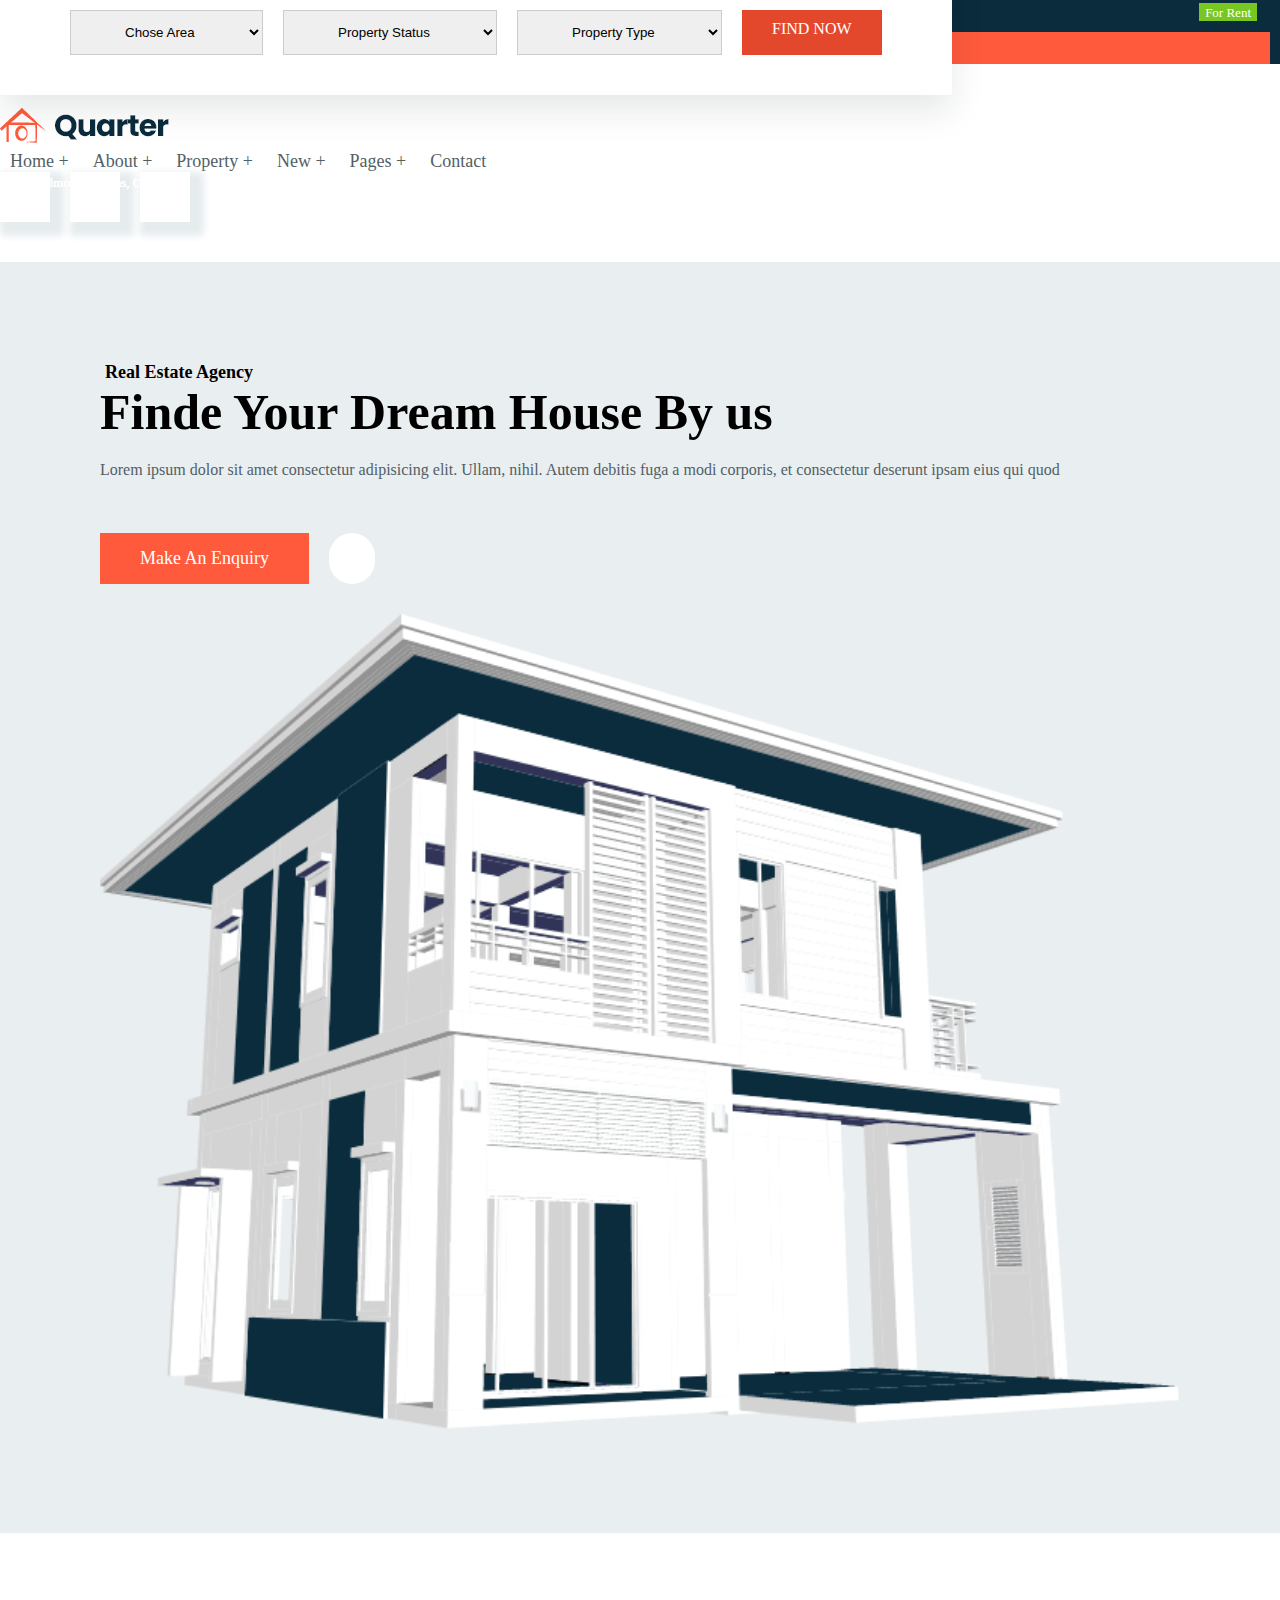
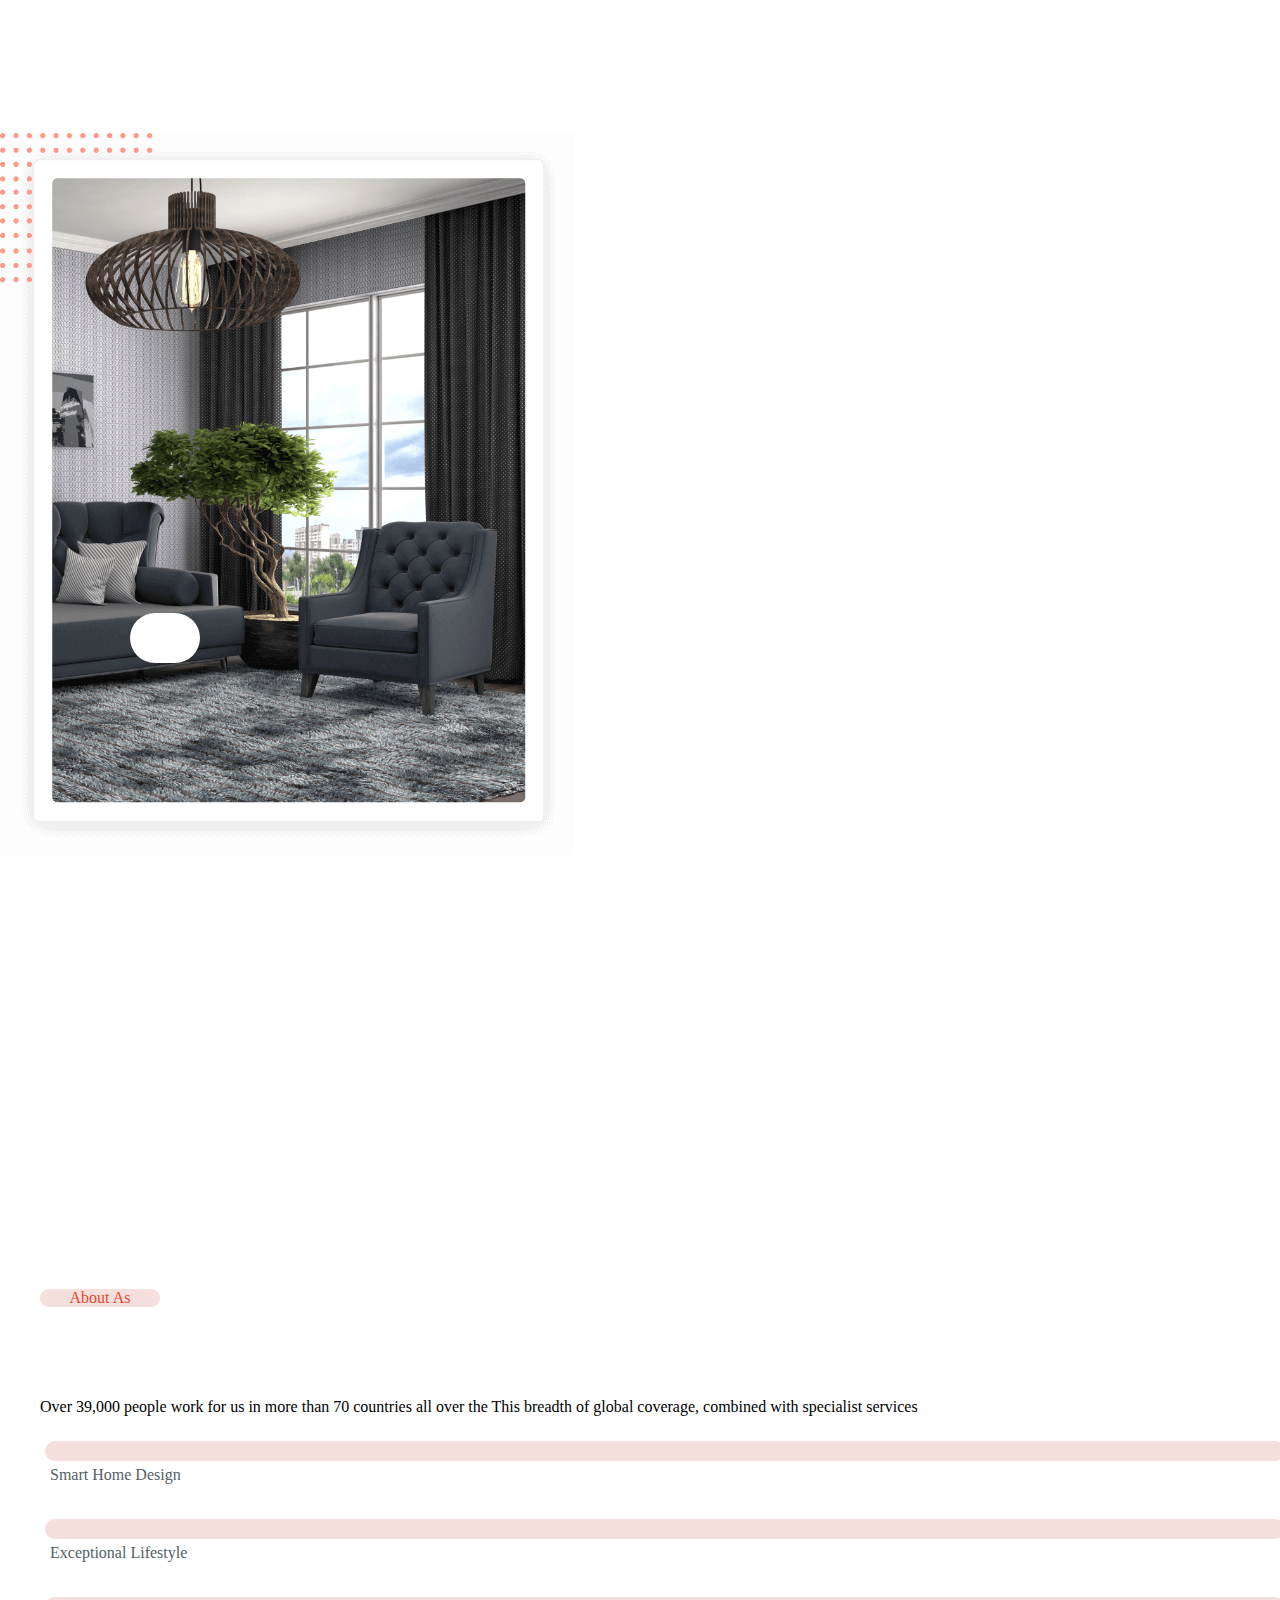
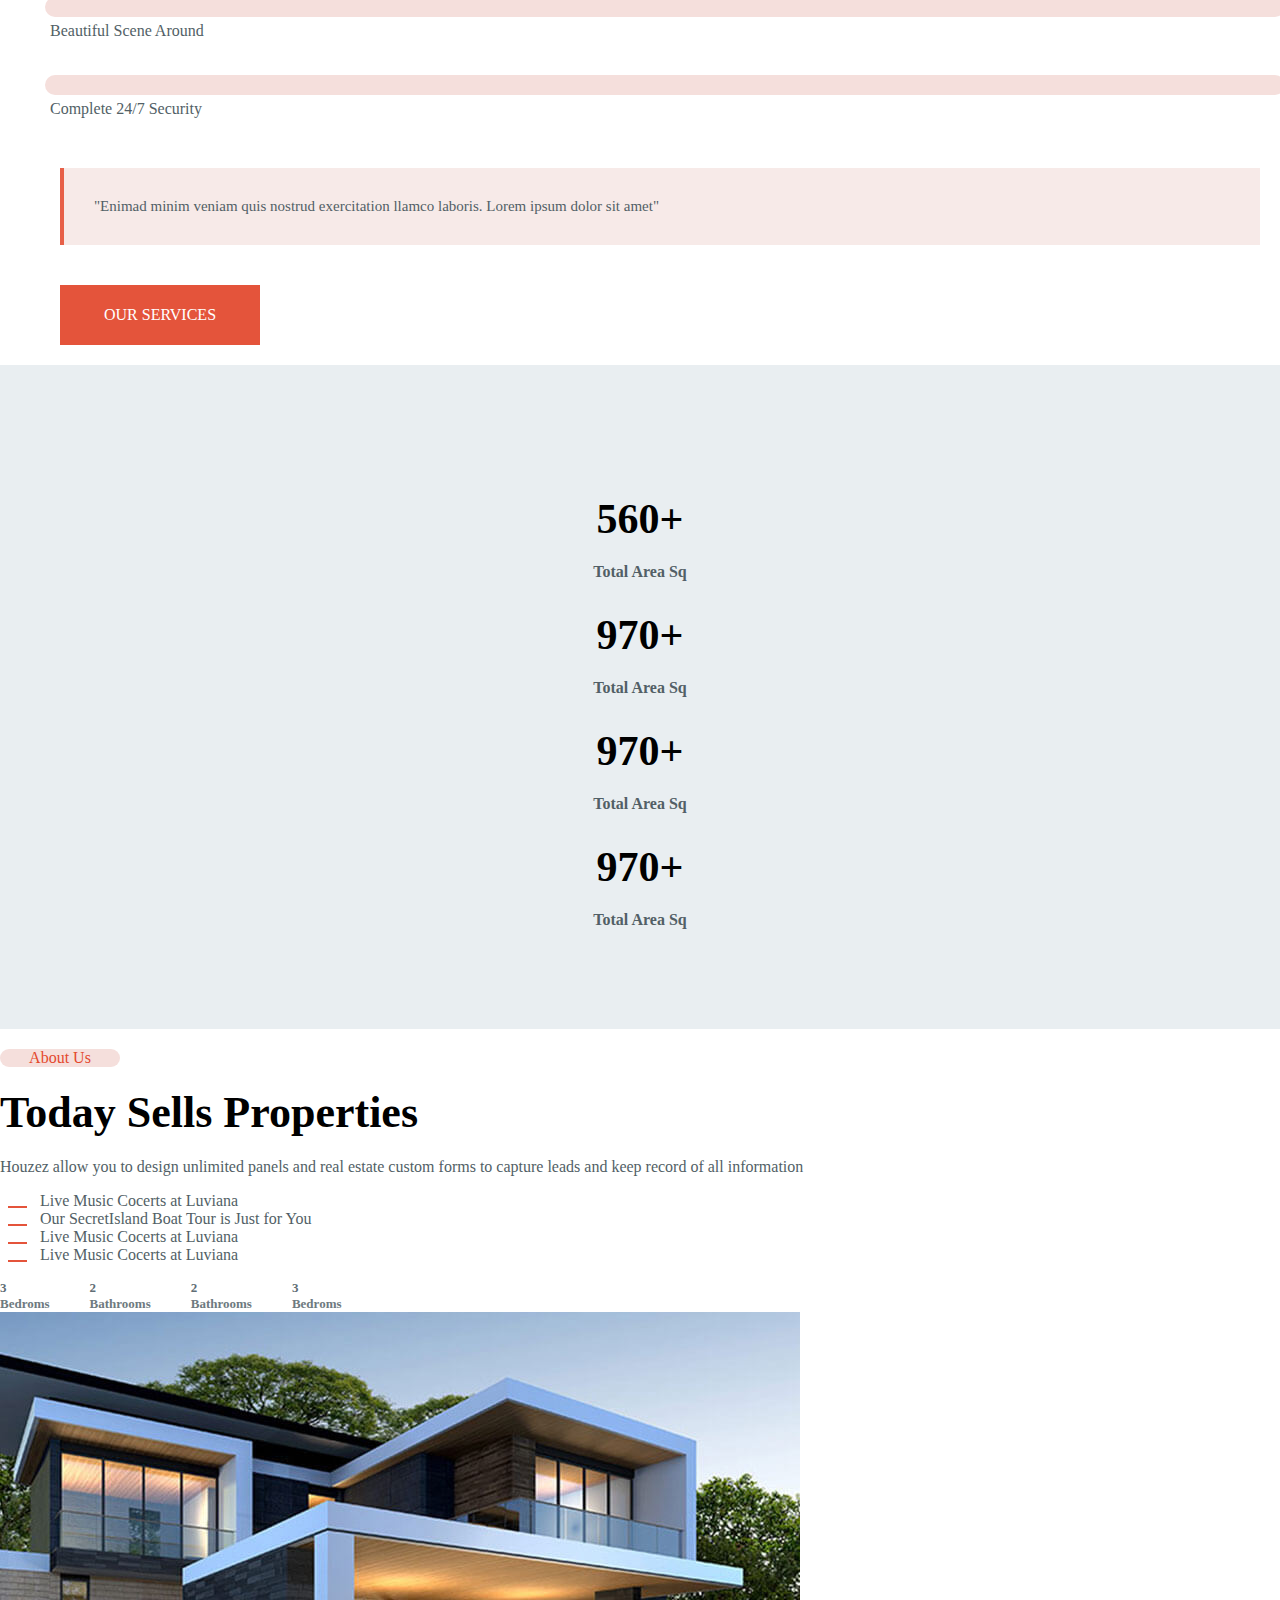
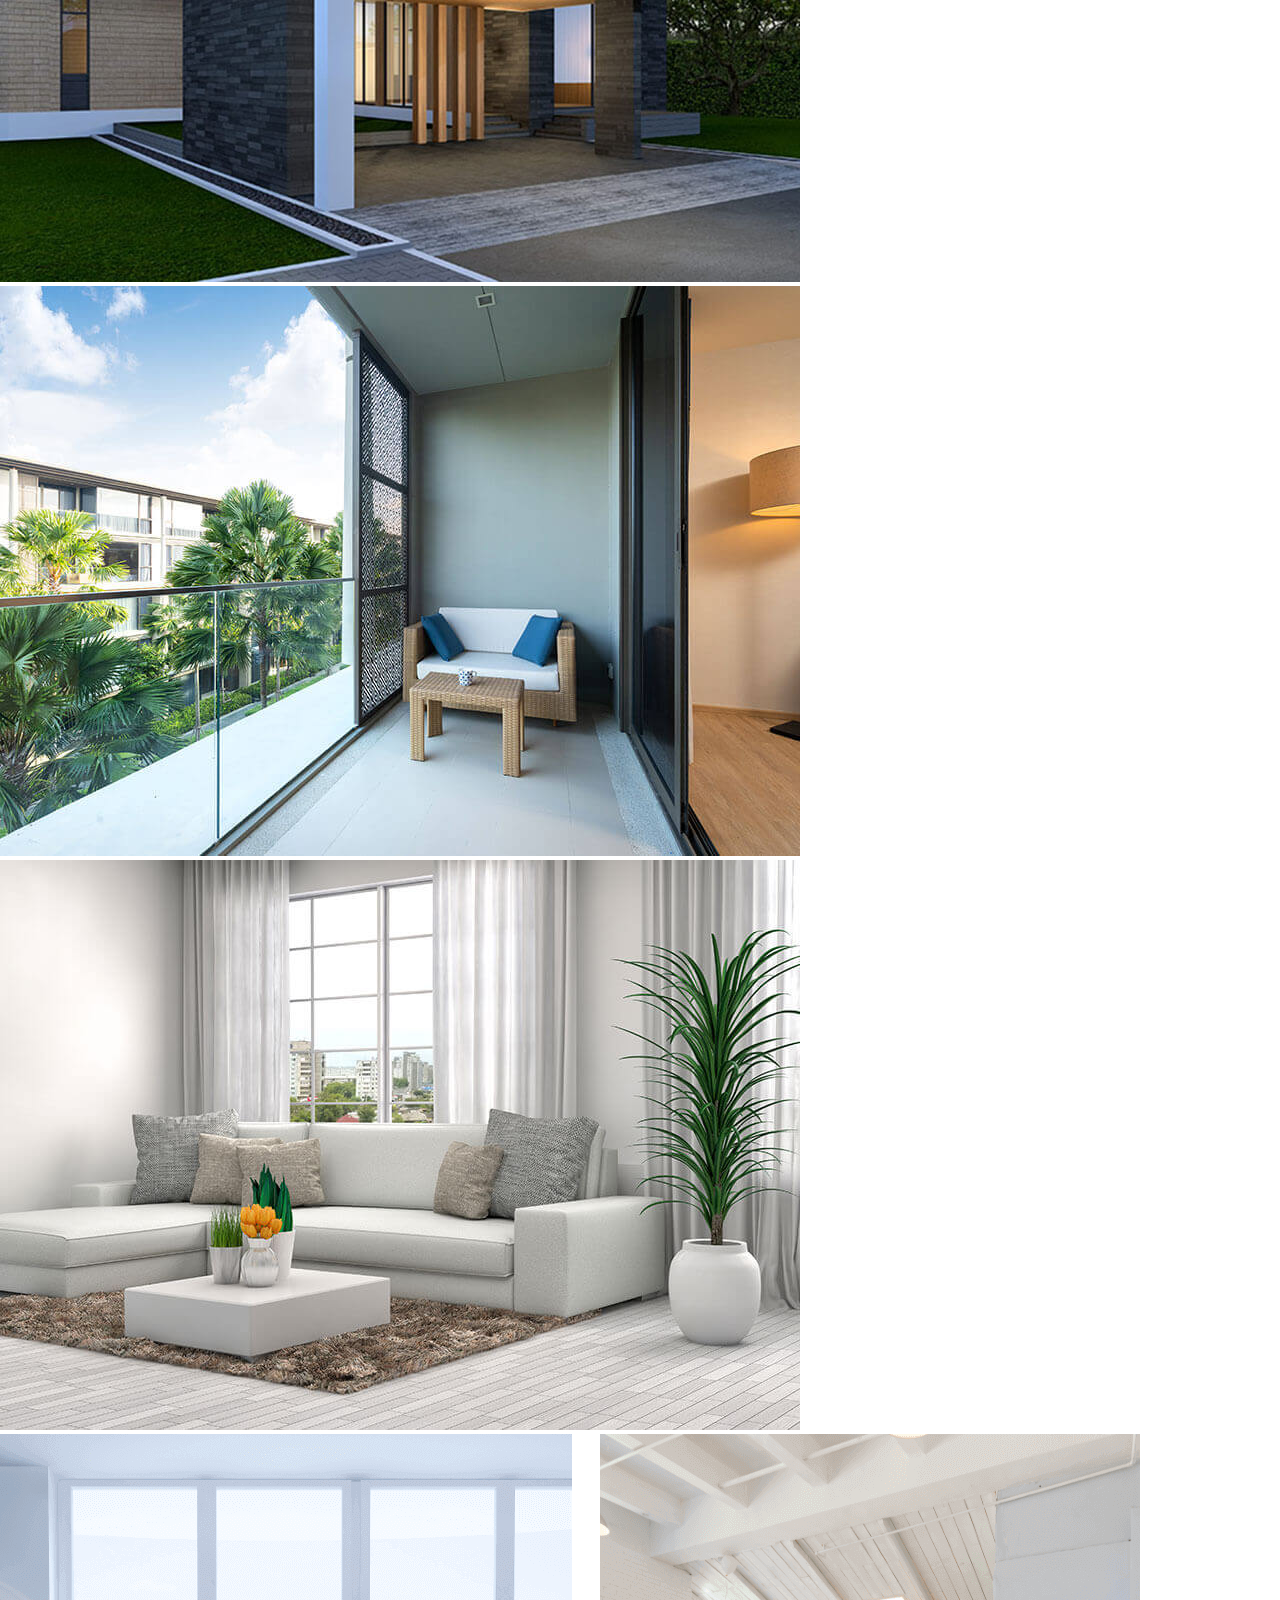
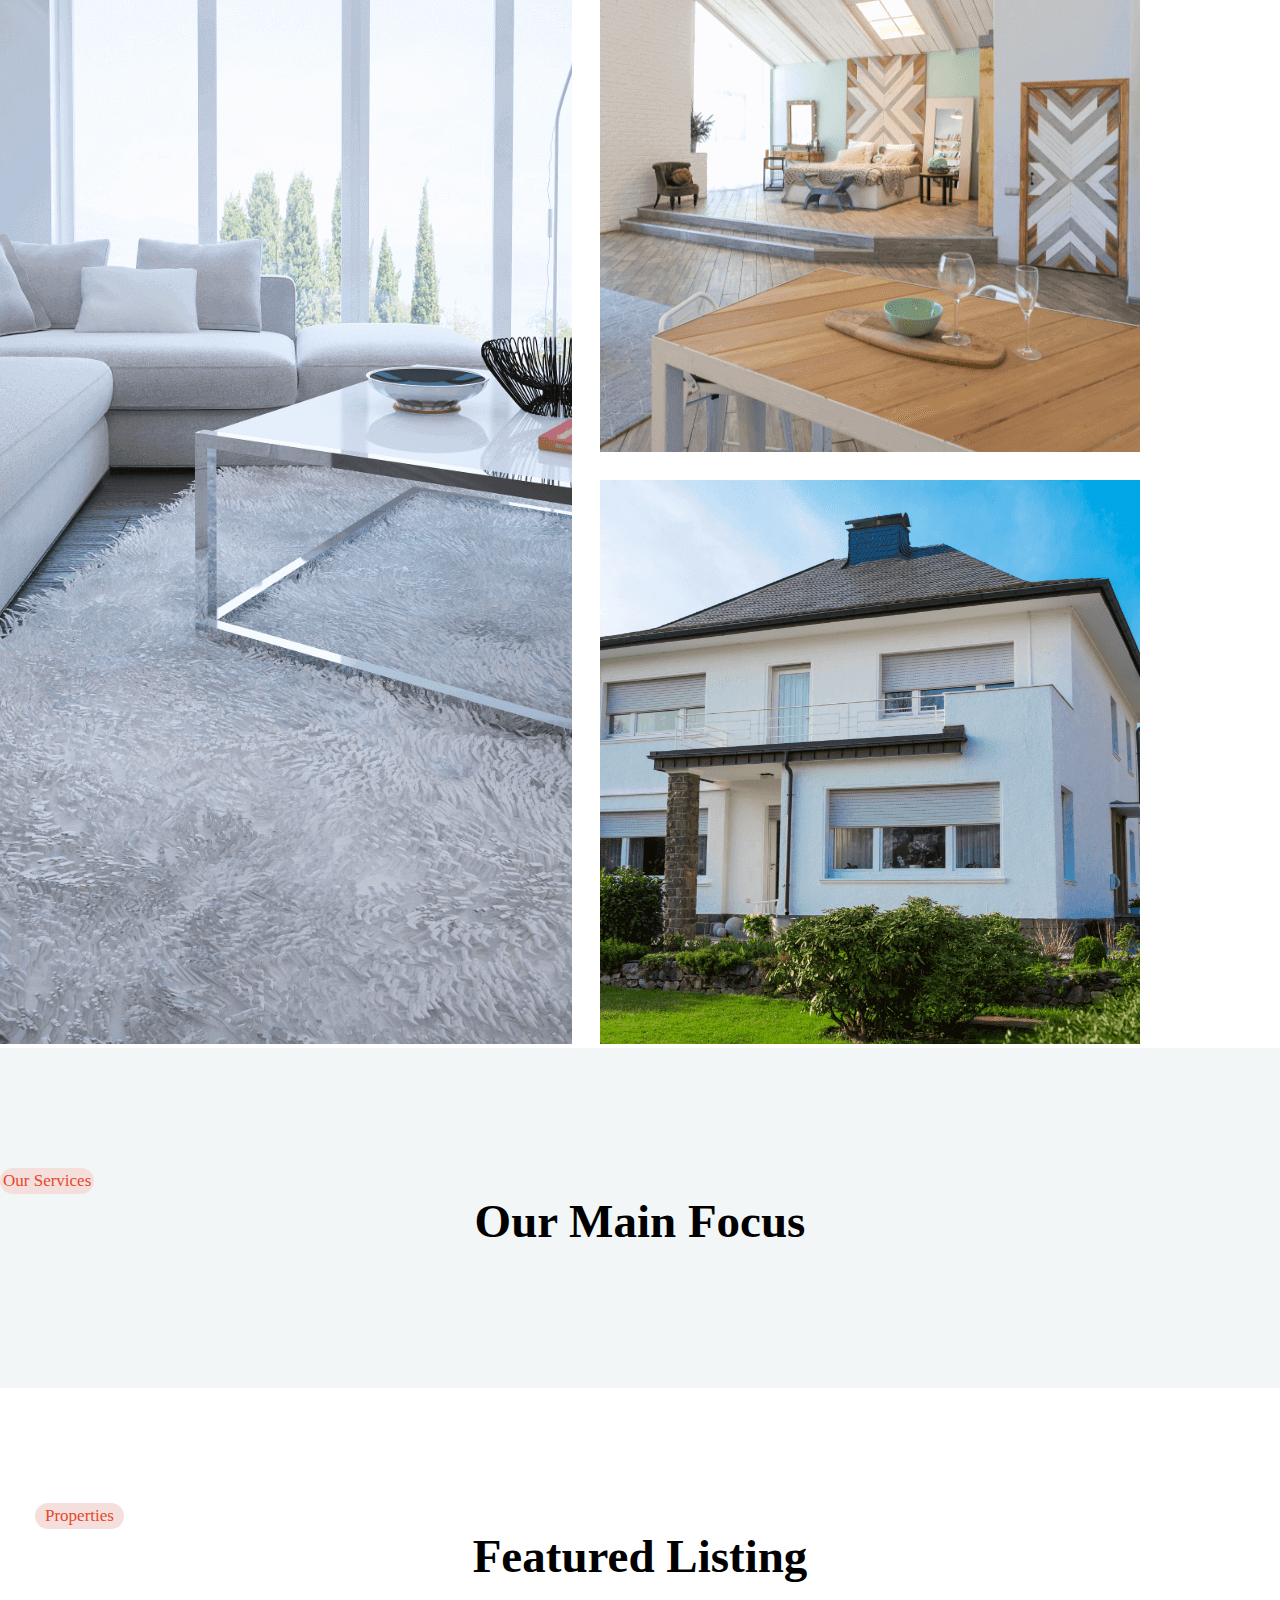
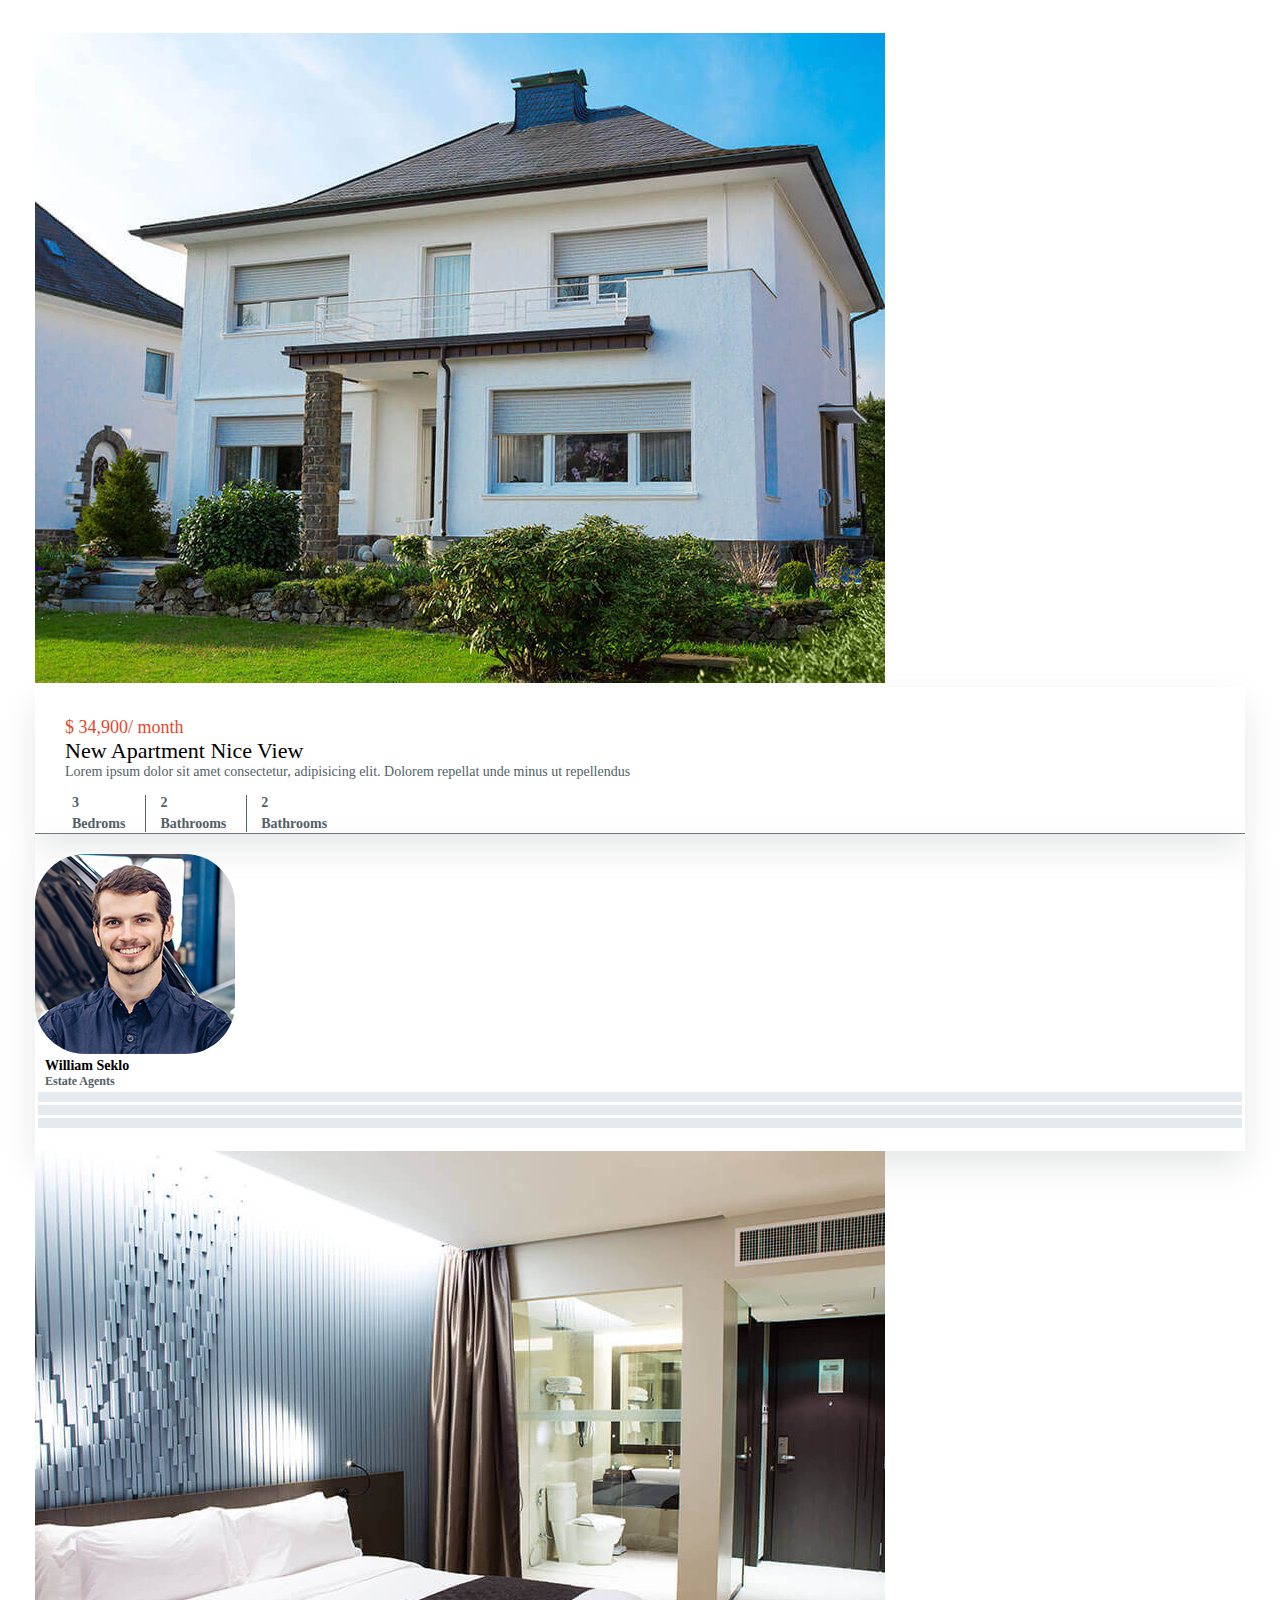
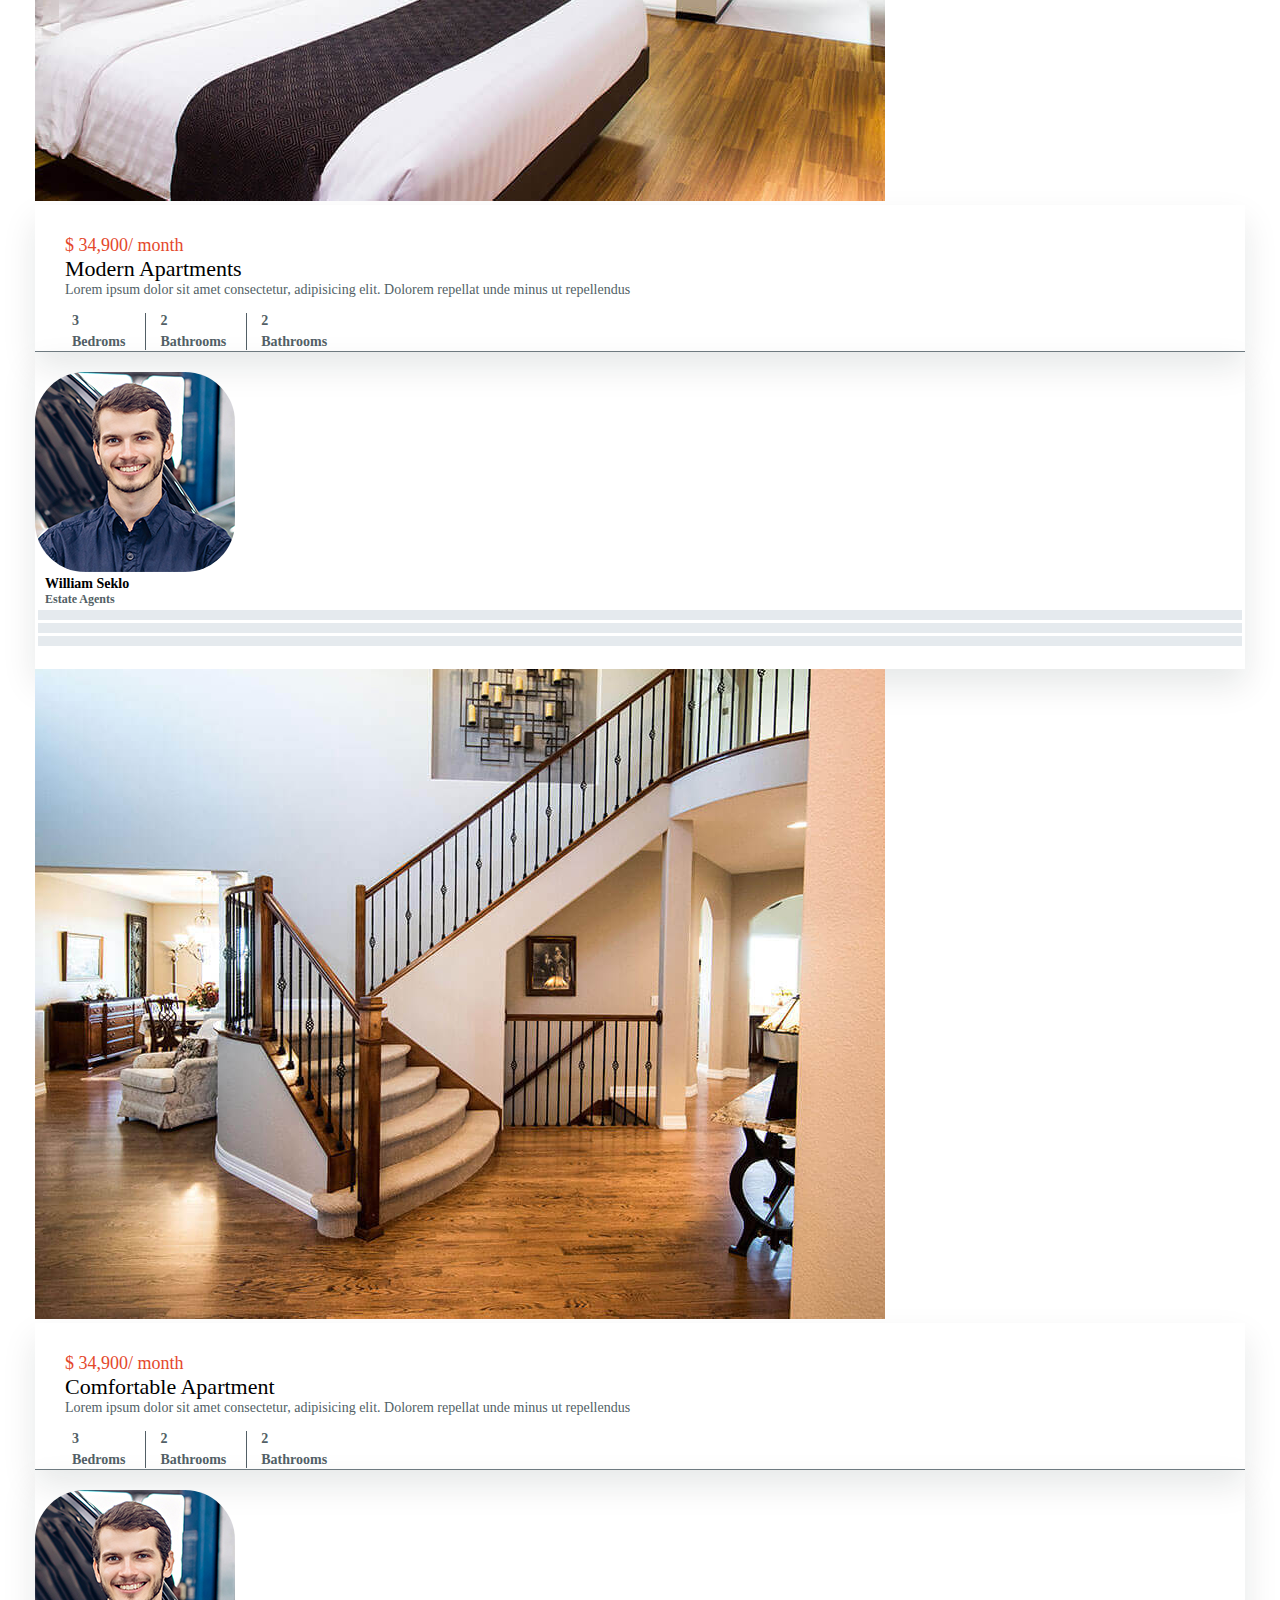
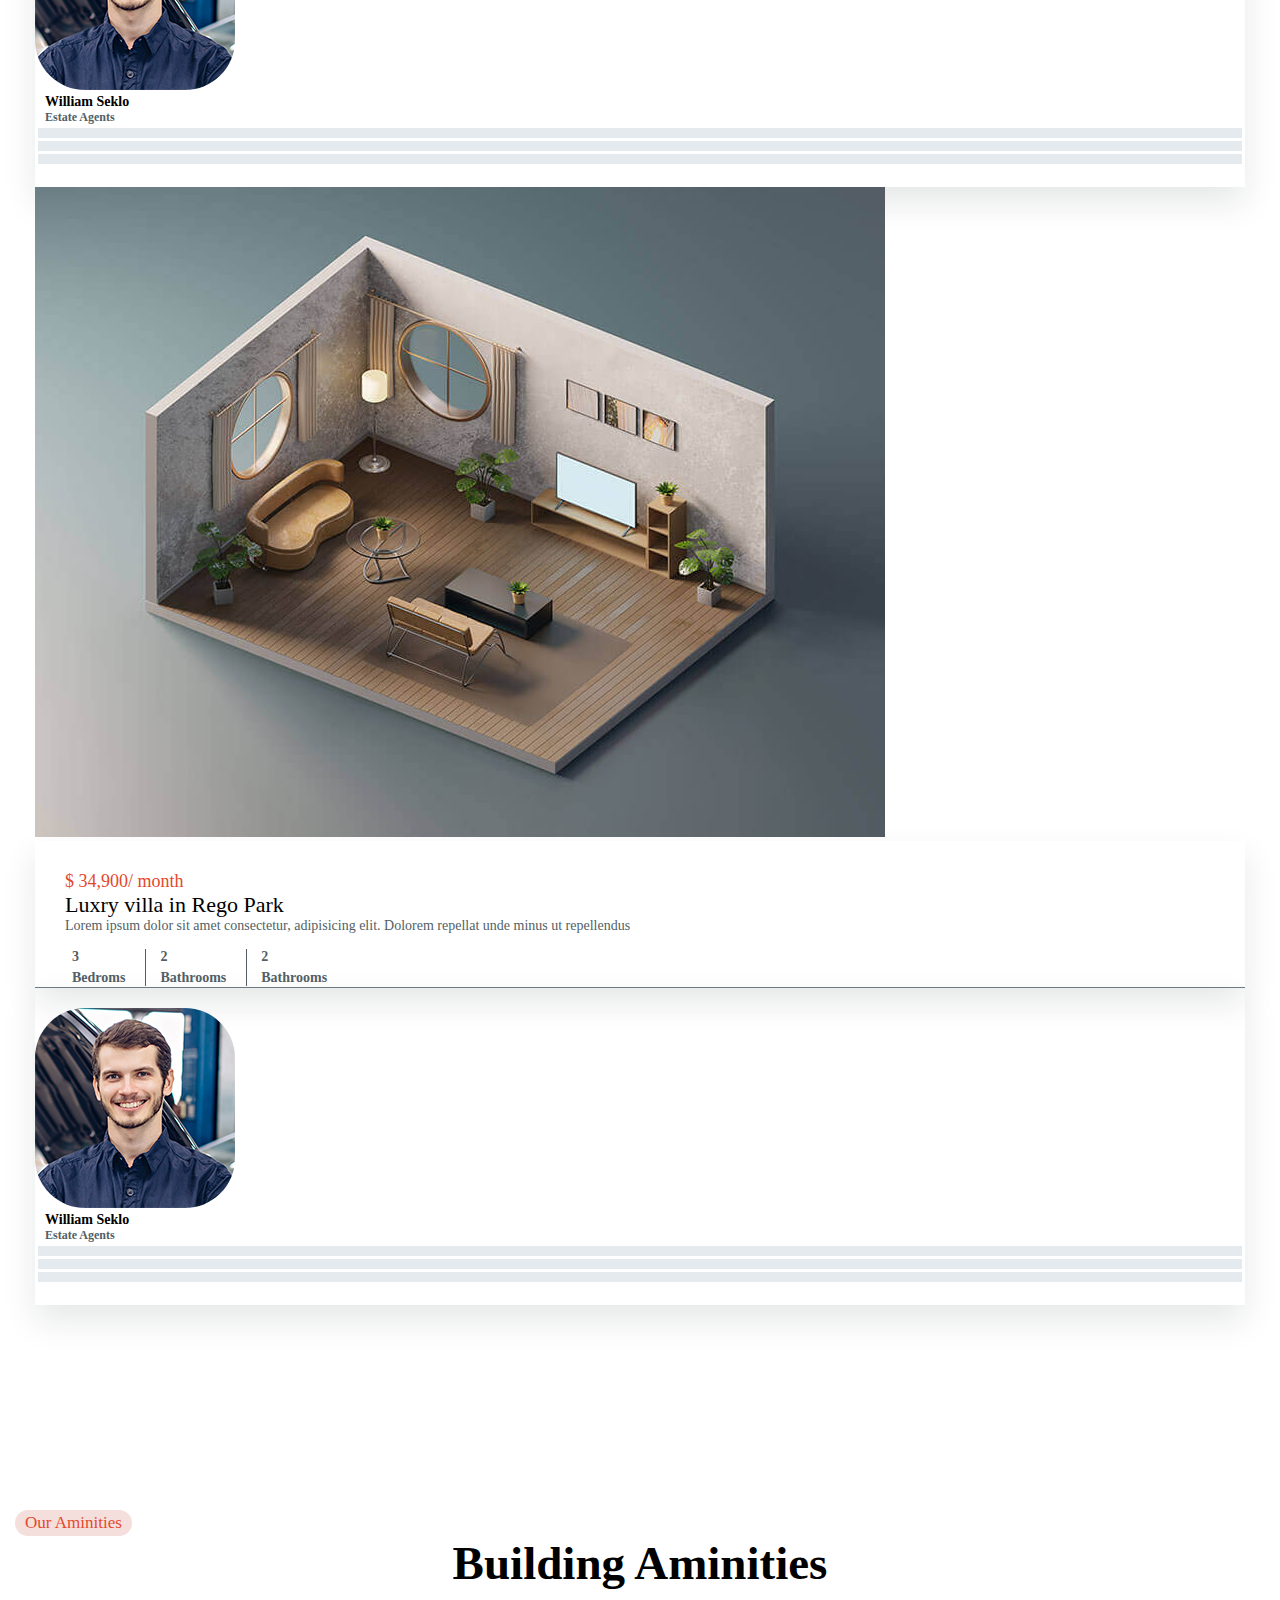
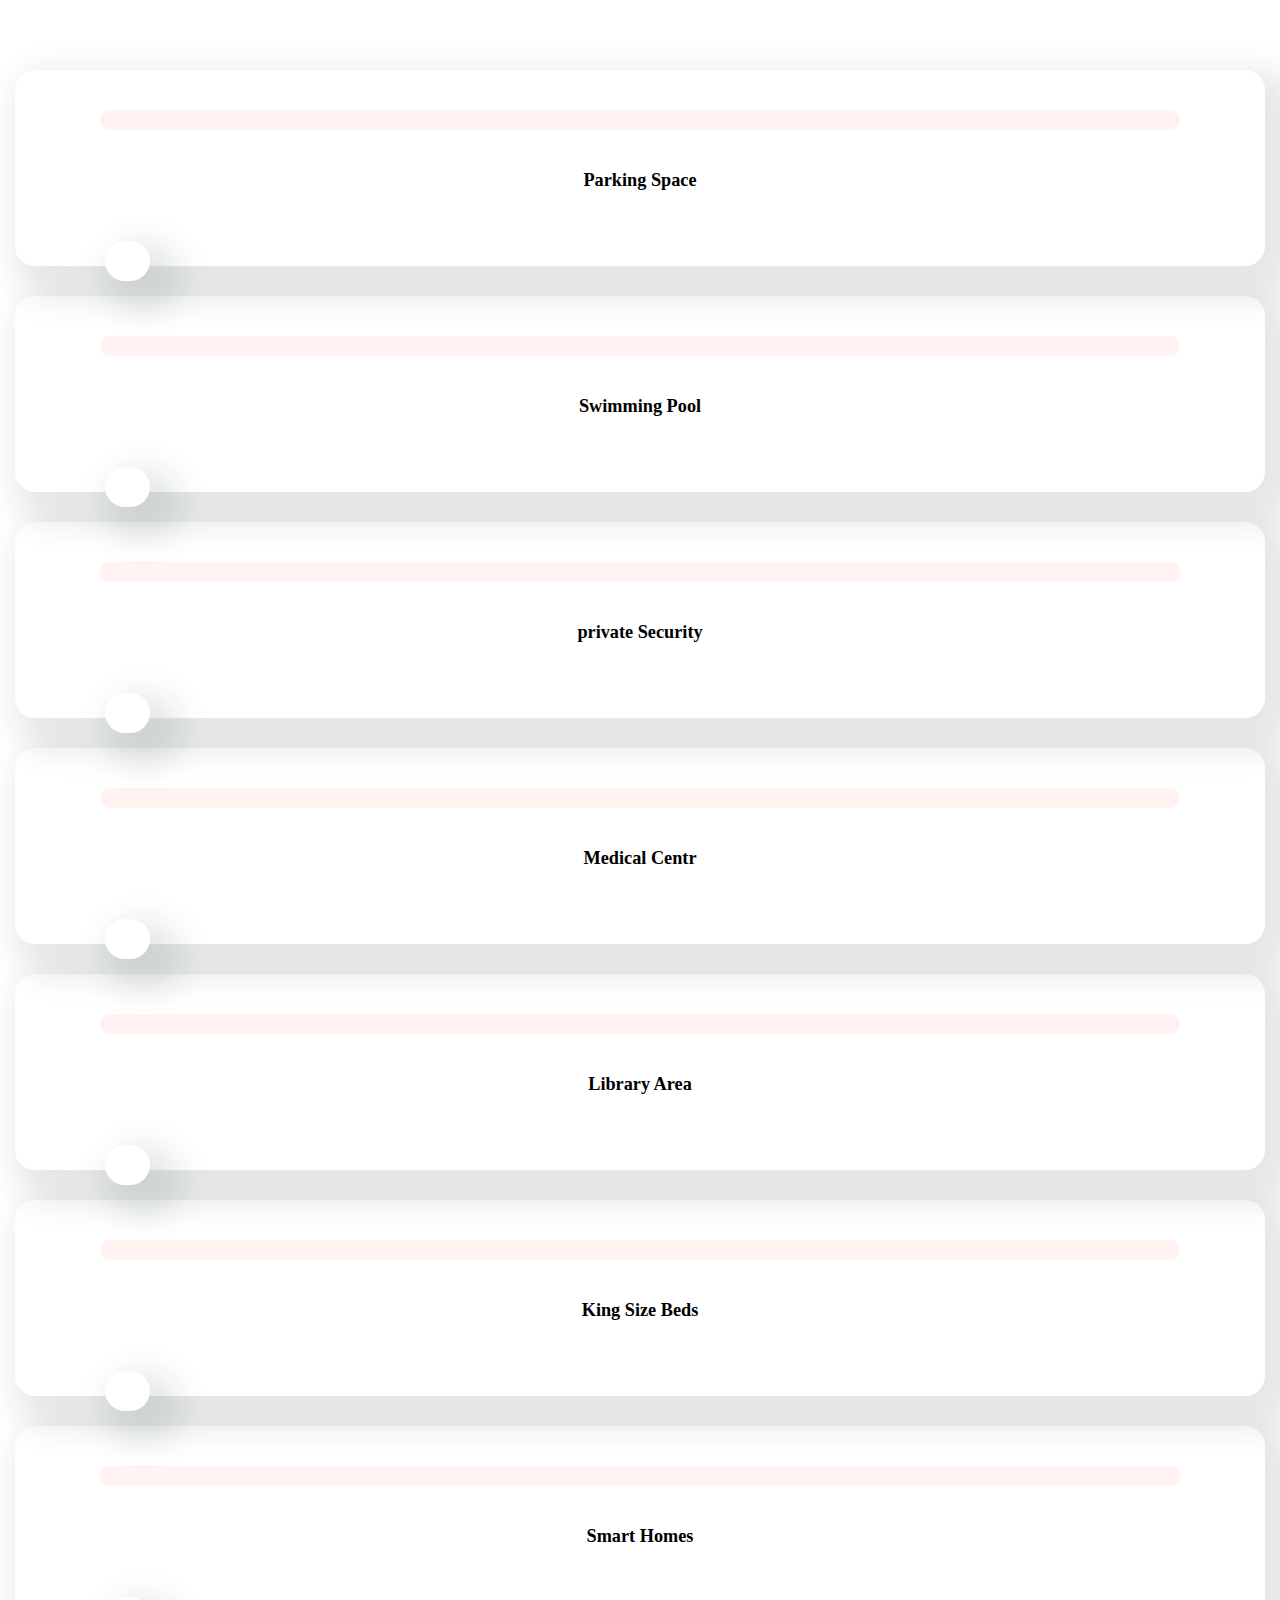
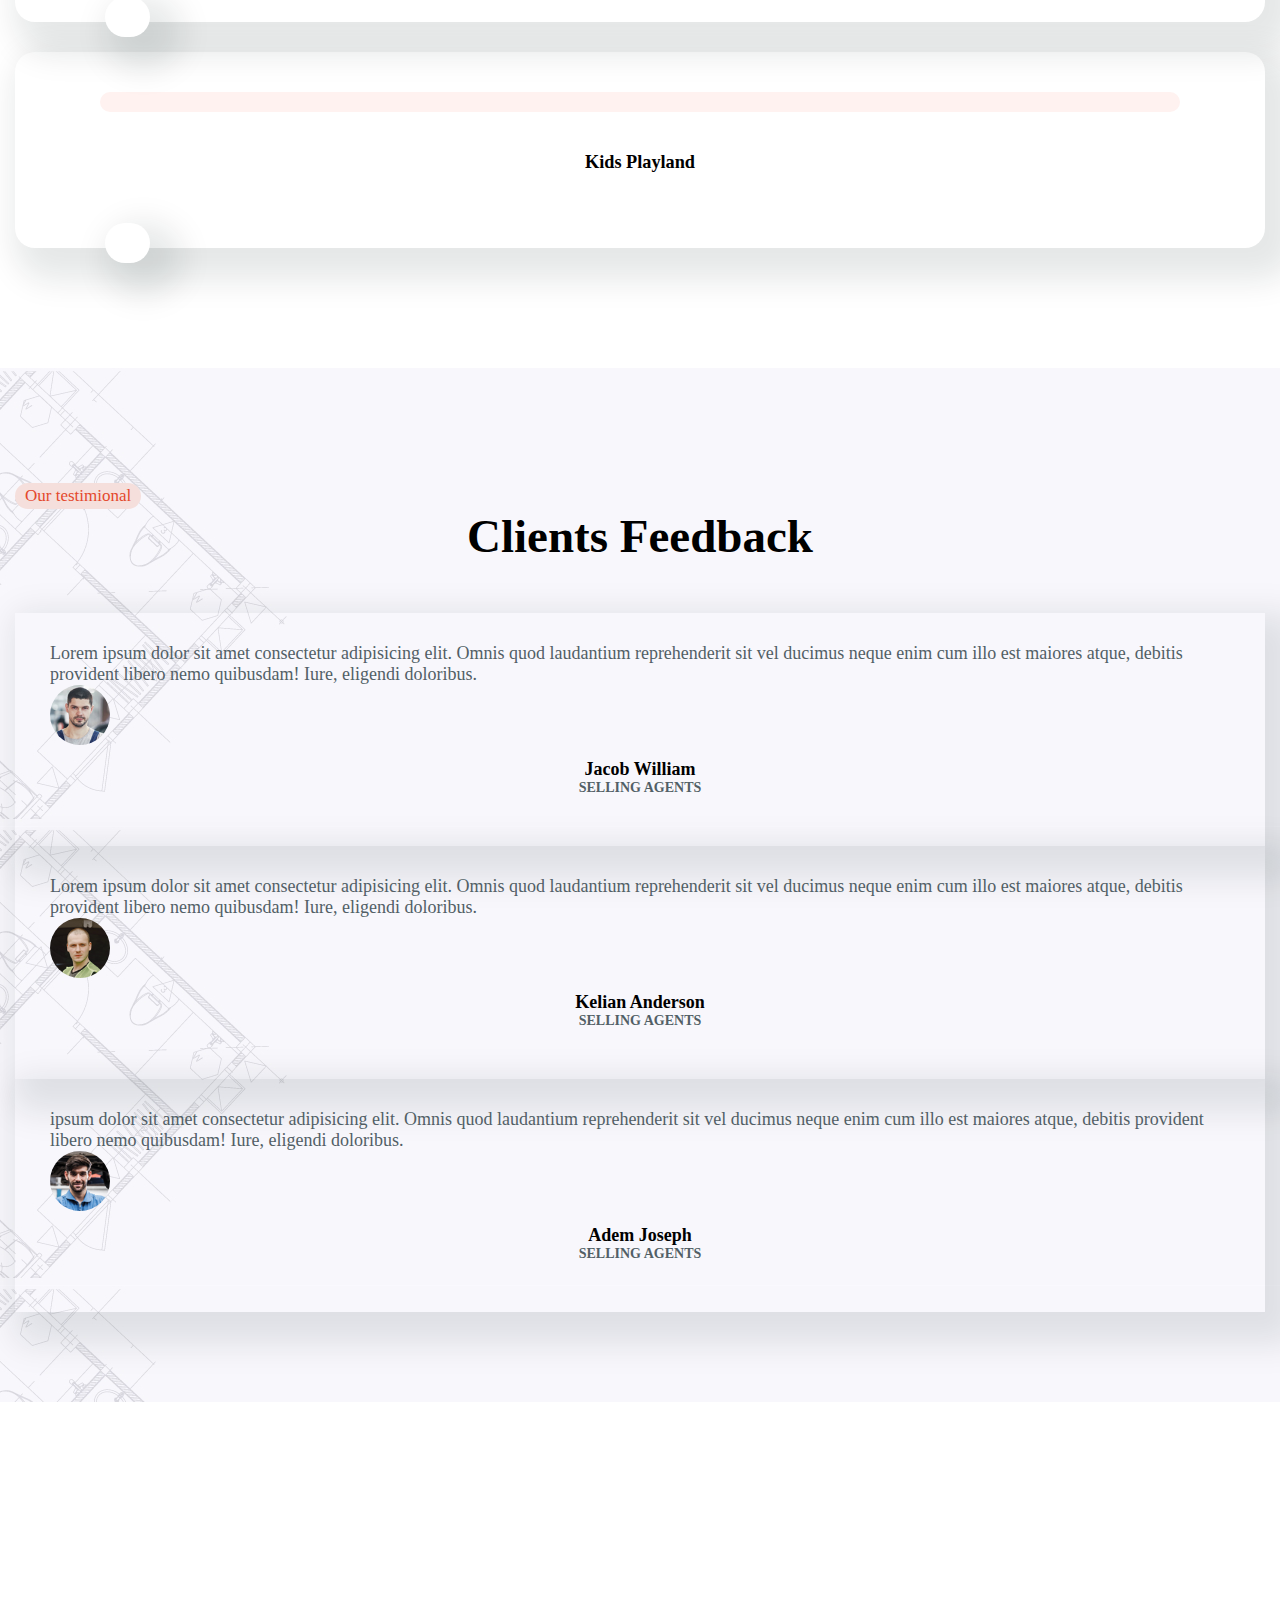
<file: index.html>
<!DOCTYPE html>
<html lang="en">

<head>
    <meta charset="UTF-8">
    <meta name="viewport" content="width=device-width, initial-scale=1.0">
    <link href="https://cdn.jsdelivr.net/npm/bootstrap@5.0.2/dist/css/bootstrap.min.css" rel="stylesheet"
        integrity="sha384-EVSTQN3/azprG1Anm3QDgpJLIm9Nao0Yz1ztcQTwFspd3yD65VohhpuuCOmLASjC" crossorigin="anonymous">
    <link rel="stylesheet" href="https://cdnjs.cloudflare.com/ajax/libs/font-awesome/6.4.0/css/all.min.css"
        integrity="sha512-iecdLmaskl7CVkqkXNQ/ZH/XLlvWZOJyj7Yy7tcenmpD1ypASozpmT/E0iPtmFIB46ZmdtAc9eNBvH0H/ZpiBw=="
        crossorigin="anonymous" referrerpolicy="no-referrer" />
    <!--Aos-->
    <link href="https://unpkg.com/aos@2.3.1/dist/aos.css" rel="stylesheet">
    <link rel="stylesheet" href="assets/style/main.css">
    <title>Document</title>
</head>

<body>
    <header>
        <div class="head1">
            <div class="container">
                <div class="row">
                    <div class="col-md-7 d-flex">
                        <div class="header1 d-flex ">
                            <div class="iconbox">
                                <i class="fa-regular fa-envelope"></i>
                            </div>
                            <div class="textbox">
                                <a href=""> info@webmail.com</a>
                            </div>
                        </div>
                        <div class="header2 d-flex">
                            <div class="iconbox">
                                <i class="fa-solid fa-location-dot"></i>
                            </div>
                            <div class="textbox">
                                <a href="">15/A, Nest Tower, NYC</a>
                            </div>
                        </div>

                    </div>
                    <div class="col-md-5 center d-flex justify-content-end">
                        <div class="iconbox">
                            <i class="fa-brands fa-facebook-f"></i>
                            <i class="fa-brands fa-twitter"></i>
                            <i class="fa-brands fa-instagram"></i>
                            <i class="fa-brands fa-dribbble"></i>

                        </div>
                        <div class="textbox_add">
                            <a href="">Add listing</a>
                        </div>
                    </div>
                </div>
            </div>
        </div>
        <div class="head2">
            <div class="container">
                <div class="d-flex justify-content-between align-content-center">
                    <div class="logobox">
                        <img src="assets/img/logo.png" alt="">
                    </div>

                    <div class="d-flex align-items-center head2-responsive">
                        <div class="ahref">
                            <a href="">Home +</a>
                            <a href="">About +</a>
                            <a href="">Property +</a>
                            <a href="news.html">New +</a>
                            <a href="">Pages +</a>
                            <a href="">Contact</a>

                        </div>


                    </div>
                    <div class="d-flex align-items-center justify-content-center ">
                        <div class="iconboxb">
                            <div class="iconbox">
                                <i class="fa-solid fa-magnifying-glass"></i>
                            </div>
                            <div class="iconbox">
                                <i class="fa-regular fa-user"></i>
                            </div>
                            <div class="iconbox">
                                <i class="fa-solid fa-cart-shopping"></i>
                            </div>
                        </div>

                    </div>
                </div>
            </div>


        </div>

    </header>
    <section class="find">
        <div class="container">
            <div class="row">
                <div class="col-md-6 d-flex align-content-center flex-wrap">
                    <div class="real d-flex">
                        <div class="iconbox">
                            <i class="fa-solid fa-house"></i>
                        </div>
                        <div class="h6">
                            <h6>Real Estate Agency</h6>
                        </div>
                    </div>
                    <h1>Finde Your Dream House By us</h1>
                    <p>Lorem ipsum dolor sit amet consectetur adipisicing elit. Ullam, nihil. Autem debitis fuga a modi
                        corporis, et consectetur deserunt ipsam eius qui quod</p>
                    <div class="make d-flex">
                        <div class="ahref">
                            <a href="">Make An Enquiry</a>
                        </div>
                        <div class="iconbox">
                            <i class="fa-solid fa-play"></i>
                        </div>
                    </div>


                </div>
                <div class="col-md-6">
                    <div class="imgbox">
                        <img src="assets/img/21.png" alt="">
                    </div>
                </div>
            </div>
        </div>

    </section>
    <section class="lead">
        <div class="container">
            <div class="row">
                <div class="col-md-12 d-flex">
                    <div class="section">
                        <form>
                            <div class="form1">
                                <select name="" id="">
                                    <option value="">Chose Area</option>
                                    <option value="">Chicago</option>
                                    <option value="">London</option>
                                    <option value="">Los Angiles</option>
                                    <option value=""> New York</option>
                                </select>
                            </div>
                            <div class="form2">
                                <select name="" id="">
                                    <option value="">Property Status</option>
                                    <option value="">Open House</option>
                                    <option value="">Rent</option>
                                    <option value="">Rent Sale</option>
                                </select>
                            </div>
                            <div class="form3">
                                <select name="" id="">
                                    <option value="">Property Type</option>
                                    <option value="">Apartment</option>
                                    <option value="">Condo</option>
                                </select>
                            </div>
                            <div class="ahref">
                                <a href="">FIND NOW</a>
                            </div>

                        </form>

                    </div>

                </div>


            </div>
            <div class="row margin-top-res">
                <div class="col-lg-6">
                    <div class="imgboxb">
                        <div class="imgbox">
                            <img src="assets/img/7.png" alt="">
                        </div>
                        <div class="imgbox2" data-aos="zoom-in" data-aos-easing="linear" data-aos-duration="2500">
                            <img src="assets/img/8.png" alt="">
                        </div>
                        <div class="iconbox">
                            <i class="fa-solid fa-play"></i>
                        </div>

                    </div>

                </div>
                <div class="col-lg-6 ">
                    <div class="margin">
                        <div class="ahref2">
                            <a href="">About As</a>
                        </div>
                        <div class="textbox">
                            <h1  data-aos="fade-left" data-aos-easing="linear" data-aos-duration="2500">The Leading Real Estate Rental Marketplace.</h1>
                            <p>Over 39,000 people work for us in more than 70 countries all over the This breadth of
                                global
                                coverage, combined with specialist services</p>
                        </div>
                        <ul class="ul d-flex flex-wrap">
                            <li class="w-50">
                                <div class="li d-flex">
                                    <div class="iconbox">
                                        <i class="fa-solid fa-house"></i>
                                    </div>
                                    <h6>Smart Home Design</h6>
                                </div>
                            </li>
                            <li class="w-50">
                                <div class="li d-flex">
                                    <div class="iconbox">
                                        <i class="fa-solid fa-heart-circle-plus"></i>
                                    </div>
                                    <h6>Exceptional Lifestyle</h6>
                                </div>

                            </li>
                            <li class="w-50">
                                <div class="li d-flex">
                                    <div class="iconbox">
                                        <i class="fa-solid fa-mountain"></i>
                                    </div>
                                    <h6>Beautiful Scene Around</h6>
                                </div>
                            </li>
                            <li class="w-50">
                                <div class="li d-flex">
                                    <div class="iconbox">
                                        <i class="fa-solid fa-file-shield"></i>
                                    </div>
                                    <h6>Complete 24/7 Security</h6>
                                </div>
                            </li>
                        </ul>
                        <div class="textbox3">
                            <h4>"Enimad minim veniam quis nostrud exercitation
                                llamco laboris. Lorem ipsum dolor sit amet"</h4>
                        </div>
                        <div class="ahref3">
                            <a href="">OUR SERVICES</a>
                        </div>
                    </div>

                </div>

            </div>

        </div>

    </section>
    <section class="number">
        <div class="container">
            <div class="row">
                <div class="col-md-3">
                    <div class="iconbox">
                        <i class="fa-solid fa-object-group"></i>
                    </div>
                    <div class="textbox">
                        <h2>560+</h2>
                        <h3>Total Area Sq</h3>
                    </div>
                </div>
                <div class="col-md-3">
                    <div class="iconbox">
                        <i class="fa-solid fa-building"></i>
                    </div>
                    <div class="textbox">
                        <h2>970+</h2>
                        <h3>Total Area Sq</h3>
                    </div>

                </div>
                <div class="col-md-3">
                    <div class="iconbox">
                        <i class="fa-solid fa-tractor"></i>
                    </div>
                    <div class="textbox">
                        <h2>970+</h2>
                        <h3>Total Area Sq</h3>
                    </div>
                </div>
                <div class="col-md-3">
                    <div class="iconbox">
                        <i class="fa-solid fa-couch"></i>
                    </div>
                    <div class="textbox">
                        <h2>970+</h2>
                        <h3>Total Area Sq</h3>
                    </div>
                </div>
            </div>
        </div>

    </section>
    <section class="day">
        <div class="container">
            <div class="row">
                <div class="col-md-6">
                    <div class="ahref">
                        <a href="">About Us</a>
                    </div>
                    <div class="textbox">
                        <h1>Today Sells Properties</h1>
                        <p>Houzez allow you to design unlimited panels and real estate custom forms to capture leads and
                            keep record of all information</p>
                    </div>
                    <div class="ul1">
                        <ul>
                            <li>Live Music Cocerts at Luviana</li>
                            <li>Our SecretIsland Boat Tour is Just for You</li>
                            <li>Live Music Cocerts at Luviana</li>
                            <li>Live Music Cocerts at Luviana</li>
                        </ul>
                    </div>
                    <div class="ul2 d-flex">
                        <ul>
                            <li>
                                <div class="li1">
                                    <h6>3</h6>
                                    <div class="iconbox">
                                        <i class="fa-solid fa-bed"></i>
                                    </div>
                                </div>
                                <h5>Bedroms</h5>
                            </li>
                            <li>
                                <div class="li1">
                                    <h6>2</h6>
                                    <div class="iconbox">
                                        <i class="fa-solid fa-bath"></i>
                                    </div>
                                </div>
                                <h5>Bathrooms</h5>
                            </li>
                            <li>
                                <div class="li1">
                                    <h6>2</h6>
                                    <div class="iconbox">
                                        <i class="fa-solid fa-bath"></i>
                                    </div>
                                </div>
                                <h5>Bathrooms</h5>
                            </li>
                            <li>
                                <div class="li1">
                                    <h6>3</h6>
                                    <div class="iconbox">
                                        <i class="fa-solid fa-bed"></i>
                                    </div>
                                </div>
                                <h5>Bedroms</h5>
                            </li>
                        </ul>
                    </div>
                    <div class="ul3 d-flex">
                        <ul class="img d-flex gap-3">
                            <li>
                                <img class="w-100" src="assets/img/1.jpg" alt="">
                            </li>
                            <li>
                                <img class="w-100" src="assets/img/2.jpg" alt="">
                            </li>
                            <li>
                                <img class="w-100" src="assets/img/3.jpg" alt="">
                            </li>
                        </ul>
                    </div>


                </div>
                <div class="col-md-6">
                    <div class="imbboxd">
                        <img class="w-100" src="assets/img/9.png" alt="">
                    </div>
                </div>
            </div>
        </div>

    </section>
    <section class="focus">
        <div class="container">
            <div class="row">
                <div class="col-md-12 text-center">
                    <div class="ahref">
                        <a href="">Our Services</a>
                    </div>
                    <div class="textbox ">
                        <h1>Our Main Focus</h1>
                    </div>
                </div>
            </div>
            <div class="row dinamic-template">
                <!-- <div class="col-md-4 relative-box" data-aos="zoom-in-up" data-aos-easing="linear"
                data-aos-duration="1500">
                    <div class="buy">
                        <div class="imgbox">
                            <img src="assets/img/i1.png" alt="">
                        </div>
                        <div class="ahref-home">
                            <a href="">Buy A Home</a>
                        </div>
                        <h6>over 1 million+ homes for sale available on the website, we can match you with a house you
                            will
                            want to call home.</h6>
                        <div class="arrow d-flex justify-content-center">
                            <div class="ahref-find">
                                <a href="">Find A Home</a>
                            </div>
                            <div class="iconbox">
                                <i class="fa-solid fa-arrow-right"></i>
                            </div>
                        </div>
                    </div>
                </div>
                <div class="col-md-4 relative-box" data-aos="zoom-in-up" data-aos-easing="linear"
                data-aos-duration="2000">
                    <div class="buy">
                        <div class="imgbox">
                            <img src="assets/img/i2.png" alt="">

                        </div>
                        <div class="ahref-home">
                            <a href="">Rent A Home</a>
                        </div>
                        <h6>over 1 million+ homes for sale available on the website, we can match you with a house you
                            will
                            want to call home.</h6>
                        <div class="arrow d-flex justify-content-center">
                            <div class="ahref-find">
                                <a href="">Find A Home</a>
                            </div>
                            <div class="iconbox">
                                <i class="fa-solid fa-arrow-right"></i>
                            </div>
                        </div>
                    </div>
                </div>
                <div class="col-md-4 relative-box" data-aos="zoom-in-up" data-aos-easing="linear"
                data-aos-duration="3000">
                    <div class="buy">
                        <div class="imgbox">
                            <img src="assets/img/i3.png" alt="">

                        </div>
                        <div class="ahref-home">
                            <a href="">Sell A Home</a>
                        </div>
                        <h6>over 1 million+ homes for sale available on the website, we can match you with a house you
                            will
                            want to call home.</h6>
                        <div class="arrow d-flex justify-content-center">
                            <div class="ahref-find">
                                <a href="">Find A Home</a>
                            </div>
                            <div class="iconbox">
                                <i class="fa-solid fa-arrow-right"></i>
                            </div>
                        </div>
                    </div>
                </div> -->
            </div>
        </div>

    </section>
    <section class="list">
        <div class="container-fluid">
            <div class="row">
                <div class="col-md-12 text-center">
                    <div class="ahref">
                        <a href="">Properties</a>
                    </div>
                    <div class="textbox ">
                        <h1>Featured Listing</h1>
                    </div>
                </div>

            </div>
            <div class="row">
                <div class="col-lg-3 col-md-6">
                    <div class="home">
                        <div class="imgbox">
                            <img class="w-100" src="assets/img/1 (1).jpg" alt="">
                        </div>
                        <div class="ahref-for">
                            <a href="">For Rent</a>
                        </div>
                        <div class="ahref-belmont d-flex">
                            <div class="iconbox-1">
                                <i><i class="fa-solid fa-location-dot"></i></i>
                            </div>
                            <div class="ahref-b">
                                <a href="">Belmont Gardens, Chicago</a>
                            </div>
                            <div class="iconbox">
                                <i class="fa-solid fa-camera"></i>
                            </div>
                            <div class="iconbox">
                                <i class="fa-solid fa-film"></i>
                            </div>

                        </div>
                    </div>
                    <div class="nice">
                        <div class="ahref-month">
                            <a href="">$ 34,900/ month</a>
                        </div>
                        <div class="ahref-new">
                            <a href="">New Apartment Nice View</a>
                        </div>
                        <div class="textbox">
                            <p>Lorem ipsum dolor sit amet consectetur, adipisicing elit. Dolorem repellat unde minus ut
                                repellendus </p>
                        </div>
                        <div class="bedroom d-flex flex-nowrap">
                            <ul>
                                <li>
                                    <div class="li-room d-flex">
                                        <h6>3</h6>
                                        <div class="iconbox">
                                            <i class="fa-solid fa-bed"></i>
                                        </div>
                                    </div>
                                    <h5>Bedroms</h5>
                                </li>
                                <li>
                                    <div class="li-room d-flex">
                                        <h6>2</h6>
                                        <div class="iconbox">
                                            <i class="fa-solid fa-bath"></i>
                                        </div>
                                    </div>
                                    <h5>Bathrooms</h5>

                                </li>
                                <li>
                                    <div class="li-room d-flex">
                                        <h6>2</h6>
                                        <div class="iconbox">
                                            <i class="fa-solid fa-bath"></i>
                                        </div>
                                    </div>
                                    <h5>Bathrooms</h5>
                                </li>
                            </ul>
                        </div>
                    </div>
                    <div class="seklo d-flex">
                        <div class="seklo-img d-flex">
                            <div class="imgbox">
                                <img class="w-100" src="assets/img/author.jpg" alt="">
                            </div>
                            <div class="textbox">
                                <h5>William Seklo</h5>
                                <h6>Estate Agents</h6>
                            </div>
                        </div>
                        <div class="iconbox-big d-flex justify-content-end">
                            <div class="iconbox">
                                <i class="fa-solid fa-up-right-and-down-left-from-center"></i>

                            </div>
                            <div class="iconbox">
                                <i class="fa-regular fa-heart"></i>
                            </div>
                            <div class="iconbox">
                                <i class="fa-solid fa-plus"></i>
                            </div>
                        </div>
                    </div>

                </div>
                <div class="col-lg-3 col-md-6">
                    <div class="home">
                        <div class="imgbox">
                            <img class="w-100" src="assets/img/2 (1).jpg" alt="">
                        </div>
                        <div class="ahref-for">
                            <a href="">For Rent</a>
                        </div>
                        <div class="ahref-belmont d-flex">
                            <div class="iconbox-1">
                                <i><i class="fa-solid fa-location-dot"></i></i>
                            </div>
                            <div class="ahref-b">
                                <a href="">Belmont Gardens, Chicago</a>
                            </div>
                            <div class="iconbox">
                                <i class="fa-solid fa-camera"></i>
                            </div>
                            <div class="iconbox">
                                <i class="fa-solid fa-film"></i>
                            </div>

                        </div>
                    </div>
                    <div class="nice">
                        <div class="ahref-month">
                            <a href="">$ 34,900/ month</a>
                        </div>
                        <div class="ahref-new">
                            <a href="">Modern Apartments</a>
                        </div>
                        <div class="textbox">
                            <p>Lorem ipsum dolor sit amet consectetur, adipisicing elit. Dolorem repellat unde minus ut
                                repellendus </p>
                        </div>
                        <div class="bedroom d-flex flex-nowrap">
                            <ul>
                                <li>
                                    <div class="li-room d-flex">
                                        <h6>3</h6>
                                        <div class="iconbox">
                                            <i class="fa-solid fa-bed"></i>
                                        </div>
                                    </div>
                                    <h5>Bedroms</h5>
                                </li>
                                <li>
                                    <div class="li-room d-flex">
                                        <h6>2</h6>
                                        <div class="iconbox">
                                            <i class="fa-solid fa-bath"></i>
                                        </div>
                                    </div>
                                    <h5>Bathrooms</h5>

                                </li>
                                <li>
                                    <div class="li-room d-flex">
                                        <h6>2</h6>
                                        <div class="iconbox">
                                            <i class="fa-solid fa-bath"></i>
                                        </div>
                                    </div>
                                    <h5>Bathrooms</h5>
                                </li>
                            </ul>
                        </div>
                    </div>
                    <div class="seklo d-flex">
                        <div class="seklo-img d-flex">
                            <div class="imgbox">
                                <img class="w-100" src="assets/img/author.jpg" alt="">
                            </div>
                            <div class="textbox">
                                <h5>William Seklo</h5>
                                <h6>Estate Agents</h6>
                            </div>
                        </div>
                        <div class="iconbox-big d-flex justify-content-end">
                            <div class="iconbox">
                                <i class="fa-solid fa-up-right-and-down-left-from-center"></i>

                            </div>
                            <div class="iconbox">
                                <i class="fa-regular fa-heart"></i>
                            </div>
                            <div class="iconbox">
                                <i class="fa-solid fa-plus"></i>
                            </div>
                        </div>
                    </div>
                </div>
                <div class="col-lg-3 col-md-6">
                    <div class="home">
                        <div class="imgbox">
                            <img class="w-100" src="assets/img/3 (1).jpg" alt="">
                        </div>
                        <div class="ahref-for">
                            <a href="">For Rent</a>
                        </div>
                        <div class="ahref-belmont d-flex">
                            <div class="iconbox-1">
                                <i><i class="fa-solid fa-location-dot"></i></i>
                            </div>
                            <div class="ahref-b">
                                <a href="">Belmont Gardens, Chicago</a>
                            </div>
                            <div class="iconbox">
                                <i class="fa-solid fa-camera"></i>
                            </div>
                            <div class="iconbox">
                                <i class="fa-solid fa-film"></i>
                            </div>

                        </div>
                    </div>
                    <div class="nice">
                        <div class="ahref-month">
                            <a href="">$ 34,900/ month</a>
                        </div>
                        <div class="ahref-new">
                            <a href="">Comfortable Apartment</a>
                        </div>
                        <div class="textbox">
                            <p>Lorem ipsum dolor sit amet consectetur, adipisicing elit. Dolorem repellat unde minus ut
                                repellendus </p>
                        </div>
                        <div class="bedroom d-flex flex-nowrap">
                            <ul>
                                <li>
                                    <div class="li-room d-flex">
                                        <h6>3</h6>
                                        <div class="iconbox">
                                            <i class="fa-solid fa-bed"></i>
                                        </div>
                                    </div>
                                    <h5>Bedroms</h5>
                                </li>
                                <li>
                                    <div class="li-room d-flex">
                                        <h6>2</h6>
                                        <div class="iconbox">
                                            <i class="fa-solid fa-bath"></i>
                                        </div>
                                    </div>
                                    <h5>Bathrooms</h5>

                                </li>
                                <li>
                                    <div class="li-room d-flex">
                                        <h6>2</h6>
                                        <div class="iconbox">
                                            <i class="fa-solid fa-bath"></i>
                                        </div>
                                    </div>
                                    <h5>Bathrooms</h5>
                                </li>
                            </ul>
                        </div>
                    </div>
                    <div class="seklo d-flex">
                        <div class="seklo-img d-flex">
                            <div class="imgbox">
                                <img class="w-100" src="assets/img/author.jpg" alt="">
                            </div>
                            <div class="textbox">
                                <h5>William Seklo</h5>
                                <h6>Estate Agents</h6>
                            </div>
                        </div>
                        <div class="iconbox-big d-flex justify-content-end">
                            <div class="iconbox">
                                <i class="fa-solid fa-up-right-and-down-left-from-center"></i>

                            </div>
                            <div class="iconbox">
                                <i class="fa-regular fa-heart"></i>
                            </div>
                            <div class="iconbox">
                                <i class="fa-solid fa-plus"></i>
                            </div>
                        </div>
                    </div>
                </div>
                <div class="col-lg-3 col-md-6">
                    <div class="home">
                        <div class="imgbox">
                            <img class="w-100" src="assets/img/4.jpg" alt="">
                        </div>
                        <div class="ahref-for">
                            <a href="">For Rent</a>
                        </div>
                        <div class="ahref-belmont d-flex">
                            <div class="iconbox-1">
                                <i><i class="fa-solid fa-location-dot"></i></i>
                            </div>
                            <div class="ahref-b">
                                <a href="">Belmont Gardens, Chicago</a>
                            </div>
                            <div class="iconbox">
                                <i class="fa-solid fa-camera"></i>
                            </div>
                            <div class="iconbox">
                                <i class="fa-solid fa-film"></i>
                            </div>

                        </div>
                    </div>
                    <div class="nice">
                        <div class="ahref-month">
                            <a href="">$ 34,900/ month</a>
                        </div>
                        <div class="ahref-new">
                            <a href="">Luxry villa in Rego Park</a>
                        </div>
                        <div class="textbox">
                            <p>Lorem ipsum dolor sit amet consectetur, adipisicing elit. Dolorem repellat unde minus ut
                                repellendus </p>
                        </div>
                        <div class="bedroom d-flex flex-nowrap">
                            <ul>
                                <li>
                                    <div class="li-room d-flex">
                                        <h6>3</h6>
                                        <div class="iconbox">
                                            <i class="fa-solid fa-bed"></i>
                                        </div>
                                    </div>
                                    <h5>Bedroms</h5>
                                </li>
                                <li>
                                    <div class="li-room d-flex">
                                        <h6>2</h6>
                                        <div class="iconbox">
                                            <i class="fa-solid fa-bath"></i>
                                        </div>
                                    </div>
                                    <h5>Bathrooms</h5>

                                </li>
                                <li>
                                    <div class="li-room d-flex">
                                        <h6>2</h6>
                                        <div class="iconbox">
                                            <i class="fa-solid fa-bath"></i>
                                        </div>
                                    </div>
                                    <h5>Bathrooms</h5>
                                </li>
                            </ul>
                        </div>
                    </div>
                    <div class="seklo d-flex">
                        <div class="seklo-img d-flex">
                            <div class="imgbox">
                                <img class="w-100" src="assets/img/author.jpg" alt="">
                            </div>
                            <div class="textbox">
                                <h5>William Seklo</h5>
                                <h6>Estate Agents</h6>
                            </div>
                        </div>
                        <div class="iconbox-big d-flex justify-content-end">
                            <div class="iconbox">
                                <i class="fa-solid fa-up-right-and-down-left-from-center"></i>

                            </div>
                            <div class="iconbox">
                                <i class="fa-regular fa-heart"></i>
                            </div>
                            <div class="iconbox">
                                <i class="fa-solid fa-plus"></i>
                            </div>
                        </div>
                    </div>
                </div>

            </div>
        </div>

    </section>
    <section class="aminities">
        <div class="container">
            <div class="row">
                <div class="col-md-12 text-center">
                    <div class="ahref">
                        <a href="">Our Aminities</a>
                    </div>
                    <div class="textbox ">
                        <h1>Building Aminities</h1>
                    </div>
                </div>

            </div>
            <div class="row">
                <div class="col-md-3">
                    <div class="ahref-build text-center">
                        <a href="">
                            <div class="iconbox">
                                <i class="fa-solid fa-car"></i>
                            </div>
                            <div class="textbox">
                                <h5>Parking Space</h5>
                            </div>
                            <div class="iconbox-arrow">
                                <i class="fa-solid fa-arrow-right"></i>
                            </div>
                        </a>
                    </div>
                </div>
                <div class="col-md-3 text-center">
                    <div class="ahref-build">
                        <a href="">
                            <div class="iconbox">
                                <i class="fa-solid fa-water-ladder"></i>
                            </div>
                            <div class="textbox">
                                <h5>Swimming Pool</h5>
                            </div>
                            <div class="iconbox-arrow">
                                <i class="fa-solid fa-arrow-right"></i>
                            </div>
                        </a>
                    </div>
                </div>
                <div class="col-md-3 text-center">
                    <div class="ahref-build">
                        <a href="">
                            <div class="iconbox">
                                <i class="fa-solid fa-shield-halved"></i>
                            </div>
                            <div class="textbox">
                                <h5>private Security</h5>
                            </div>
                            <div class="iconbox-arrow">
                                <i class="fa-solid fa-arrow-right"></i>
                            </div>
                        </a>
                    </div>
                </div>
                <div class="col-md-3 text-center">
                    <div class="ahref-build">
                        <a href="">
                            <div class="iconbox">
                                <i class="fa-solid fa-briefcase-medical"></i>
                            </div>
                            <div class="textbox">
                                <h5>Medical Centr</h5>
                            </div>
                            <div class="iconbox-arrow">
                                <i class="fa-solid fa-arrow-right"></i>
                            </div>
                        </a>
                    </div>
                </div>
                <div class="col-md-3 text-center">
                    <div class="ahref-build">
                        <a href="">
                            <div class="iconbox">
                                <i class="fa-solid fa-book"></i>
                            </div>
                            <div class="textbox">
                                <h5>Library Area</h5>
                            </div>
                            <div class="iconbox-arrow">
                                <i class="fa-solid fa-arrow-right"></i>
                            </div>
                        </a>
                    </div>
                </div>
                <div class="col-md-3 text-center">
                    <div class="ahref-build">
                        <a href="">
                            <div class="iconbox">
                                <i class="fa-solid fa-bed"></i>
                            </div>
                            <div class="textbox">
                                <h5>King Size Beds</h5>
                            </div>
                            <div class="iconbox-arrow">
                                <i class="fa-solid fa-arrow-right"></i>
                            </div>
                        </a>
                    </div>
                </div>
                <div class="col-md-3 text-center">
                    <div class="ahref-build">
                        <a href="">
                            <div class="iconbox">
                                <i class="fa-solid fa-house"></i>
                            </div>
                            <div class="textbox">
                                <h5>Smart Homes</h5>
                            </div>
                            <div class="iconbox-arrow">
                                <i class="fa-solid fa-arrow-right"></i>
                            </div>
                        </a>
                    </div>
                </div>
                <div class="col-md-3 text-center">
                    <div class="ahref-build">
                        <a href="">
                            <div class="iconbox">
                                <i class="fa-solid fa-volleyball"></i>
                            </div>
                            <div class="textbox">
                                <h5>Kids Playland</h5>
                            </div>
                            <div class="iconbox-arrow">
                                <i class="fa-solid fa-arrow-right"></i>
                            </div>
                        </a>
                    </div>
                </div>
            </div>
        </div>

    </section>
    <section class="client">
        <div class="container">
            <div class="row">
                <div class="col-md-12 text-center">
                    <div class="ahref">
                        <a href="">Our testimional</a>
                    </div>
                    <div class="textbox">
                        <h1>Clients Feedback</h1>
                    </div>
                </div>
            </div>
            <div class="row">
                <div class="col-lg-4">
                    <div class="feedback">
                        <div class="feed d-flex">
                            <!-- <div class="iconbox">
                                <i class="fa-solid fa-quote-left"></i>
                            </div> -->
                            <div class="textbox-back">
                                <p> <i class="fa-solid fa-quote-left"></i> Lorem ipsum dolor sit amet consectetur
                                    adipisicing elit. Omnis quod laudantium reprehenderit
                                    sit vel ducimus neque enim cum illo est maiores atque, debitis provident libero nemo
                                    quibusdam! Iure, eligendi doloribus.</p>

                            </div>
                        </div>
                        <div class="textbox-name d-flex">
                            <div class="imgbox">
                                <img class="w-100" src="assets/img/C1.jpg" alt="">

                            </div>
                            <div class="textbox">
                                <h5>Jacob William</h5>
                                <h6>SELLING AGENTS</h6>
                            </div>
                        </div>
                    </div>
                </div>
                <div class="col-lg-4">
                    <div class="feedback">
                        <div class="feed d-flex">
                            <!-- <div class="iconbox">
                                <i class="fa-solid fa-quote-left"></i>
                            </div> -->
                            <div class="textbox-back">
                                <p> <i class="fa-solid fa-quote-left"></i> Lorem ipsum dolor sit amet consectetur
                                    adipisicing elit. Omnis quod laudantium reprehenderit
                                    sit vel ducimus neque enim cum illo est maiores atque, debitis provident libero nemo
                                    quibusdam! Iure, eligendi doloribus.</p>

                            </div>
                        </div>
                        <div class="textbox-name d-flex">
                            <div class="imgbox">
                                <img class="w-100" src="assets/img/C2.jpg" alt="">

                            </div>
                            <div class="textbox">
                                <h5>Kelian Anderson</h5>
                                <h6>SELLING AGENTS</h6>
                            </div>
                        </div>
                    </div>
                </div>
                <div class="col-lg-4">
                    <div class="feedback">
                        <div class="feed d-flex">
                            <!-- <div class="iconbox">
                                <i class="fa-solid fa-quote-left"></i>
                            </div> -->
                            <div class="textbox-back">
                                <p> <i class="fa-solid fa-quote-left"></i> ipsum dolor sit amet consectetur adipisicing
                                    elit. Omnis quod laudantium
                                    reprehenderit
                                    sit vel ducimus neque enim cum illo est maiores atque, debitis provident libero nemo
                                    quibusdam! Iure, eligendi doloribus.</p>

                            </div>
                        </div>
                        <div class="textbox-name d-flex">
                            <div class="imgbox">
                                <img class="w-100" src="assets/img/c3.jpg" alt="">

                            </div>
                            <div class="textbox">
                                <h5>Adem Joseph</h5>
                                <h6>SELLING AGENTS</h6>
                            </div>
                        </div>
                    </div>
                </div>
            </div>
        </div>

    </section>
    <section class="bg-img">
        <div class="container">
            <div class="row">
                <div class="col-md-12">
                    <div class="ahref">
                        <a href="">
                            <i class="fa-solid fa-play"></i>
                        </a>
                    </div>
                </div>
            </div>
        </div>

    </section>
    <section class="leatest">
        <div class="container">
            <div class="row">
                <div class="col-md-12 text-center">
                    <div class="ahref-news">
                        <a href="">News & Blogs</a>
                    </div>
                    <div class="textbox">
                        <h1>Leatest News Feeds</h1>
                    </div>
                </div>
            </div>
            <div class="row">
                <div class="col-md-4">
                    <div class="leat">
                        <div class="imgbox">
                            <img class="w-100" src="assets/img/3 (1).jpg" alt="">

                        </div>
                        <div class="ahref-by d-flex">
                            <div class="admin d-flex">
                                <div class="iconbox">
                                    <i class="fa-regular fa-user"></i>

                                </div>
                                <div class="ahref">
                                    <a href="">by: Admin</a>
                                </div>
                            </div>
                            <div class="decorate d-flex">
                                <div class="iconbox">
                                    <i class="fa-solid fa-tag"></i>
                                </div>
                                <div class="ahref">
                                    <a href="">Decorate</a>
                                </div>
                            </div>
                        </div>
                        <div class="ahref-text">
                            <a href="">10 Brilliant Ways To Decorate Your Home</a>
                        </div>
                        <div class="read d-flex">
                            <div class="calendar d-flex">
                                <div class="iconbox">
                                    <i class="fa-regular fa-calendar-days"></i>
                                </div>
                                <div class="month">
                                    <h6>June 24, 2021</h6>
                                </div>
                            </div>
                            <div class="more">
                                <a href="">READ MORE</a>
                            </div>
                        </div>
                    </div>
                </div>
                <div class="col-md-4">
                    <div class="leat">
                        <div class="imgbox">
                            <img class="w-100" src="assets/img/2 (1).jpg" alt="">
                        </div>
                        <div class="ahref-by d-flex">
                            <div class="admin d-flex">
                                <div class="iconbox">
                                    <i class="fa-regular fa-user"></i>
                                </div>
                                <div class="ahref">
                                    <a href="">by: Admin</a>
                                </div>
                            </div>
                            <div class="decorate d-flex">
                                <div class="iconbox">
                                    <i class="fa-solid fa-tag"></i>
                                </div>
                                <div class="ahref">
                                    <a href="">Decorate</a>
                                </div>
                            </div>
                        </div>
                        <div class="ahref-text">
                            <a href="">10 Brilliant Ways To Decorate Your Home</a>
                        </div>
                        <div class="read d-flex">
                            <div class="calendar d-flex">
                                <div class="iconbox">
                                    <i class="fa-regular fa-calendar-days"></i>
                                </div>
                                <div class="month">
                                    <h6>June 24, 2021</h6>
                                </div>
                            </div>
                            <div class="more">
                                <a href="">READ MORE</a>
                            </div>
                        </div>
                    </div>
                </div>
                <div class="col-md-4">
                    <div class="leat">
                        <div class="imgbox">
                            <img class="w-100" src="assets/img/4.jpg" alt="">
                        </div>
                        <div class="ahref-by d-flex">
                            <div class="admin d-flex">
                                <div class="iconbox">
                                    <i class="fa-regular fa-user"></i>
                                </div>
                                <div class="ahref">
                                    <a href="">by: Admin</a>
                                </div>
                            </div>
                            <div class="decorate d-flex">
                                <div class="iconbox">
                                    <i class="fa-solid fa-tag"></i>
                                </div>
                                <div class="ahref">
                                    <a href="">Decorate</a>
                                </div>
                            </div>
                        </div>
                        <div class="ahref-text">
                            <a href="">10 Brilliant Ways To Decorate Your Home</a>
                        </div>
                        <div class="read d-flex">
                            <div class="calendar d-flex">
                                <div class="iconbox">
                                    <i class="fa-regular fa-calendar-days"></i>

                                </div>
                                <div class="month">
                                    <h6>June 24, 2021</h6>
                                </div>
                            </div>
                            <div class="more">
                                <a href="">READ MORE</a>
                            </div>
                        </div>
                    </div>
                </div>
            </div>
        </div>

    </section>
    <footer class="footer-full">
        <div class="footer">
            <div class="look">
                <div class="container">
                    <div class="row">
                        <div class="col-md-7">
                            <div class="textbox">
                                <h1>Looking for a dream home?</h1>
                                <h2>We can help you realize your dream of a new home</h2>
                            </div>

                        </div>
                        <div class="col-md-5 d-flex justify-content-center align-items-center">
                            <div class="ahref-btn">
                                <a href="">
                                    <div class="textbox">
                                        <h6>Explore Properties</h6>
                                    </div>
                                    <div class="iconbox">
                                        <i class="fa-solid fa-arrow-right"></i>
                                    </div>
                                </a>
                            </div>

                        </div>
                    </div>
                </div>

            </div>
            <div class="container-fluid">
                <div class="row">
                    <div class="col-lg-3">
                        <div class="quarter">
                            <div class="imgbox">
                                <img class="w-100" src="assets/img/logo-2.png" alt="">
                            </div>
                            <div class="textbox">
                                <p>Lorem ipsum dolor sit amet consectetur adipisicing elit. Adipisci hic nisi, quibusdam
                                    dolor
                                    amet consectetur illo voluptas quo odio fuga non quas est, enim unde sed dolorum
                                    velit
                                    quia
                                    ut!</p>
                            </div>
                            <div class="footer-adres">
                                <ul>
                                    <li>
                                        <div class="adres d-flex">
                                            <div class="iconbox">
                                                <i class="fa-solid fa-location-dot"></i>
                                            </div>
                                            <div class="textbox">
                                                <p>Brooklyn, New York, United States</p>
                                            </div>
                                        </div>
                                    </li>
                                    <li>
                                        <div class="adres d-flex">
                                            <div class="iconbox">
                                                <i class="fa-solid fa-phone"></i>
                                            </div>
                                            <div class="textbox">
                                                <p>+0123-456789</p>
                                            </div>
                                        </div>
                                    </li>
                                    <li>
                                        <div class="adres d-flex">
                                            <div class="iconbox">
                                                <i class="fa-regular fa-envelope"></i>
                                            </div>
                                            <div class="textbox">
                                                <p>example@example.com</p>
                                            </div>
                                        </div>
                                    </li>
                                </ul>
                            </div>
                            <div class="footer-icon d-flex">
                                <a href="">
                                    <i class="fa-brands fa-facebook-f"></i>
                                </a>
                                <a href="">
                                    <i class="fa-brands fa-twitter"></i>
                                </a>
                                <a href="">
                                    <i class="fa-brands fa-linkedin"></i>
                                </a>
                                <a href="">
                                    <i class="fa-brands fa-youtube"></i>
                                </a>
                            </div>
                        </div>

                    </div>
                    <div class="col-lg-2">
                        <div class="company">
                            <div class="textbox">
                                <h4>Company</h4>
                            </div>
                            <ul>
                                <li>
                                    <a href="">About</a>
                                </li>
                                <li>
                                    <a href="">Blog</a>
                                </li>
                                <li>
                                    <a href="">All Product</a>
                                </li>
                                <li>
                                    <a href="">Location Map</a>
                                </li>
                                <li>
                                    <a href="">FAQ</a>
                                </li>
                                <li>
                                    <a href="">Contact As</a>
                                </li>
                            </ul>
                        </div>

                    </div>
                    <div class="col-lg-2">
                        <div class="company">
                            <div class="textbox">
                                <h4>Services</h4>
                            </div>
                            <ul>
                                <li>
                                    <a href="">Order tracking</a>
                                </li>
                                <li>
                                    <a href="">Wish list</a>
                                </li>
                                <li>
                                    <a href="">Login</a>
                                </li>
                                <li>
                                    <a href="">My Account</a>
                                </li>
                                <li>
                                    <a href="">Terms & Conditions</a>
                                </li>
                                <li>
                                    <a href="">Prometional Office</a>
                                </li>
                            </ul>
                        </div>

                    </div>
                    <div class="col-lg-2">
                        <div class="company">
                            <div class="textbox">
                                <h4>Customer Care</h4>
                            </div>
                            <ul>
                                <li>
                                    <a href="">Login</a>
                                </li>
                                <li>
                                    <a href="">My account</a>
                                </li>
                                <li>
                                    <a href="">All Product</a>
                                </li>
                                <li>
                                    <a href="">Location Map</a>
                                </li>
                                <li>
                                    <a href="">FAQ</a>
                                </li>
                                <li>
                                    <a href="">Contact As</a>
                                </li>
                            </ul>
                        </div>

                    </div>
                    <div class="col-lg-3">
                        <div class="letter">
                            <div class="textbox">
                                <p>Subscribe to our weekly Newsletter and receive updates via email.</p>
                            </div>
                            <form>
                                <input class="w-100" type="text" placeholder="Email">
                                <div class="btn-footer">
                                    <button>
                                        <i class="fa-solid fa-location-arrow"></i>
                                    </button>
                                </div>
                            </form>
                            <div class="textbox-2">
                                <h6>We Accept</h6>
                            </div>
                            <div class="imgbox">
                                <img class="w-100" src="assets/img/payment-4.png" alt="">
                            </div>
                        </div>
                    </div>

                </div>
            </div>
        </div>
        <div class="footer-1">
            <div class="container-fluid">
                <div class="row">
                    <div class="col-md-12">
                        <div class="footer-2 d-flex justify-content-between">
                            <div class="textbox-1">
                                <p>All Rights Reserved @ Company 2023</p>
                            </div>
                            <div class="textbox-2  d-flex">
                                <p>Terms & Conditions</p>
                                <p>Claim </p>
                                <p>Privacy & Policy</p>
                            </div>
                        </div>
                    </div>
                </div>
            </div>
        </div>


    </footer>


    <script src="https://cdn.jsdelivr.net/npm/bootstrap@5.0.2/dist/js/bootstrap.bundle.min.js"
        integrity="sha384-MrcW6ZMFYlzcLA8Nl+NtUVF0sA7MsXsP1UyJoMp4YLEuNSfAP+JcXn/tWtIaxVXM"
        crossorigin="anonymous"></script>

    <script src="https://unpkg.com/aos@2.3.1/dist/aos.js"></script>
    <script>
        AOS.init();
    </script>

    <script src="assets/js/main.js"></script>

</body>

</html>
</file>
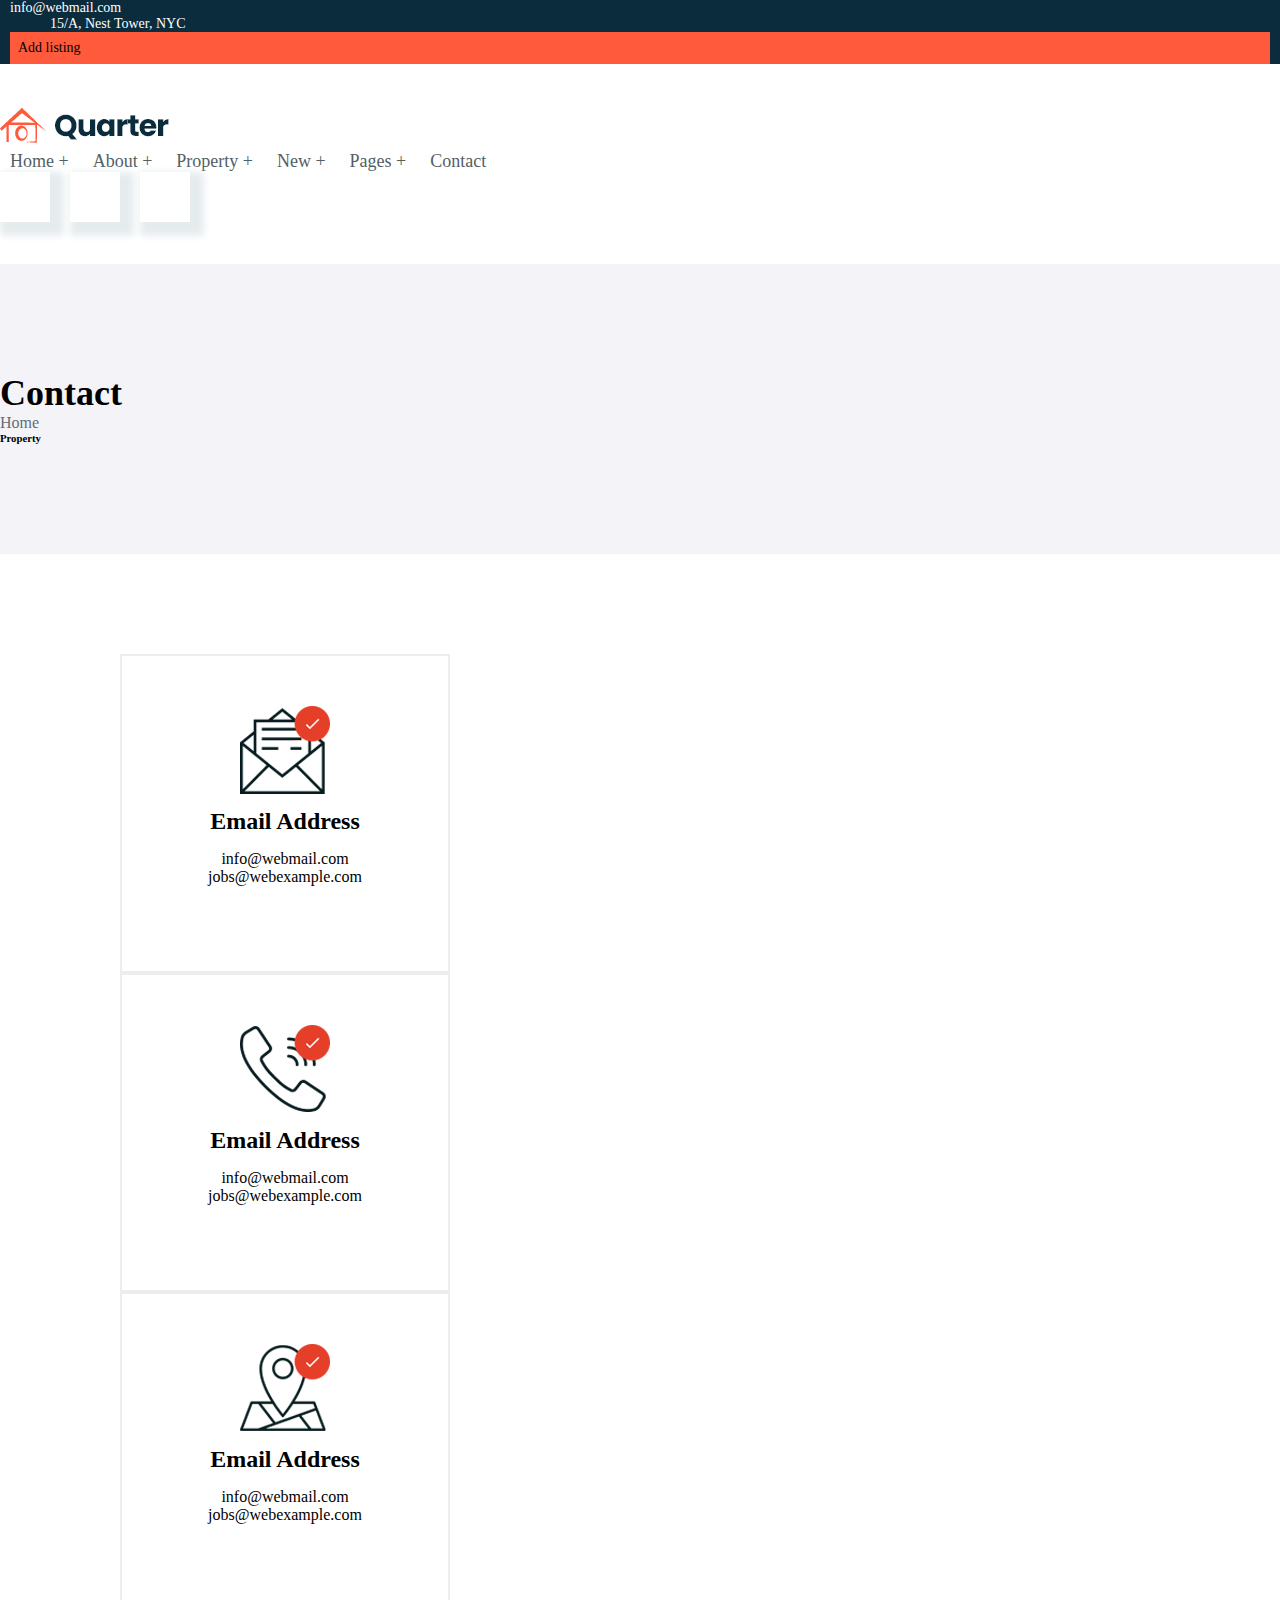
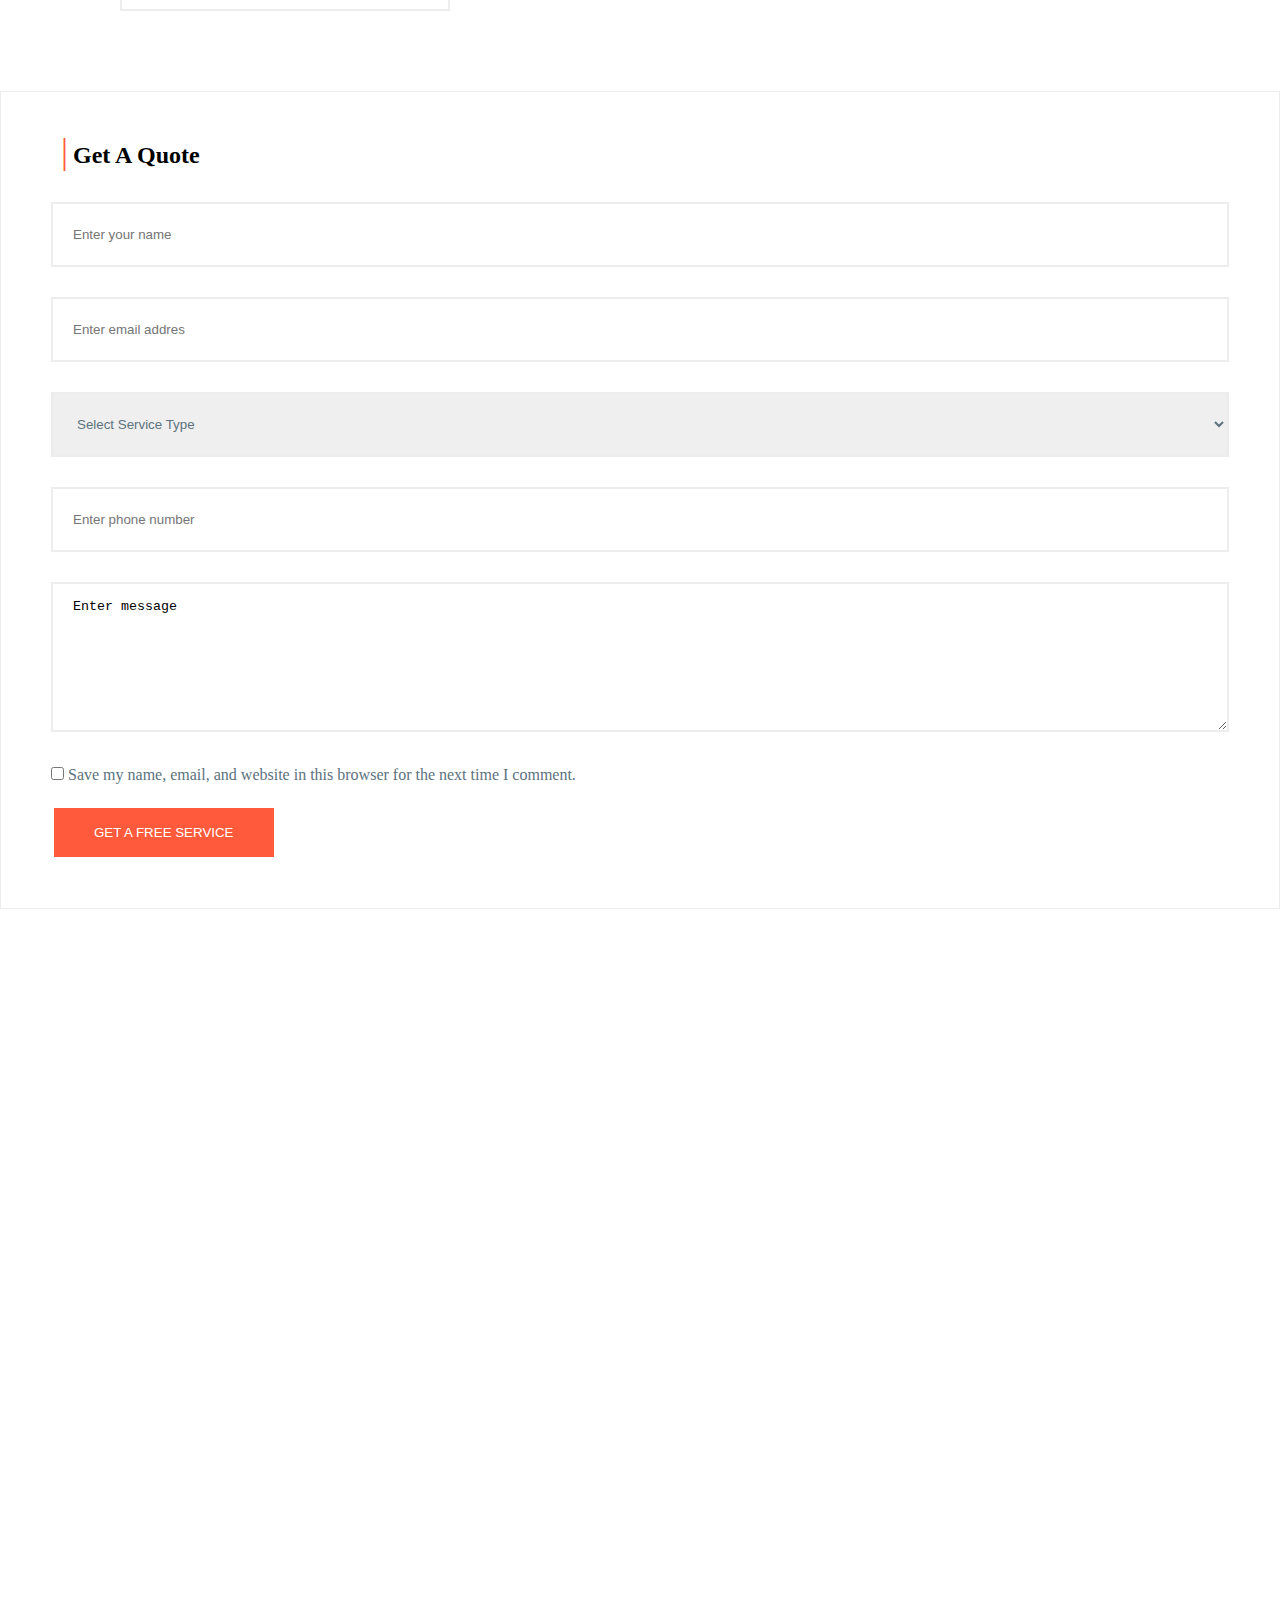
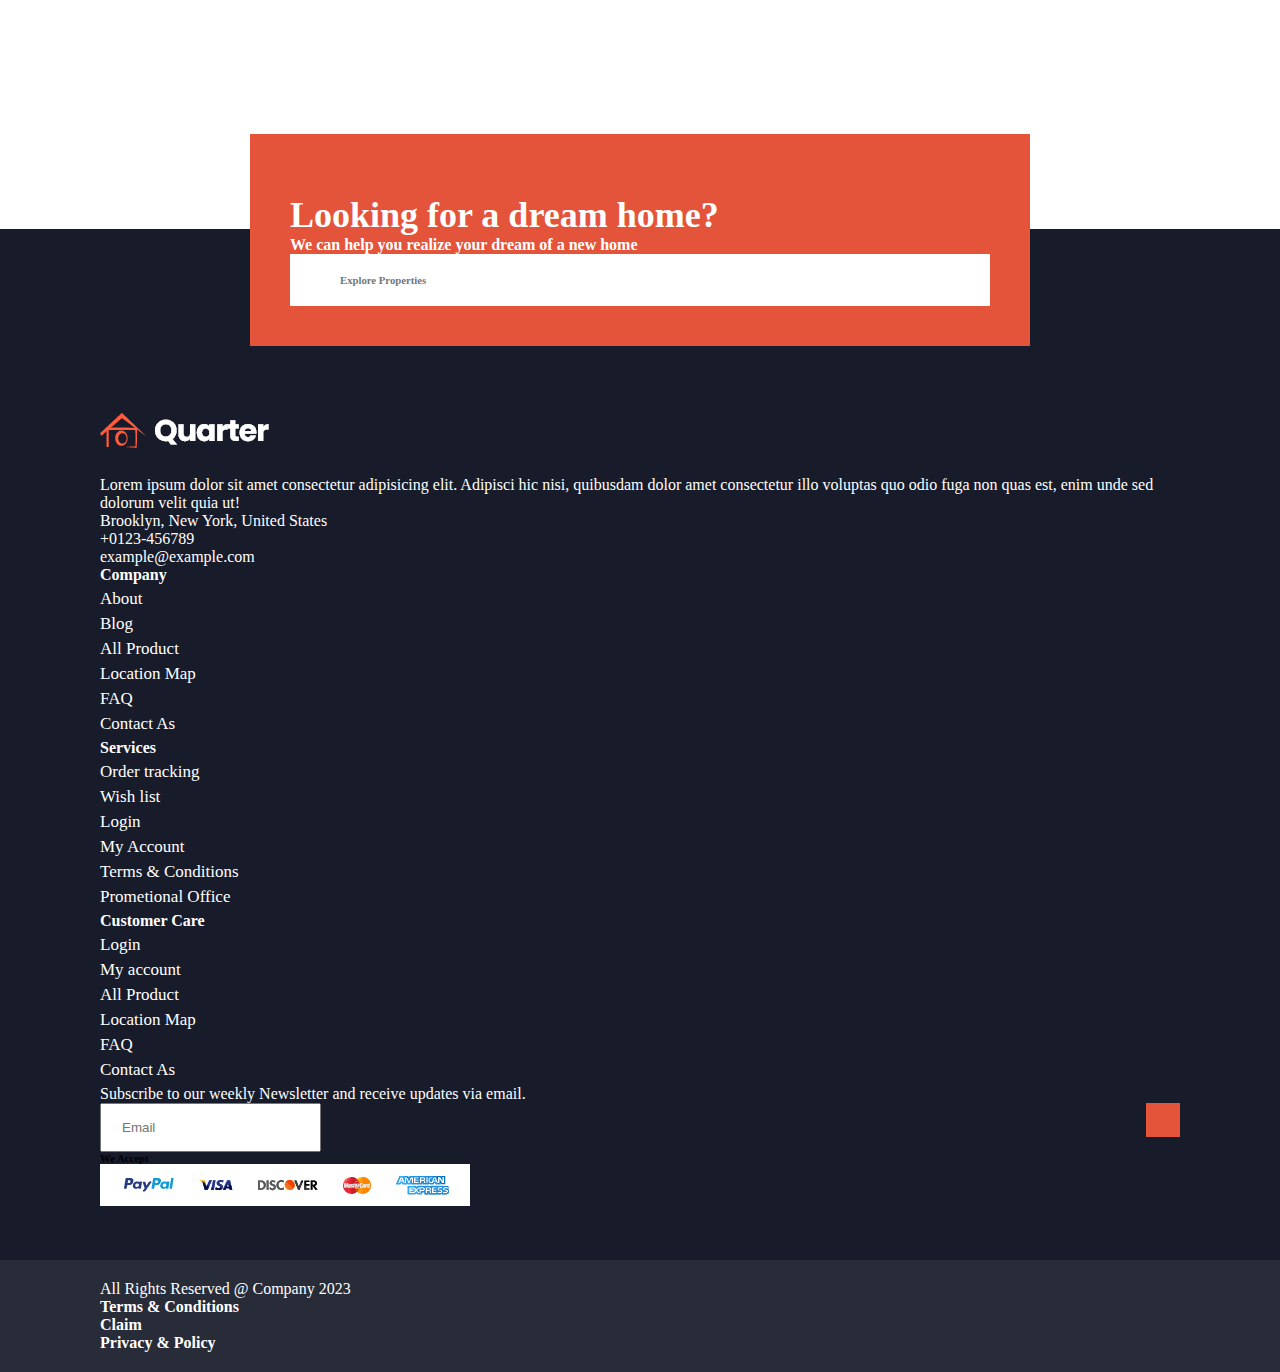
<file: contact.html>
<!DOCTYPE html>
<html lang="en">

<head>
    <meta charset="UTF-8">
    <meta name="viewport" content="width=device-width, initial-scale=1.0">
    <link href="https://cdn.jsdelivr.net/npm/bootstrap@5.0.2/dist/css/bootstrap.min.css" rel="stylesheet"
        integrity="sha384-EVSTQN3/azprG1Anm3QDgpJLIm9Nao0Yz1ztcQTwFspd3yD65VohhpuuCOmLASjC" crossorigin="anonymous">
    <link rel="stylesheet" href="https://cdnjs.cloudflare.com/ajax/libs/font-awesome/6.4.0/css/all.min.css"
        integrity="sha512-iecdLmaskl7CVkqkXNQ/ZH/XLlvWZOJyj7Yy7tcenmpD1ypASozpmT/E0iPtmFIB46ZmdtAc9eNBvH0H/ZpiBw=="
        crossorigin="anonymous" referrerpolicy="no-referrer" />
    <link rel="stylesheet" href="assets/style/main.css">
    <title>Document</title>
</head>

<body>
    <header>
        <div class="head1">
            <div class="container">
                <div class="row">
                    <div class="col-md-7 d-flex">
                        <div class="header1 d-flex ">
                            <div class="iconbox">
                                <i class="fa-regular fa-envelope"></i>
                            </div>
                            <div class="textbox">
                                <a href=""> info@webmail.com</a>
                            </div>
                        </div>
                        <div class="header2 d-flex">
                            <div class="iconbox">
                                <i class="fa-solid fa-location-dot"></i>
                            </div>
                            <div class="textbox">
                                <a href="">15/A, Nest Tower, NYC</a>
                            </div>
                        </div>

                    </div>
                    <div class="col-md-5 center d-flex justify-content-end">
                        <div class="iconbox">
                            <i class="fa-brands fa-facebook-f"></i>
                            <i class="fa-brands fa-twitter"></i>
                            <i class="fa-brands fa-instagram"></i>
                            <i class="fa-brands fa-dribbble"></i>

                        </div>
                        <div class="textbox_add">
                            <a href="">Add listing</a>
                        </div>
                    </div>
                </div>
            </div>
        </div>
        <div class="head2">
            <div class="container">
                <div class="d-flex justify-content-between align-content-center">
                    <div class="logobox">
                        <img src="assets/img/logo.png" alt="">
                    </div>

                    <div class="d-flex align-items-center head2-responsive">
                        <div class="ahref">
                            <a href="">Home +</a>
                            <a href="">About +</a>
                            <a href="">Property +</a>
                            <a href="">New +</a>
                            <a href="">Pages +</a>
                            <a href="">Contact</a>

                        </div>


                    </div>
                    <div class="d-flex align-items-center justify-content-center ">
                        <div class="iconboxb">
                            <div class="iconbox">
                                <i class="fa-solid fa-magnifying-glass"></i>
                            </div>
                            <div class="iconbox">
                                <i class="fa-regular fa-user"></i>
                            </div>
                            <div class="iconbox">
                                <i class="fa-solid fa-cart-shopping"></i>
                            </div>
                        </div>

                    </div>
                </div>
            </div>


        </div>

    </header>
    <section class="feeds">
        <div class="container">
            <div class="row">
                <div class="col-md-12">
                    <h1>Contact</h1>
                    <div class="textbox d-flex">
                        <div class="home d-flex">
                            <div class="iconbox">
                                <i class="fa-solid fa-house"></i>
                            </div>
                            <div class="ahref">
                                <a href="index.html">Home</a>
                            </div>
                        </div>
                        <div class="icon-arrow">
                            <i class="fa-solid fa-angle-right"></i>
                        </div>
                        <div class="blog">
                            <h6>Property</h6>
                        </div>

                    </div>
                </div>
            </div>
        </div>

    </section>
    <section class="address">
        <div class="container">
            <div class="row">
                <div class="col-lg-4">
                    <div class="textbox">
                        <div class="imgbox">
                            <img src="assets/img/address1.png" alt="">
                        </div>
                        <h4>Email Address</h4>
                        <p>info@webmail.com <br> jobs@webexample.com</p>
                    </div>
                </div>
                <div class="col-lg-4 ">
                    <div class="textbox">
                        <div class="imgbox">
                            <img src="assets/img/addres2.png" alt="">
                        </div>
                        <h4>Email Address</h4>
                        <p>info@webmail.com <br> jobs@webexample.com</p>
                    </div>
                </div>
                <div class="col-lg-4 ">
                    <div class="textbox">
                        <div class="imgbox">
                            <img src="assets/img/1addres3png.png" alt="">
                        </div>
                        <h4>Email Address</h4>
                        <p>info@webmail.com <br> jobs@webexample.com</p>
                    </div>
                </div>
            </div>
        </div>

    </section>
    <section class="get">
        <div class="container">
            <div class="row">
                <div class="col-md-12">
                    <div class="quote">
                        <h4>Get A Quote</h4>
                        <form>
                            <div class="row">
                                <div class="col-md-6">
                                    <div class="input">
                                        <input type="text" placeholder="Enter your name">
                                        <i class="fa-solid fa-user"></i>
                                    </div>
                                </div>
                                <div class="col-md-6">
                                    <div class="input">
                                        <input type="text" placeholder="Enter email addres">
                                        <i class="fa-solid fa-envelope"></i>
                                    </div>
                                </div>
                                <div class="col-md-6">
                                    <div class="input">
                                        <select name="" id="">
                                            <option value="">Select Service Type</option>
                                            <option value=""> Property Mangment</option>
                                            <option value="">Mortgage Service</option>
                                            <option value="">Consulting Service</option>
                                            <option value="">Home Buying</option>
                                            <option value="">Home Selling</option>
                                            <option value="">Escrow Service</option>
                                        </select>
                                        <i class="fa-solid fa-arrow-down"></i>
    
                                    </div>
                                </div>
                                <div class="col-md-6">
                                    <div class="input">
                                        <input type="text" placeholder="Enter phone number">
                                        <i class="fa-solid fa-phone"></i>
    
                                    </div>
                                </div>
                                <div class=" col-12 textarea">
                                    <textarea name="" id="" cols="30" rows="10">Enter message</textarea>
                                    <i class="fa-solid fa-pen"></i>
                                </div>
                            </div>
                            <p>
                                <input type="checkbox">
                                Save my name, email, and website in this browser for the next time I comment.
                            </p>
                            <button class="button1">GET A FREE SERVICE</button>
                            <button class="button2">GET A FREE SERVICE</button>

                        </form>
                    </div>
                </div>
            </div>
        </div>

    </section>
    <section class="map">
        <iframe class="w-100" src="https://www.google.com/maps/embed?pb=!1m14!1m12!1m3!1d327649.4332034835!2d49.91361184630388!3d40.27383472219498!2m3!1f0!2f0!3f0!3m2!1i1024!2i768!4f13.1!5e0!3m2!1saz!2saz!4v1693212846508!5m2!1saz!2saz" width="600" height="450" style="border:0;" allowfullscreen="" loading="lazy" referrerpolicy="no-referrer-when-downgrade"></iframe>

    </section>

    <footer class="footer-full">
        <div class="footer">
            <div class="look">
                <div class="container">
                    <div class="row">
                        <div class="col-md-7">
                            <div class="textbox">
                                <h1>Looking for a dream home?</h1>
                                <h2>We can help you realize your dream of a new home</h2>
                            </div>

                        </div>
                        <div class="col-md-5 d-flex justify-content-center align-items-center">
                            <div class="ahref-btn">
                                <a href="">
                                    <div class="textbox">
                                        <h6>Explore Properties</h6>
                                    </div>
                                    <div class="iconbox">
                                        <i class="fa-solid fa-arrow-right"></i>
                                    </div>
                                </a>
                            </div>

                        </div>
                    </div>
                </div>

            </div>
            <div class="container-fluid">
                <div class="row">
                    <div class="col-lg-3">
                        <div class="quarter">
                            <div class="imgbox">
                                <img class="w-100" src="assets/img/logo-2.png" alt="">
                            </div>
                            <div class="textbox">
                                <p>Lorem ipsum dolor sit amet consectetur adipisicing elit. Adipisci hic nisi, quibusdam
                                    dolor
                                    amet consectetur illo voluptas quo odio fuga non quas est, enim unde sed dolorum
                                    velit
                                    quia
                                    ut!</p>
                            </div>
                            <div class="footer-adres">
                                <ul>
                                    <li>
                                        <div class="adres d-flex">
                                            <div class="iconbox">
                                                <i class="fa-solid fa-location-dot"></i>
                                            </div>
                                            <div class="textbox">
                                                <p>Brooklyn, New York, United States</p>
                                            </div>
                                        </div>
                                    </li>
                                    <li>
                                        <div class="adres d-flex">
                                            <div class="iconbox">
                                                <i class="fa-solid fa-phone"></i>
                                            </div>
                                            <div class="textbox">
                                                <p>+0123-456789</p>
                                            </div>
                                        </div>
                                    </li>
                                    <li>
                                        <div class="adres d-flex">
                                            <div class="iconbox">
                                                <i class="fa-regular fa-envelope"></i>
                                            </div>
                                            <div class="textbox">
                                                <p>example@example.com</p>
                                            </div>
                                        </div>
                                    </li>
                                </ul>
                            </div>
                            <div class="footer-icon d-flex">
                                <a href="">
                                    <i class="fa-brands fa-facebook-f"></i>
                                </a>
                                <a href="">
                                    <i class="fa-brands fa-twitter"></i>
                                </a>
                                <a href="">
                                    <i class="fa-brands fa-linkedin"></i>
                                </a>
                                <a href="">
                                    <i class="fa-brands fa-youtube"></i>
                                </a>
                            </div>
                        </div>

                    </div>
                    <div class="col-lg-2">
                        <div class="company">
                            <div class="textbox">
                                <h4>Company</h4>
                            </div>
                            <ul>
                                <li>
                                    <a href="">About</a>
                                </li>
                                <li>
                                    <a href="">Blog</a>
                                </li>
                                <li>
                                    <a href="">All Product</a>
                                </li>
                                <li>
                                    <a href="">Location Map</a>
                                </li>
                                <li>
                                    <a href="">FAQ</a>
                                </li>
                                <li>
                                    <a href="">Contact As</a>
                                </li>
                            </ul>
                        </div>

                    </div>
                    <div class="col-lg-2">
                        <div class="company">
                            <div class="textbox">
                                <h4>Services</h4>
                            </div>
                            <ul>
                                <li>
                                    <a href="">Order tracking</a>
                                </li>
                                <li>
                                    <a href="">Wish list</a>
                                </li>
                                <li>
                                    <a href="">Login</a>
                                </li>
                                <li>
                                    <a href="">My Account</a>
                                </li>
                                <li>
                                    <a href="">Terms & Conditions</a>
                                </li>
                                <li>
                                    <a href="">Prometional Office</a>
                                </li>
                            </ul>
                        </div>

                    </div>
                    <div class="col-lg-2">
                        <div class="company">
                            <div class="textbox">
                                <h4>Customer Care</h4>
                            </div>
                            <ul>
                                <li>
                                    <a href="">Login</a>
                                </li>
                                <li>
                                    <a href="">My account</a>
                                </li>
                                <li>
                                    <a href="">All Product</a>
                                </li>
                                <li>
                                    <a href="">Location Map</a>
                                </li>
                                <li>
                                    <a href="">FAQ</a>
                                </li>
                                <li>
                                    <a href="">Contact As</a>
                                </li>
                            </ul>
                        </div>

                    </div>
                    <div class="col-lg-3">
                        <div class="letter">
                            <div class="textbox">
                                <p>Subscribe to our weekly Newsletter and receive updates via email.</p>
                            </div>
                            <form>
                                <input class="w-100" type="text" placeholder="Email">
                                <div class="btn-footer">
                                    <button>
                                        <i class="fa-solid fa-location-arrow"></i>
                                    </button>
                                </div>
                            </form>
                            <div class="textbox-2">
                                <h6>We Accept</h6>
                            </div>
                            <div class="imgbox">
                                <img class="w-100" src="assets/img/payment-4.png" alt="">
                            </div>
                        </div>
                    </div>

                </div>
            </div>
        </div>
        <div class="footer-1">
            <div class="container-fluid">
                <div class="row">
                    <div class="col-md-12">
                        <div class="footer-2 d-flex justify-content-between">
                            <div class="textbox-1">
                                <p>All Rights Reserved @ Company 2023</p>
                            </div>
                            <div class="textbox-2  d-flex">
                                <p>Terms & Conditions</p>
                                <p>Claim </p>
                                <p>Privacy & Policy</p>
                            </div>
                        </div>
                    </div>
                </div>
            </div>
        </div>


    </footer>


    <script src="https://cdn.jsdelivr.net/npm/bootstrap@5.0.2/dist/js/bootstrap.bundle.min.js"
        integrity="sha384-MrcW6ZMFYlzcLA8Nl+NtUVF0sA7MsXsP1UyJoMp4YLEuNSfAP+JcXn/tWtIaxVXM"
        crossorigin="anonymous"></script>
</body>

</html>
</file>
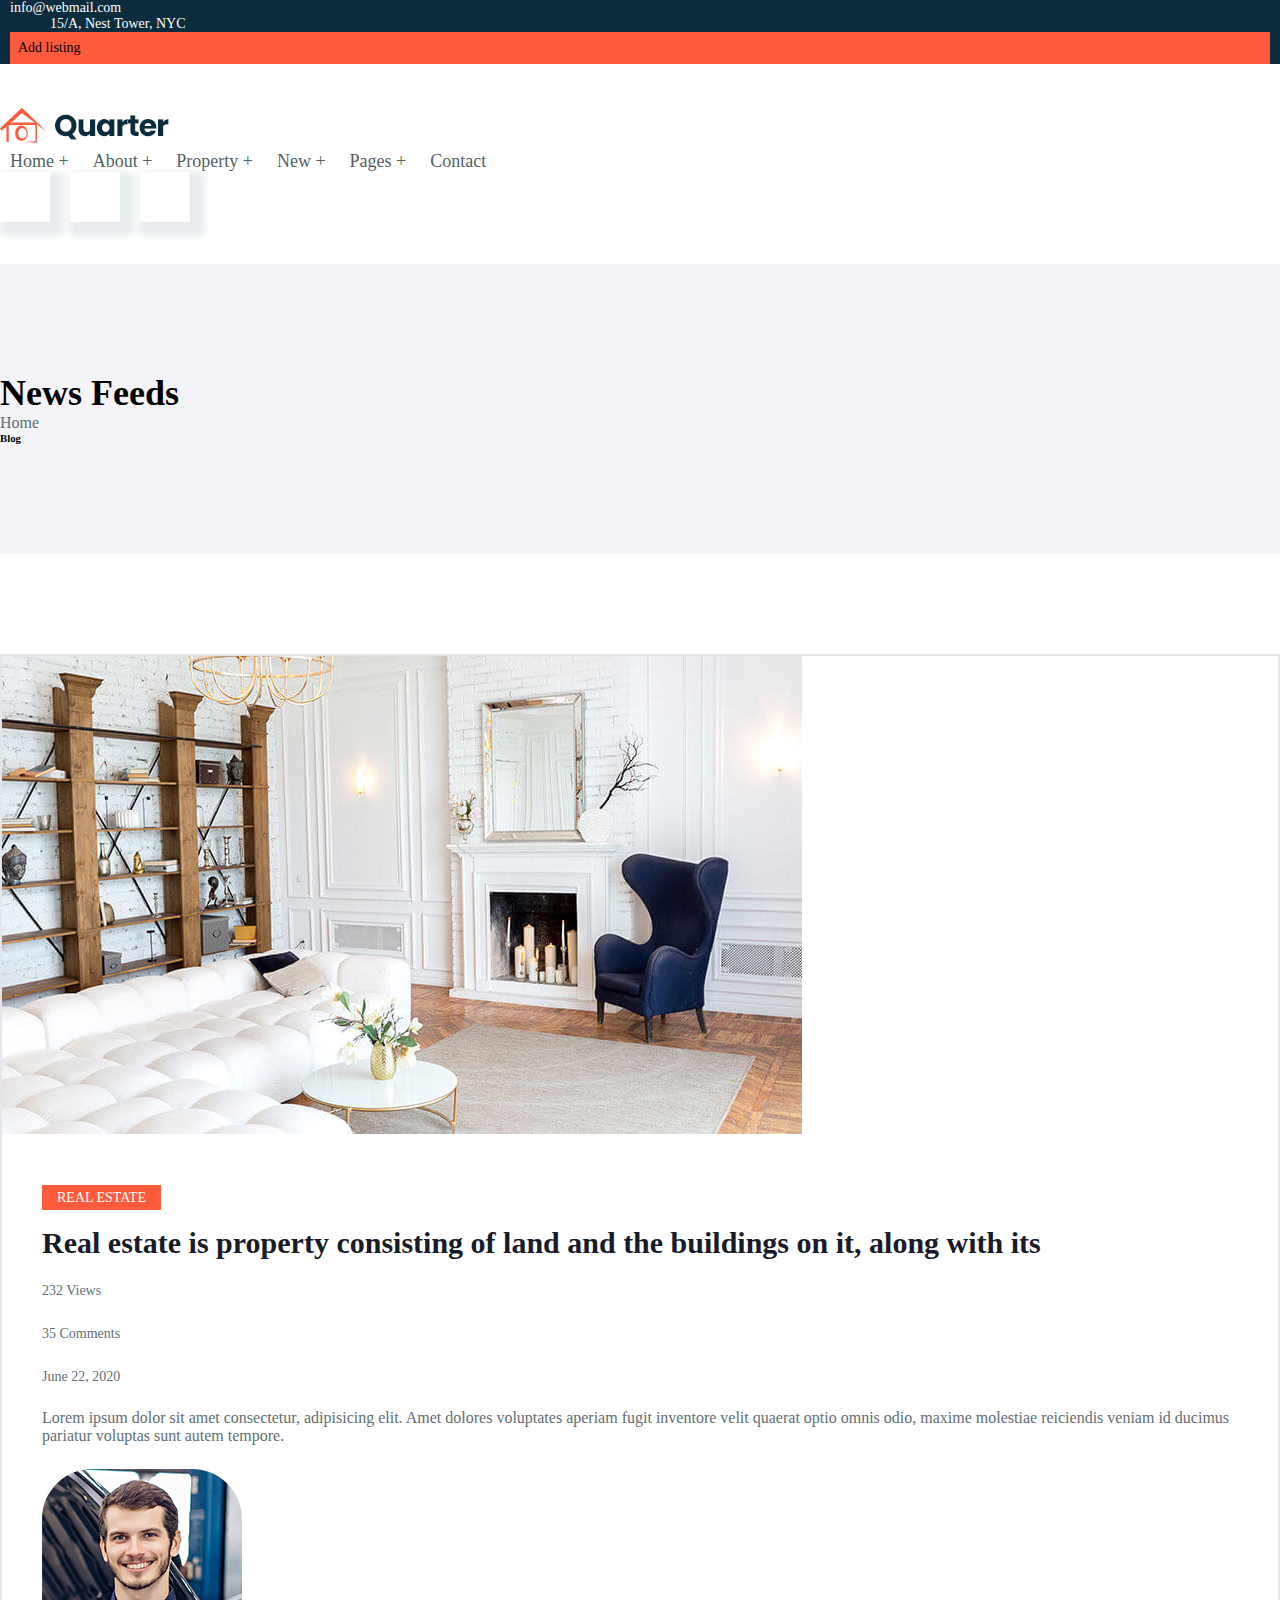
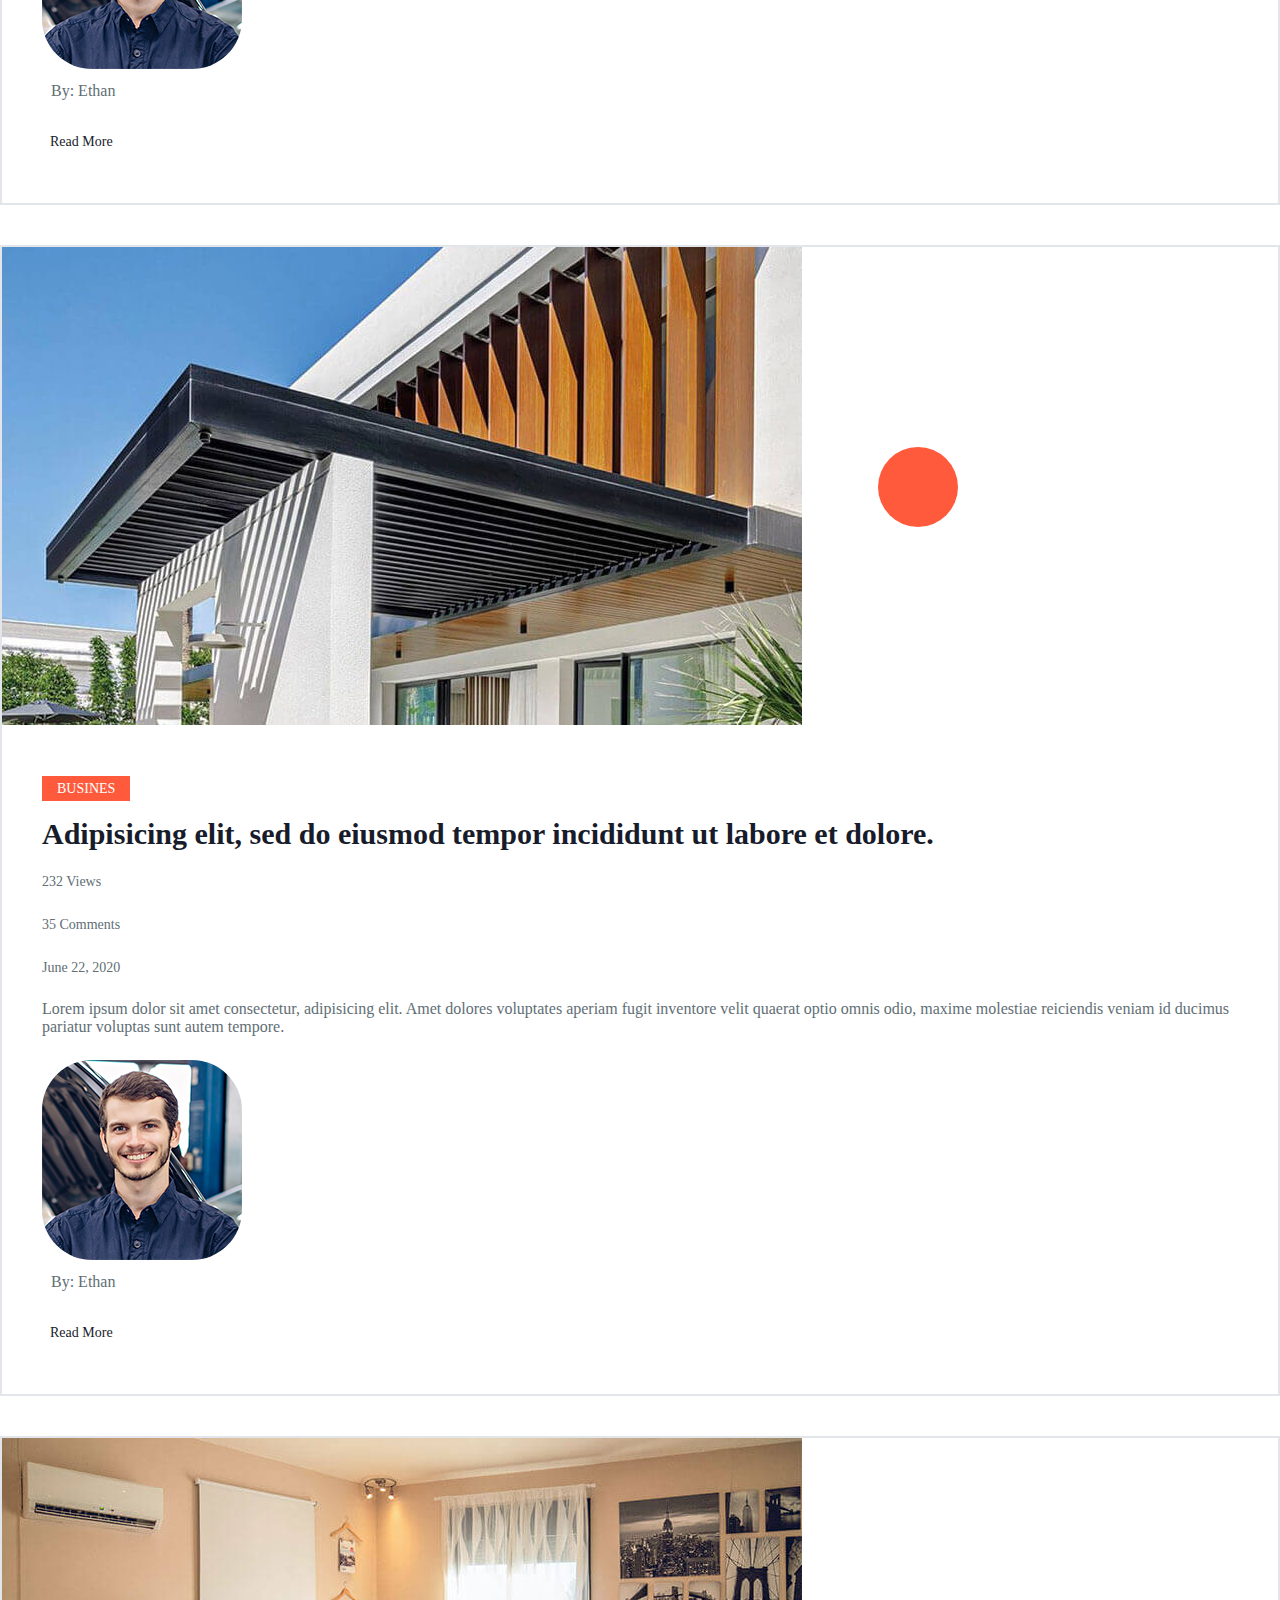
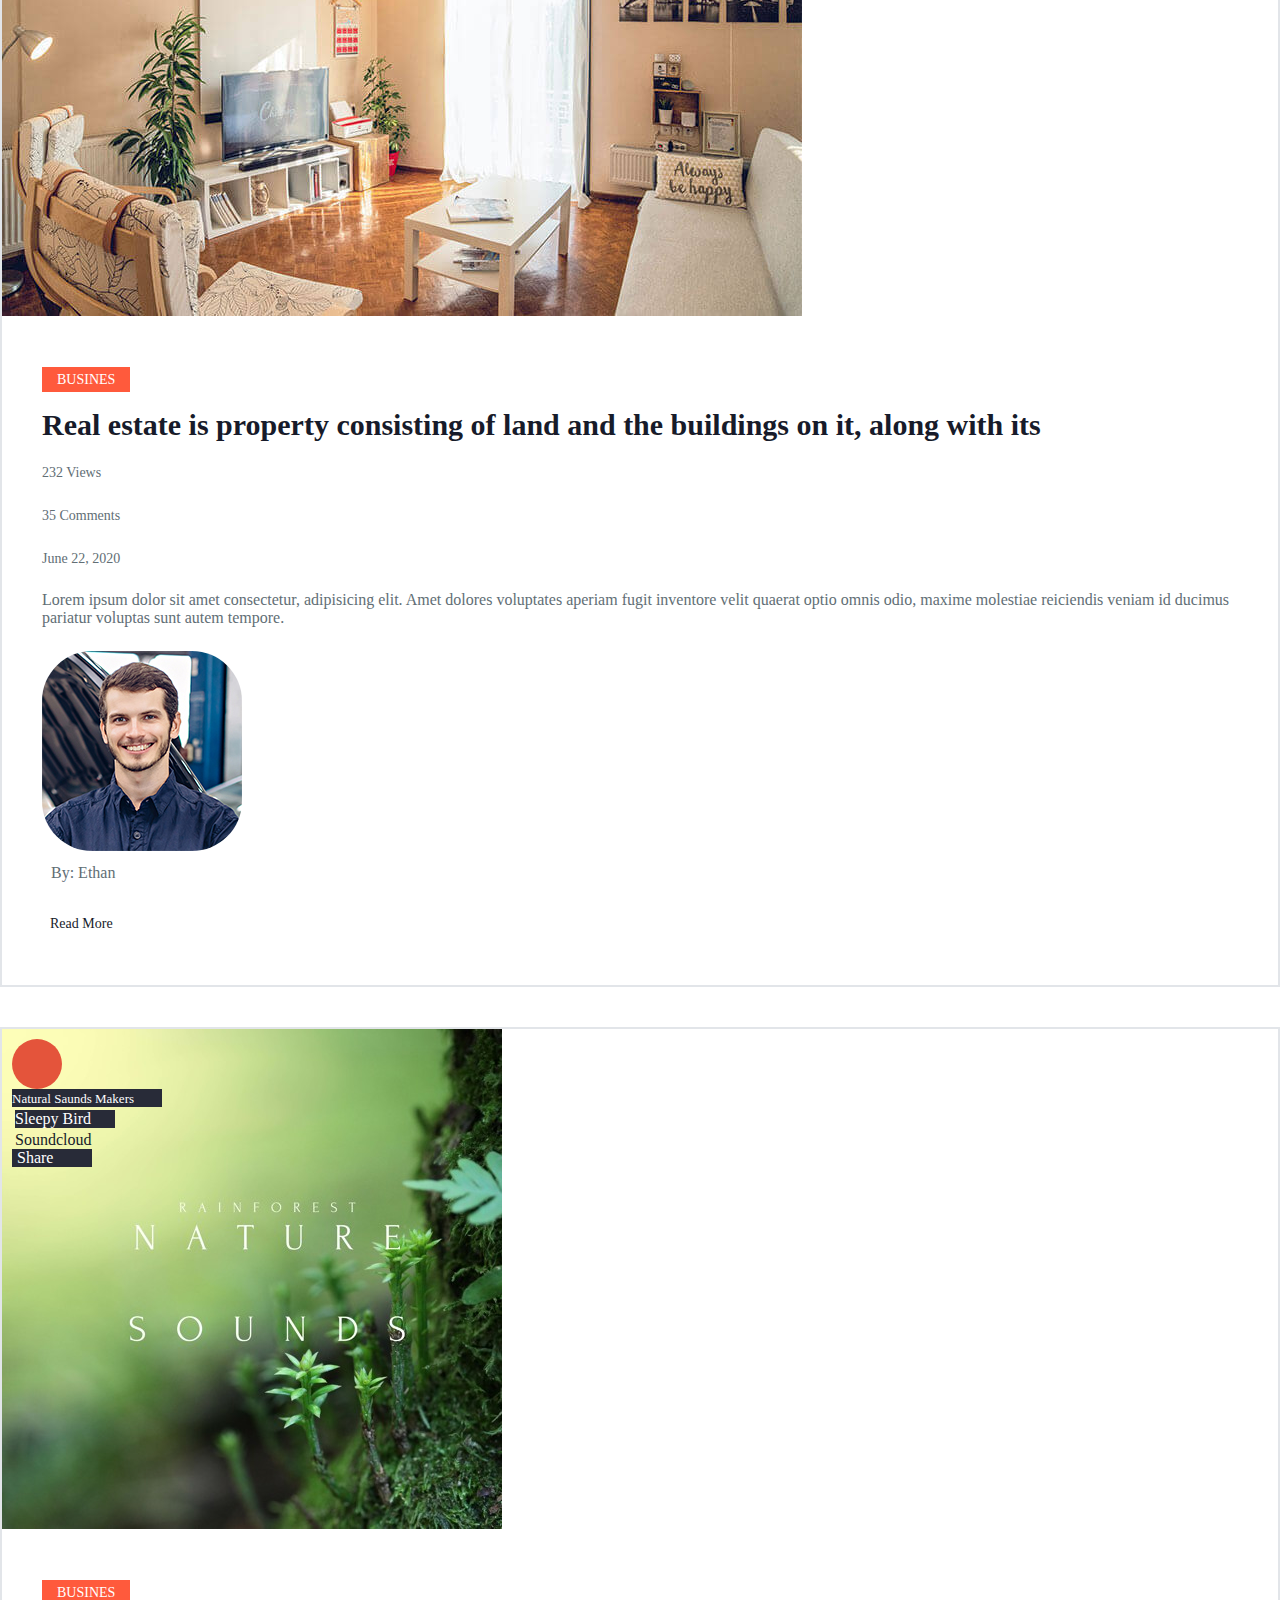
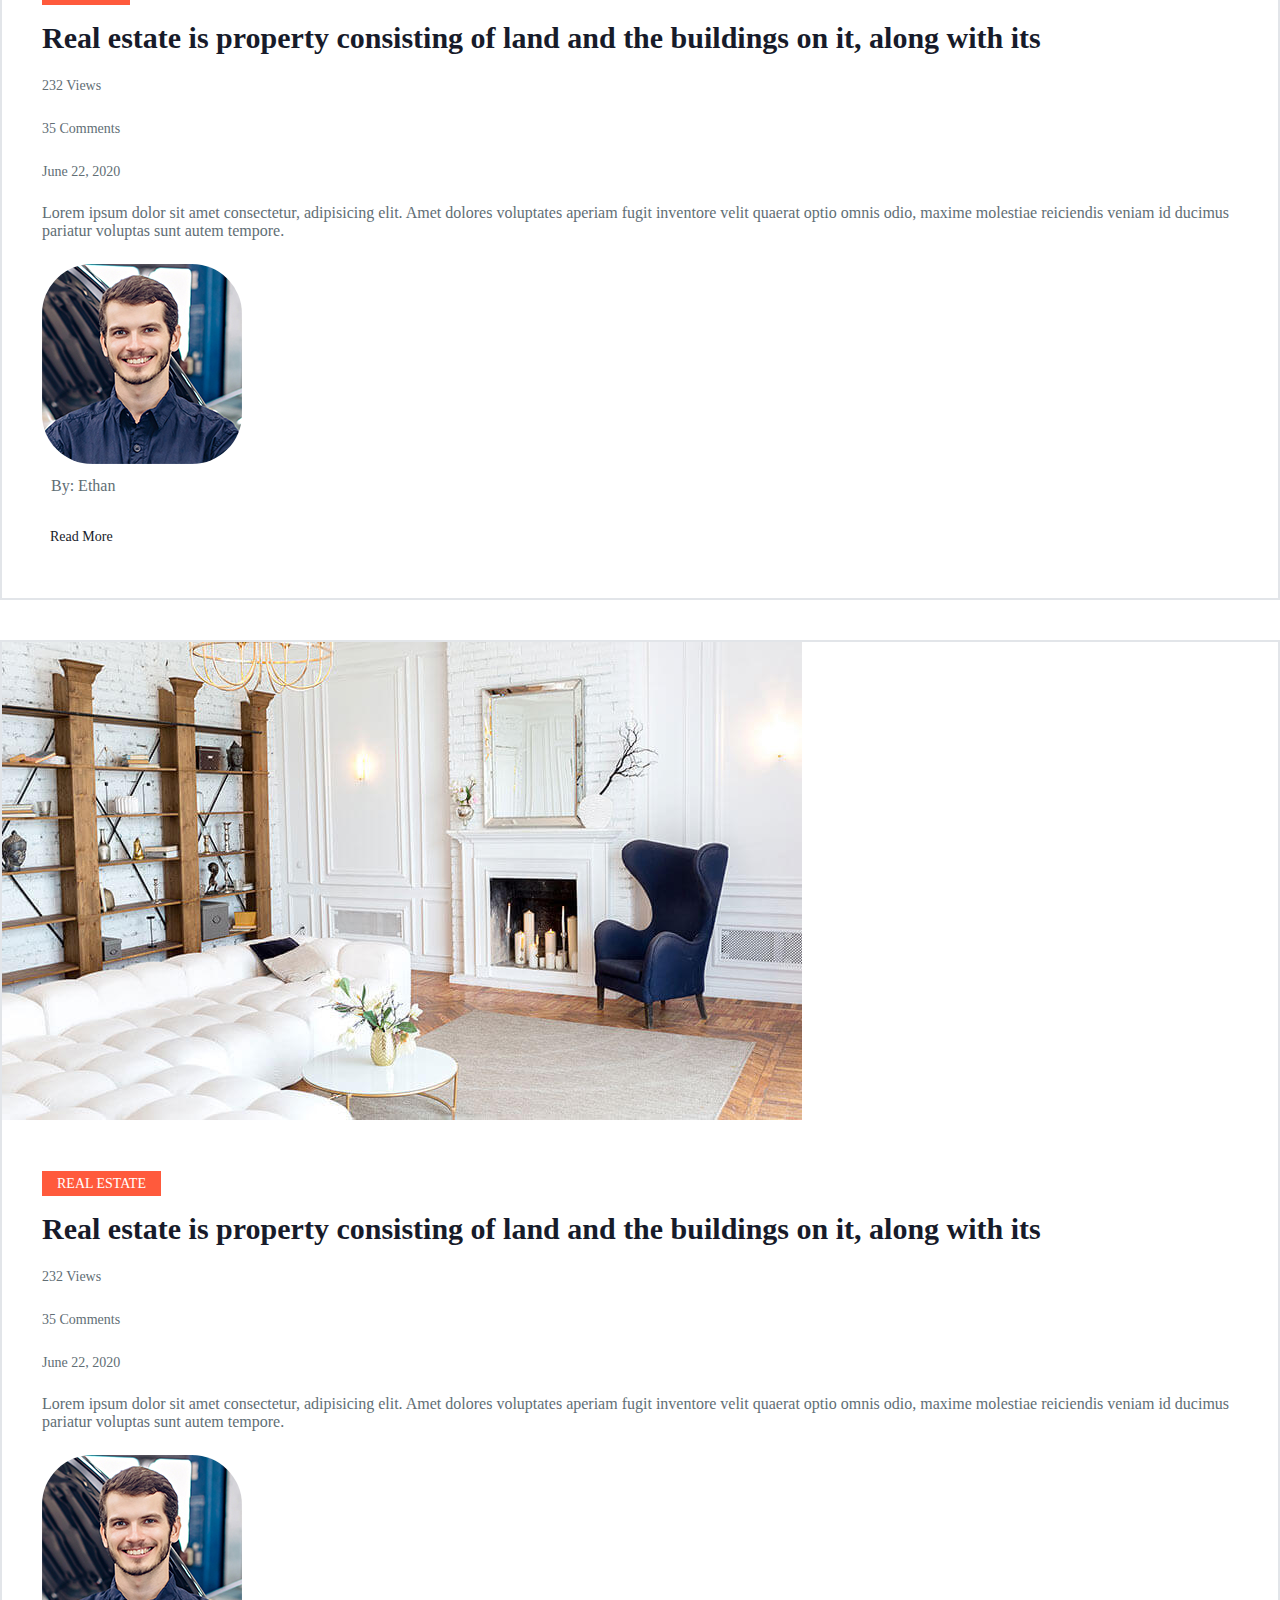
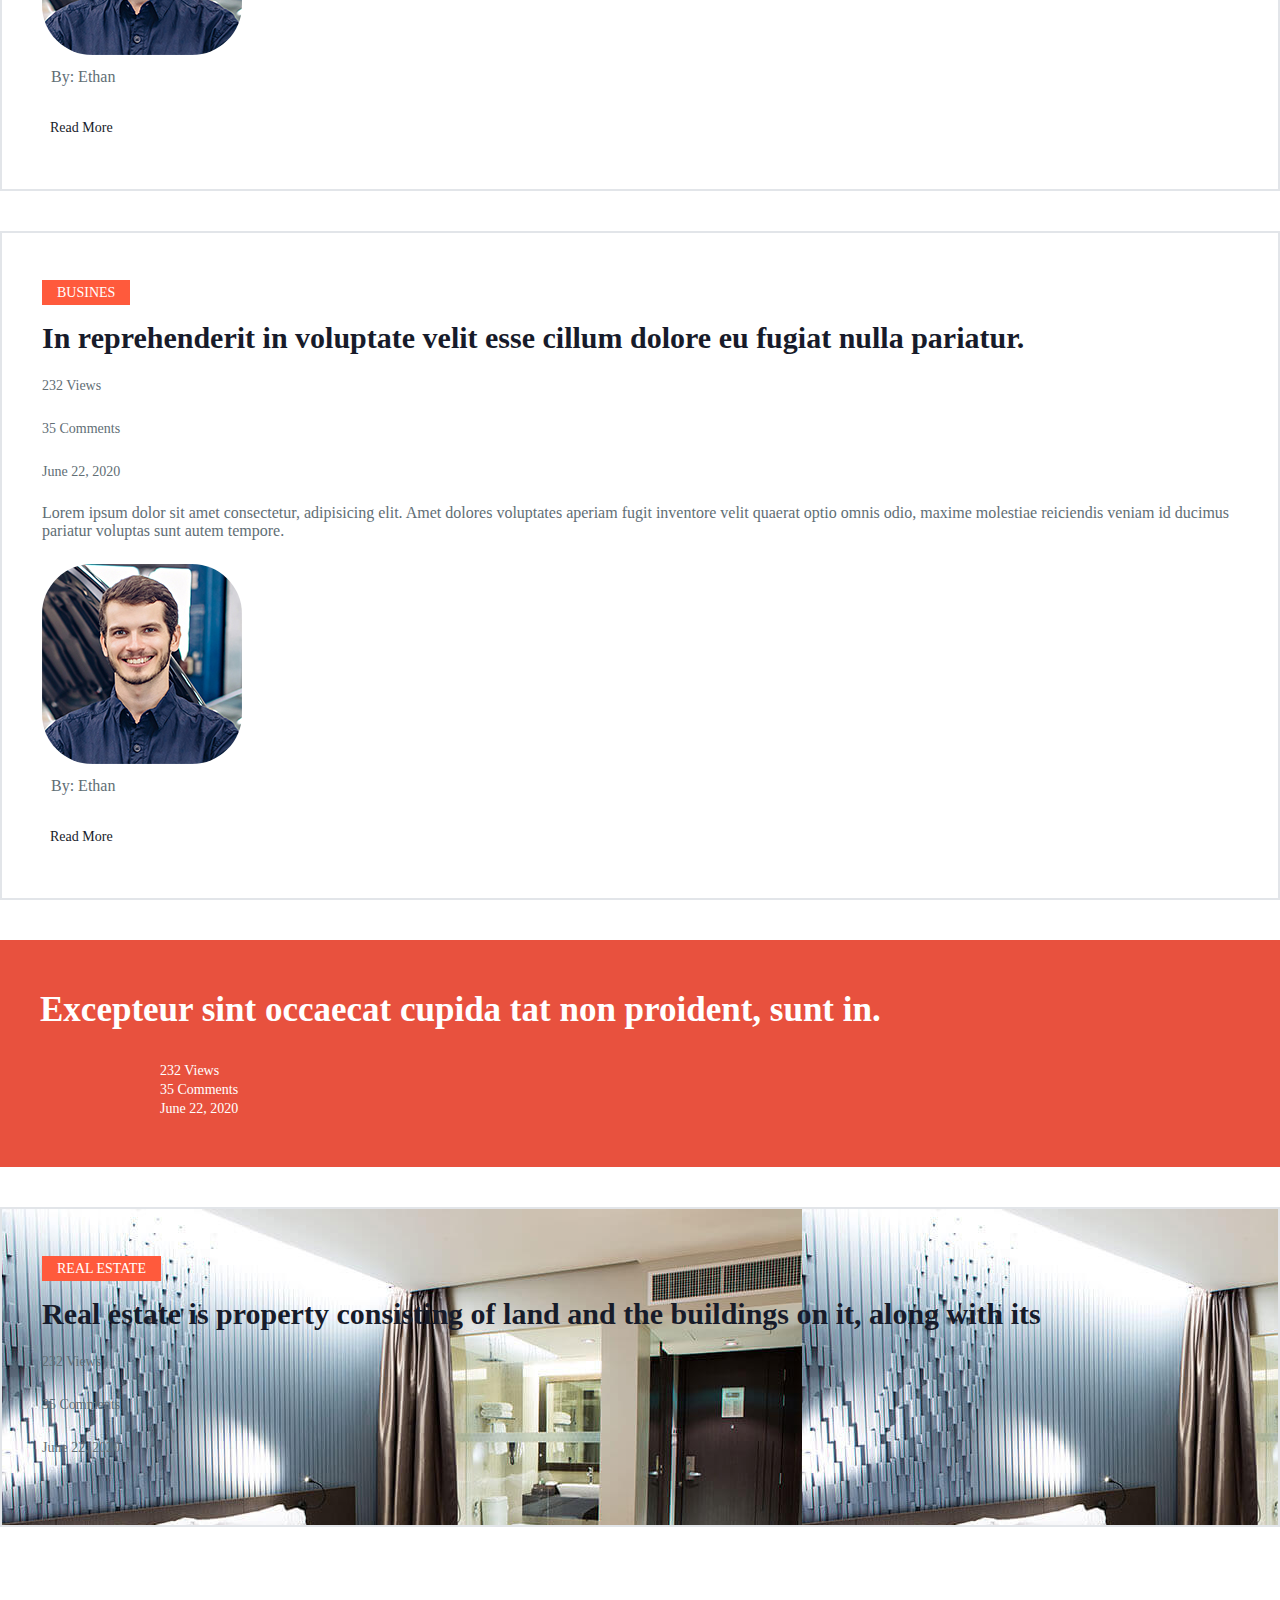
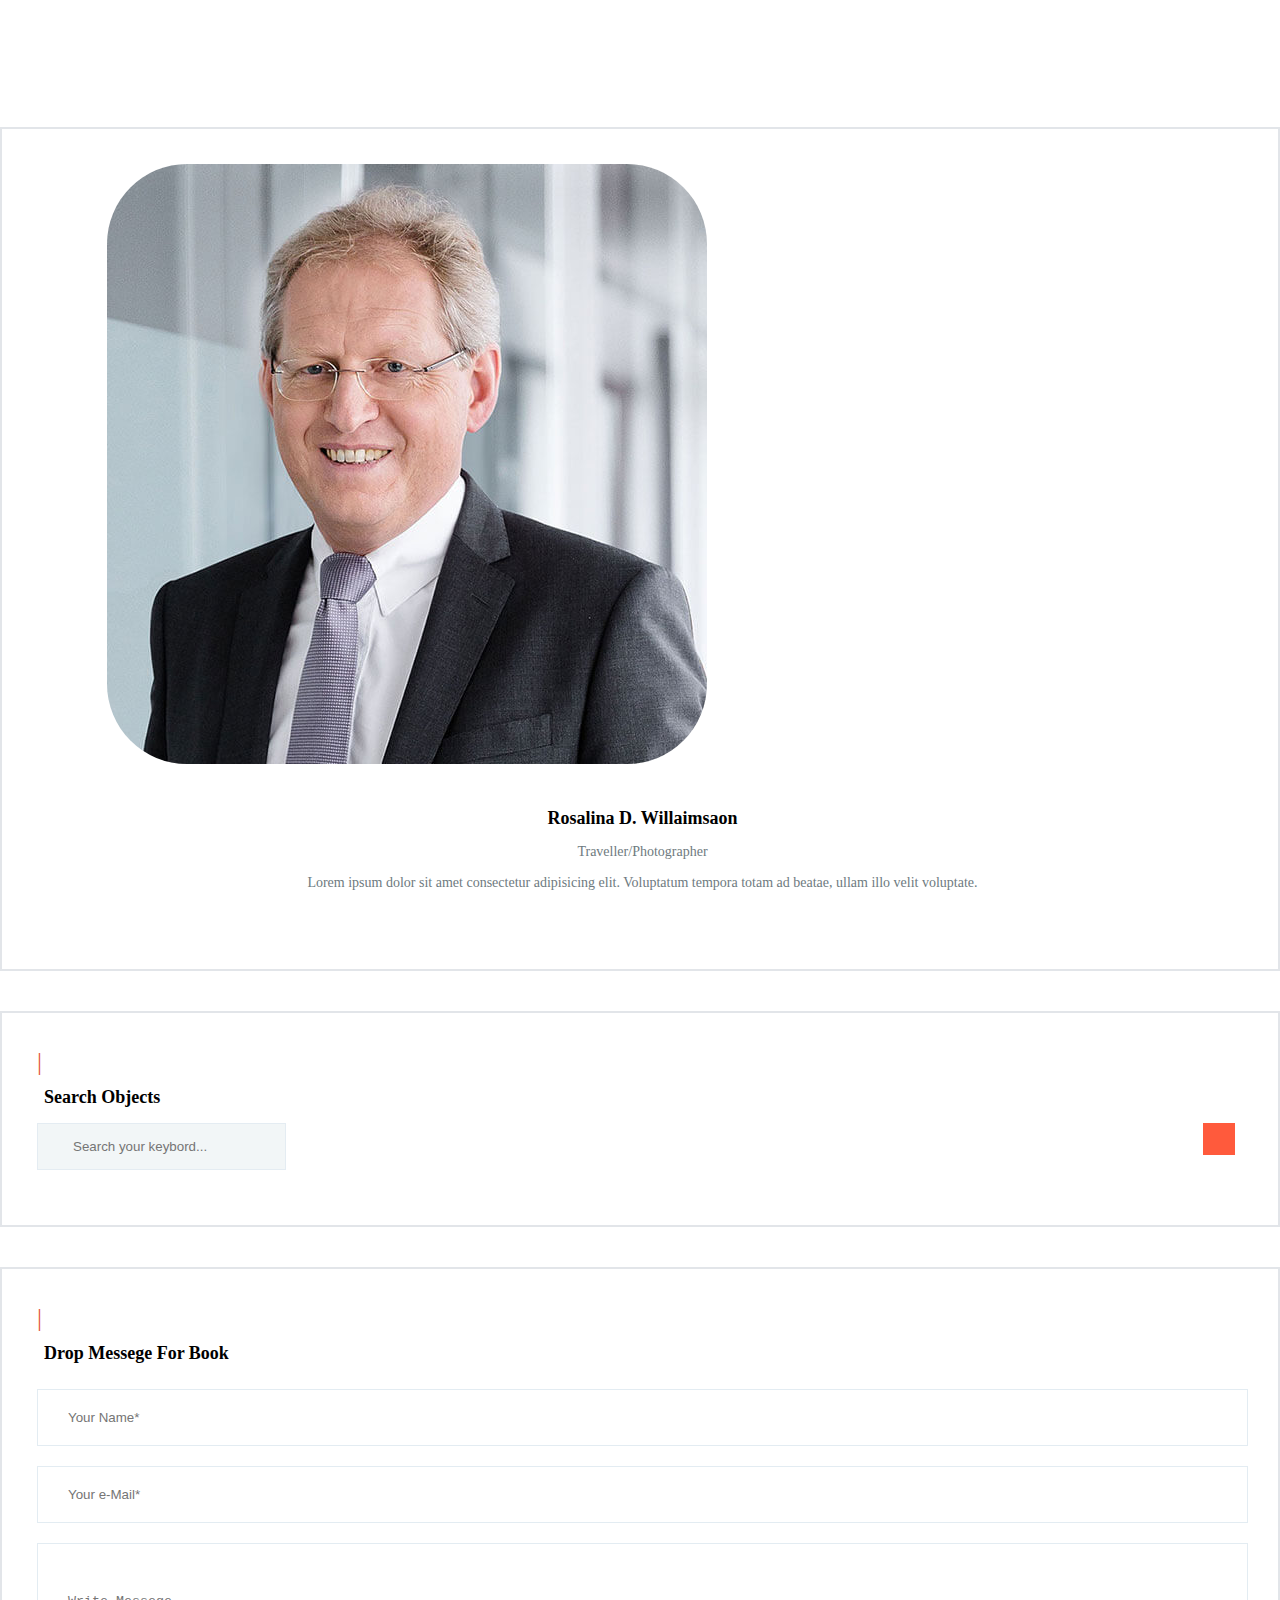
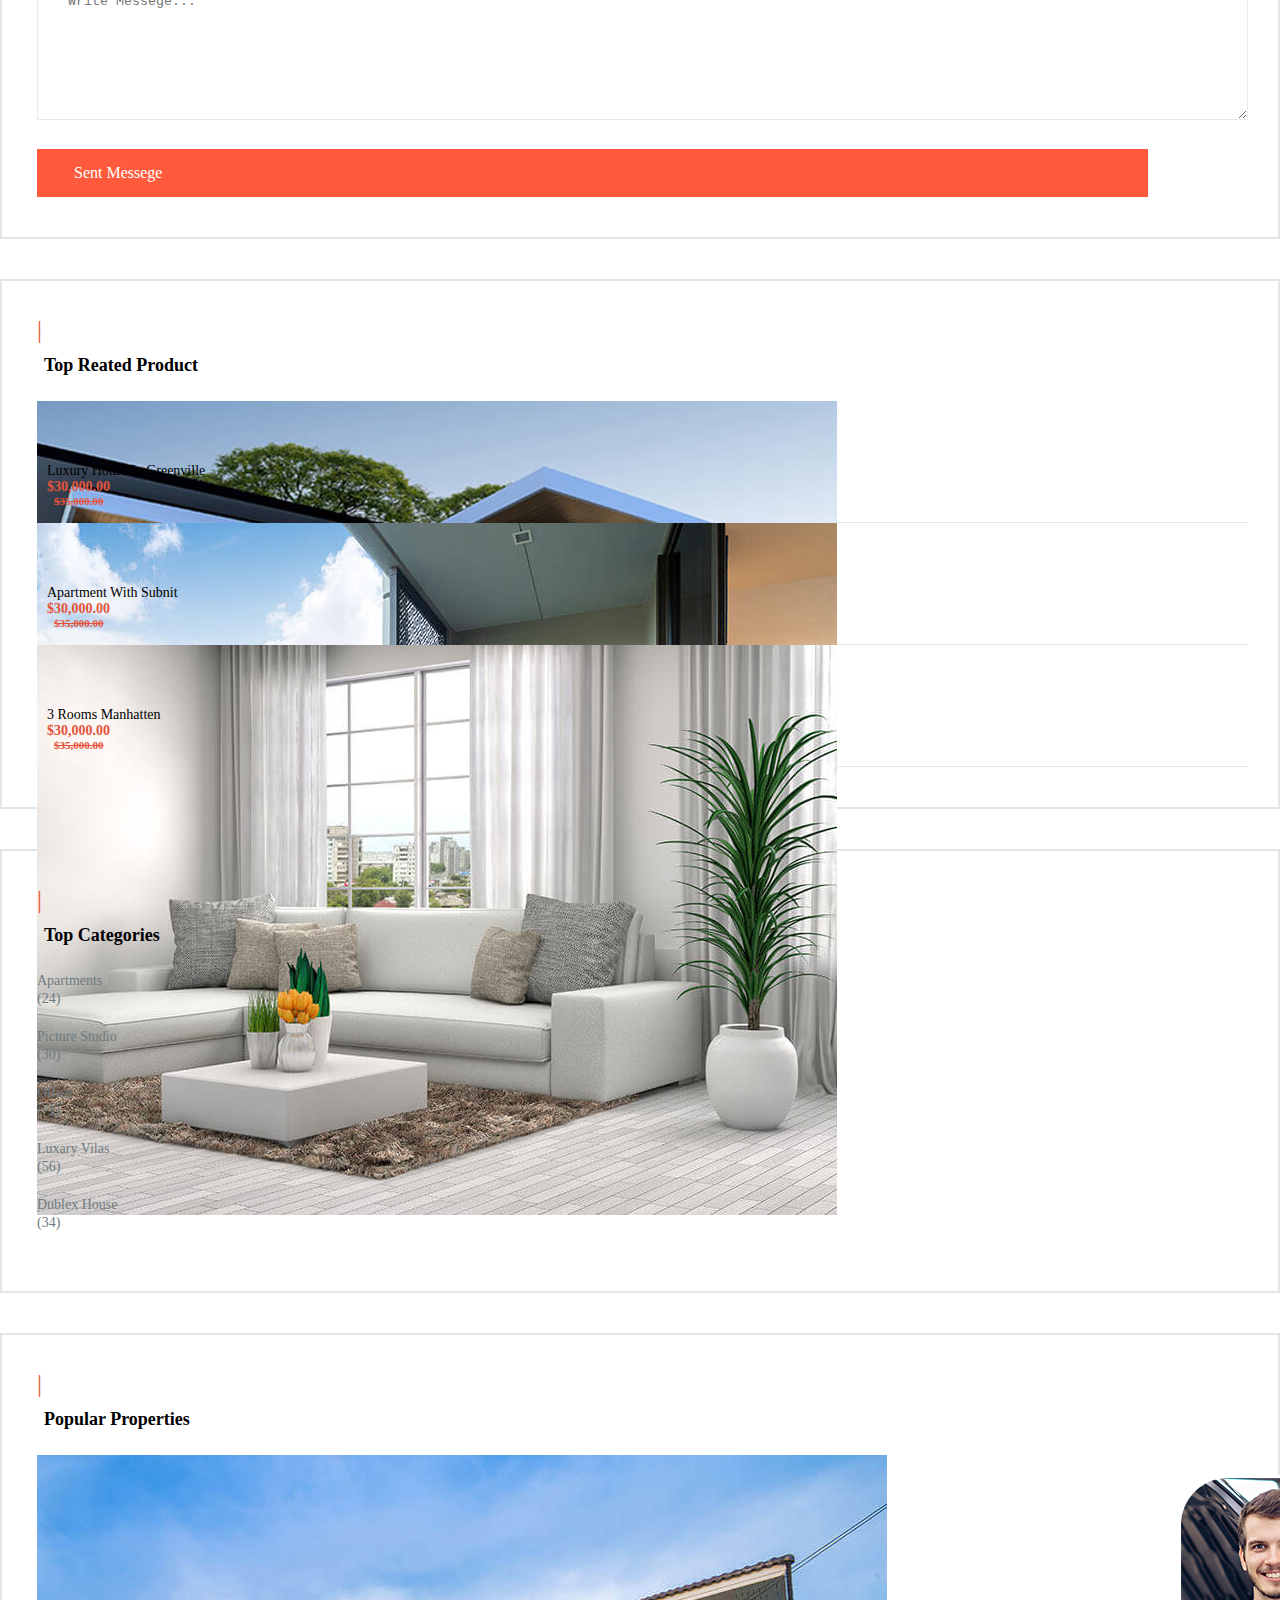
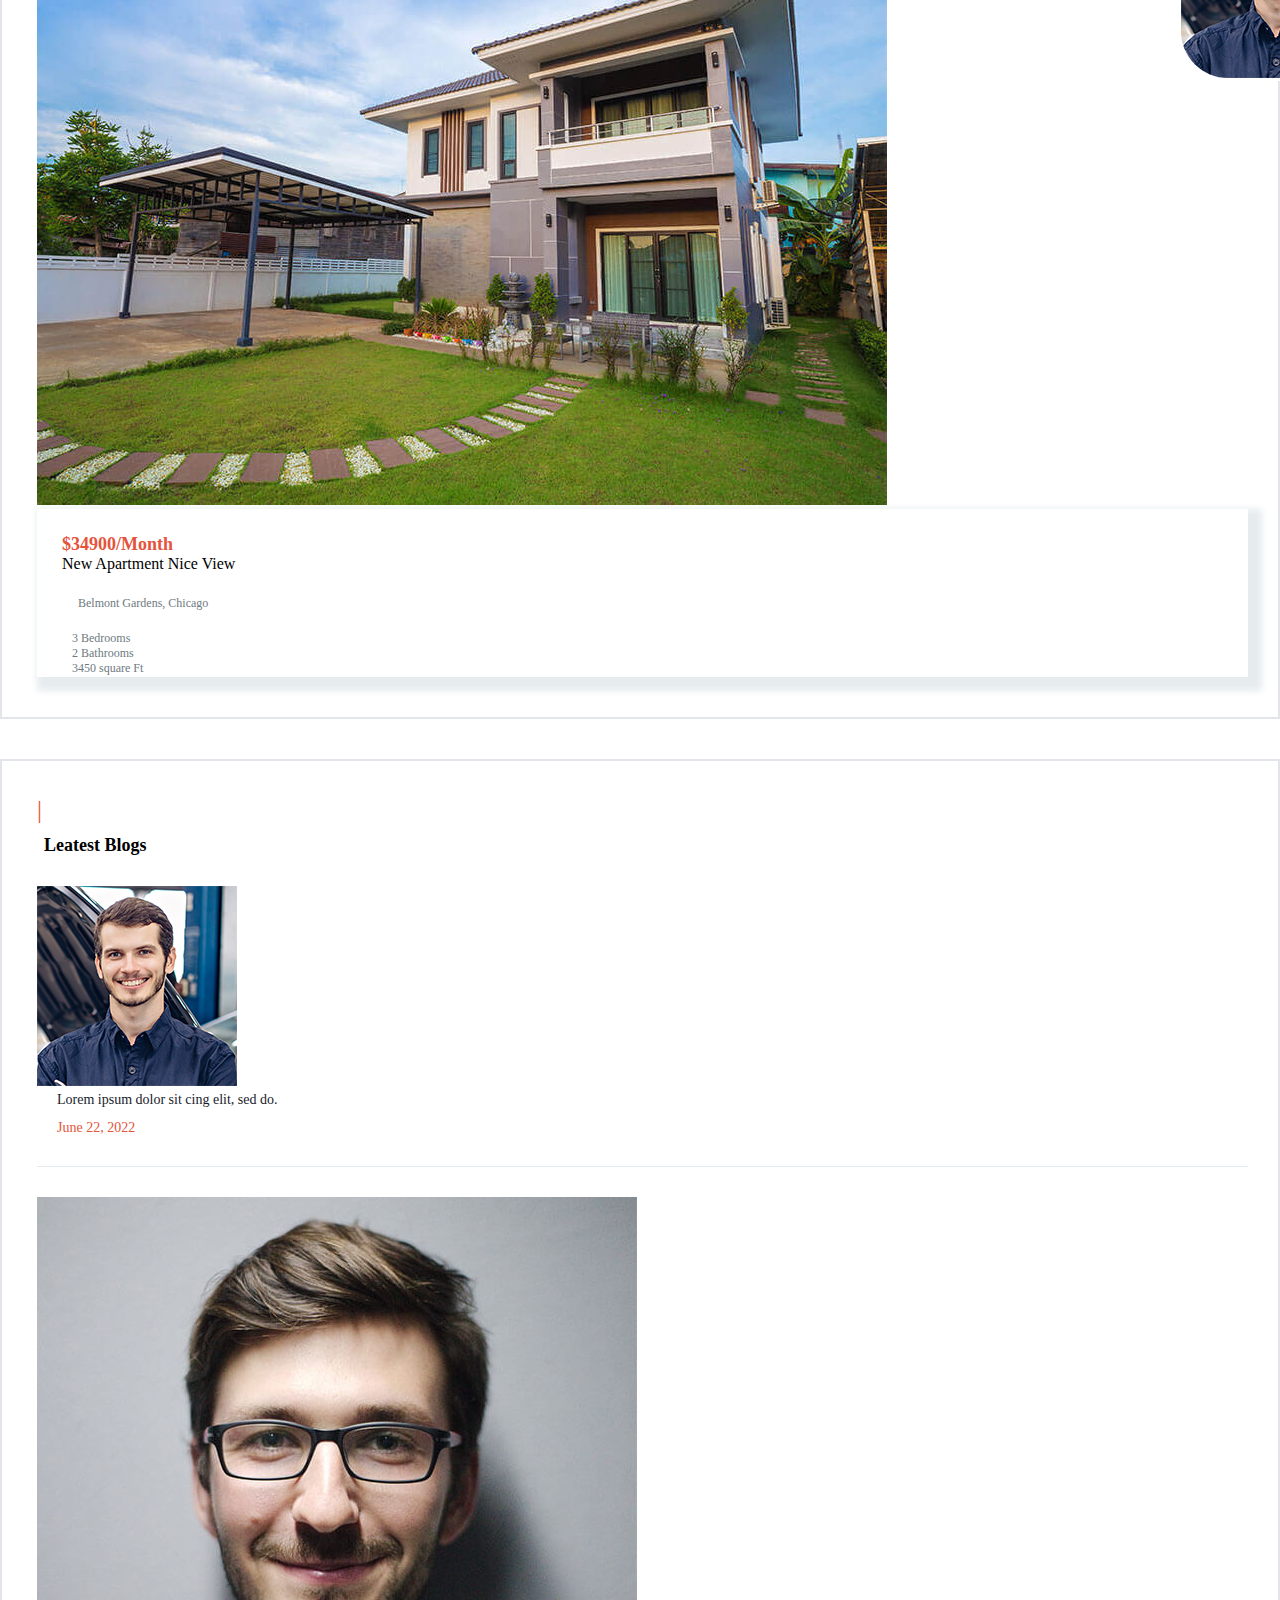
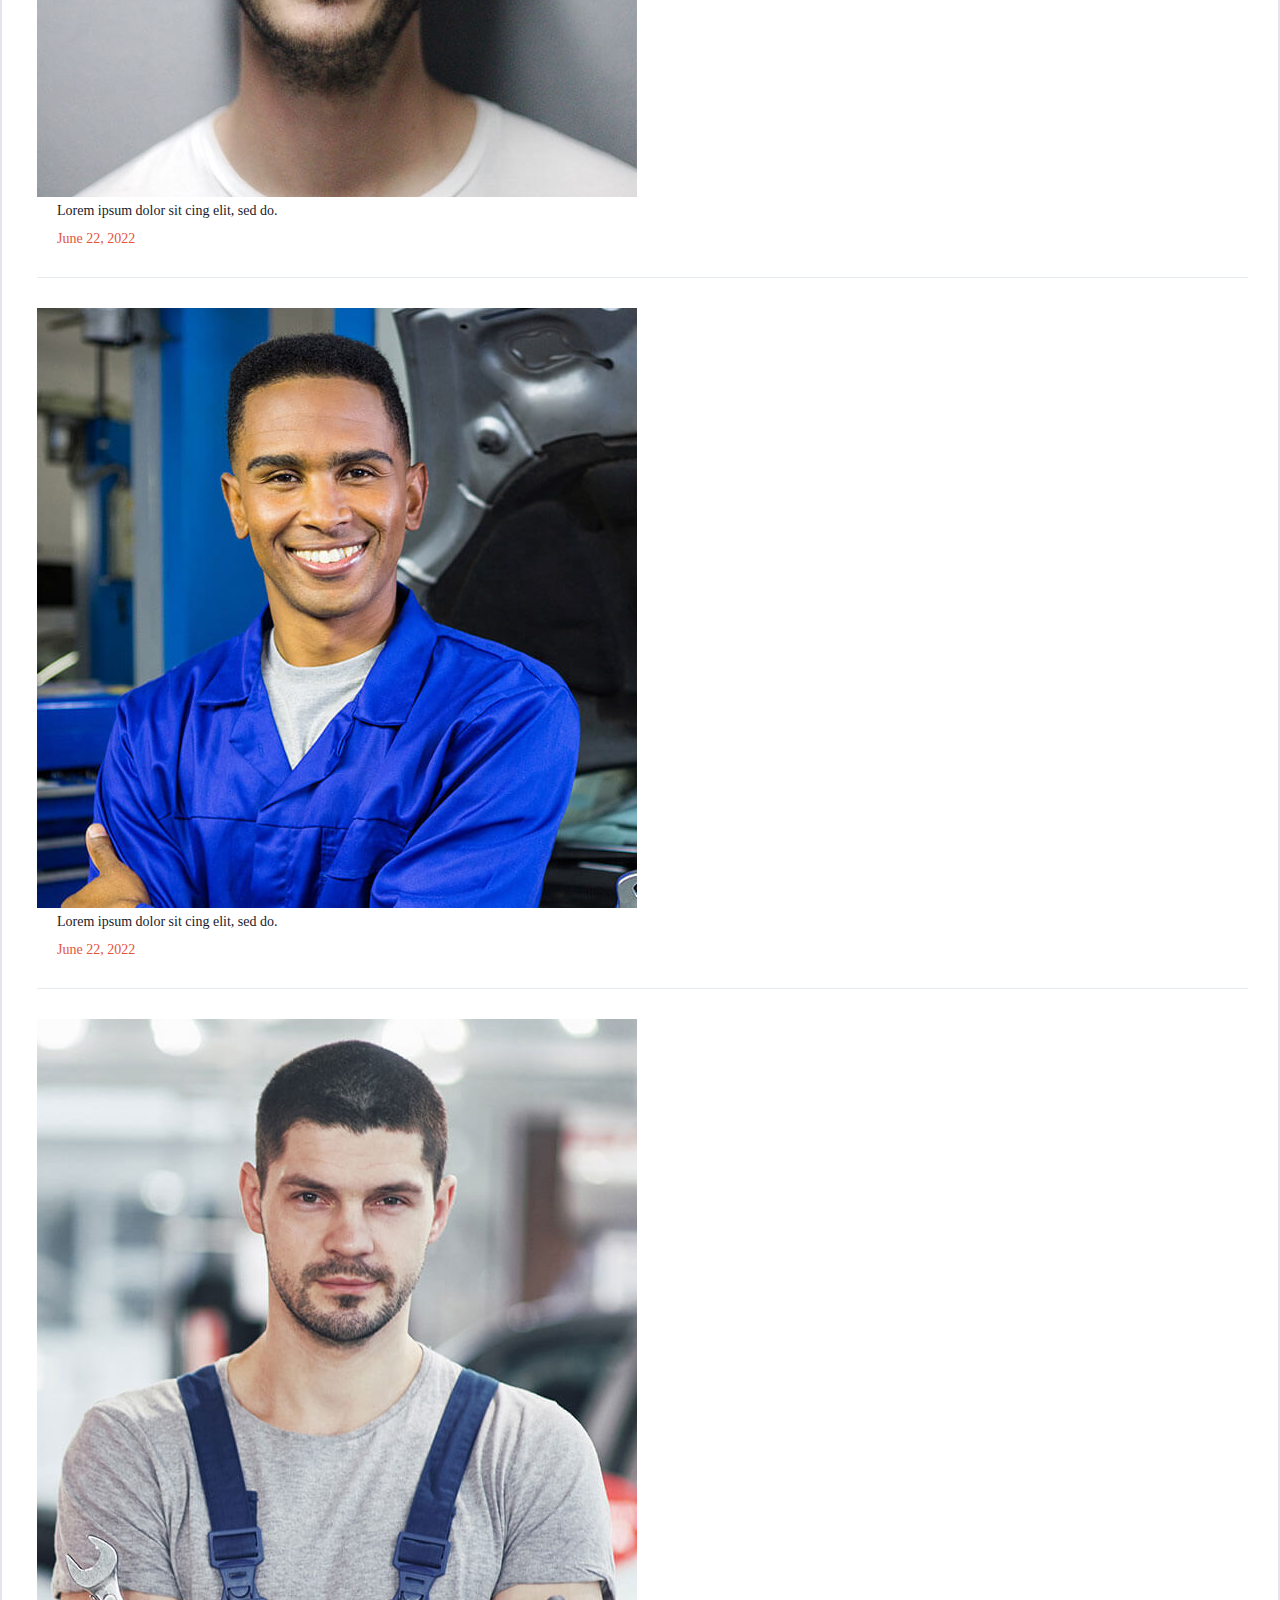
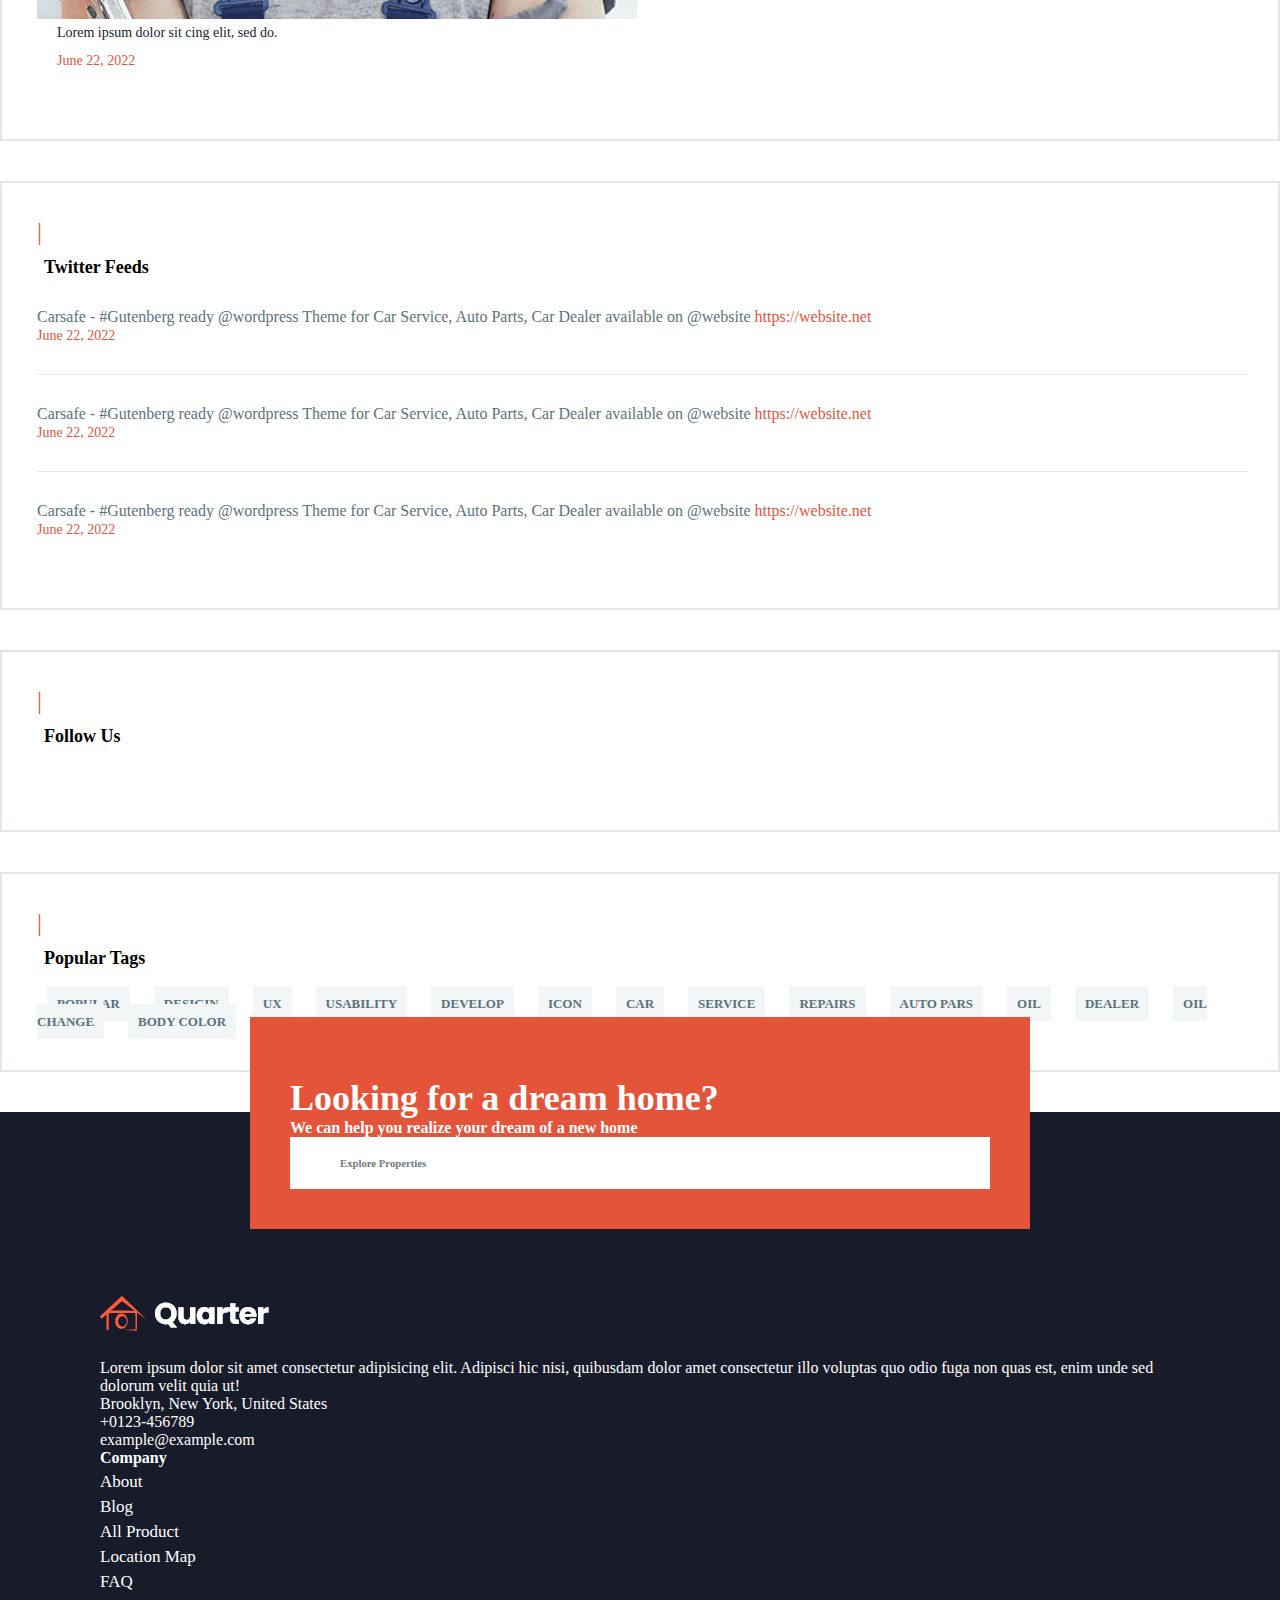
<file: news.html>
<!DOCTYPE html>
<html lang="en">

<head>
    <meta charset="UTF-8">
    <meta name="viewport" content="width=device-width, initial-scale=1.0">
    <link href="https://cdn.jsdelivr.net/npm/bootstrap@5.0.2/dist/css/bootstrap.min.css" rel="stylesheet"
        integrity="sha384-EVSTQN3/azprG1Anm3QDgpJLIm9Nao0Yz1ztcQTwFspd3yD65VohhpuuCOmLASjC" crossorigin="anonymous">
    <link rel="stylesheet" href="https://cdnjs.cloudflare.com/ajax/libs/font-awesome/6.4.0/css/all.min.css"
        integrity="sha512-iecdLmaskl7CVkqkXNQ/ZH/XLlvWZOJyj7Yy7tcenmpD1ypASozpmT/E0iPtmFIB46ZmdtAc9eNBvH0H/ZpiBw=="
        crossorigin="anonymous" referrerpolicy="no-referrer" />
    <link rel="stylesheet" href="assets/style/main.css">
    <title>Document</title>
</head>

<body>
    <header>
        <div class="head1">
            <div class="container">
                <div class="row">
                    <div class="col-md-7 d-flex">
                        <div class="header1 d-flex ">
                            <div class="iconbox">
                                <i class="fa-regular fa-envelope"></i>
                            </div>
                            <div class="textbox">
                                <a href=""> info@webmail.com</a>
                            </div>
                        </div>
                        <div class="header2 d-flex">
                            <div class="iconbox">
                                <i class="fa-solid fa-location-dot"></i>
                            </div>
                            <div class="textbox">
                                <a href="">15/A, Nest Tower, NYC</a>
                            </div>
                        </div>

                    </div>
                    <div class="col-md-5 center d-flex justify-content-end">
                        <div class="iconbox">
                            <i class="fa-brands fa-facebook-f"></i>
                            <i class="fa-brands fa-twitter"></i>
                            <i class="fa-brands fa-instagram"></i>
                            <i class="fa-brands fa-dribbble"></i>

                        </div>
                        <div class="textbox_add">
                            <a href="">Add listing</a>
                        </div>
                    </div>
                </div>
            </div>
        </div>
        <div class="head2">
            <div class="container">
                <div class="d-flex justify-content-between align-content-center">
                    <div class="logobox">
                        <img src="assets/img/logo.png" alt="">
                    </div>

                    <div class="d-flex align-items-center head2-responsive">
                        <div class="ahref">
                            <a href="">Home +</a>
                            <a href="">About +</a>
                            <a href="">Property +</a>
                            <a href="">New +</a>
                            <a href="">Pages +</a>
                            <a href="">Contact</a>

                        </div>


                    </div>
                    <div class="d-flex align-items-center justify-content-center ">
                        <div class="iconboxb">
                            <div class="iconbox">
                                <i class="fa-solid fa-magnifying-glass"></i>
                            </div>
                            <div class="iconbox">
                                <i class="fa-regular fa-user"></i>
                            </div>
                            <div class="iconbox">
                                <i class="fa-solid fa-cart-shopping"></i>
                            </div>
                        </div>

                    </div>
                </div>
            </div>


        </div>

    </header>
    <section class="feeds">
        <div class="container">
            <div class="row">
                <div class="col-md-12">
                    <h1>News Feeds</h1>
                    <div class="textbox d-flex">
                        <div class="home d-flex">
                            <div class="iconbox">
                                <i class="fa-solid fa-house"></i>
                            </div>
                            <div class="ahref">
                                <a href="index.html">Home</a>
                            </div>
                        </div>
                        <div class="icon-arrow">
                            <i class="fa-solid fa-angle-right"></i>
                        </div>
                        <div class="blog">
                            <h6>Blog</h6>
                        </div>

                    </div>
                </div>
            </div>
        </div>

    </section>
    <section class="news">
        <div class="container">
            <div class="row">
                <div class="col-lg-8">
                    <div class="news-full">
                        <div class="news-1">
                            <div class="imgbox">
                                <img class="w-100" src="assets/img/31.jpg" alt="">
                            </div>
                            <div class="textbox">
                                <div class="ahref">
                                    <a href="">REAL ESTATE</a>
                                </div>
                                <div class="ahref-real">
                                    <a href="">Real estate is property consisting of land and the buildings on it, along
                                        with its</a>
                                </div>
                                <div class="info d-flex">
                                    <div class="views d-flex">
                                        <div class="iconbox">
                                            <i class="fa-regular fa-eye"></i>
                                        </div>
                                        <div class="textbox-info">
                                            <h6>232 Views</h6>
                                        </div>
                                    </div>
                                    <div class="views d-flex">
                                        <div class="iconbox">
                                            <i class="fa-regular fa-comments"></i>
                                        </div>
                                        <div class="textbox-info">
                                            <h6>35 Comments</h6>
                                        </div>
                                    </div>
                                    <div class="views d-flex">
                                        <div class="iconbox">
                                            <i class="fa-regular fa-calendar-days"></i>
                                        </div>
                                        <div class="textbox-info">
                                            <h6>June 22, 2020</h6>
                                        </div>
                                    </div>
                                </div>

                                <h6>Lorem ipsum dolor sit amet consectetur, adipisicing elit. Amet dolores voluptates
                                    aperiam
                                    fugit inventore velit quaerat optio omnis odio, maxime molestiae reiciendis veniam
                                    id
                                    ducimus pariatur voluptas sunt autem tempore.</h6>
                                <div class="ethan d-flex justify-content-between">
                                    <div class="by d-flex">
                                        <div class="imgbox">
                                            <img class="w-100" src="assets/img/author.jpg" alt="">
                                        </div>
                                        <h6>By: Ethan</h6>
                                    </div>
                                    <div class="ahref-read d-flex">
                                        <a href="">
                                            <i class="fa-solid fa-arrow-right"></i>
                                            Read More
                                        </a>
                                    </div>

                                </div>
                            </div>
                        </div>
                        <div class="news-1">
                            <div class="imgbox">
                                <img class="w-100" src="assets/img/32.jpg" alt="">
                                <div class="ahref">
                                    <a href="">
                                        <i class="fa-solid fa-play"></i>
                                    </a>
                                </div>
                            </div>
                            <div class="textbox">
                                <div class="ahref">
                                    <a href="">BUSINES</a>
                                </div>
                                <div class="ahref-real">
                                    <a href="">Adipisicing elit, sed do eiusmod tempor incididunt ut labore et
                                        dolore.</a>
                                </div>
                                <div class="info d-flex">
                                    <div class="views d-flex">
                                        <div class="iconbox">
                                            <i class="fa-regular fa-eye"></i>
                                        </div>
                                        <div class="textbox-info">
                                            <h6>232 Views</h6>
                                        </div>
                                    </div>
                                    <div class="views d-flex">
                                        <div class="iconbox">
                                            <i class="fa-regular fa-comments"></i>
                                        </div>
                                        <div class="textbox-info">
                                            <h6>35 Comments</h6>
                                        </div>
                                    </div>
                                    <div class="views d-flex">
                                        <div class="iconbox">
                                            <i class="fa-regular fa-calendar-days"></i>
                                        </div>
                                        <div class="textbox-info">
                                            <h6>June 22, 2020</h6>
                                        </div>
                                    </div>
                                </div>

                                <h6>Lorem ipsum dolor sit amet consectetur, adipisicing elit. Amet dolores voluptates
                                    aperiam
                                    fugit inventore velit quaerat optio omnis odio, maxime molestiae reiciendis veniam
                                    id
                                    ducimus pariatur voluptas sunt autem tempore.</h6>
                                <div class="ethan d-flex justify-content-between">
                                    <div class="by d-flex">
                                        <div class="imgbox">
                                            <img class="w-100" src="assets/img/author.jpg" alt="">
                                        </div>
                                        <h6>By: Ethan</h6>
                                    </div>
                                    <div class="ahref-read d-flex">
                                        <a href="">
                                            <i class="fa-solid fa-arrow-right"></i>
                                            Read More
                                        </a>
                                    </div>

                                </div>
                            </div>
                        </div>
                        <div class="news-1">
                            <div class="imgbox">
                                <img class="w-100" src="assets/img/33.jpg" alt="">
                            </div>
                            <div class="textbox">
                                <div class="ahref">
                                    <a href="">BUSINES</a>
                                </div>
                                <div class="ahref-real">
                                    <a href="">Real estate is property consisting of land and the buildings on it, along
                                        with its</a>
                                </div>
                                <div class="info d-flex">
                                    <div class="views d-flex">
                                        <div class="iconbox">
                                            <i class="fa-regular fa-eye"></i>
                                        </div>
                                        <div class="textbox-info">
                                            <h6>232 Views</h6>
                                        </div>
                                    </div>
                                    <div class="views d-flex">
                                        <div class="iconbox">
                                            <i class="fa-regular fa-comments"></i>
                                        </div>
                                        <div class="textbox-info">
                                            <h6>35 Comments</h6>
                                        </div>
                                    </div>
                                    <div class="views d-flex">
                                        <div class="iconbox">
                                            <i class="fa-regular fa-calendar-days"></i>
                                        </div>
                                        <div class="textbox-info" news>
                                            <h6>June 22, 2020</h6>
                                        </div>
                                    </div>
                                </div>

                                <h6>Lorem ipsum dolor sit amet consectetur, adipisicing elit. Amet dolores voluptates
                                    aperiam
                                    fugit inventore velit quaerat optio omnis odio, maxime molestiae reiciendis veniam
                                    id
                                    ducimus pariatur voluptas sunt autem tempore.</h6>
                                <div class="ethan d-flex justify-content-between">
                                    <div class="by d-flex">
                                        <div class="imgbox">
                                            <img class="w-100" src="assets/img/author.jpg" alt="">
                                        </div>
                                        <h6>By: Ethan</h6>
                                    </div>
                                    <div class="ahref-read d-flex">
                                        <a href="">
                                            <i class="fa-solid fa-arrow-right"></i>
                                            Read More
                                        </a>
                                    </div>

                                </div>
                            </div>
                        </div>
                        <div class="news-2">
                            <div class="imgbox">
                                <img class="w-100" src="assets/img/artworks-aGlbac2CMXvS-0-t500x500.jpg" alt="">
                                <div class="iconboxes  d-flex justify-content-between align-items-center">
                                    <div class="d-flex gap-3">
                                        <div class="iconbox">
                                            <i class="fa-solid fa-play"></i>
                                        </div>
                                        <div class="ahref-1">
                                            <div class="ahref-natural">
                                                <a href="">Natural Saunds Makers</a>
                                            </div>
                                            <div class="ahref-bird">
                                                <a href="">Sleepy Bird </a>
                                            </div>
                                        </div>
                                    </div>
                                    <div class="ahref-2">
                                        <div class="ahref-sound ">
                                            <a href="">
                                                <div class="sound  d-flex">
                                                    <i class="fa-brands fa-soundcloud"></i>
                                                    Soundcloud
                                                </div>
                                            </a>
                                        </div>
                                        <div class="ahref-share">
                                            <a href="">
                                                <i class="fa-solid fa-share-from-square"></i>
                                                Share
                                            </a>
                                        </div>
                                    </div>
                                </div>

                            </div>
                            <div class="textbox">
                                <div class="ahref">
                                    <a href="">BUSINES</a>
                                </div>
                                <div class="ahref-real">
                                    <a href="">Real estate is property consisting of land and the buildings on it, along
                                        with its</a>
                                </div>
                                <div class="info d-flex">
                                    <div class="views d-flex">
                                        <div class="iconbox">
                                            <i class="fa-regular fa-eye"></i>
                                        </div>
                                        <div class="textbox-info">
                                            <h6>232 Views</h6>
                                        </div>
                                    </div>
                                    <div class="views d-flex">
                                        <div class="iconbox">
                                            <i class="fa-regular fa-comments"></i>
                                        </div>
                                        <div class="textbox-info">
                                            <h6>35 Comments</h6>
                                        </div>
                                    </div>
                                    <div class="views d-flex">
                                        <div class="iconbox">
                                            <i class="fa-regular fa-calendar-days"></i>
                                        </div>
                                        <div class="textbox-info">
                                            <h6>June 22, 2020</h6>
                                        </div>
                                    </div>
                                </div>

                                <h6>Lorem ipsum dolor sit amet consectetur, adipisicing elit. Amet dolores voluptates
                                    aperiam
                                    fugit inventore velit quaerat optio omnis odio, maxime molestiae reiciendis veniam
                                    id
                                    ducimus pariatur voluptas sunt autem tempore.</h6>
                                <div class="ethan d-flex justify-content-between">
                                    <div class="by d-flex">
                                        <div class="imgbox">
                                            <img class="w-100" src="assets/img/author.jpg" alt="">
                                        </div>
                                        <h6>By: Ethan</h6>
                                    </div>
                                    <div class="ahref-read d-flex">
                                        <a href="">
                                            <i class="fa-solid fa-arrow-right"></i>
                                            Read More
                                        </a>
                                    </div>

                                </div>
                            </div>
                        </div>
                        <div class="news-1">
                            <div class="imgbox">
                                <img class="w-100" src="assets/img/31.jpg" alt="">
                            </div>
                            <div class="textbox">
                                <div class="ahref">
                                    <a href="">REAL ESTATE</a>
                                </div>
                                <div class="ahref-real">
                                    <a href="">Real estate is property consisting of land and the buildings on it, along
                                        with its</a>
                                </div>
                                <div class="info d-flex">
                                    <div class="views d-flex">
                                        <div class="iconbox">
                                            <i class="fa-regular fa-eye"></i>
                                        </div>
                                        <div class="textbox-info">
                                            <h6>232 Views</h6>
                                        </div>
                                    </div>
                                    <div class="views d-flex">
                                        <div class="iconbox">
                                            <i class="fa-regular fa-comments"></i>
                                        </div>
                                        <div class="textbox-info">
                                            <h6>35 Comments</h6>
                                        </div>
                                    </div>
                                    <div class="views d-flex">
                                        <div class="iconbox">
                                            <i class="fa-regular fa-calendar-days"></i>
                                        </div>
                                        <div class="textbox-info">
                                            <h6>June 22, 2020</h6>
                                        </div>
                                    </div>
                                </div>

                                <h6>Lorem ipsum dolor sit amet consectetur, adipisicing elit. Amet dolores voluptates
                                    aperiam
                                    fugit inventore velit quaerat optio omnis odio, maxime molestiae reiciendis veniam
                                    id
                                    ducimus pariatur voluptas sunt autem tempore.</h6>
                                <div class="ethan d-flex justify-content-between">
                                    <div class="by d-flex">
                                        <div class="imgbox">
                                            <img class="w-100" src="assets/img/author.jpg" alt="">
                                        </div>
                                        <h6>By: Ethan</h6>
                                    </div>
                                    <div class="ahref-read d-flex">
                                        <a href="">
                                            <i class="fa-solid fa-arrow-right"></i>
                                            Read More
                                        </a>
                                    </div>

                                </div>
                            </div>
                        </div>
                        <div class="news-1">
                            <div class="textbox">
                                <div class="ahref">
                                    <a href="real.html">BUSINES</a>
                                </div>
                                <div class="ahref-real">
                                    <a href="real.html">In reprehenderit in voluptate velit esse cillum dolore eu fugiat nulla
                                        pariatur.</a>
                                </div>
                                <div class="info d-flex">
                                    <div class="views d-flex">
                                        <div class="iconbox">
                                            <i class="fa-regular fa-eye"></i>
                                        </div>
                                        <div class="textbox-info">
                                            <h6>232 Views</h6>
                                        </div>
                                    </div>
                                    <div class="views d-flex">
                                        <div class="iconbox">
                                            <i class="fa-regular fa-comments"></i>
                                        </div>
                                        <div class="textbox-info">
                                            <h6>35 Comments</h6>
                                        </div>
                                    </div>
                                    <div class="views d-flex">
                                        <div class="iconbox">
                                            <i class="fa-regular fa-calendar-days"></i>
                                        </div>
                                        <div class="textbox-info">
                                            <h6>June 22, 2020</h6>
                                        </div>
                                    </div>
                                </div>

                                <h6>Lorem ipsum dolor sit amet consectetur, adipisicing elit. Amet dolores voluptates
                                    aperiam
                                    fugit inventore velit quaerat optio omnis odio, maxime molestiae reiciendis veniam
                                    id
                                    ducimus pariatur voluptas sunt autem tempore.</h6>
                                <div class="ethan d-flex justify-content-between">
                                    <div class="by d-flex">
                                        <div class="imgbox">
                                            <img class="w-100" src="assets/img/author.jpg" alt="">
                                        </div>
                                        <h6>By: Ethan</h6>
                                    </div>
                                    <div class="ahref-read d-flex">
                                        <a href="real.html">
                                            <i class="fa-solid fa-arrow-right"></i>
                                            Read More
                                        </a>
                                    </div>

                                </div>
                            </div>
                        </div>
                        <div class="sunt">
                            <div class="ahref-sunt d-flex">
                                <div class="iconbox">
                                    <i class="fa-solid fa-quote-left"></i>
                                </div>
                                <div class="ahref">
                                    <a href="real.html">Excepteur sint occaecat cupida tat non proident, sunt in.</a>
                                </div>
                            </div>
                            <div class="info d-flex">
                                <div class="views d-flex">
                                    <div class="iconbox">
                                        <i class="fa-regular fa-eye"></i>
                                    </div>
                                    <div class="textbox-info">
                                        <h6>232 Views</h6>
                                    </div>
                                </div>
                                <div class="views d-flex">
                                    <div class="iconbox">
                                        <i class="fa-regular fa-comments"></i>
                                    </div>
                                    <div class="textbox-info">
                                        <h6>35 Comments</h6>
                                    </div>
                                </div>
                                <div class="views d-flex">
                                    <div class="iconbox">
                                        <i class="fa-regular fa-calendar-days"></i>
                                    </div>
                                    <div class="textbox-info">
                                        <h6>June 22, 2020</h6>
                                    </div>
                                </div>
                            </div>


                        </div>
                        <div class="news-1-bg">
                            <div class="textbox">
                                <div class="ahref">
                                    <a href="">REAL ESTATE</a>
                                </div>
                                <div class="ahref-real">
                                    <a href="">Real estate is property consisting of land and the buildings on it, along
                                        with its</a>
                                </div>
                                <div class="info d-flex">
                                    <div class="views d-flex">
                                        <div class="iconbox">
                                            <i class="fa-regular fa-eye"></i>
                                        </div>
                                        <div class="textbox-info">
                                            <h6>232 Views</h6>
                                        </div>
                                    </div>
                                    <div class="views d-flex">
                                        <div class="iconbox">
                                            <i class="fa-regular fa-comments"></i>
                                        </div>
                                        <div class="textbox-info">
                                            <h6>35 Comments</h6>
                                        </div>
                                    </div>
                                    <div class="views d-flex">
                                        <div class="iconbox">
                                            <i class="fa-regular fa-calendar-days"></i>
                                        </div>
                                        <div class="textbox-info">
                                            <h6>June 22, 2020</h6>
                                        </div>
                                    </div>
                                </div>
                            </div>
                        </div>


                    </div>
                </div>
                <div class="col-lg-4">
                    <div class="rosalina">
                        <div class="imgbox">
                            <img class="w-100" src="assets/img/4 (1).jpg" alt="">
                        </div>
                        <div class="textbox">
                            <h4>Rosalina D. Willaimsaon</h4>
                            <h5>Traveller/Photographer</h5>
                        </div>
                        <div class="iconbox">
                            <i class="fa-solid fa-star"></i>
                            <i class="fa-solid fa-star"></i>
                            <i class="fa-solid fa-star"></i>
                            <i class="fa-regular fa-star-half-stroke"></i>
                            <i class="fa-regular fa-star"></i>
                        </div>
                        <div class="textbox-2">
                            <p>Lorem ipsum dolor sit amet consectetur adipisicing elit. Voluptatum tempora totam ad
                                beatae,
                                ullam illo velit voluptate.</p>
                        </div>
                        <div class="ahref">
                            <a href="">
                                <i class="fa-brands fa-facebook-f"></i>
                            </a>
                            <a href="">
                                <i class="fa-brands fa-twitter"></i>
                            </a>
                            <a href="">
                                <i class="fa-brands fa-linkedin"></i>
                            </a>
                            <a href="">
                                <i class="fa-brands fa-youtube"></i>
                            </a>
                        </div>
                    </div>
                    <div class="search">
                        <div class="textbox d-flex">
                            <h6>Search Objects</h6>
                        </div>
                        <form>
                            <input type="text" placeholder="Search your keybord...">
                            <button>
                                <i class="fa-solid fa-magnifying-glass"></i>
                            </button>
                        </form>
                    </div>
                    <div class="drop">
                        <div class="textbox d-flex">
                            <h6>Drop Messege For Book</h6>
                        </div>
                        <form>
                            <input type="text" placeholder="Your Name*">
                            <input type="text" placeholder="Your e-Mail*">
                            <div class="form-2">
                                <!-- <input type="text" placeholder="Write Messege..."> -->
                                <textarea  rows="5" placeholder="Write Messege..."></textarea>
                            </div>
                        </form>

                        <div class="ahref">
                            <a href="">Sent Messege</a>
                        </div>
                    </div>
                    <div class="top">
                        <div class="textbox d-flex">
                            <h6>Top Reated Product</h6>
                        </div>
                        <div class="star-box d-flex">
                            <div class="imgbox">
                                <img class="w-100" src="assets/img/1.jpg" alt="">
                            </div>
                            <div class="textbox-star ">
                                <div class="iconbox">
                                    <i class="fa-solid fa-star"></i>
                                    <i class="fa-solid fa-star"></i>
                                    <i class="fa-solid fa-star"></i>
                                    <i class="fa-regular fa-star-half-stroke"></i>
                                    <i class="fa-regular fa-star"></i>
                                </div>
                                <div class="ahref">
                                    <a href="">Luxury House In Greenville</a>
                                </div>
                                <div class="price d-flex">
                                    <h5>$30,000.00 </h5>
                                    <h6>$35,000.00</h6>
                                </div>
                            </div>
                        </div>
                        <div class="star-box d-flex">
                            <div class="imgbox">
                                <img class="w-100" src="assets/img/2.jpg" alt="">
                            </div>
                            <div class="textbox-star ">
                                <div class="iconbox">
                                    <i class="fa-solid fa-star"></i>
                                    <i class="fa-solid fa-star"></i>
                                    <i class="fa-solid fa-star"></i>
                                    <i class="fa-regular fa-star-half-stroke"></i>
                                    <i class="fa-regular fa-star"></i>
                                </div>
                                <div class="ahref">
                                    <a href="">Apartment With Subnit</a>
                                </div>
                                <div class="price d-flex">
                                    <h5>$30,000.00 </h5>
                                    <h6>$35,000.00</h6>
                                </div>
                            </div>
                        </div>
                        <div class="star-box d-flex">
                            <div class="imgbox">
                                <img class="w-100" src="assets/img/3.jpg" alt="">
                            </div>
                            <div class="textbox-star ">
                                <div class="iconbox">
                                    <i class="fa-solid fa-star"></i>
                                    <i class="fa-solid fa-star"></i>
                                    <i class="fa-solid fa-star"></i>
                                    <i class="fa-regular fa-star-half-stroke"></i>
                                    <i class="fa-regular fa-star"></i>
                                </div>
                                <div class="ahref">
                                    <a href="">3 Rooms Manhatten</a>
                                </div>
                                <div class="price d-flex">
                                    <h5>$30,000.00 </h5>
                                    <h6>$35,000.00</h6>
                                </div>
                            </div>
                        </div>

                    </div>
                    <div class="categories">
                        <div class="textbox d-flex">
                            <h6>Top Categories</h6>
                        </div>
                        <div class="ahref d-flex justify-content-between">
                            <div class="text">
                                <a href="">Apartments</a>
                            </div>
                            <div class="number">
                                <a href="">(24)</a>
                            </div>
                        </div>
                        <div class="ahref d-flex justify-content-between">
                            <div class="text">
                                <a href="">Picture Studio</a>
                            </div>
                            <div class="number">
                                <a href="">(30)</a>
                            </div>
                        </div>
                        <div class="ahref d-flex justify-content-between">
                            <div class="text">
                                <a href="">Office</a>
                            </div>
                            <div class="number">
                                <a href="">(71)</a>
                            </div>
                        </div>
                        <div class="ahref d-flex justify-content-between">
                            <div class="text">
                                <a href="">Luxary Vilas</a>
                            </div>
                            <div class="number">
                                <a href="">(56)</a>
                            </div>
                        </div>
                        <div class="ahref d-flex justify-content-between">
                            <div class="text">
                                <a href="">Dublex House</a>
                            </div>
                            <div class="number">
                                <a href="">(34)</a>
                            </div>
                        </div>

                    </div>
                    <div class="popular">
                        <div class="textbox d-flex">
                            <h6>Popular Properties</h6>
                        </div>
                        <div class="imgboxes">
                            <div class="imgboxbig">
                                <img class="w-100" src="assets/img/6.jpg" alt="">
                            </div>
                            <div class="imgbox">
                                <img class="w-100" src="assets/img/author.jpg" alt="">
                            </div>
                        </div>
                        <div class="textboxes">
                            <h6>$34900/Month</h6>
                            <div class="ahref-new">
                                <a href="">New Apartment Nice View</a>
                            </div>
                            <div class="ahref-location d-flex">
                                <i class="fa-solid fa-location-dot"></i>
                                <a href="">Belmont Gardens, Chicago</a>
                            </div>
                            <div class="rooms d-flex">
                                <div class="bedr">
                                    <h6>3 Bedrooms</h6>
                                </div>
                                <div class="bahtr">
                                    <h6>2 Bathrooms</h6>
                                </div>
                                <div class="square">
                                    <h6>3450 square Ft</h6>
                                </div>
                            </div>
                        </div>


                    </div>
                    <div class="leatest-blog">
                        <div class="textbox d-flex">
                            <h6>Leatest Blogs</h6>
                        </div>
                        <div class="blog-box d-flex">
                            <div class="imgbox">
                                <img class="w-100" src="assets/img/author.jpg" alt="">
                            </div>
                            <div class="textbox-blog">
                                <div class="ahref">
                                    <a href="">Lorem ipsum dolor sit cing elit, sed do.</a>
                                </div>
                                <div class="day d-flex">
                                    <a href="">
                                        <i class="fa-regular fa-calendar-days"></i>
                                        June 22, 2022
                                    </a>
                                </div>
                            </div>
                        </div>
                        <div class="blog-box d-flex">
                            <div class="imgbox">
                                <img class="w-100" src="assets/img/6 (1).jpg" alt="">
                            </div>
                            <div class="textbox-blog">
                                <div class="ahref">
                                    <a href="">Lorem ipsum dolor sit cing elit, sed do.</a>
                                </div>
                                <div class="day d-flex">
                                    <div class="ahref-i">
                                        <a href="">
                                            <i class="fa-regular fa-calendar-days"></i>
                                        </a>
                                    </div>
                                    <div class="ahref-text">
                                        <a href="">June 22, 2022</a>
                                    </div>
                                </div>
                            </div>
                        </div>
                        <div class="blog-box d-flex">
                            <div class="imgbox">
                                <img class="w-100" src="assets/img/7.jpg" alt="">
                            </div>
                            <div class="textbox-blog">
                                <div class="ahref">
                                    <a href="">Lorem ipsum dolor sit cing elit, sed do.</a>
                                </div>
                                <div class="day d-flex">
                                    <div class="ahref-i">
                                        <a href="">
                                            <i class="fa-regular fa-calendar-days"></i>
                                        </a>
                                    </div>
                                    <div class="ahref-text">
                                        <a href="">June 22, 2022</a>
                                    </div>
                                </div>
                            </div>
                        </div>
                        <div class="blog-box d-flex">
                            <div class="imgbox">
                                <img class="w-100" src="assets/img/8.jpg" alt="">
                            </div>
                            <div class="textbox-blog">
                                <div class="ahref">
                                    <a href="">Lorem ipsum dolor sit cing elit, sed do.</a>
                                </div>
                                <div class="day d-flex">
                                    <div class="ahref-i">
                                        <a href="">
                                            <i class="fa-regular fa-calendar-days"></i>
                                        </a>
                                    </div>
                                    <div class="ahref-text">
                                        <a href="">June 22, 2022</a>
                                    </div>
                                </div>
                            </div>
                        </div>

                    </div>
                    <div class="twitter">
                        <dvscode-file: class="textbox d-flex">
                            <h6>Twitter Feeds</h6>
                        </dvscode-file:
                            //vscode-app/c:/Users/Tehsil/AppData/Local/Programs/Microsoft%20VS%20Code/resources/app/out/vs/code/electron-sandbox/workbench/workbench.htmliv>
                        <div class="textbox-twitter d-flex">
                            <div class="iconbox">
                                <i class="fa-brands fa-twitter"></i>
                            </div>
                            <div class="textbox-link">
                                <p>
                                    Carsafe - #Gutenberg ready @wordpress Theme for Car Service, Auto Parts, Car Dealer
                                    available on @website <a href="">https://website.net</a></p>
                                <div class="day d-flex">
                                    <div class="ahref-i">
                                        <a href="">
                                            <i class="fa-regular fa-calendar-days"></i>
                                        </a>
                                    </div>
                                    <div class="ahref-text">
                                        <a href="">June 22, 2022</a>
                                    </div>
                                </div>


                            </div>
                        </div>
                        <div class="textbox-twitter d-flex">
                            <div class="iconbox">
                                <i class="fa-brands fa-twitter"></i>
                            </div>
                            <div class="textbox-link">
                                <p>
                                    Carsafe - #Gutenberg ready @wordpress Theme for Car Service, Auto Parts, Car Dealer
                                    available on @website <a href="">https://website.net</a></p>
                                <div class="day d-flex">
                                    <div class="ahref-i">
                                        <a href="">
                                            <i class="fa-regular fa-calendar-days"></i>
                                        </a>
                                    </div>
                                    <div class="ahref-text">
                                        <a href="">June 22, 2022</a>
                                    </div>
                                </div>


                            </div>
                        </div>
                        <div class="textbox-twitter d-flex">
                            <div class="iconbox">
                                <i class="fa-brands fa-twitter"></i>
                            </div>
                            <div class="textbox-link">
                                <p>
                                    Carsafe - #Gutenberg ready @wordpress Theme for Car Service, Auto Parts, Car Dealer
                                    available on @website <a href="">https://website.net</a></p>
                                <div class="day d-flex">
                                    <div class="ahref-i">
                                        <a href="">
                                            <i class="fa-regular fa-calendar-days"></i>
                                        </a>
                                    </div>
                                    <div class="ahref-text">
                                        <a href="">June 22, 2022</a>
                                    </div>
                                </div>


                            </div>
                        </div>
                    </div>
                    <div class="follow">
                        <div class="textbox d-flex">
                            <h6>Follow Us</h6>
                        </div>
                        <div class="ahref d-flex">
                            <a href="">
                                <i class="fa-brands fa-facebook-f"></i>
                            </a>
                            <a href="">
                                <i class="fa-brands fa-twitter"></i>
                            </a>
                            <a href="">
                                <i class="fa-brands fa-linkedin"></i>
                            </a>
                            <a href="">
                                <i class="fa-brands fa-instagram"></i>
                            </a>
                        </div>
                    </div>
                    <div class="tags">
                        <div class="textbox d-flex">
                            <h6>Popular Tags</h6>
                        </div>
                        <div class="ahref d-flex flex-wrap">
                            <a href="">POPULAR</a>
                            <a href="">DESIGIN</a>
                            <a href="">UX</a>
                            <a href="">USABILITY</a>
                            <a href="">DEVELOP</a>
                            <a href="">ICON</a>
                            <a href="">CAR</a>
                            <a href="">SERVICE</a>
                            <a href="">REPAIRS</a>
                            <a href="">AUTO PARS</a>
                            <a href="">OIL</a>
                            <a href="">DEALER</a>
                            <a href="">OIL CHANGE</a>
                            <a href="">BODY COLOR</a>
                        </div>
                    </div>

                </div>
            </div>

        </div>
        </div>
        </div>
        </div>

    </section>
    <footer class="footer-full">
        <div class="footer">
            <div class="look">
                <div class="container">
                    <div class="row">
                        <div class="col-md-7">
                            <div class="textbox">
                                <h1>Looking for a dream home?</h1>
                                <h2>We can help you realize your dream of a new home</h2>
                            </div>

                        </div>
                        <div class="col-md-5 d-flex justify-content-center align-items-center">
                            <div class="ahref-btn">
                                <a href="">
                                    <div class="textbox">
                                        <h6>Explore Properties</h6>
                                    </div>
                                    <div class="iconbox">
                                        <i class="fa-solid fa-arrow-right"></i>
                                    </div>
                                </a>
                            </div>

                        </div>
                    </div>
                </div>

            </div>
            <div class="container-fluid">
                <div class="row">
                    <div class="col-lg-3">
                        <div class="quarter">
                            <div class="imgbox">
                                <img class="w-100" src="assets/img/logo-2.png" alt="">
                            </div>
                            <div class="textbox">
                                <p>Lorem ipsum dolor sit amet consectetur adipisicing elit. Adipisci hic nisi, quibusdam
                                    dolor
                                    amet consectetur illo voluptas quo odio fuga non quas est, enim unde sed dolorum
                                    velit
                                    quia
                                    ut!</p>
                            </div>
                            <div class="footer-adres">
                                <ul>
                                    <li>
                                        <div class="adres d-flex">
                                            <div class="iconbox">
                                                <i class="fa-solid fa-location-dot"></i>
                                            </div>
                                            <div class="textbox">
                                                <p>Brooklyn, New York, United States</p>
                                            </div>
                                        </div>
                                    </li>
                                    <li>
                                        <div class="adres d-flex">
                                            <div class="iconbox">
                                                <i class="fa-solid fa-phone"></i>
                                            </div>
                                            <div class="textbox">
                                                <p>+0123-456789</p>
                                            </div>
                                        </div>
                                    </li>
                                    <li>
                                        <div class="adres d-flex">
                                            <div class="iconbox">
                                                <i class="fa-regular fa-envelope"></i>
                                            </div>
                                            <div class="textbox">
                                                <p>example@example.com</p>
                                            </div>
                                        </div>
                                    </li>
                                </ul>
                            </div>
                            <div class="footer-icon d-flex">
                                <a href="">
                                    <i class="fa-brands fa-facebook-f"></i>
                                </a>
                                <a href="">
                                    <i class="fa-brands fa-twitter"></i>
                                </a>
                                <a href="">
                                    <i class="fa-brands fa-linkedin"></i>
                                </a>
                                <a href="">
                                    <i class="fa-brands fa-youtube"></i>
                                </a>
                            </div>
                        </div>

                    </div>
                    <div class="col-lg-2">
                        <div class="company">
                            <div class="textbox">
                                <h4>Company</h4>
                            </div>
                            <ul>
                                <li>
                                    <a href="">About</a>
                                </li>
                                <li>
                                    <a href="">Blog</a>
                                </li>
                                <li>
                                    <a href="">All Product</a>
                                </li>
                                <li>
                                    <a href="">Location Map</a>
                                </li>
                                <li>
                                    <a href="">FAQ</a>
                                </li>
                                <li>
                                    <a href="">Contact As</a>
                                </li>
                            </ul>
                        </div>

                    </div>
                    <div class="col-lg-2">
                        <div class="company">
                            <div class="textbox">
                                <h4>Services</h4>
                            </div>
                            <ul>
                                <li>
                                    <a href="">Order tracking</a>
                                </li>
                                <li>
                                    <a href="">Wish list</a>
                                </li>
                                <li>
                                    <a href="">Login</a>
                                </li>
                                <li>
                                    <a href="">My Account</a>
                                </li>
                                <li>
                                    <a href="">Terms & Conditions</a>
                                </li>
                                <li>
                                    <a href="">Prometional Office</a>
                                </li>
                            </ul>
                        </div>

                    </div>
                    <div class="col-lg-2">
                        <div class="company">
                            <div class="textbox">
                                <h4>Customer Care</h4>
                            </div>
                            <ul>
                                <li>
                                    <a href="">Login</a>
                                </li>
                                <li>
                                    <a href="">My account</a>
                                </li>
                                <li>
                                    <a href="">All Product</a>
                                </li>
                                <li>
                                    <a href="">Location Map</a>
                                </li>
                                <li>
                                    <a href="">FAQ</a>
                                </li>
                                <li>
                                    <a href="">Contact As</a>
                                </li>
                            </ul>
                        </div>

                    </div>
                    <div class="col-lg-3">
                        <div class="letter">
                            <div class="textbox">
                                <p>Subscribe to our weekly Newsletter and receive updates via email.</p>
                            </div>
                            <form>
                                <input class="w-100" type="text" placeholder="Email">
                                <div class="btn-footer">
                                    <button>
                                        <i class="fa-solid fa-location-arrow"></i>
                                    </button>
                                </div>
                            </form>
                            <div class="textbox-2">
                                <h6>We Accept</h6>
                            </div>
                            <div class="imgbox">
                                <img class="w-100" src="assets/img/payment-4.png" alt="">
                            </div>
                        </div>
                    </div>

                </div>
            </div>
        </div>
        <div class="footer-1">
            <div class="container-fluid">
                <div class="row">
                    <div class="col-md-12">
                        <div class="footer-2 d-flex justify-content-between">
                            <div class="textbox-1">
                                <p>All Rights Reserved @ Company 2023</p>
                            </div>
                            <div class="textbox-2  d-flex">
                                <p>Terms & Conditions</p>
                                <p>Claim </p>
                                <p>Privacy & Policy</p>
                            </div>
                        </div>
                    </div>
                </div>
            </div>
        </div>


    </footer>


    <script src="https://cdn.jsdelivr.net/npm/bootstrap@5.0.2/dist/js/bootstrap.bundle.min.js"
        integrity="sha384-MrcW6ZMFYlzcLA8Nl+NtUVF0sA7MsXsP1UyJoMp4YLEuNSfAP+JcXn/tWtIaxVXM"
        crossorigin="anonymous"></script>

</body>

</html>
</file>
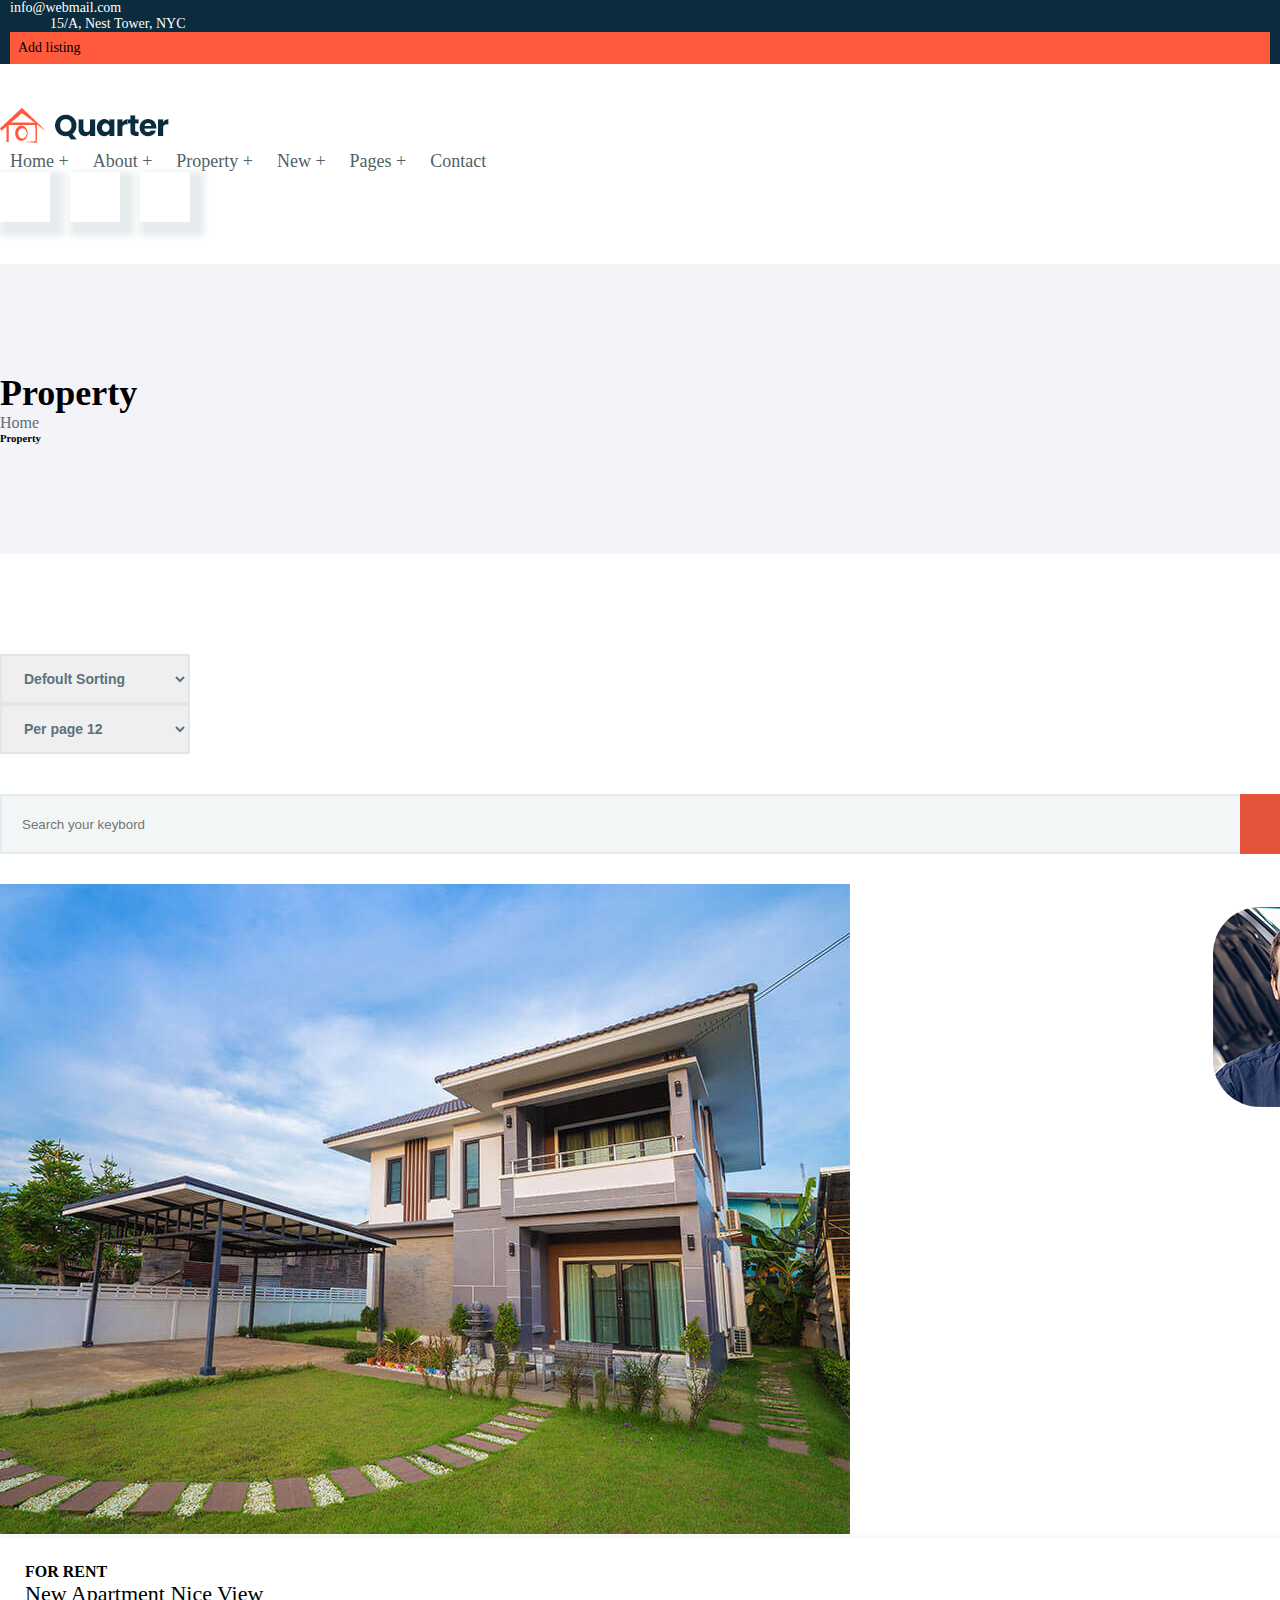
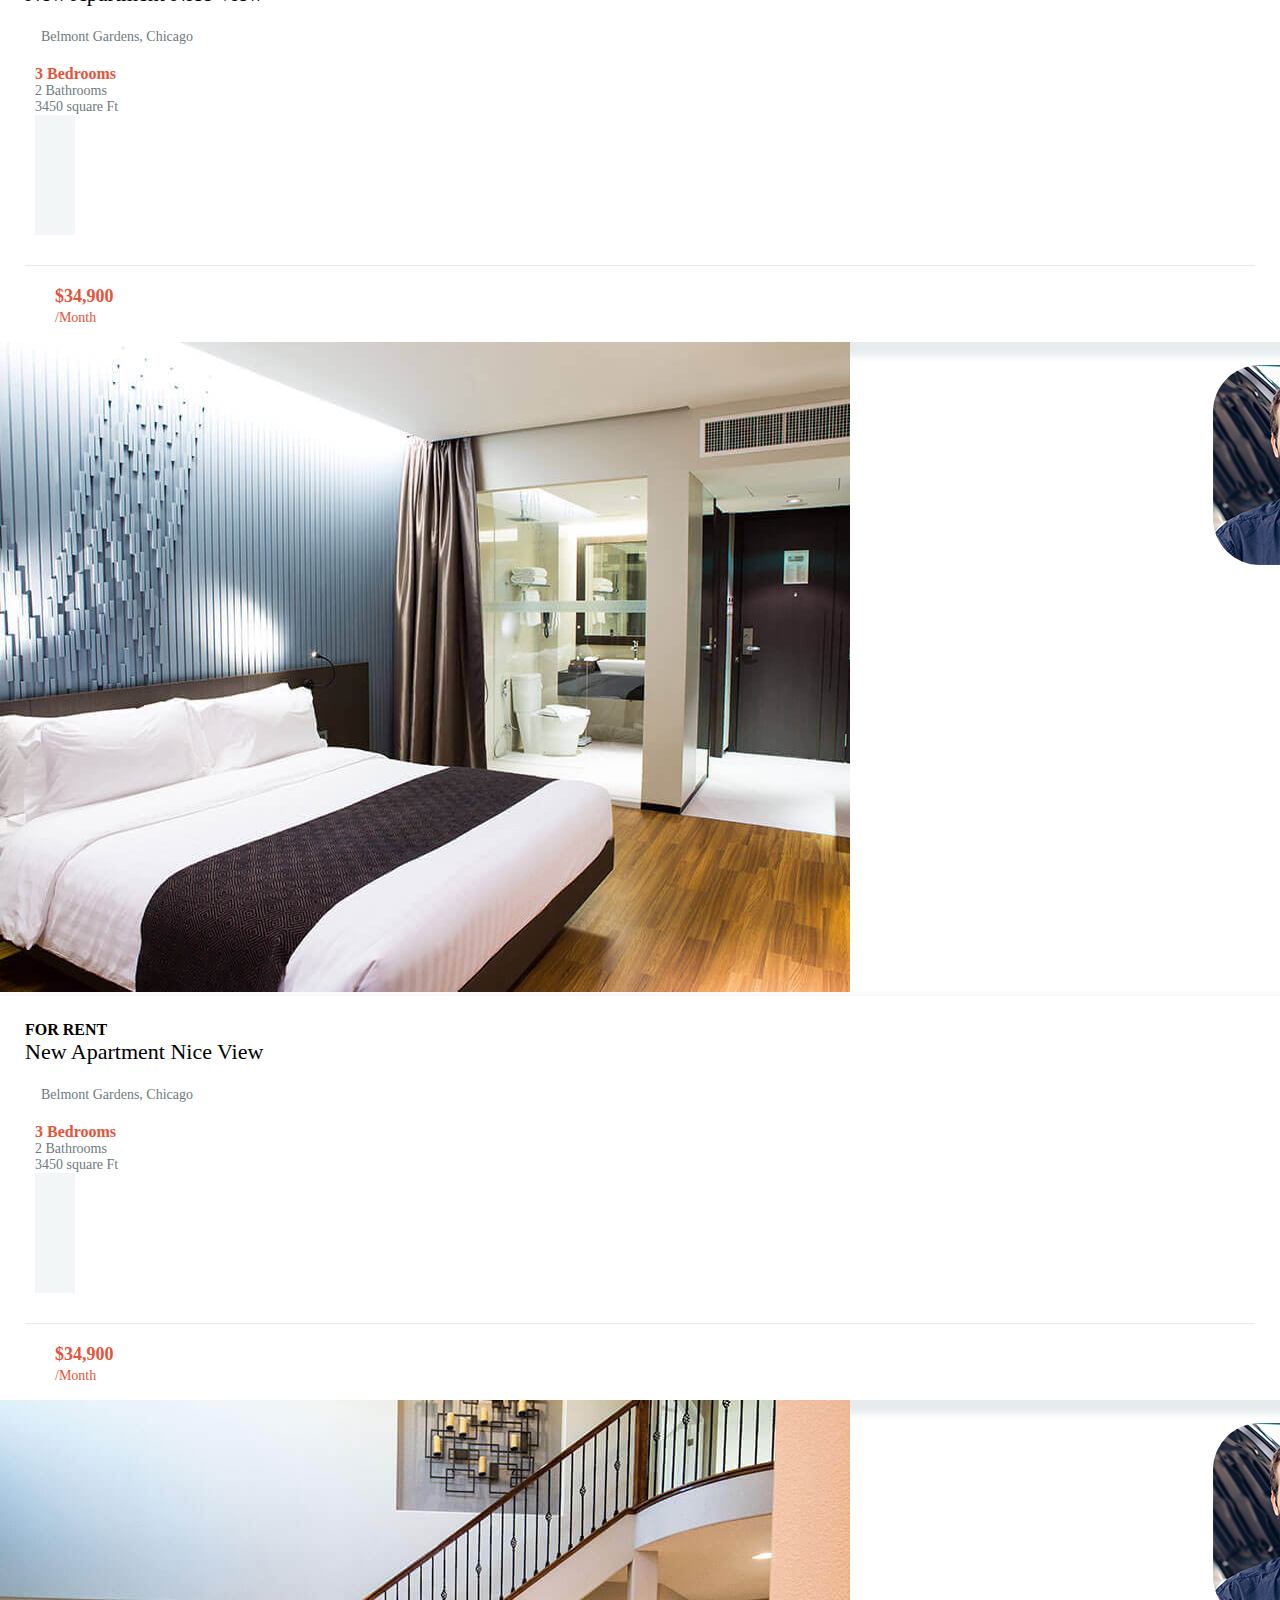
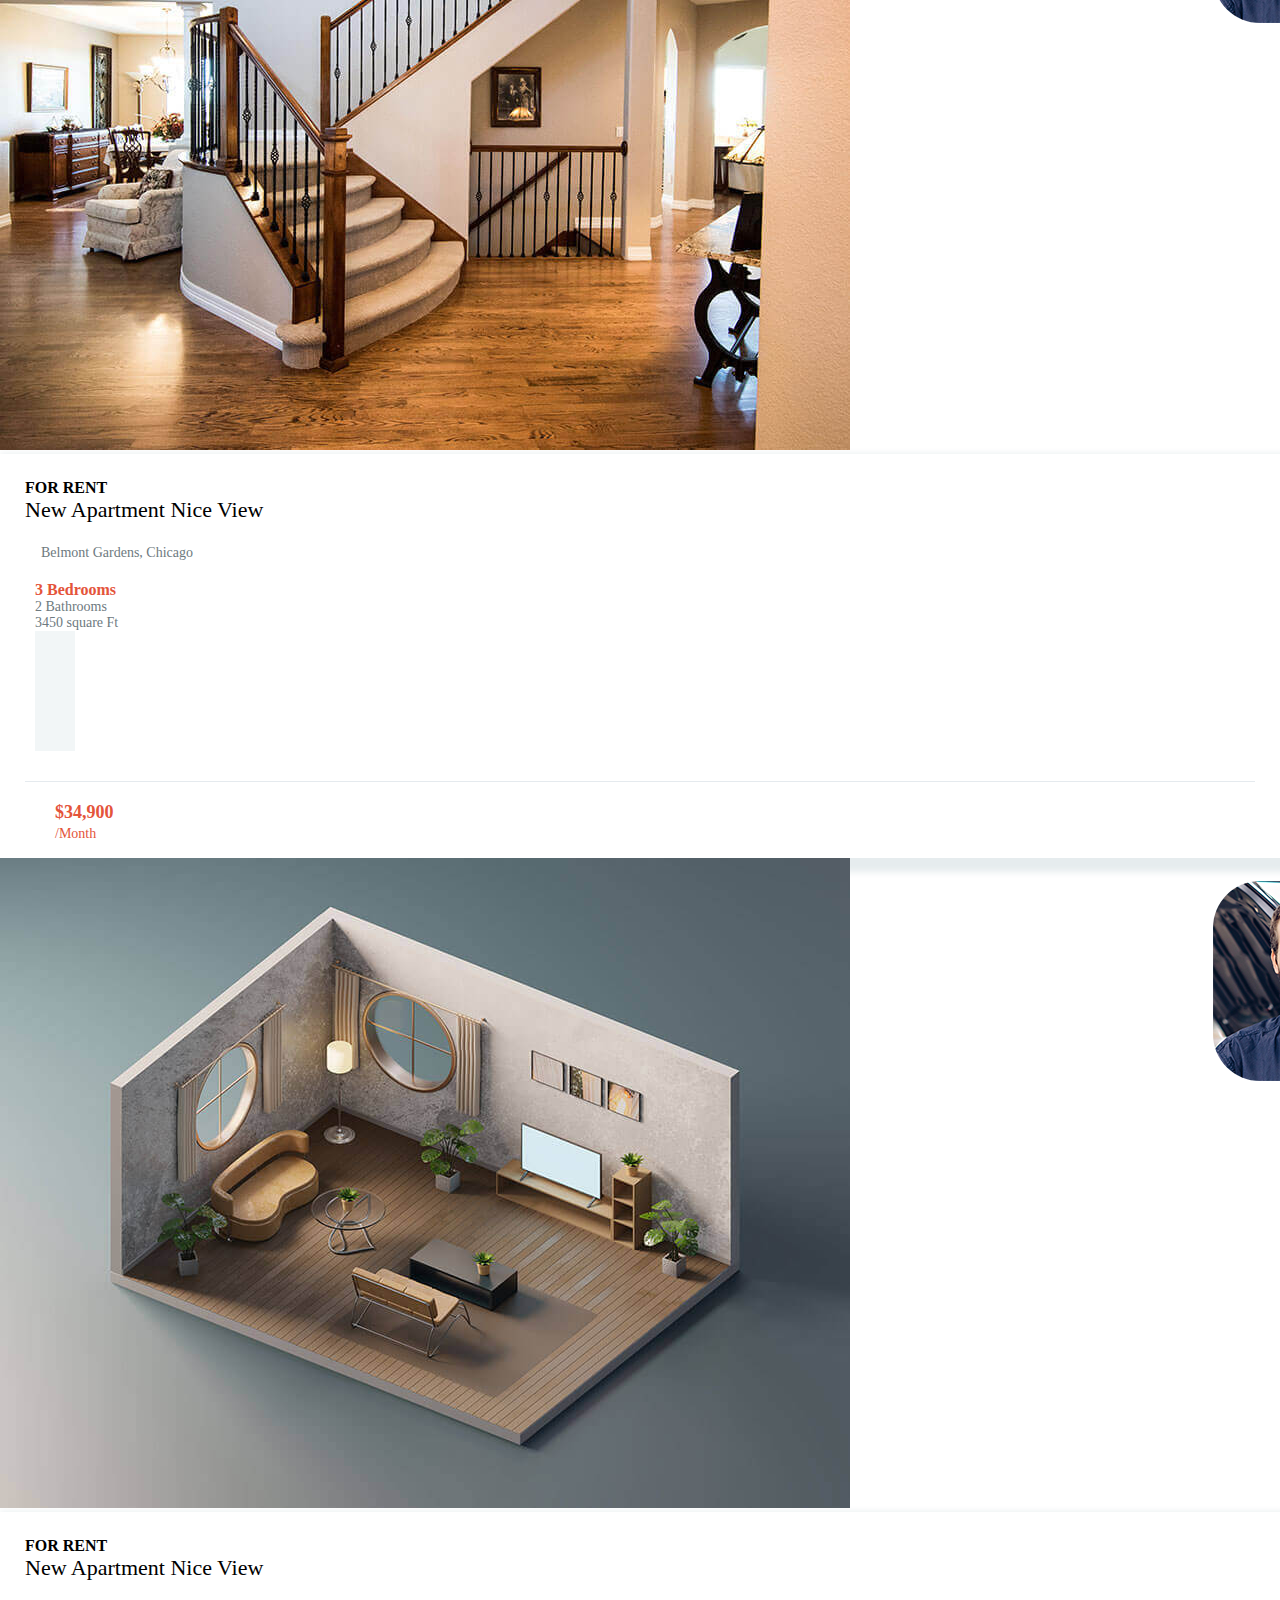
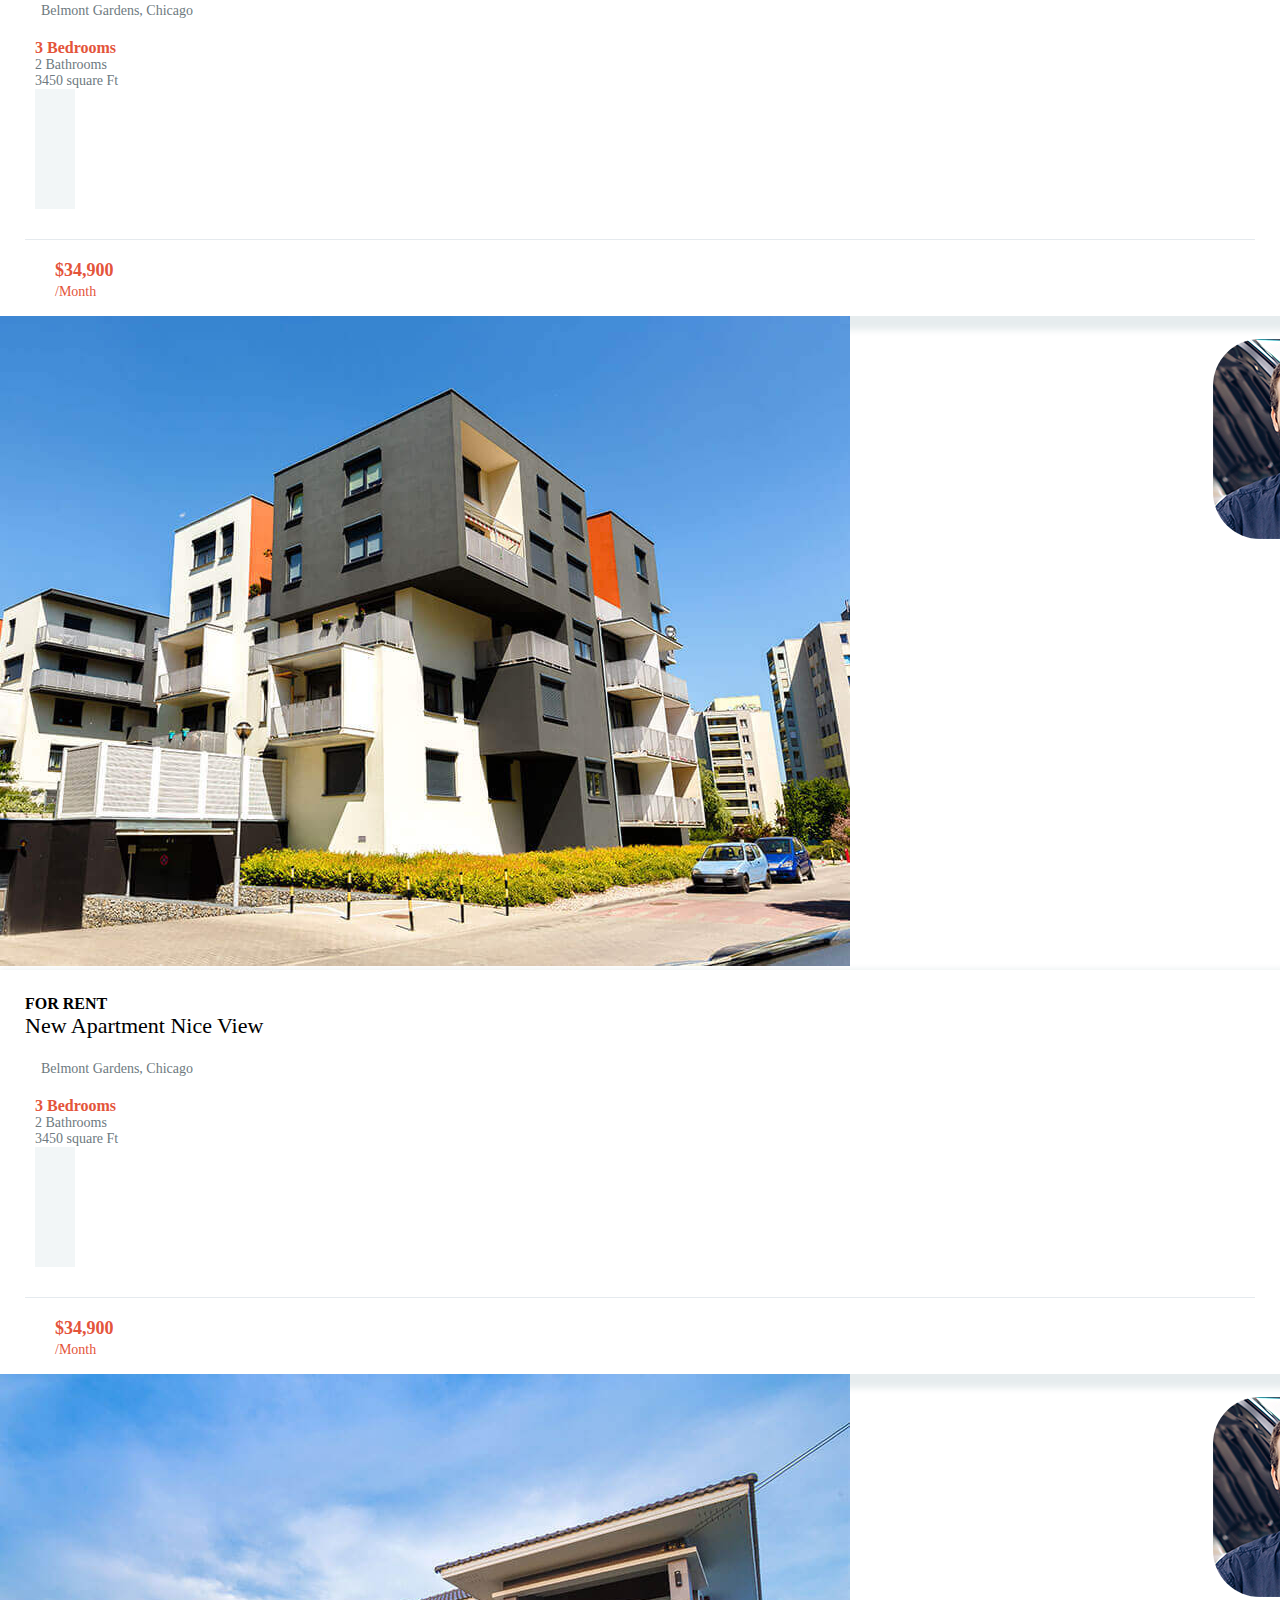
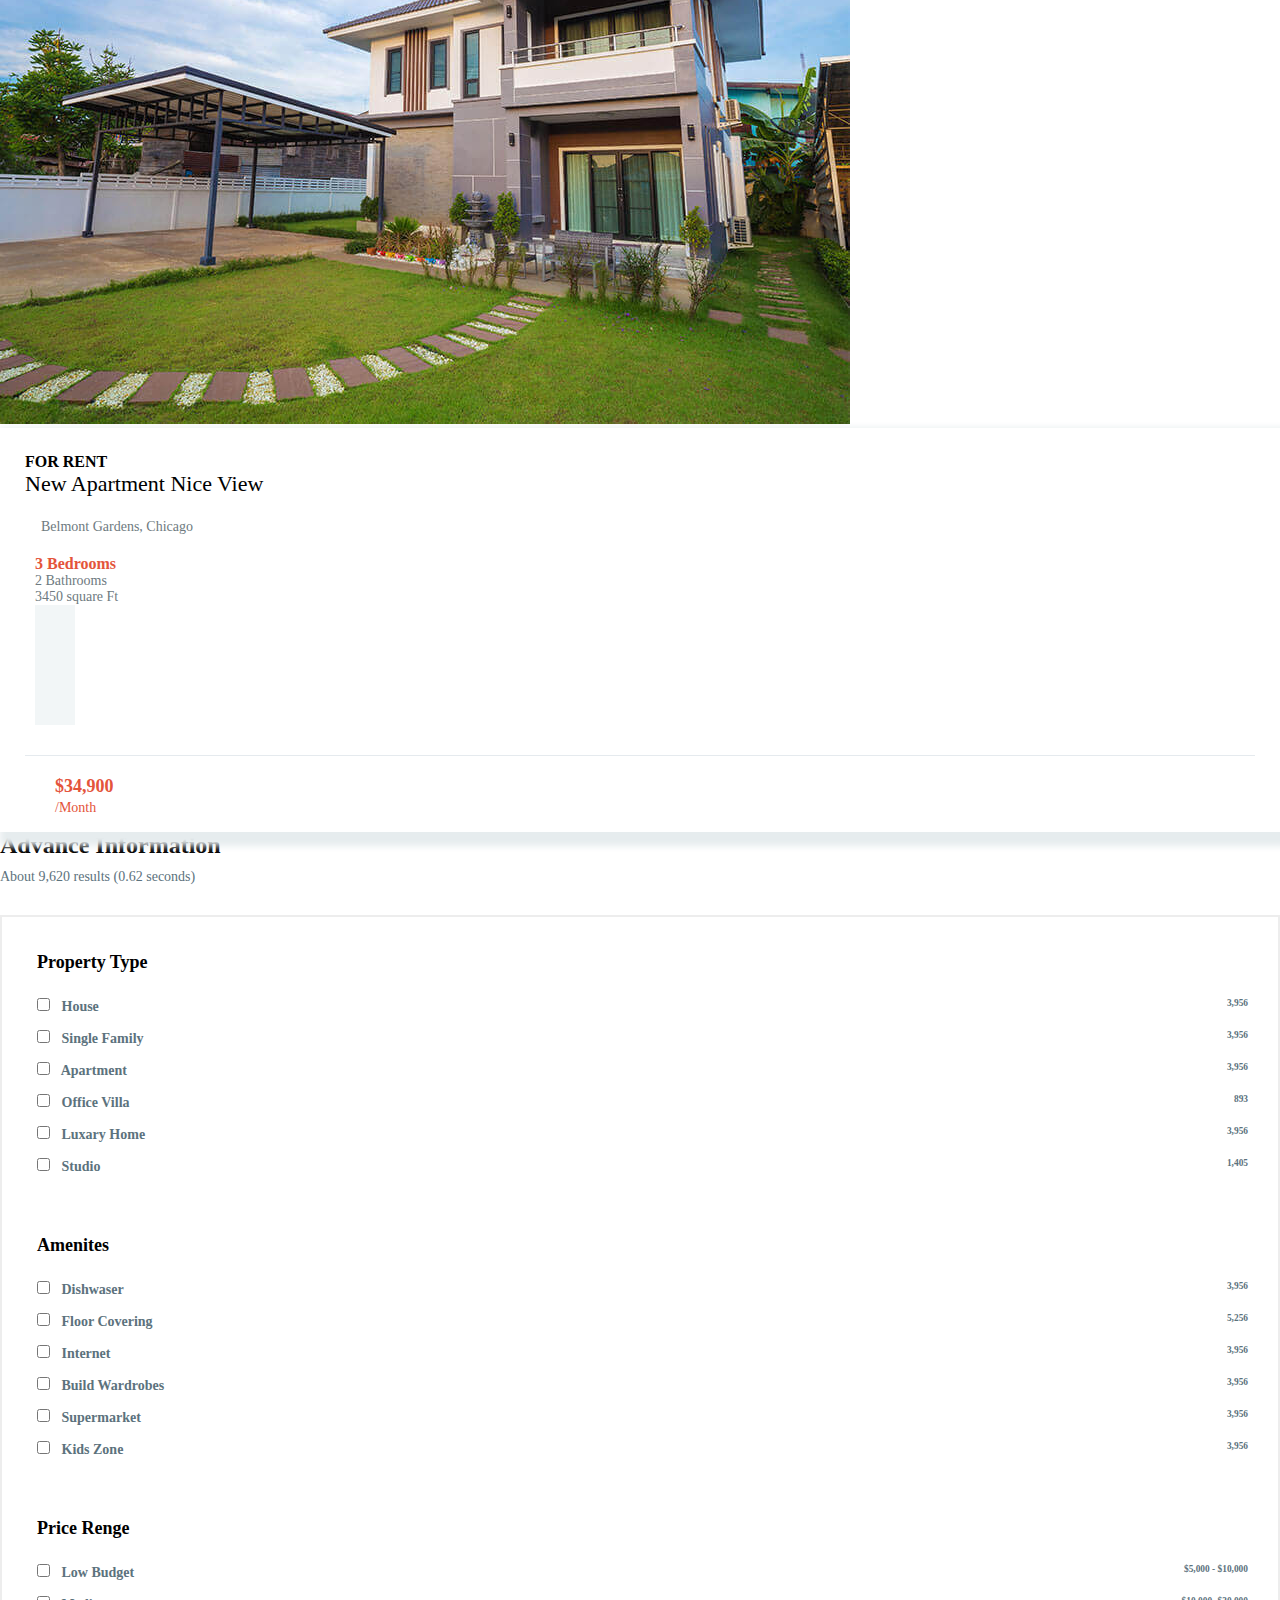
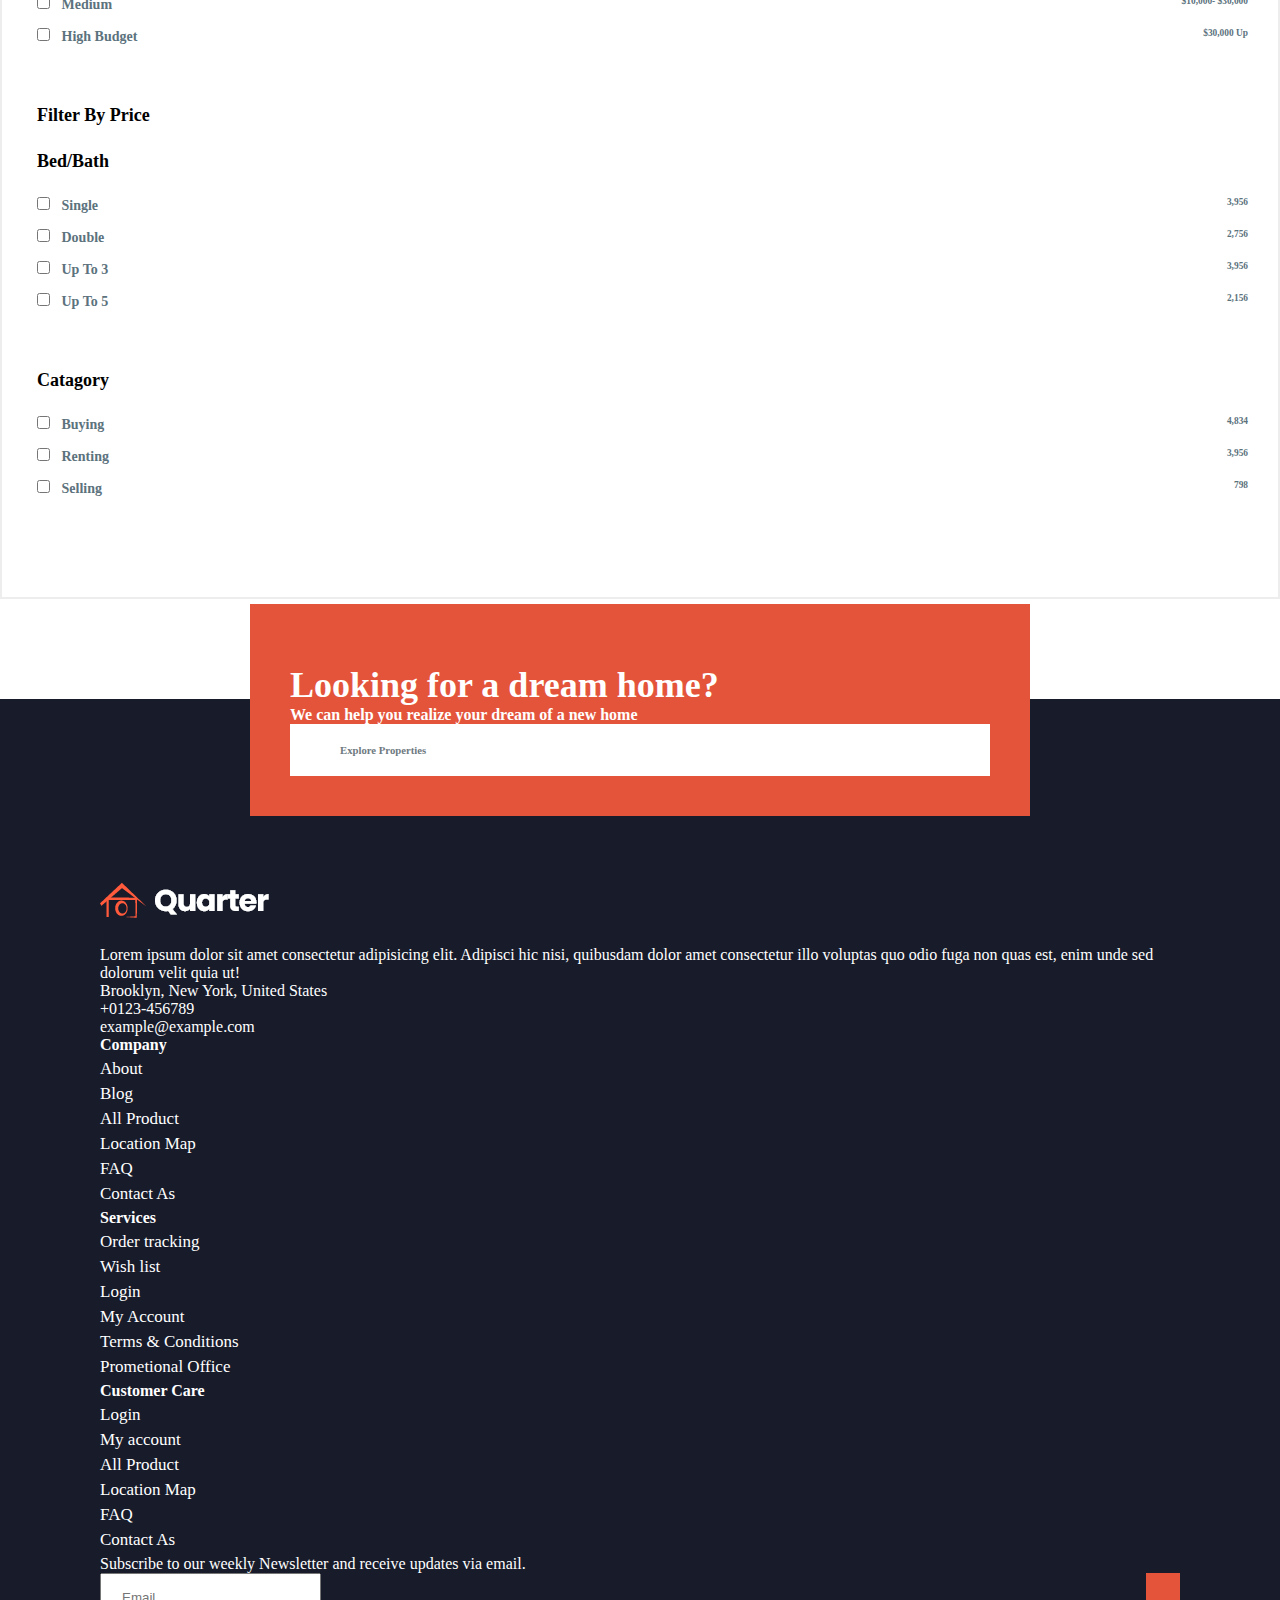
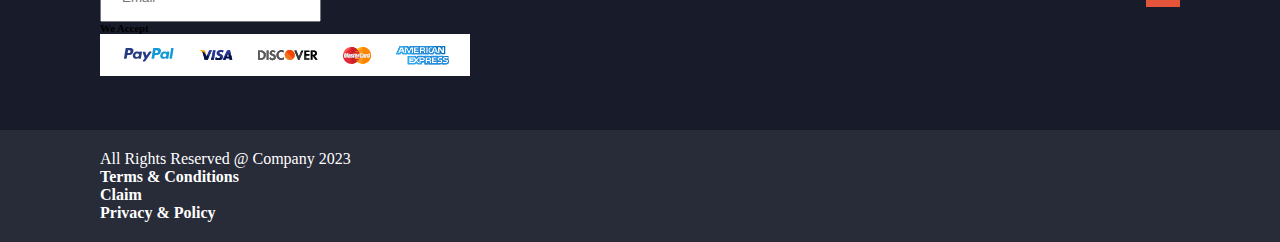
<file: property.html>
<!DOCTYPE html>
<html lang="en">

<head>
    <meta charset="UTF-8">
    <meta name="viewport" content="width=device-width, initial-scale=1.0">
    <link href="https://cdn.jsdelivr.net/npm/bootstrap@5.0.2/dist/css/bootstrap.min.css" rel="stylesheet" integrity="sha384-EVSTQN3/azprG1Anm3QDgpJLIm9Nao0Yz1ztcQTwFspd3yD65VohhpuuCOmLASjC" crossorigin="anonymous">
    <link rel="stylesheet" href="https://cdnjs.cloudflare.com/ajax/libs/font-awesome/6.4.0/css/all.min.css"
        integrity="sha512-iecdLmaskl7CVkqkXNQ/ZH/XLlvWZOJyj7Yy7tcenmpD1ypASozpmT/E0iPtmFIB46ZmdtAc9eNBvH0H/ZpiBw=="
        crossorigin="anonymous" referrerpolicy="no-referrer" />
    <link rel="stylesheet" href="assets/style/main.css">
    <title>Document</title>
</head>

<body>
    <header>
        <div class="head1">
            <div class="container">
                <div class="row">
                    <div class="col-md-7 d-flex">
                        <div class="header1 d-flex ">
                            <div class="iconbox">
                                <i class="fa-regular fa-envelope"></i>
                            </div>
                            <div class="textbox">
                                <a href=""> info@webmail.com</a>
                            </div>
                        </div>
                        <div class="header2 d-flex">
                            <div class="iconbox">
                                <i class="fa-solid fa-location-dot"></i>
                            </div>
                            <div class="textbox">
                                <a href="">15/A, Nest Tower, NYC</a>
                            </div>
                        </div>

                    </div>
                    <div class="col-md-5 center d-flex justify-content-end">
                        <div class="iconbox">
                            <i class="fa-brands fa-facebook-f"></i>
                            <i class="fa-brands fa-twitter"></i>
                            <i class="fa-brands fa-instagram"></i>
                            <i class="fa-brands fa-dribbble"></i>

                        </div>
                        <div class="textbox_add">
                            <a href="">Add listing</a>
                        </div>
                    </div>
                </div>
            </div>
        </div>
        <div class="head2">
            <div class="container">
                <div class="d-flex justify-content-between align-content-center">
                    <div class="logobox">
                        <img src="assets/img/logo.png" alt="">
                    </div>

                    <div class="d-flex align-items-center head2-responsive">
                        <div class="ahref">
                            <a href="">Home +</a>
                            <a href="">About +</a>
                            <a href="">Property +</a>
                            <a href="">New +</a>
                            <a href="">Pages +</a>
                            <a href="">Contact</a>

                        </div>


                    </div>
                    <div class="d-flex align-items-center justify-content-center ">
                        <div class="iconboxb">
                            <div class="iconbox">
                                <i class="fa-solid fa-magnifying-glass"></i>
                            </div>
                            <div class="iconbox">
                                <i class="fa-regular fa-user"></i>
                            </div>
                            <div class="iconbox">
                                <i class="fa-solid fa-cart-shopping"></i>
                            </div>
                        </div>

                    </div>
                </div>
            </div>


        </div>

    </header>
    <section class="feeds">
        <div class="container">
            <div class="row">
                <div class="col-md-12">
                    <h1>Property</h1>
                    <div class="textbox d-flex">
                        <div class="home d-flex">
                            <div class="iconbox">
                                <i class="fa-solid fa-house"></i>
                            </div>
                            <div class="ahref">
                                <a href="index.html">Home</a>
                            </div>
                        </div>
                        <div class="icon-arrow">
                            <i class="fa-solid fa-angle-right"></i>
                        </div>
                        <div class="blog">
                            <h6>Property</h6>
                        </div>

                    </div>
                </div>
            </div>
        </div>

    </section>
    <section class="property">
        <div class="container">
            <div class="row">
                <div class="col-lg-8">
                    <div class="property-1">
                        <div class="defoult d-flex align-items-center">
                            <div class="iconbox-large">
                                <i class="fa-solid fa-table-cells-large"></i>
                            </div>
                            <div class="iconbox-list">
                                <i class="fa-solid fa-list"></i>
                            </div>
                            <div class="sorting">
                                <select name="" id="">
                                    <option value="">Defoult Sorting</option>
                                    <option value="">Sort by popularity</option>
                                    <option value="">Sort by new arrivals</option>
                                    <option value="">Sort by popularity</option>
                                    <option value="">Sort by price: low to hight</option>
                                    <option value="">Sort by price: hight to low</option>
                                </select>
                            </div>
                            <div class="page">
                                <select name="" id="">
                                    <option value="">Per page 12</option>
                                    <option value="">Per page 20</option>
                                    <option value="">Per page 30</option>
                                    <option value="">Per page 50</option>
                                    <option value="">Per page 100</option>
                                </select>

                            </div>
                        </div>
                        <div class="search">
                            <form action="">
                                <input type="text" placeholder="Search your keybord">
                                <button>
                                    <i class="fa-solid fa-magnifying-glass"></i>
                                </button>
                            </form>
                        </div>
                        <div class="product">
                            <div class="row">
                                <div class="col-lg-6 mb-5">
                                    <div class="imgboxes">
                                        <div class="imgboxbig">
                                            <img class="w-100" src="assets/img/6.jpg" alt="">
                                        </div>
                                        <div class="imgbox">
                                            <img class="w-100" src="assets/img/author.jpg" alt="">
                                        </div>
                                    </div>
                                    <div class="textboxes">
                                        <h4>FOR RENT</h4>
                                        <div class="ahref-new">
                                            <a href="">New Apartment Nice View</a>
                                        </div>
                                        <div class="ahref-location d-flex">
                                            <i class="fa-solid fa-location-dot"></i>
                                            <a href="">Belmont Gardens, Chicago</a>
                                        </div>
                                        <div class="rooms d-flex">
                                            <div class="bedr">
                                                <h6>3 Bedrooms</h6>
                                            </div>
                                            <div class="bahtr">
                                                <h6>2 Bathrooms</h6>
                                            </div>
                                            <div class="square">
                                                <h6>3450 square Ft</h6>
                                            </div>
                                        </div>
                                        <div class="iconbox d-flex">
                                            <i class="fa-solid fa-up-right-and-down-left-from-center"></i>
                                            <i class="fa-regular fa-heart"></i>
                                            <i class="fa-solid fa-circle-plus"></i>
                                        </div>
                                        <div class="product-info d-flex">
                                            <h6>$34,900</h6>
                                            <h5>/Month</h5>
                                        </div>
                                    </div>

    
                                </div>
                                <div class="col-lg-6  mb-5">
                                    <div class="imgboxes">
                                        <div class="imgboxbig">
                                            <img class="w-100" src="assets/img/2 (3).jpg" alt="">
                                        </div>
                                        <div class="imgbox">
                                            <img class="w-100" src="assets/img/author.jpg" alt="">
                                        </div>
                                    </div>
                                    <div class="textboxes">
                                        <h4>FOR RENT</h4>
                                        <div class="ahref-new">
                                            <a href="">New Apartment Nice View</a>
                                        </div>
                                        <div class="ahref-location d-flex">
                                            <i class="fa-solid fa-location-dot"></i>
                                            <a href="">Belmont Gardens, Chicago</a>
                                        </div>
                                        <div class="rooms d-flex">
                                            <div class="bedr">
                                                <h6>3 Bedrooms</h6>
                                            </div>
                                            <div class="bahtr">
                                                <h6>2 Bathrooms</h6>
                                            </div>
                                            <div class="square">
                                                <h6>3450 square Ft</h6>
                                            </div>
                                        </div>
                                        <div class="iconbox d-flex">
                                            <i class="fa-solid fa-up-right-and-down-left-from-center"></i>
                                            <i class="fa-regular fa-heart"></i>
                                            <i class="fa-solid fa-circle-plus"></i>
                                        </div>
                                        <div class="product-info d-flex">
                                            <h6>$34,900</h6>
                                            <h5>/Month</h5>
                                        </div>
                                    </div>

    
                                </div>
                                <div class="col-lg-6  mb-5">
                                    <div class="imgboxes">
                                        <div class="imgboxbig">
                                            <img class="w-100" src="assets/img/3 (5).jpg" alt="">
                                        </div>
                                        <div class="imgbox">
                                            <img class="w-100" src="assets/img/author.jpg" alt="">
                                        </div>
                                    </div>
                                    <div class="textboxes">
                                        <h4>FOR RENT</h4>
                                        <div class="ahref-new">
                                            <a href="">New Apartment Nice View</a>
                                        </div>
                                        <div class="ahref-location d-flex">
                                            <i class="fa-solid fa-location-dot"></i>
                                            <a href="">Belmont Gardens, Chicago</a>
                                        </div>
                                        <div class="rooms d-flex">
                                            <div class="bedr">
                                                <h6>3 Bedrooms</h6>
                                            </div>
                                            <div class="bahtr">
                                                <h6>2 Bathrooms</h6>
                                            </div>
                                            <div class="square">
                                                <h6>3450 square Ft</h6>
                                            </div>
                                        </div>
                                        <div class="iconbox d-flex">
                                            <i class="fa-solid fa-up-right-and-down-left-from-center"></i>
                                            <i class="fa-regular fa-heart"></i>
                                            <i class="fa-solid fa-circle-plus"></i>
                                        </div>
                                        <div class="product-info d-flex">
                                            <h6>$34,900</h6>
                                            <h5>/Month</h5>
                                        </div>
                                    </div>

    
                                </div>
                                <div class="col-lg-6  mb-5">
                                    <div class="imgboxes">
                                        <div class="imgboxbig">
                                            <img class="w-100" src="assets/img/4 (4).jpg" alt="">
                                        </div>
                                        <div class="imgbox">
                                            <img class="w-100" src="assets/img/author.jpg" alt="">
                                        </div>
                                    </div>
                                    <div class="textboxes">
                                        <h4>FOR RENT</h4>
                                        <div class="ahref-new">
                                            <a href="">New Apartment Nice View</a>
                                        </div>
                                        <div class="ahref-location d-flex">
                                            <i class="fa-solid fa-location-dot"></i>
                                            <a href="">Belmont Gardens, Chicago</a>
                                        </div>
                                        <div class="rooms d-flex">
                                            <div class="bedr">
                                                <h6>3 Bedrooms</h6>
                                            </div>
                                            <div class="bahtr">
                                                <h6>2 Bathrooms</h6>
                                            </div>
                                            <div class="square">
                                                <h6>3450 square Ft</h6>
                                            </div>
                                        </div>
                                        <div class="iconbox d-flex">
                                            <i class="fa-solid fa-up-right-and-down-left-from-center"></i>
                                            <i class="fa-regular fa-heart"></i>
                                            <i class="fa-solid fa-circle-plus"></i>
                                        </div>
                                        <div class="product-info d-flex">
                                            <h6>$34,900</h6>
                                            <h5>/Month</h5>
                                        </div>
                                    </div>

    
                                </div>
                                <div class="col-lg-6  mb-5">
                                    <div class="imgboxes">
                                        <div class="imgboxbig">
                                            <img class="w-100" src="assets/img/5.jpg" alt="">
                                        </div>
                                        <div class="imgbox">
                                            <img class="w-100" src="assets/img/author.jpg" alt="">
                                        </div>
                                    </div>
                                    <div class="textboxes">
                                        <h4>FOR RENT</h4>
                                        <div class="ahref-new">
                                            <a href="">New Apartment Nice View</a>
                                        </div>
                                        <div class="ahref-location d-flex">
                                            <i class="fa-solid fa-location-dot"></i>
                                            <a href="">Belmont Gardens, Chicago</a>
                                        </div>
                                        <div class="rooms d-flex">
                                            <div class="bedr">
                                                <h6>3 Bedrooms</h6>
                                            </div>
                                            <div class="bahtr">
                                                <h6>2 Bathrooms</h6>
                                            </div>
                                            <div class="square">
                                                <h6>3450 square Ft</h6>
                                            </div>
                                        </div>
                                        <div class="iconbox d-flex">
                                            <i class="fa-solid fa-up-right-and-down-left-from-center"></i>
                                            <i class="fa-regular fa-heart"></i>
                                            <i class="fa-solid fa-circle-plus"></i>
                                        </div>
                                        <div class="product-info d-flex">
                                            <h6>$34,900</h6>
                                            <h5>/Month</h5>
                                        </div>
                                    </div>

    
                                </div>
                                <div class="col-lg-6 mb-5">
                                    <div class="imgboxes">
                                        <div class="imgboxbig">
                                            <img class="w-100" src="assets/img/6.jpg" alt="">
                                        </div>
                                        <div class="imgbox">
                                            <img class="w-100" src="assets/img/author.jpg" alt="">
                                        </div>
                                        <div class="textboxes">
                                            <h4>FOR RENT</h4>
                                            <div class="ahref-new">
                                                <a href="">New Apartment Nice View</a>
                                            </div>
                                            <div class="ahref-location d-flex">
                                                <i class="fa-solid fa-location-dot"></i>
                                                <a href="">Belmont Gardens, Chicago</a>
                                            </div>
                                            <div class="rooms d-flex">
                                                <div class="bedr">
                                                    <h6>3 Bedrooms</h6>
                                                </div>
                                                <div class="bahtr">
                                                    <h6>2 Bathrooms</h6>
                                                </div>
                                                <div class="square">
                                                    <h6>3450 square Ft</h6>
                                                </div>
                                            </div>
                                            <div class="iconbox  d-flex">
                                                <i class="fa-solid fa-up-right-and-down-left-from-center"></i>
                                                <i class="fa-regular fa-heart"></i>
                                                <i class="fa-solid fa-circle-plus"></i>
                                            </div>
                                            <div class="product-info d-flex">
                                                <h6>$34,900</h6>
                                                <h5>/Month</h5>
                                            </div>
                                        </div>

    
                                    </div>
                                </div>
                            </div>
                        </div>
                    </div>
                </div>
                <div class="col-lg-4">
                    <div class="advance-textbox">
                        <h1>Advance Information</h1>
                        <p>About 9,620 results (0.62 seconds)</p>
                    </div>
                    <div class="menu">
                        <h1>Property Type</h1>
                        <ul>
                            <li>
                                <a href="" >
                                    <div class="check">
                                        <input type="checkbox">
                                        House
                                    </div>
                                    <h6>3,956</h6>
                                </a>
                            </li>
                            <li>
                                <a href="">
                                    <div class="check">
                                        <input type="checkbox">
                                        Single Family
                                    </div>
                                    <h6>3,956</h6>
                                </a>
                            </li>
                            <li>
                                <a href="">
                                    <div class="check">
                                        <input type="checkbox">
                                        Apartment
                                    </div>
                                    <h6>3,956</h6>
                                </a>
                            </li>
                            <li>
                                <a href="">
                                    <div class="check">
                                        <input type="checkbox">
                                        Office Villa
                                    </div>
                                    <h6>893</h6>
                                </a>
                            </li>
                            <li>
                                <a href="">
                                    <div class="check">
                                        <input type="checkbox">
                                        Luxary Home
                                    </div>
                                    <h6>3,956</h6>
                                </a>
                            </li>
                            <li>
                                <a href="">
                                    <div class="check">
                                        <input type="checkbox">
                                        Studio
                                    </div>
                                    <h6>1,405</h6>
                                </a>
                            </li>
                        </ul>
                        <h1>Amenites</h1>
                        <ul>
                            <li>
                                <a href="">
                                    <div class="check">
                                        <input type="checkbox">
                                        Dishwaser
                                    </div>
                                    <h6>3,956</h6>
                                </a>
                            </li>
                            <li>
                                <a href="">
                                    <div class="check">
                                        <input type="checkbox">
                                        Floor Covering
                                    </div>
                                    <h6>5,256</h6>
                                </a>
                            </li>
                            <li>
                                <a href="">
                                    <div class="check">
                                        <input type="checkbox">
                                        Internet
                                    </div>
                                    <h6>3,956</h6>
                                </a>
                            </li>
                            <li>
                                <a href="">
                                    <div class="check">
                                        <input type="checkbox">
                                        Build Wardrobes
                                    </div>
                                    <h6>3,956</h6>
                                </a>
                            </li>
                            <li>
                                <a href="">
                                    <div class="check">
                                        <input type="checkbox">
                                     Supermarket
                                    </div>
                                    <h6>3,956</h6>
                                </a>
                            </li>
                            <li>
                                <a href="">
                                    <div class="check">
                                        <input type="checkbox">
                                        Kids Zone
                                    </div>
                                    <h6>3,956</h6>
                                </a>
                            </li>
                        </ul>
                        <h1>Price Renge</h1>
                        <ul>
                            <li>
                                <a href="">
                                    <div class="check">
                                        <input type="checkbox">
                                        Low Budget
                                    </div>
                                    <h6>$5,000 - $10,000</h6>
                                </a>
                            </li>
                            <li>
                                <a href="">
                                    <div class="check">
                                        <input type="checkbox">
                                        Medium
                                    </div>
                                    <h6>$10,000- $30,000</h6>
                                </a>
                            </li>
                            <li>
                                <a href="">
                                    <div class="check">
                                        <input type="checkbox">
                                        High Budget
                                    </div>
                                    <h6>$30,000 Up</h6>
                                </a>
                            </li>
                        </ul>
                        <h1>Filter By Price</h1>

                        <h1>Bed/Bath</h1>
                        <ul>
                            <li>
                                <a href="">
                                    <div class="check">
                                        <input type="checkbox">
                                        Single
                                    </div>
                                    <h6>3,956</h6>
                                </a>
                            </li>
                            <li>
                                <a href="">
                                    <div class="check">
                                        <input type="checkbox">
                                        Double
                                    </div>
                                    <h6>2,756</h6>
                                </a>
                            </li>
                            <li>
                                <a href="">
                                    <div class="check">
                                        <input type="checkbox">
                                        Up To 3
                                    </div>
                                    <h6>3,956</h6>
                                </a>
                            </li>
                            <li>
                                <a href="">
                                    <div class="check">
                                        <input type="checkbox">
                                        Up To 5
                                    </div>
                                    <h6>2,156</h6>
                                </a>
                            </li>

                        </ul>
                        <h1>Catagory</h1>
                        <ul>
                            <li>
                                <a href="">
                                    <div class="check">
                                        <input type="checkbox">
                                        Buying
                                    </div>
                                    <h6>4,834</h6>
                                </a>
                            </li>
                            <li>
                                <a href="">
                                    <div class="check">
                                        <input type="checkbox">
                                        Renting
                                    </div>
                                    <h6>3,956</h6>
                                </a>
                            </li>
                            <li>
                                <a href="">
                                    <div class="check">
                                        <input type="checkbox">
                                        Selling
                                    </div>
                                    <h6>798</h6>
                                </a>
                            </li>
                            
                        </ul>
                    </div>

                </div>
            </div>
        </div>

    </section>
    <footer class="footer-full">
        <div class="footer">
            <div class="look">
                <div class="container">
                    <div class="row">
                        <div class="col-md-7">
                            <div class="textbox">
                                <h1>Looking for a dream home?</h1>
                                <h2>We can help you realize your dream of a new home</h2>
                            </div>

                        </div>
                        <div class="col-md-5 d-flex justify-content-center align-items-center">
                            <div class="ahref-btn">
                                <a href="">
                                    <div class="textbox">
                                        <h6>Explore Properties</h6>
                                    </div>
                                    <div class="iconbox">
                                        <i class="fa-solid fa-arrow-right"></i>
                                    </div>
                                </a>
                            </div>

                        </div>
                    </div>
                </div>

            </div>
            <div class="container-fluid">
                <div class="row">
                    <div class="col-lg-3">
                        <div class="quarter">
                            <div class="imgbox">
                                <img class="w-100" src="assets/img/logo-2.png" alt="">
                            </div>
                            <div class="textbox">
                                <p>Lorem ipsum dolor sit amet consectetur adipisicing elit. Adipisci hic nisi, quibusdam
                                    dolor
                                    amet consectetur illo voluptas quo odio fuga non quas est, enim unde sed dolorum
                                    velit
                                    quia
                                    ut!</p>
                            </div>
                            <div class="footer-adres">
                                <ul>
                                    <li>
                                        <div class="adres d-flex">
                                            <div class="iconbox">
                                                <i class="fa-solid fa-location-dot"></i>
                                            </div>
                                            <div class="textbox">
                                                <p>Brooklyn, New York, United States</p>
                                            </div>
                                        </div>
                                    </li>
                                    <li>
                                        <div class="adres d-flex">
                                            <div class="iconbox">
                                                <i class="fa-solid fa-phone"></i>
                                            </div>
                                            <div class="textbox">
                                                <p>+0123-456789</p>
                                            </div>
                                        </div>
                                    </li>
                                    <li>
                                        <div class="adres d-flex">
                                            <div class="iconbox">
                                                <i class="fa-regular fa-envelope"></i>
                                            </div>
                                            <div class="textbox">
                                                <p>example@example.com</p>
                                            </div>
                                        </div>
                                    </li>
                                </ul>
                            </div>
                            <div class="footer-icon d-flex">
                                <a href="">
                                    <i class="fa-brands fa-facebook-f"></i>
                                </a>
                                <a href="">
                                    <i class="fa-brands fa-twitter"></i>
                                </a>
                                <a href="">
                                    <i class="fa-brands fa-linkedin"></i>
                                </a>
                                <a href="">
                                    <i class="fa-brands fa-youtube"></i>
                                </a>
                            </div>
                        </div>

                    </div>
                    <div class="col-lg-2">
                        <div class="company">
                            <div class="textbox">
                                <h4>Company</h4>
                            </div>
                            <ul>
                                <li>
                                    <a href="">About</a>
                                </li>
                                <li>
                                    <a href="">Blog</a>
                                </li>
                                <li>
                                    <a href="">All Product</a>
                                </li>
                                <li>
                                    <a href="">Location Map</a>
                                </li>
                                <li>
                                    <a href="">FAQ</a>
                                </li>
                                <li>
                                    <a href="">Contact As</a>
                                </li>
                            </ul>
                        </div>

                    </div>
                    <div class="col-lg-2">
                        <div class="company">
                            <div class="textbox">
                                <h4>Services</h4>
                            </div>
                            <ul>
                                <li>
                                    <a href="">Order tracking</a>
                                </li>
                                <li>
                                    <a href="">Wish list</a>
                                </li>
                                <li>
                                    <a href="">Login</a>
                                </li>
                                <li>
                                    <a href="">My Account</a>
                                </li>
                                <li>
                                    <a href="">Terms & Conditions</a>
                                </li>
                                <li>
                                    <a href="">Prometional Office</a>
                                </li>
                            </ul>
                        </div>

                    </div>
                    <div class="col-lg-2">
                        <div class="company">
                            <div class="textbox">
                                <h4>Customer Care</h4>
                            </div>
                            <ul>
                                <li>
                                    <a href="">Login</a>
                                </li>
                                <li>
                                    <a href="">My account</a>
                                </li>
                                <li>
                                    <a href="">All Product</a>
                                </li>
                                <li>
                                    <a href="">Location Map</a>
                                </li>
                                <li>
                                    <a href="">FAQ</a>
                                </li>
                                <li>
                                    <a href="">Contact As</a>
                                </li>
                            </ul>
                        </div>

                    </div>
                    <div class="col-lg-3">
                        <div class="letter">
                            <div class="textbox">
                                <p>Subscribe to our weekly Newsletter and receive updates via email.</p>
                            </div>
                            <form>
                                <input class="w-100" type="text" placeholder="Email">
                                <div class="btn-footer">
                                    <button>
                                        <i class="fa-solid fa-location-arrow"></i>
                                    </button>
                                </div>
                            </form>
                            <div class="textbox-2">
                                <h6>We Accept</h6>
                            </div>
                            <div class="imgbox">
                                <img class="w-100" src="assets/img/payment-4.png" alt="">
                            </div>
                        </div>
                    </div>

                </div>
            </div>
        </div>
        <div class="footer-1">
            <div class="container-fluid">
                <div class="row">
                    <div class="col-md-12">
                        <div class="footer-2 d-flex justify-content-between">
                            <div class="textbox-1">
                                <p>All Rights Reserved @ Company 2023</p>
                            </div>
                            <div class="textbox-2  d-flex">
                                <p>Terms & Conditions</p>
                                <p>Claim </p>
                                <p>Privacy & Policy</p>
                            </div>
                        </div>
                    </div>
                </div>
            </div>
        </div>


    </footer>


    <script src="https://cdn.jsdelivr.net/npm/bootstrap@5.0.2/dist/js/bootstrap.bundle.min.js"
        integrity="sha384-MrcW6ZMFYlzcLA8Nl+NtUVF0sA7MsXsP1UyJoMp4YLEuNSfAP+JcXn/tWtIaxVXM"
        crossorigin="anonymous"></script>
</body>

</html>
</file>
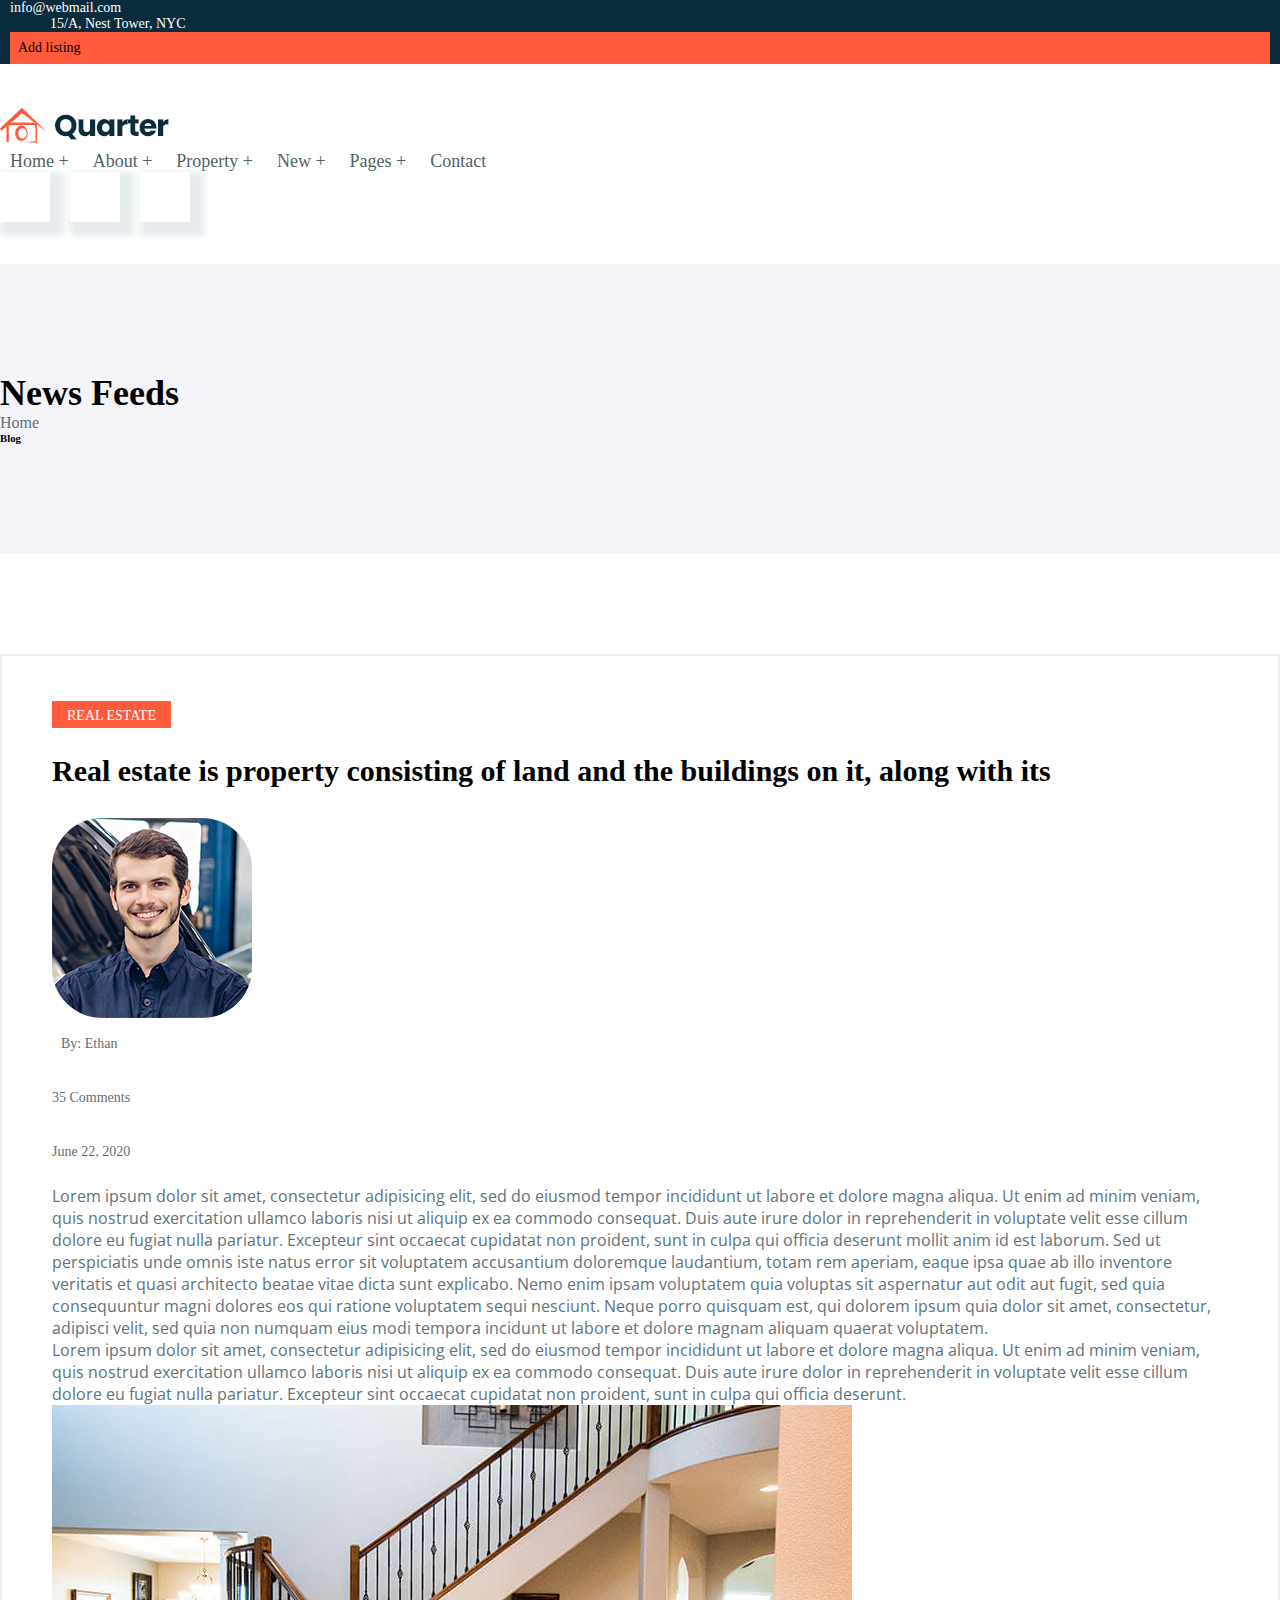
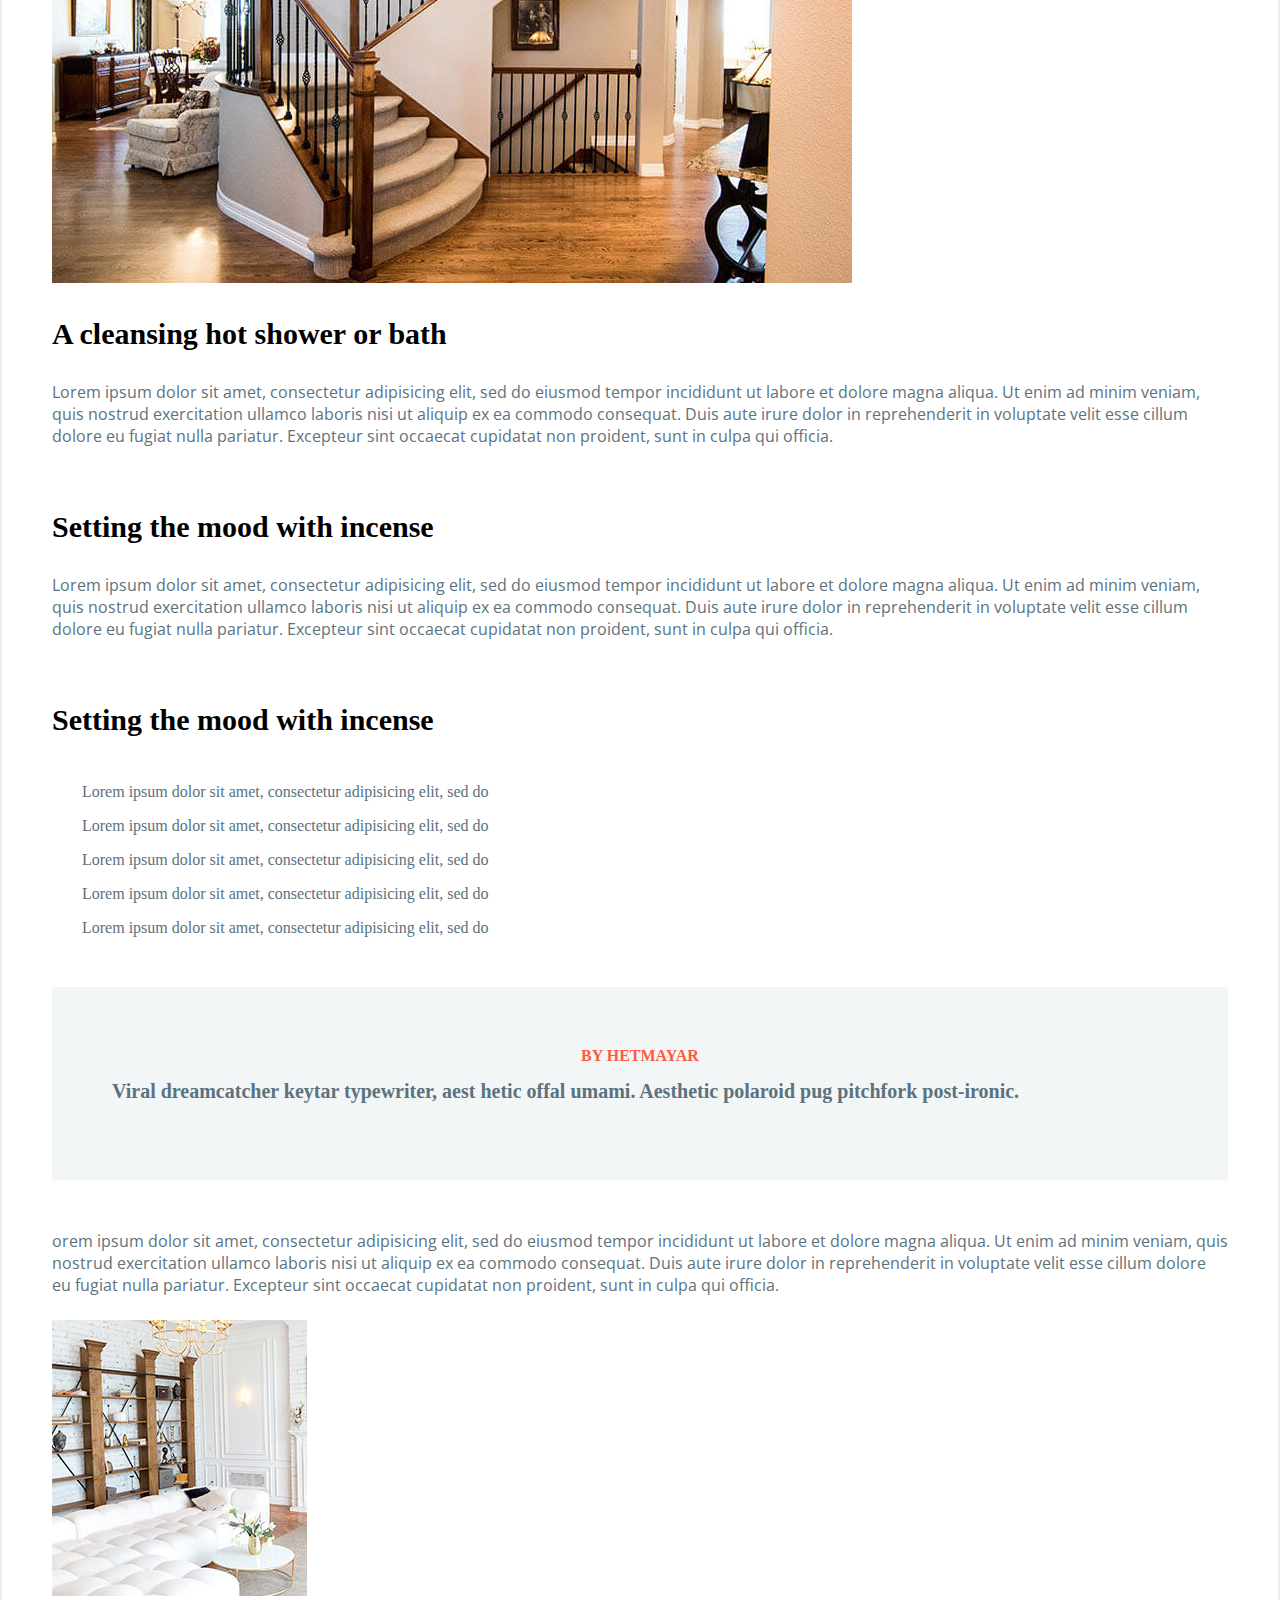
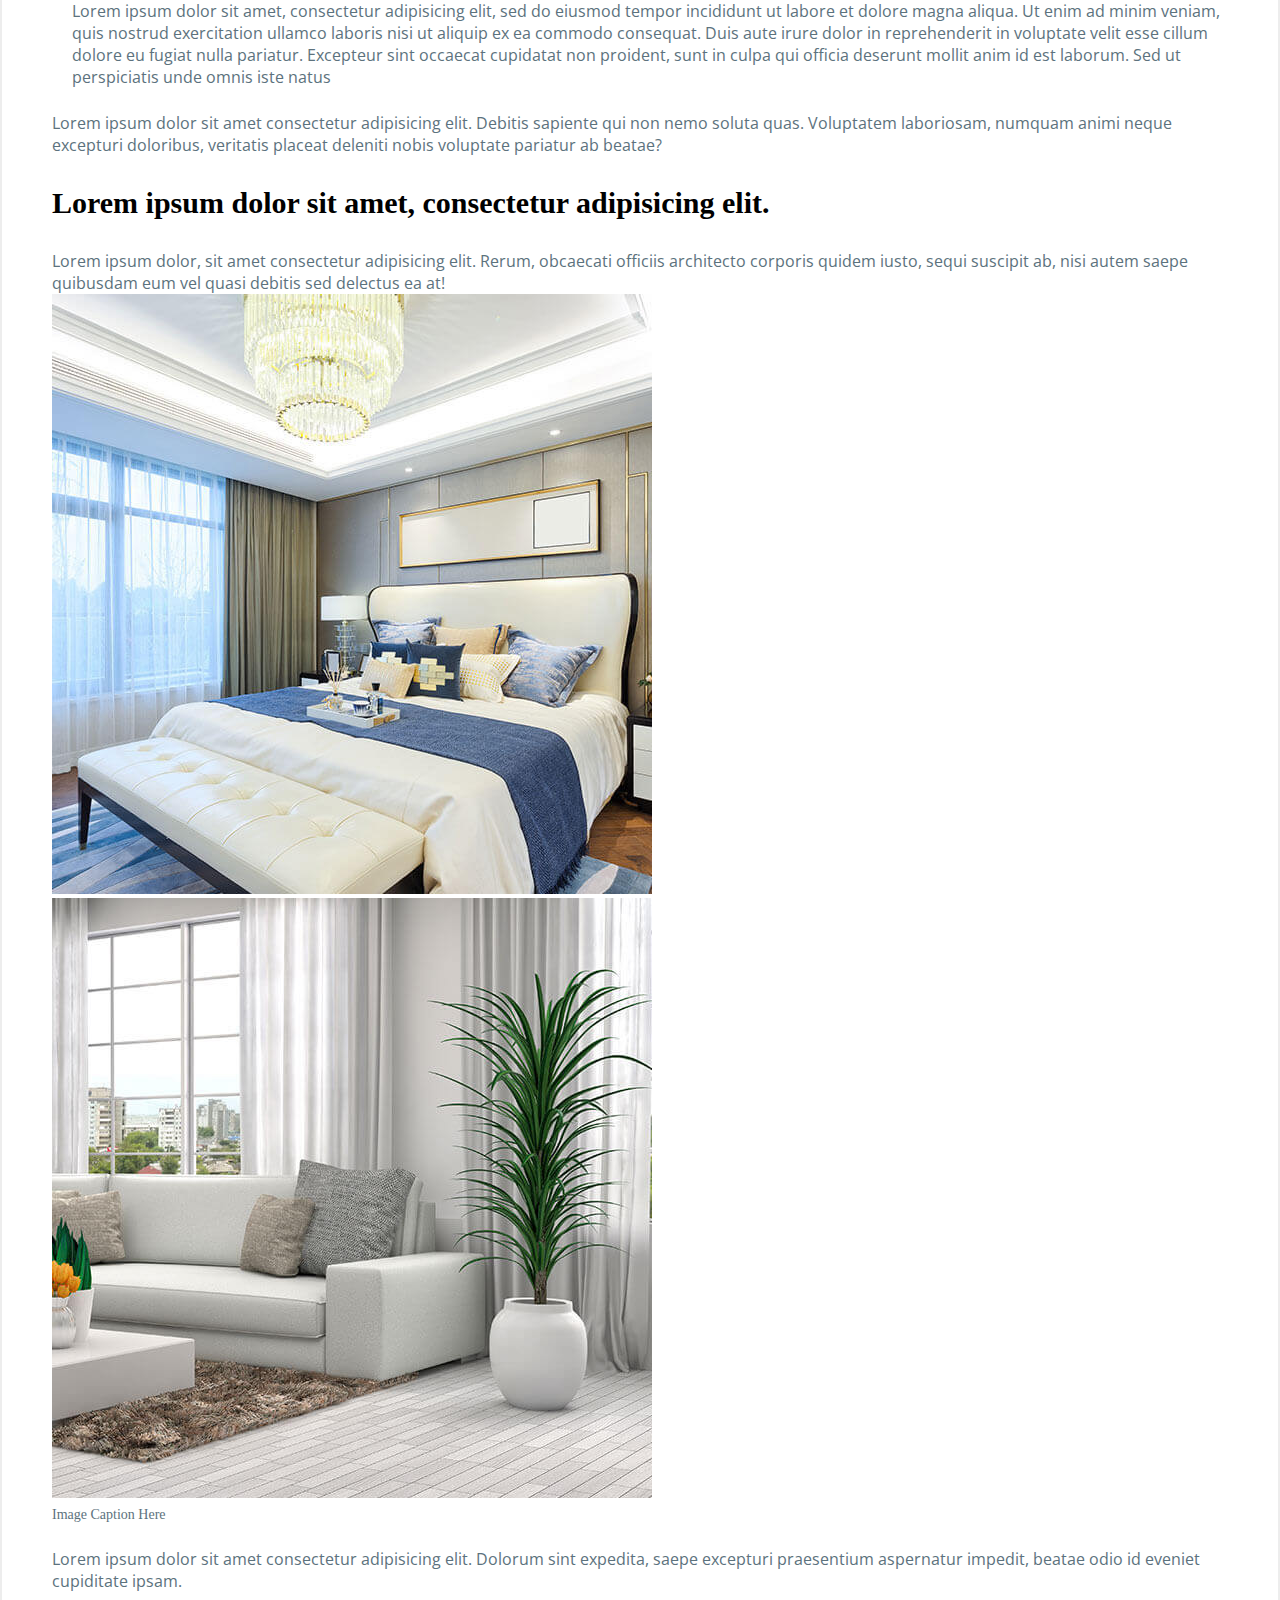
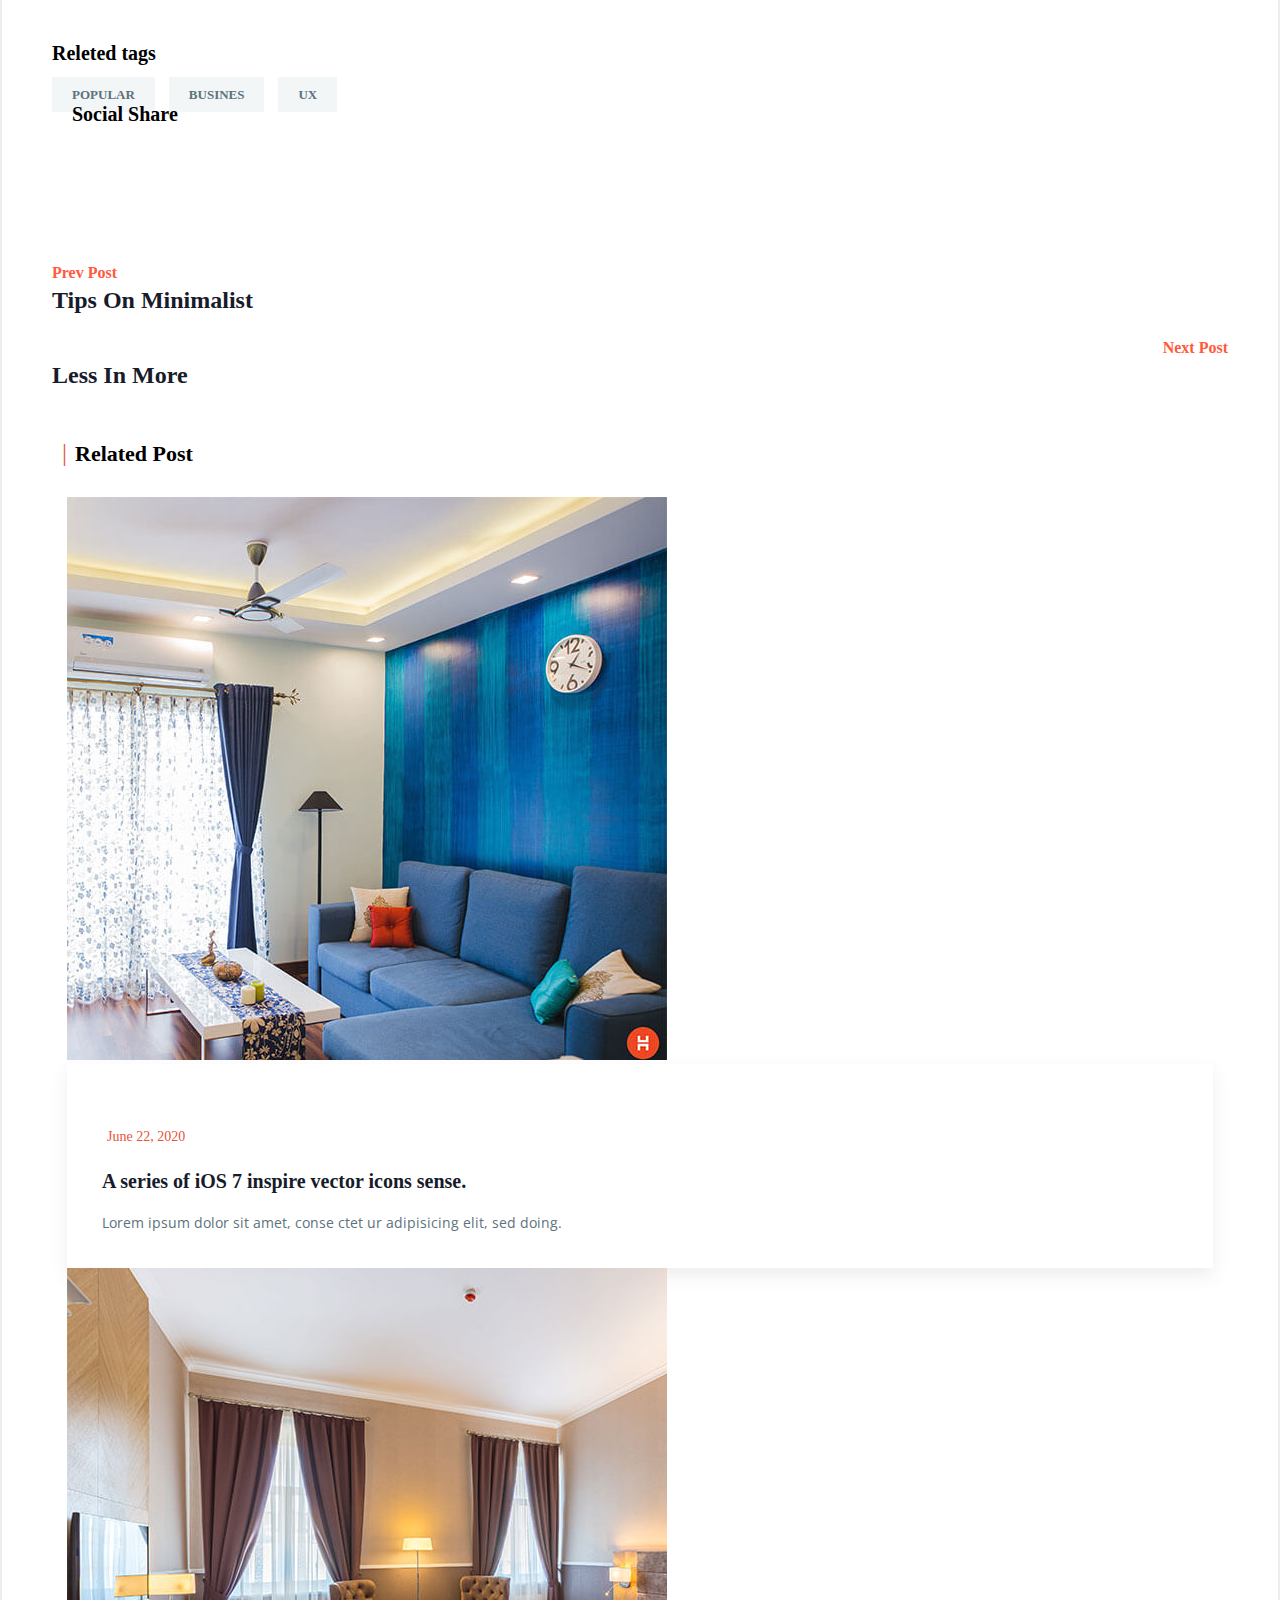
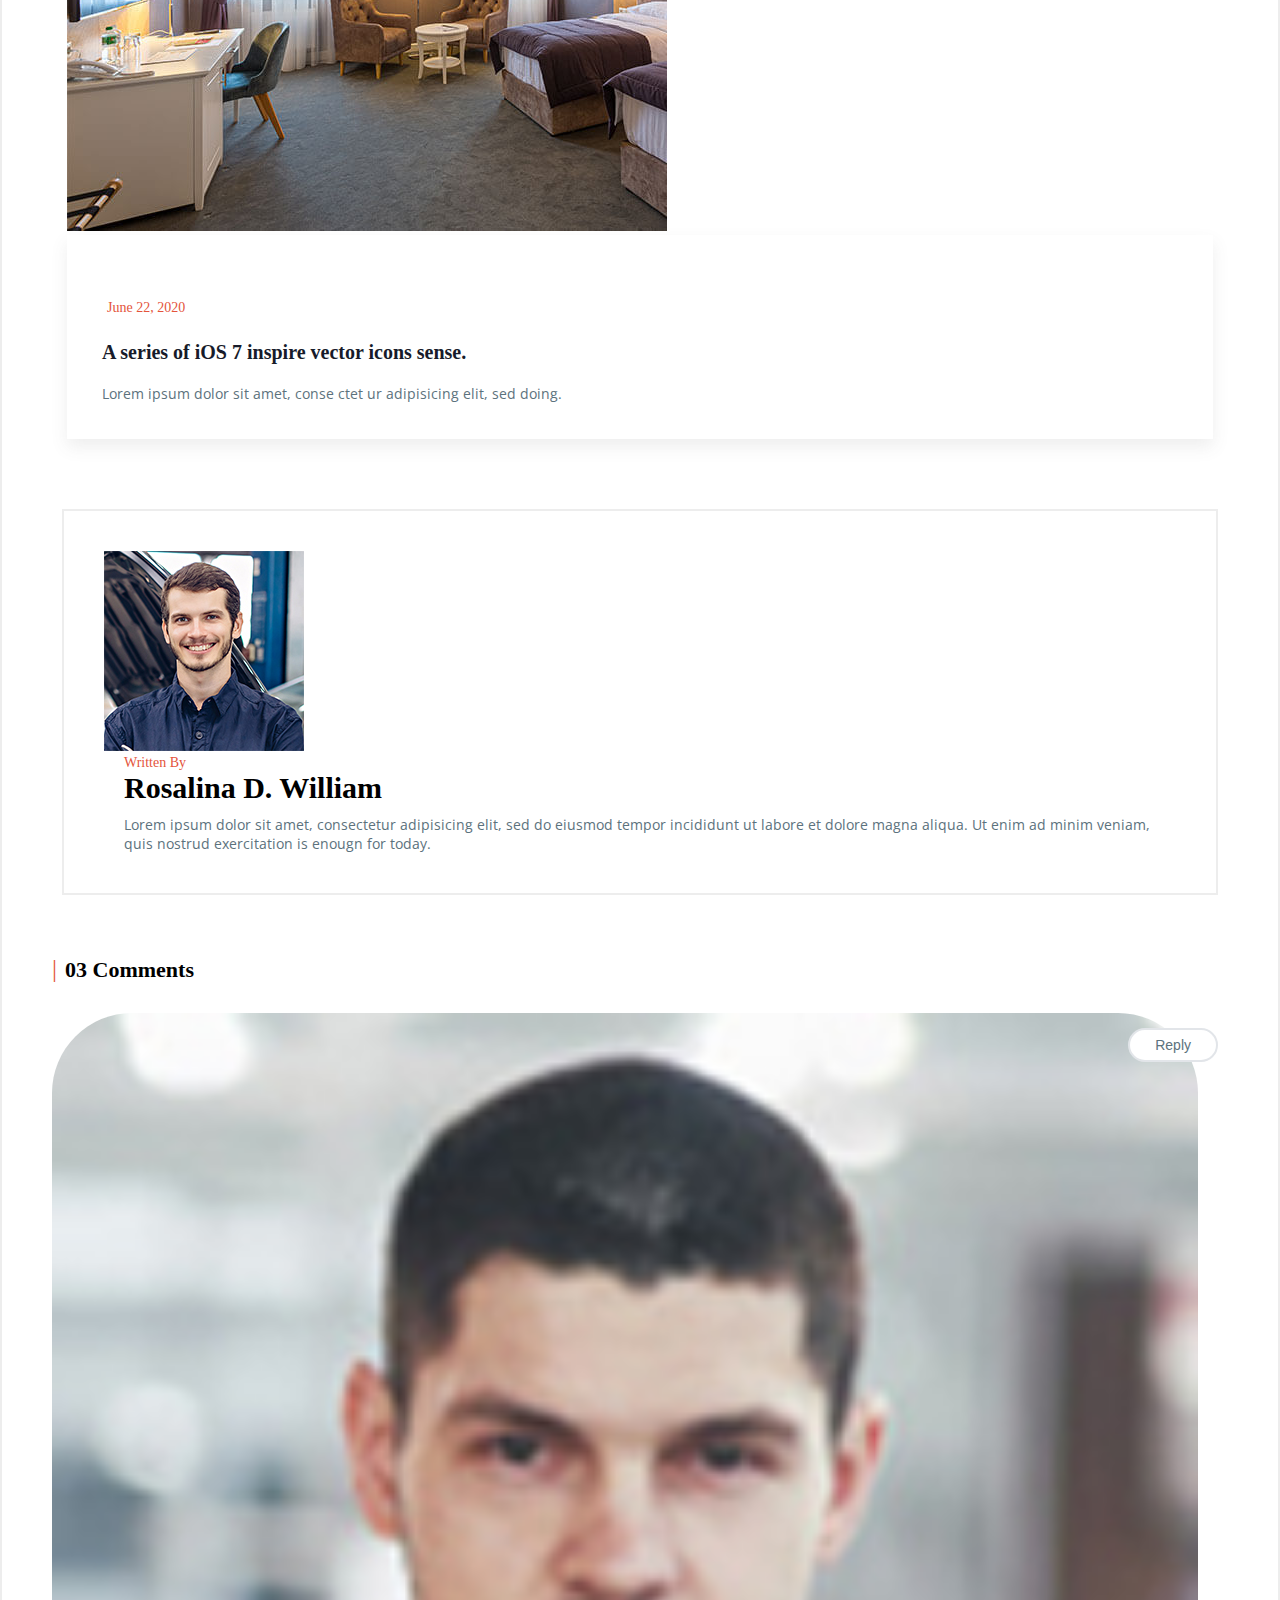
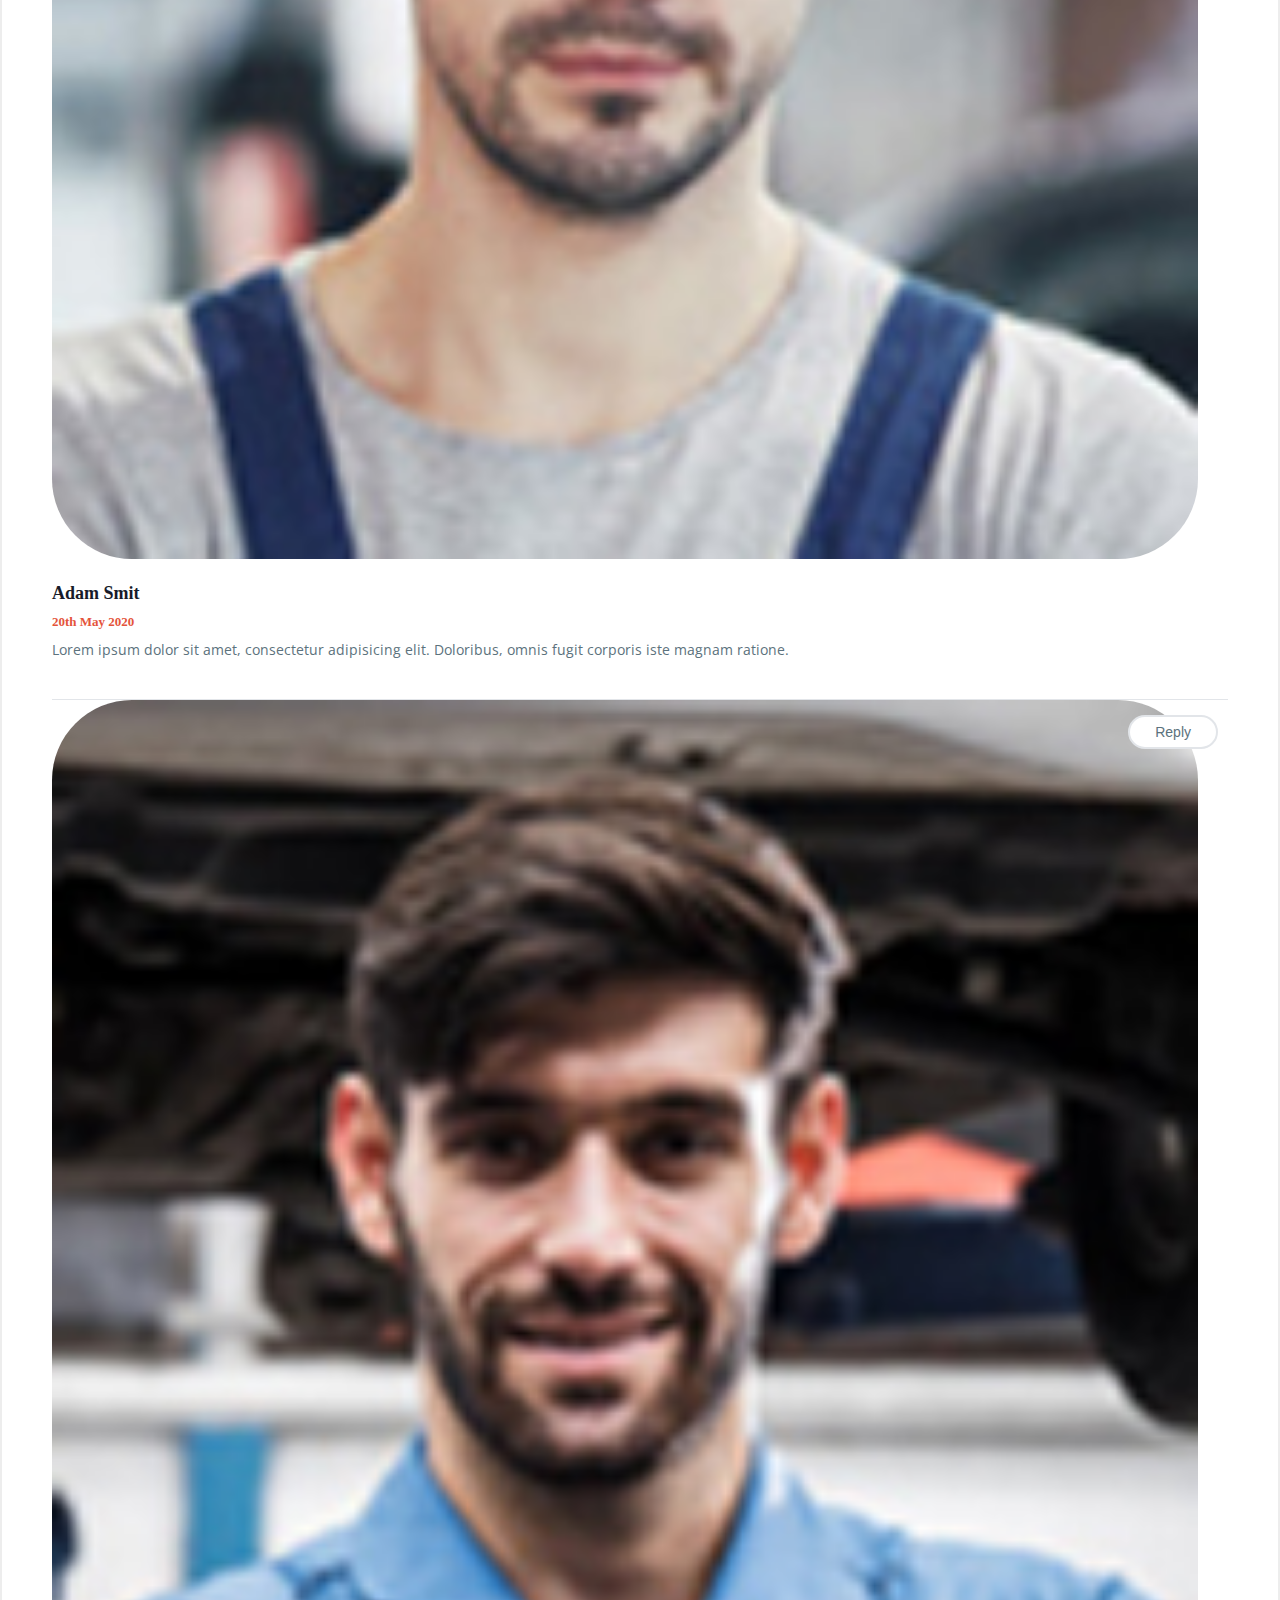
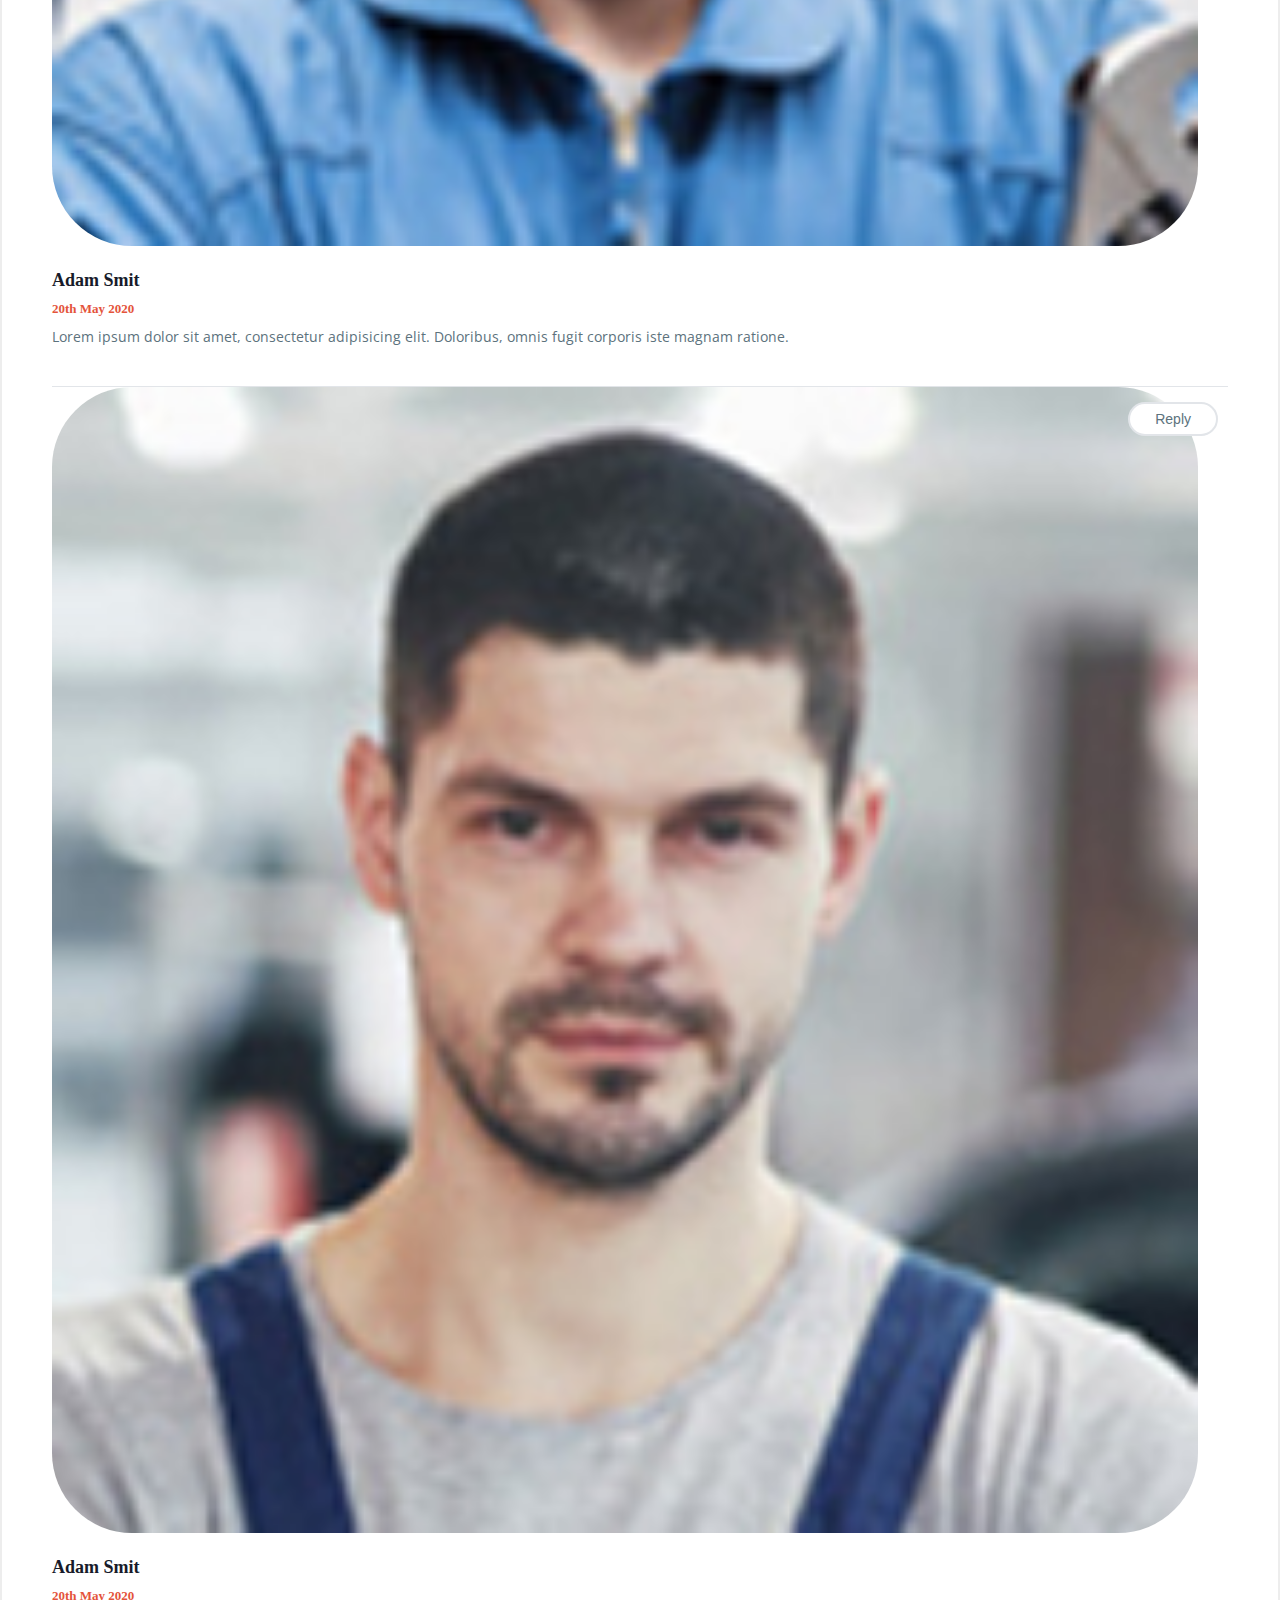
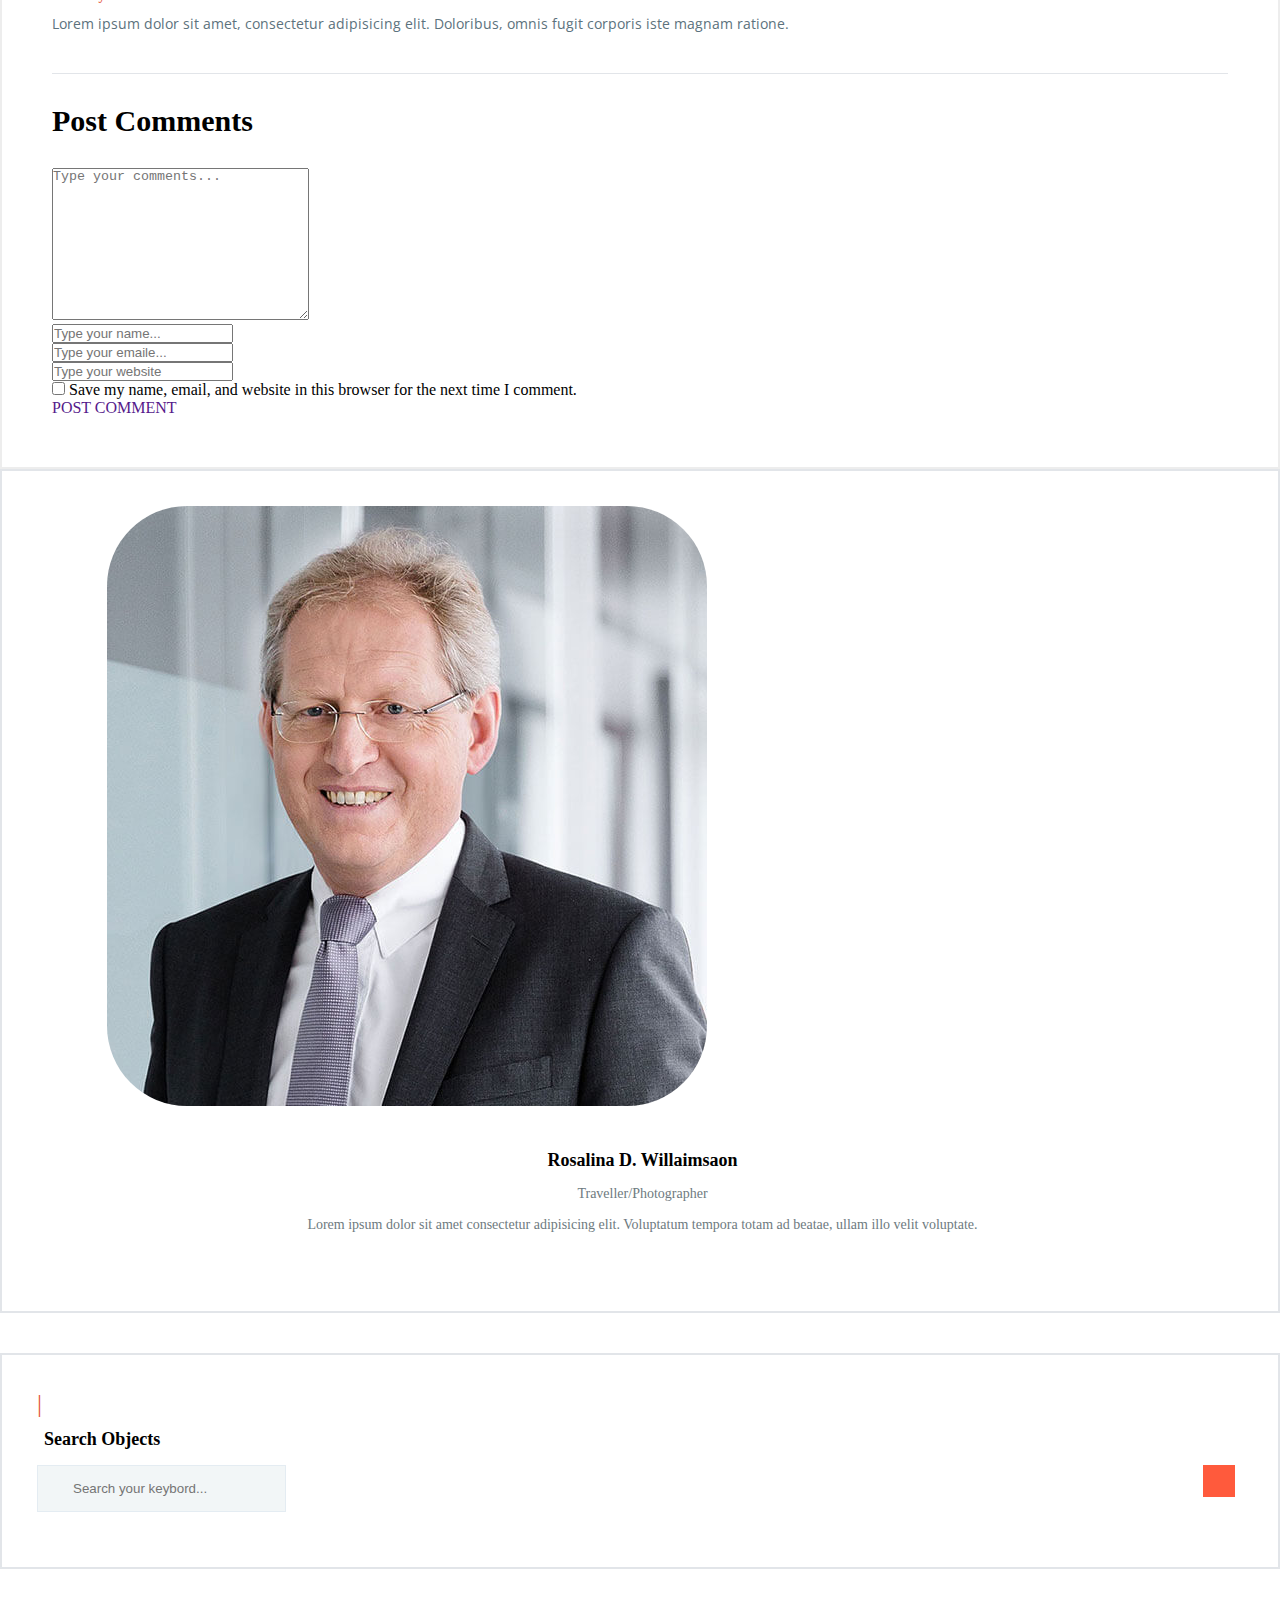
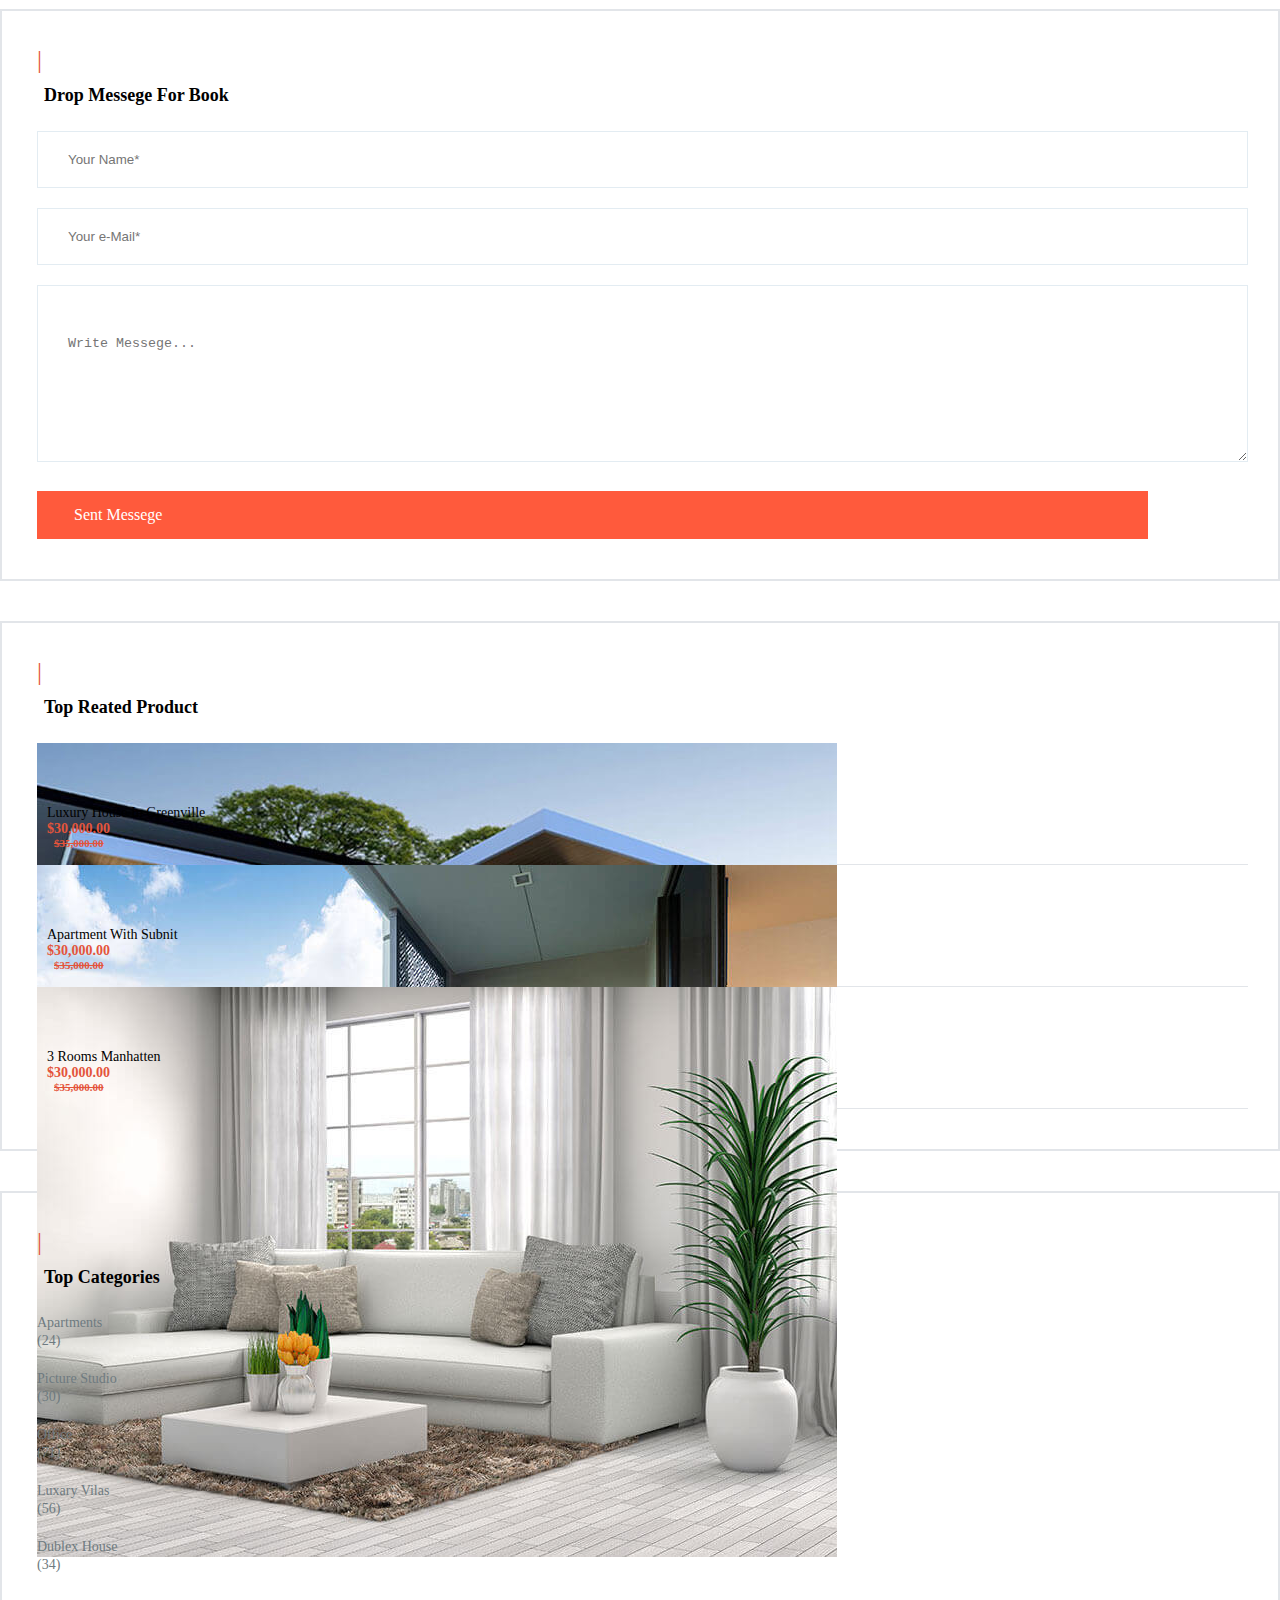
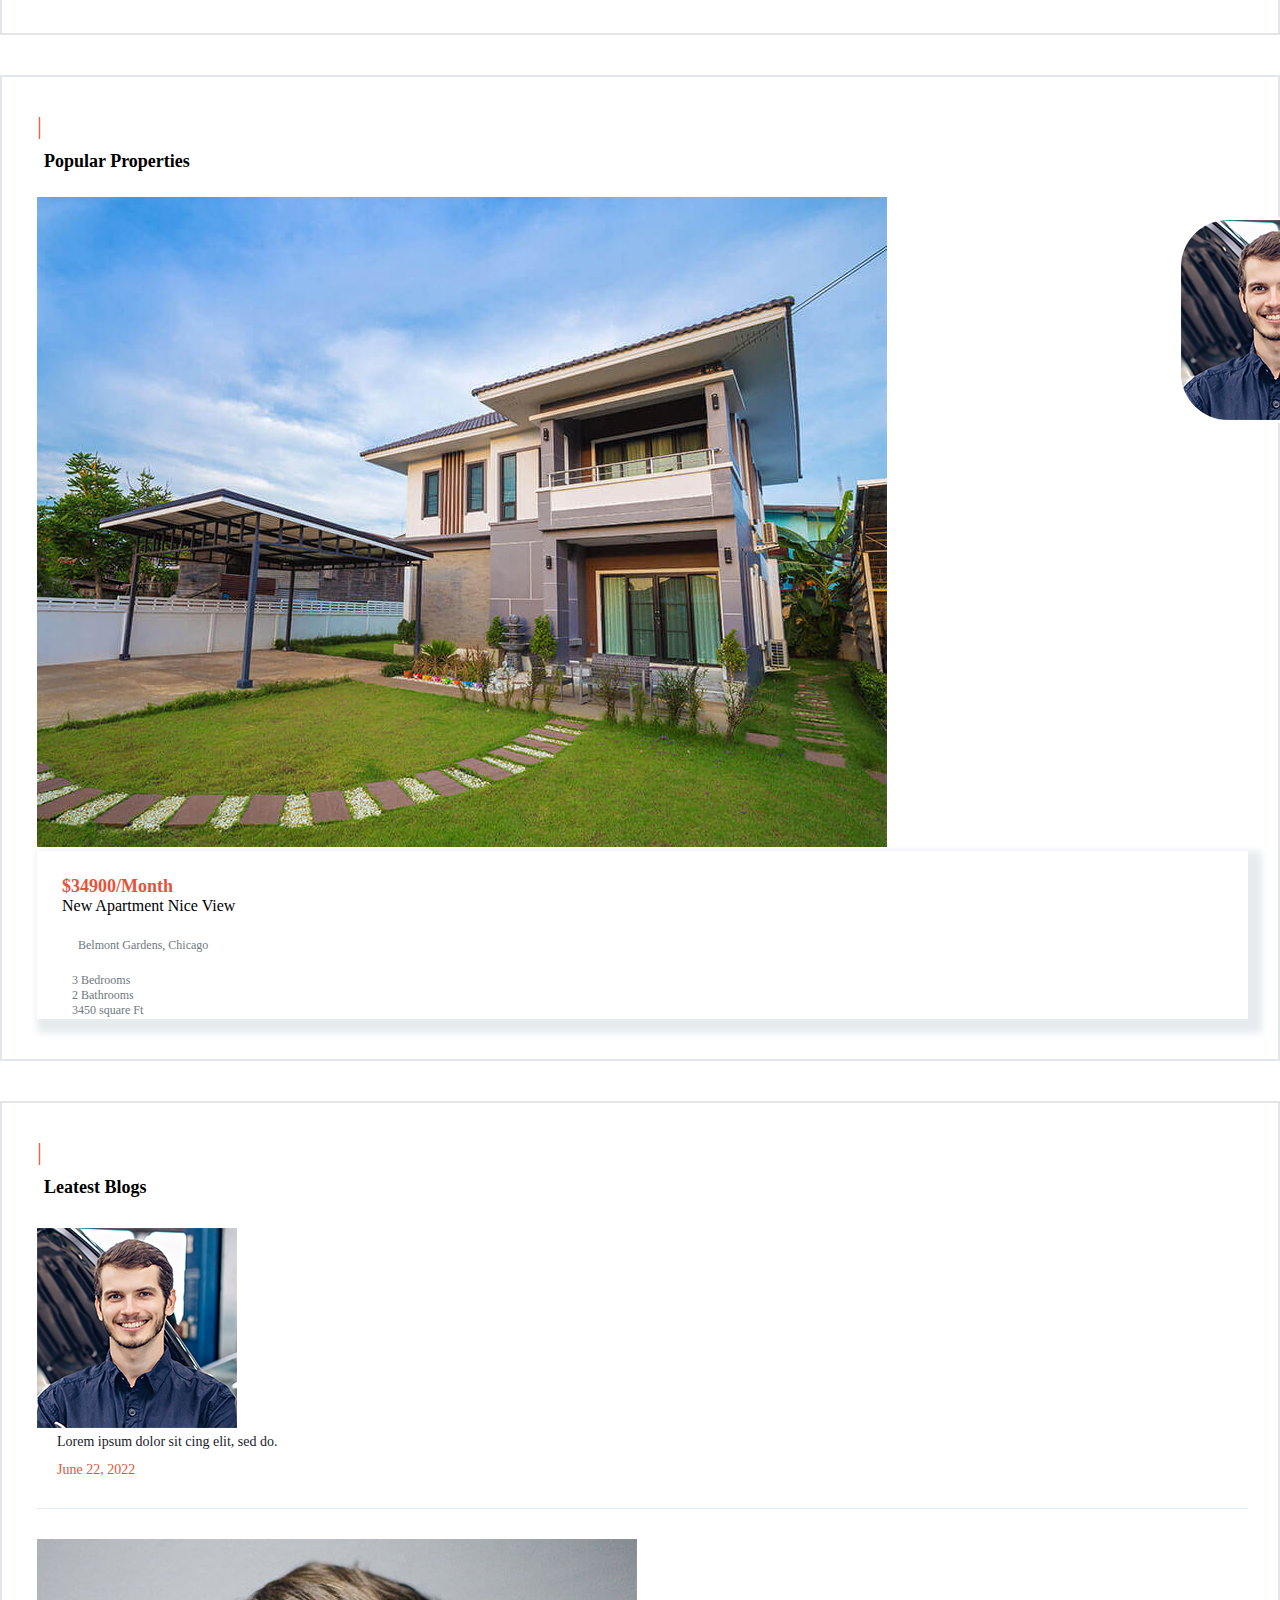
<file: real.html>
<!DOCTYPE html>
<html lang="en">

<head>
    <meta charset="UTF-8">
    <meta name="viewport" content="width=device-width, initial-scale=1.0">
    <link href="https://cdn.jsdelivr.net/npm/bootstrap@5.0.2/dist/css/bootstrap.min.css" rel="stylesheet"
        integrity="sha384-EVSTQN3/azprG1Anm3QDgpJLIm9Nao0Yz1ztcQTwFspd3yD65VohhpuuCOmLASjC" crossorigin="anonymous">
    <link rel="stylesheet" href="https://cdnjs.cloudflare.com/ajax/libs/font-awesome/6.4.0/css/all.min.css"
        integrity="sha512-iecdLmaskl7CVkqkXNQ/ZH/XLlvWZOJyj7Yy7tcenmpD1ypASozpmT/E0iPtmFIB46ZmdtAc9eNBvH0H/ZpiBw=="
        crossorigin="anonymous" referrerpolicy="no-referrer" />
    <link rel="stylesheet" href="assets/style/main.css">
    <link rel="stylesheet" href="">
    <title>Document</title>
</head>

<body>
    <header>
        <div class="head1">
            <div class="container">
                <div class="row">
                    <div class="col-md-7 d-flex">
                        <div class="header1 d-flex ">
                            <div class="iconbox">
                                <i class="fa-regular fa-envelope"></i>
                            </div>
                            <div class="textbox">
                                <a href=""> info@webmail.com</a>
                            </div>
                        </div>
                        <div class="header2 d-flex">
                            <div class="iconbox">
                                <i class="fa-solid fa-location-dot"></i>
                            </div>
                            <div class="textbox">
                                <a href="">15/A, Nest Tower, NYC</a>
                            </div>
                        </div>

                    </div>
                    <div class="col-md-5 center d-flex justify-content-end">
                        <div class="iconbox">
                            <i class="fa-brands fa-facebook-f"></i>
                            <i class="fa-brands fa-twitter"></i>
                            <i class="fa-brands fa-instagram"></i>
                            <i class="fa-brands fa-dribbble"></i>

                        </div>
                        <div class="textbox_add">
                            <a href="">Add listing</a>
                        </div>
                    </div>
                </div>
            </div>
        </div>
        <div class="head2">
            <div class="container">
                <div class="d-flex justify-content-between align-content-center">
                    <div class="logobox">
                        <img src="assets/img/logo.png" alt="">
                    </div>

                    <div class="d-flex align-items-center head2-responsive">
                        <div class="ahref">
                            <a href="">Home +</a>
                            <a href="">About +</a>
                            <a href="">Property +</a>
                            <a href="">New +</a>
                            <a href="">Pages +</a>
                            <a href="">Contact</a>

                        </div>


                    </div>
                    <div class="d-flex align-items-center justify-content-center ">
                        <div class="iconboxb">
                            <div class="iconbox">
                                <i class="fa-solid fa-magnifying-glass"></i>
                            </div>
                            <div class="iconbox">
                                <i class="fa-regular fa-user"></i>
                            </div>
                            <div class="iconbox">
                                <i class="fa-solid fa-cart-shopping"></i>
                            </div>
                        </div>

                    </div>
                </div>
            </div>


        </div>

    </header>
    <section class="feeds">
        <div class="container">
            <div class="row">
                <div class="col-md-12">
                    <h1>News Feeds</h1>
                    <div class="textbox d-flex">
                        <div class="home d-flex">
                            <div class="iconbox">
                                <i class="fa-solid fa-house"></i>
                            </div>
                            <div class="ahref">
                                <a href="index.html">Home</a>
                            </div>
                        </div>
                        <div class="icon-arrow">
                            <i class="fa-solid fa-angle-right"></i>
                        </div>
                        <div class="blog">
                            <h6>Blog</h6>
                        </div>

                    </div>
                </div>
            </div>
        </div>

    </section>
    <section class="detail">
        <div class="container">
            <div class="row">
                <div class="col-lg-8">
                    <div class="border">
                        <div class="ahref-real">
                            <a href="">REAL ESTATE</a>
                        </div>
                        <h2>Real estate is property consisting of land and the buildings on it, along with its</h2>
                        <div class="info d-flex">
                            <div class="ethan d-flex">
                                <div class="imgbox">
                                    <img class="w-100" src="assets/img/author.jpg" alt="">
                                </div>
                                <h6>By: Ethan</h6>
                            </div>
                            <div class="views d-flex">
                                <div class="iconbox">
                                    <i class="fa-regular fa-comments"></i>
                                </div>
                                <div class="textbox-info">
                                    <h6>35 Comments</h6>
                                </div>
                            </div>
                            <div class="views d-flex">
                                <div class="iconbox">
                                    <i class="fa-regular fa-calendar-days"></i>
                                </div>
                                <div class="textbox-info">
                                    <h6>June 22, 2020</h6>
                                </div>
                            </div>
                        </div>
                        <p>Lorem ipsum dolor sit amet, consectetur adipisicing elit, sed do eiusmod tempor incididunt ut
                            labore et dolore magna aliqua. Ut enim ad minim veniam, quis nostrud exercitation ullamco
                            laboris nisi ut aliquip ex ea commodo consequat. Duis aute irure dolor in reprehenderit in
                            voluptate velit esse cillum dolore eu fugiat nulla pariatur. Excepteur sint occaecat
                            cupidatat
                            non proident, sunt in culpa qui officia deserunt mollit anim id est laborum. Sed ut
                            perspiciatis
                            unde omnis iste natus error sit voluptatem accusantium doloremque laudantium, totam rem
                            aperiam,
                            eaque ipsa quae ab illo inventore veritatis et quasi architecto beatae vitae dicta sunt
                            explicabo. Nemo enim ipsam voluptatem quia voluptas sit aspernatur aut odit aut fugit, sed
                            quia
                            consequuntur magni dolores eos qui ratione voluptatem sequi nesciunt. Neque porro quisquam
                            est,
                            qui dolorem ipsum quia dolor sit amet, consectetur, adipisci velit, sed quia non numquam
                            eius
                            modi tempora incidunt ut labore et dolore magnam aliquam quaerat voluptatem.</p>
                        <p>Lorem ipsum dolor sit amet, consectetur adipisicing elit, sed do eiusmod tempor incididunt ut
                            labore et dolore magna aliqua. Ut enim ad minim veniam, quis nostrud exercitation ullamco
                            laboris nisi ut aliquip ex ea commodo consequat. Duis aute irure dolor in reprehenderit in
                            voluptate velit esse cillum dolore eu fugiat nulla pariatur. Excepteur sint occaecat
                            cupidatat
                            non proident, sunt in culpa qui officia deserunt.</p>
                        <div class="imgbox">
                            <img class="w-100" src="assets/img/35.jpg" alt="">
                        </div>
                        <h2>A cleansing hot shower or bath</h2>
                        <p>Lorem ipsum dolor sit amet, consectetur adipisicing elit, sed do eiusmod tempor incididunt ut
                            labore et dolore magna aliqua. Ut enim ad minim veniam, quis nostrud exercitation ullamco
                            laboris nisi ut aliquip ex ea commodo consequat. Duis aute irure dolor in reprehenderit in
                            voluptate velit esse cillum dolore eu fugiat nulla pariatur. Excepteur sint occaecat
                            cupidatat
                            non proident, sunt in culpa qui officia.</p>
                        <hr>
                        <h2>Setting the mood with incense</h2>
                        <p>Lorem ipsum dolor sit amet, consectetur adipisicing elit, sed do eiusmod tempor incididunt ut
                            labore et dolore magna aliqua. Ut enim ad minim veniam, quis nostrud exercitation ullamco
                            laboris nisi ut aliquip ex ea commodo consequat. Duis aute irure dolor in reprehenderit in
                            voluptate velit esse cillum dolore eu fugiat nulla pariatur. Excepteur sint occaecat
                            cupidatat
                            non proident, sunt in culpa qui officia.</p>
                        <hr>
                        <h2>Setting the mood with incense</h2>
                        <div class="list-setting">
                            <ul>
                                <li><i class="fa-solid fa-check"></i>
                                    Lorem ipsum dolor sit amet, consectetur adipisicing elit, sed do</li>
                                <li> <i class="fa-solid fa-check"></i> Lorem ipsum dolor sit amet, consectetur
                                    adipisicing
                                    elit, sed do</li>
                                <li> <i class="fa-solid fa-check"></i> Lorem ipsum dolor sit amet, consectetur
                                    adipisicing
                                    elit, sed do</li>
                                <li> <i class="fa-solid fa-check"></i> Lorem ipsum dolor sit amet, consectetur
                                    adipisicing
                                    elit, sed do</li>
                                <li> <i class="fa-solid fa-check"></i> Lorem ipsum dolor sit amet, consectetur
                                    adipisicing
                                    elit, sed do</li>
                            </ul>
                        </div>
                        <div class="viral">
                            <h3>BY HETMAYAR</h3>
                            <div class="zindex">
                                <h4>Viral dreamcatcher keytar typewriter, aest hetic offal umami. Aesthetic polaroid pug
                                    pitchfork post-ironic.</h4>
                            </div>
                            <div class="iconbox">
                                <i class="fa-solid fa-quote-left"></i>

                            </div>
                        </div>
                        <p>orem ipsum dolor sit amet, consectetur adipisicing elit, sed do eiusmod tempor incididunt ut
                            labore et dolore magna aliqua. Ut enim ad minim veniam, quis nostrud exercitation ullamco
                            laboris nisi ut aliquip ex ea commodo consequat. Duis aute irure dolor in reprehenderit in
                            voluptate velit esse cillum dolore eu fugiat nulla pariatur. Excepteur sint occaecat
                            cupidatat
                            non proident, sunt in culpa qui officia.</p>
                        <div class="flex d-flex">
                            <img class="w-100" src="assets/img/1 (2).jpg" alt="">
                            <p>
                                Lorem ipsum dolor sit amet, consectetur adipisicing elit, sed do eiusmod tempor
                                incididunt
                                ut labore et dolore magna aliqua. Ut enim ad minim veniam, quis nostrud exercitation
                                ullamco
                                laboris nisi ut aliquip ex ea commodo consequat. Duis aute irure dolor in reprehenderit
                                in
                                voluptate velit esse cillum dolore eu fugiat nulla pariatur. Excepteur sint occaecat
                                cupidatat non proident, sunt in culpa qui officia deserunt mollit anim id est laborum.
                                Sed
                                ut perspiciatis unde omnis iste natus
                            </p>

                        </div>

                        <p>Lorem ipsum dolor sit amet consectetur adipisicing elit. Debitis sapiente qui non nemo soluta
                            quas. Voluptatem laboriosam, numquam animi neque excepturi doloribus, veritatis placeat
                            deleniti
                            nobis voluptate pariatur ab beatae?</p>
                        <h2>Lorem ipsum dolor sit amet, consectetur adipisicing elit.</h2>
                        <p>Lorem ipsum dolor, sit amet consectetur adipisicing elit. Rerum, obcaecati officiis
                            architecto
                            corporis quidem iusto, sequi suscipit ab, nisi autem saepe quibusdam eum vel quasi debitis
                            sed
                            delectus ea at!</p>
                        <div class="row">
                            <div class="col-md-6">
                                <img class="w-100" src="assets/img/31 (1).jpg" alt="">
                            </div>
                            <div class="col-md-6">
                                <img class="w-100" src="assets/img/32 (1).jpg" alt="">
                            </div>
                        </div>
                        <h6>Image Caption Here</h6>
                        <p>Lorem ipsum dolor sit amet consectetur adipisicing elit. Dolorum sint expedita, saepe
                            excepturi
                            praesentium aspernatur impedit, beatae odio id eveniet cupiditate ipsam.</p>

                        <div class="tags d-flex">
                            <div class="col-lg-8">
                                <h4>Releted tags</h4>
                                <div class="ahref">
                                    <a href="">POPULAR</a>
                                    <a href="">BUSINES</a>
                                    <a href="">UX</a>
                                </div>
                            </div>
                            <div class="col-lg-4 ">
                                <div class="flex">
                                    <h4>Social Share</h4>
                                </div>
                                <div class="ahref-icon">
                                    <a href="">
                                        <i class="fa-brands fa-facebook-f"></i>
                                    </a>
                                    <a href="">
                                        <i class="fa-brands fa-twitter"></i>
                                    </a>
                                    <a href="">
                                        <i class="fa-brands fa-linkedin"></i>
                                    </a>
                                    <a href="">
                                        <i class="fa-brands fa-instagram"></i>
                                    </a>
                                </div>
                            </div>

                        </div>
                        <div class="post d-flex justify-content-between">
                            <div class="prev">
                                <h5> Prev Post</h5>
                                <h6>Tips On Minimalist</h6>
                            </div>
                            <div class="iconbox">
                                <i class="fa-solid fa-spinner"></i>
                            </div>
                            <div class="next ">
                                <h5>Next Post</h5>
                                <h6>Less In More</h6>
                            </div>
                        </div>
                        <div class="related">
                            <h5>Related Post</h5>
                        </div>
                        <div class="vector d-flex">
                            <div class="series">
                                <div class="imgbox">
                                    <img class="w-100" src="assets/img/11.jpg" alt="">
                                </div>
                                <div class="series-text">
                                    <div class="june d-flex">
                                        <i class="fa-regular fa-calendar-days"></i>
                                        <h6>June 22, 2020</h6>
                                    </div>
                                    <div class="ahref">
                                        <a href="">A series of iOS 7 inspire vector icons sense.</a>
                                    </div>
                                    <div class="textbox">
                                        <p>Lorem ipsum dolor sit amet, conse ctet ur adipisicing elit, sed doing.</p>
                                    </div>
                                </div>
                            </div>
                            <div class="series">
                                <div class="imgbox">
                                    <img class="w-100" src="assets/img/12.jpg" alt="">
                                </div>
                                <div class="series-text">
                                    <div class="june d-flex">
                                        <i class="fa-regular fa-calendar-days"></i>
                                        <h6>June 22, 2020</h6>
                                    </div>
                                    <div class="ahref">
                                        <a href="">A series of iOS 7 inspire vector icons sense.</a>
                                    </div>
                                    <div class="textbox">
                                        <p>Lorem ipsum dolor sit amet, conse ctet ur adipisicing elit, sed doing.</p>
                                    </div>
                                </div>
                            </div>
                        </div>
                        <div class="written d-flex">
                            <div class="imgbox">
                                <img class="w-100" src="assets/img/author (1).jpg" alt="">
                            </div>
                            <div class="textbox">
                                <h6>Written By</h6>
                                <h5>Rosalina D. William</h5>
                                <p>Lorem ipsum dolor sit amet, consectetur adipisicing elit, sed do eiusmod tempor
                                    incididunt ut labore et dolore magna aliqua. Ut enim ad minim veniam, quis nostrud
                                    exercitation is enougn for today.</p>
                            </div>
                        </div>
                        <div class="comment">
                            <h2>03 Comments</h2>
                        </div>
                        <div class="adam">
                            <div class="adam-first d-flex">
                                <div class="imgbox">
                                    <img class="w-100" src="assets/img/1 (3).jpg" alt="">
                                </div>
                                <div class="textbox">
                                    <h6>Adam Smit</h6>
                                    <h5>20th May 2020</h5>
                                    <p>Lorem ipsum dolor sit amet, consectetur adipisicing elit. Doloribus, omnis fugit
                                        corporis iste magnam ratione.</p>
                                    <div class="reply-btn">
                                        <button> <i class="fa-solid fa-reply"></i> Reply</button>
                                    </div>
                                </div>
                            </div>
                            <div class="adam-comment">
                                <div class="imgbox">
                                    <img src="assets/img/1 (3).jpg" alt="">
                                </div>
                                <div class="textbox">
                                    <h6>Adam Smit</h6>
                                    <h5>20th May 2020</h5>
                                    <form class="d-flex">
                                            <input class="input" type="text" placeholder="Enter comment">
                                        <div class="button-adam">
                                            <button type="submit">Send</button>
                                        </div>

                                    </form>

                                </div>
                                <table class="table-data">
                                    <tbody></tbody>
                                </table>

                            </div>

                        </div>
                        <div class="adam">
                            <div class="adam-first d-flex">
                                <div class="imgbox">
                                    <img class="w-100" src="assets/img/3 (6).jpg" alt="">
                                </div>
                                <div class="textbox">
                                    <h6>Adam Smit</h6>
                                    <h5>20th May 2020</h5>
                                    <p>Lorem ipsum dolor sit amet, consectetur adipisicing elit. Doloribus, omnis fugit
                                        corporis iste magnam ratione.</p>
                                    <div class="reply-btn">
                                        <button> <i class="fa-solid fa-reply"></i> Reply</button>
                                    </div>
                                </div>
                            </div>
                            <div class="adam-comment">
                                <div class="imgbox">
                                    <img src="assets/img/1 (3).jpg" alt="">
                                </div>
                                <div class="textbox">
                                    <h6>Adam Smit</h6>
                                    <h5>20th May 2020</h5>
                                    <form class="d-flex">
                                            <input class="input" type="text" placeholder="Enter comment">
                                        <div class="button-adam">
                                            <button type="submit">Send</button>
                                        </div>

                                    </form>

                                </div>
                                <table class="table-data">
                                    <tbody></tbody>
                                </table>

                            </div>

                        </div>
                        <div class="adam">
                            <div class="adam-first d-flex">
                                <div class="imgbox">
                                    <img class="w-100" src="assets/img/1 (3).jpg" alt="">
                                </div>
                                <div class="textbox">
                                    <h6>Adam Smit</h6>
                                    <h5>20th May 2020</h5>
                                    <p>Lorem ipsum dolor sit amet, consectetur adipisicing elit. Doloribus, omnis fugit
                                        corporis iste magnam ratione.</p>
                                    <div class="reply-btn">
                                        <button> <i class="fa-solid fa-reply"></i> Reply</button>
                                    </div>
                                </div>
                            </div>
                            <div class="adam-comment">
                                <div class="imgbox">
                                    <img src="assets/img/4 (5).jpg" alt="">
                                </div>
                                <div class="textbox">
                                    <h6>Adam Smit</h6>
                                    <h5>20th May 2020</h5>
                                    <form class="d-flex">
                                            <input class="input" type="text" placeholder="Enter comment">
                                        <div class="button-adam">
                                            <button type="submit">Send</button>
                                        </div>

                                    </form>

                                </div>
                                <table class="table-data">
                                    <tbody></tbody>
                                </table>

                            </div>

                        </div>
                        <div class="post-comm">
                            <h2>Post Comments</h2>
                        </div>
                        <div class="form-post">
                            <form>
                                <div class="area">
                                    <textarea name="" id="" cols="30" rows="10"
                                        placeholder="Type your comments..."></textarea>
                                    <i class="fa-solid fa-pen"></i>
                                </div>
                                <div class="name">
                                    <input type="text" placeholder="Type your name...">
                                    <i class="fa-solid fa-user"></i>
                                </div>
                                <div class="name">
                                    <input type="text" placeholder="Type your emaile...">
                                    <i class="fa-solid fa-envelope"></i>
                                </div>
                                <div class="name">
                                    <input type="text" placeholder="Type your website">
                                    <i class="fa-solid fa-globe"></i>
                                </div>
                                <div class="save">
                                    <input type="checkbox">
                                    Save my name, email, and website in this browser for the next time I comment.
                                </div>
                                <div class="ahref">
                                    <a href="">
                                        <i class="fa-regular fa-comments"></i>
                                        POST COMMENT
                                    </a>
                                </div>
                            </form>
                        </div>
                    </div>
                </div>
                <div class="col-lg-4">
                    <div class="border-2">
                        <div class="rosalina">
                            <div class="imgbox">
                                <img class="w-100" src="assets/img/4 (1).jpg" alt="">
                            </div>
                            <div class="textbox">
                                <h4>Rosalina D. Willaimsaon</h4>
                                <h5>Traveller/Photographer</h5>
                            </div>
                            <div class="iconbox">
                                <i class="fa-solid fa-star"></i>
                                <i class="fa-solid fa-star"></i>
                                <i class="fa-solid fa-star"></i>
                                <i class="fa-regular fa-star-half-stroke"></i>
                                <i class="fa-regular fa-star"></i>
                            </div>
                            <div class="textbox-2">
                                <p>Lorem ipsum dolor sit amet consectetur adipisicing elit. Voluptatum tempora totam ad
                                    beatae,
                                    ullam illo velit voluptate.</p>
                            </div>
                            <div class="ahref">
                                <a href="">
                                    <i class="fa-brands fa-facebook-f"></i>
                                </a>
                                <a href="">
                                    <i class="fa-brands fa-twitter"></i>
                                </a>
                                <a href="">
                                    <i class="fa-brands fa-linkedin"></i>
                                </a>
                                <a href="">
                                    <i class="fa-brands fa-youtube"></i>
                                </a>
                            </div>
                        </div>
                        <div class="search">
                            <div class="textbox d-flex">
                                <h6>Search Objects</h6>
                            </div>
                            <form>
                                <input type="text" placeholder="Search your keybord...">
                                <button>
                                    <i class="fa-solid fa-magnifying-glass"></i>
                                </button>
                            </form>
                        </div>
                        <div class="drop">
                            <div class="textbox d-flex">
                                <h6>Drop Messege For Book</h6>
                            </div>
                            <form>
                                <input type="text" placeholder="Your Name*">
                                <input type="text" placeholder="Your e-Mail*">
                                <div class="form-2">
                                    <!-- <input type="text" placeholder="Write Messege..."> -->
                                    <textarea rows="5" placeholder="Write Messege..."></textarea>
                                </div>
                            </form>

                            <div class="ahref">
                                <a href="">Sent Messege</a>
                            </div>
                        </div>
                        <div class="top">
                            <div class="textbox d-flex">
                                <h6>Top Reated Product</h6>
                            </div>
                            <div class="star-box d-flex">
                                <div class="imgbox">
                                    <img class="w-100" src="assets/img/1.jpg" alt="">
                                </div>
                                <div class="textbox-star ">
                                    <div class="iconbox">
                                        <i class="fa-solid fa-star"></i>
                                        <i class="fa-solid fa-star"></i>
                                        <i class="fa-solid fa-star"></i>
                                        <i class="fa-regular fa-star-half-stroke"></i>
                                        <i class="fa-regular fa-star"></i>
                                    </div>
                                    <div class="ahref">
                                        <a href="">Luxury House In Greenville</a>
                                    </div>
                                    <div class="price d-flex">
                                        <h5>$30,000.00 </h5>
                                        <h6>$35,000.00</h6>
                                    </div>
                                </div>
                            </div>
                            <div class="star-box d-flex">
                                <div class="imgbox">
                                    <img class="w-100" src="assets/img/2.jpg" alt="">
                                </div>
                                <div class="textbox-star ">
                                    <div class="iconbox">
                                        <i class="fa-solid fa-star"></i>
                                        <i class="fa-solid fa-star"></i>
                                        <i class="fa-solid fa-star"></i>
                                        <i class="fa-regular fa-star-half-stroke"></i>
                                        <i class="fa-regular fa-star"></i>
                                    </div>
                                    <div class="ahref">
                                        <a href="">Apartment With Subnit</a>
                                    </div>
                                    <div class="price d-flex">
                                        <h5>$30,000.00 </h5>
                                        <h6>$35,000.00</h6>
                                    </div>
                                </div>
                            </div>
                            <div class="star-box d-flex">
                                <div class="imgbox">
                                    <img class="w-100" src="assets/img/3.jpg" alt="">
                                </div>
                                <div class="textbox-star ">
                                    <div class="iconbox">
                                        <i class="fa-solid fa-star"></i>
                                        <i class="fa-solid fa-star"></i>
                                        <i class="fa-solid fa-star"></i>
                                        <i class="fa-regular fa-star-half-stroke"></i>
                                        <i class="fa-regular fa-star"></i>
                                    </div>
                                    <div class="ahref">
                                        <a href="">3 Rooms Manhatten</a>
                                    </div>
                                    <div class="price d-flex">
                                        <h5>$30,000.00 </h5>
                                        <h6>$35,000.00</h6>
                                    </div>
                                </div>
                            </div>

                        </div>
                        <div class="categories">
                            <div class="textbox d-flex">
                                <h6>Top Categories</h6>
                            </div>
                            <div class="ahref d-flex justify-content-between">
                                <div class="text">
                                    <a href="">Apartments</a>
                                </div>
                                <div class="number">
                                    <a href="">(24)</a>
                                </div>
                            </div>
                            <div class="ahref d-flex justify-content-between">
                                <div class="text">
                                    <a href="">Picture Studio</a>
                                </div>
                                <div class="number">
                                    <a href="">(30)</a>
                                </div>
                            </div>
                            <div class="ahref d-flex justify-content-between">
                                <div class="text">
                                    <a href="">Office</a>
                                </div>
                                <div class="number">
                                    <a href="">(71)</a>
                                </div>
                            </div>
                            <div class="ahref d-flex justify-content-between">
                                <div class="text">
                                    <a href="">Luxary Vilas</a>
                                </div>
                                <div class="number">
                                    <a href="">(56)</a>
                                </div>
                            </div>
                            <div class="ahref d-flex justify-content-between">
                                <div class="text">
                                    <a href="">Dublex House</a>
                                </div>
                                <div class="number">
                                    <a href="">(34)</a>
                                </div>
                            </div>

                        </div>
                        <div class="popular">
                            <div class="textbox d-flex">
                                <h6>Popular Properties</h6>
                            </div>
                            <div class="imgboxes">
                                <div class="imgboxbig">
                                    <img class="w-100" src="assets/img/6.jpg" alt="">
                                </div>
                                <div class="imgbox">
                                    <img class="w-100" src="assets/img/author.jpg" alt="">
                                </div>
                            </div>
                            <div class="textboxes">
                                <h6>$34900/Month</h6>
                                <div class="ahref-new">
                                    <a href="">New Apartment Nice View</a>
                                </div>
                                <div class="ahref-location d-flex">
                                    <i class="fa-solid fa-location-dot"></i>
                                    <a href="">Belmont Gardens, Chicago</a>
                                </div>
                                <div class="rooms d-flex">
                                    <div class="bedr">
                                        <h6>3 Bedrooms</h6>
                                    </div>
                                    <div class="bahtr">
                                        <h6>2 Bathrooms</h6>
                                    </div>
                                    <div class="square">
                                        <h6>3450 square Ft</h6>
                                    </div>
                                </div>
                            </div>


                        </div>
                        <div class="leatest-blog">
                            <div class="textbox d-flex">
                                <h6>Leatest Blogs</h6>
                            </div>
                            <div class="blog-box d-flex">
                                <div class="imgbox">
                                    <img class="w-100" src="assets/img/author.jpg" alt="">
                                </div>
                                <div class="textbox-blog">
                                    <div class="ahref">
                                        <a href="">Lorem ipsum dolor sit cing elit, sed do.</a>
                                    </div>
                                    <div class="day d-flex">
                                        <a href="">
                                            <i class="fa-regular fa-calendar-days"></i>
                                            June 22, 2022
                                        </a>
                                    </div>
                                </div>
                            </div>
                            <div class="blog-box d-flex">
                                <div class="imgbox">
                                    <img class="w-100" src="assets/img/6 (1).jpg" alt="">
                                </div>
                                <div class="textbox-blog">
                                    <div class="ahref">
                                        <a href="">Lorem ipsum dolor sit cing elit, sed do.</a>
                                    </div>
                                    <div class="day d-flex">
                                        <div class="ahref-i">
                                            <a href="">
                                                <i class="fa-regular fa-calendar-days"></i>
                                            </a>
                                        </div>
                                        <div class="ahref-text">
                                            <a href="">June 22, 2022</a>
                                        </div>
                                    </div>
                                </div>
                            </div>
                            <div class="blog-box d-flex">
                                <div class="imgbox">
                                    <img class="w-100" src="assets/img/7.jpg" alt="">
                                </div>
                                <div class="textbox-blog">
                                    <div class="ahref">
                                        <a href="">Lorem ipsum dolor sit cing elit, sed do.</a>
                                    </div>
                                    <div class="day d-flex">
                                        <div class="ahref-i">
                                            <a href="">
                                                <i class="fa-regular fa-calendar-days"></i>
                                            </a>
                                        </div>
                                        <div class="ahref-text">
                                            <a href="">June 22, 2022</a>
                                        </div>
                                    </div>
                                </div>
                            </div>
                            <div class="blog-box d-flex">
                                <div class="imgbox">
                                    <img class="w-100" src="assets/img/8.jpg" alt="">
                                </div>
                                <div class="textbox-blog">
                                    <div class="ahref">
                                        <a href="">Lorem ipsum dolor sit cing elit, sed do.</a>
                                    </div>
                                    <div class="day d-flex">
                                        <div class="ahref-i">
                                            <a href="">
                                                <i class="fa-regular fa-calendar-days"></i>
                                            </a>
                                        </div>
                                        <div class="ahref-text">
                                            <a href="">June 22, 2022</a>
                                        </div>
                                    </div>
                                </div>
                            </div>

                        </div>
                        <div class="twitter">
                            <dvscode-file: class="textbox d-flex">
                                <h6>Twitter Feeds</h6>
                            </dvscode-file:
                                //vscode-app/c:/Users/Tehsil/AppData/Local/Programs/Microsoft%20VS%20Code/resources/app/out/vs/code/electron-sandbox/workbench/workbench.htmliv>
                            <div class="textbox-twitter d-flex">
                                <div class="iconbox">
                                    <i class="fa-brands fa-twitter"></i>
                                </div>
                                <div class="textbox-link">
                                    <p>
                                        Carsafe - #Gutenberg ready @wordpress Theme for Car Service, Auto Parts, Car
                                        Dealer
                                        available on @website <a href="">https://website.net</a></p>
                                    <div class="day d-flex">
                                        <div class="ahref-i">
                                            <a href="">
                                                <i class="fa-regular fa-calendar-days"></i>
                                            </a>
                                        </div>
                                        <div class="ahref-text">
                                            <a href="">June 22, 2022</a>
                                        </div>
                                    </div>


                                </div>
                            </div>
                            <div class="textbox-twitter d-flex">
                                <div class="iconbox">
                                    <i class="fa-brands fa-twitter"></i>
                                </div>
                                <div class="textbox-link">
                                    <p>
                                        Carsafe - #Gutenberg ready @wordpress Theme for Car Service, Auto Parts, Car
                                        Dealer
                                        available on @website <a href="">https://website.net</a></p>
                                    <div class="day d-flex">
                                        <div class="ahref-i">
                                            <a href="">
                                                <i class="fa-regular fa-calendar-days"></i>
                                            </a>
                                        </div>
                                        <div class="ahref-text">
                                            <a href="">June 22, 2022</a>
                                        </div>
                                    </div>


                                </div>
                            </div>
                            <div class="textbox-twitter d-flex">
                                <div class="iconbox">
                                    <i class="fa-brands fa-twitter"></i>
                                </div>
                                <div class="textbox-link">
                                    <p>
                                        Carsafe - #Gutenberg ready @wordpress Theme for Car Service, Auto Parts, Car
                                        Dealer
                                        available on @website <a href="">https://website.net</a></p>
                                    <div class="day d-flex">
                                        <div class="ahref-i">
                                            <a href="">
                                                <i class="fa-regular fa-calendar-days"></i>
                                            </a>
                                        </div>
                                        <div class="ahref-text">
                                            <a href="">June 22, 2022</a>
                                        </div>
                                    </div>


                                </div>
                            </div>
                        </div>
                        <div class="follow">
                            <div class="textbox d-flex">
                                <h6>Follow Us</h6>
                            </div>
                            <div class="ahref d-flex">
                                <a href="">
                                    <i class="fa-brands fa-facebook-f"></i>
                                </a>
                                <a href="">
                                    <i class="fa-brands fa-twitter"></i>
                                </a>
                                <a href="">
                                    <i class="fa-brands fa-linkedin"></i>
                                </a>
                                <a href="">
                                    <i class="fa-brands fa-instagram"></i>
                                </a>
                            </div>
                        </div>
                        <div class="tags">
                            <div class="textbox d-flex">
                                <h6>Popular Tags</h6>
                            </div>
                            <div class="ahref d-flex flex-wrap">
                                <a href="">POPULAR</a>
                                <a href="">DESIGIN</a>
                                <a href="">UX</a>
                                <a href="">USABILITY</a>
                                <a href="">DEVELOP</a>
                                <a href="">ICON</a>
                                <a href="">CAR</a>
                                <a href="">SERVICE</a>
                                <a href="">REPAIRS</a>
                                <a href="">AUTO PARS</a>
                                <a href="">OIL</a>
                                <a href="">DEALER</a>
                                <a href="">OIL CHANGE</a>
                                <a href="">BODY COLOR</a>
                            </div>
                        </div>
                    </div>

                </div>

            </div>
        </div>

    </section>
    <footer class="footer-full">
        <div class="footer">
            <div class="look">
                <div class="container">
                    <div class="row">
                        <div class="col-md-7">
                            <div class="textbox">
                                <h1>Looking for a dream home?</h1>
                                <h2>We can help you realize your dream of a new home</h2>
                            </div>

                        </div>
                        <div class="col-md-5 d-flex justify-content-center align-items-center">
                            <div class="ahref-btn">
                                <a href="">
                                    <div class="textbox">
                                        <h6>Explore Properties</h6>
                                    </div>
                                    <div class="iconbox">
                                        <i class="fa-solid fa-arrow-right"></i>
                                    </div>
                                </a>
                            </div>

                        </div>
                    </div>
                </div>

            </div>
            <div class="container-fluid">
                <div class="row">
                    <div class="col-lg-3">
                        <div class="quarter">
                            <div class="imgbox">
                                <img class="w-100" src="assets/img/logo-2.png" alt="">
                            </div>
                            <div class="textbox">
                                <p>Lorem ipsum dolor sit amet consectetur adipisicing elit. Adipisci hic nisi, quibusdam
                                    dolor
                                    amet consectetur illo voluptas quo odio fuga non quas est, enim unde sed dolorum
                                    velit
                                    quia
                                    ut!</p>
                            </div>
                            <div class="footer-adres">
                                <ul>
                                    <li>
                                        <div class="adres d-flex">
                                            <div class="iconbox">
                                                <i class="fa-solid fa-location-dot"></i>
                                            </div>
                                            <div class="textbox">
                                                <p>Brooklyn, New York, United States</p>
                                            </div>
                                        </div>
                                    </li>
                                    <li>
                                        <div class="adres d-flex">
                                            <div class="iconbox">
                                                <i class="fa-solid fa-phone"></i>
                                            </div>
                                            <div class="textbox">
                                                <p>+0123-456789</p>
                                            </div>
                                        </div>
                                    </li>
                                    <li>
                                        <div class="adres d-flex">
                                            <div class="iconbox">
                                                <i class="fa-regular fa-envelope"></i>
                                            </div>
                                            <div class="textbox">
                                                <p>example@example.com</p>
                                            </div>
                                        </div>
                                    </li>
                                </ul>
                            </div>
                            <div class="footer-icon d-flex">
                                <a href="">
                                    <i class="fa-brands fa-facebook-f"></i>
                                </a>
                                <a href="">
                                    <i class="fa-brands fa-twitter"></i>
                                </a>
                                <a href="">
                                    <i class="fa-brands fa-linkedin"></i>
                                </a>
                                <a href="">
                                    <i class="fa-brands fa-youtube"></i>
                                </a>
                            </div>
                        </div>

                    </div>
                    <div class="col-lg-2">
                        <div class="company">
                            <div class="textbox">
                                <h4>Company</h4>
                            </div>
                            <ul>
                                <li>
                                    <a href="">About</a>
                                </li>
                                <li>
                                    <a href="">Blog</a>
                                </li>
                                <li>
                                    <a href="">All Product</a>
                                </li>
                                <li>
                                    <a href="">Location Map</a>
                                </li>
                                <li>
                                    <a href="">FAQ</a>
                                </li>
                                <li>
                                    <a href="">Contact As</a>
                                </li>
                            </ul>
                        </div>

                    </div>
                    <div class="col-lg-2">
                        <div class="company">
                            <div class="textbox">
                                <h4>Services</h4>
                            </div>
                            <ul>
                                <li>
                                    <a href="">Order tracking</a>
                                </li>
                                <li>
                                    <a href="">Wish list</a>
                                </li>
                                <li>
                                    <a href="">Login</a>
                                </li>
                                <li>
                                    <a href="">My Account</a>
                                </li>
                                <li>
                                    <a href="">Terms & Conditions</a>
                                </li>
                                <li>
                                    <a href="">Prometional Office</a>
                                </li>
                            </ul>
                        </div>

                    </div>
                    <div class="col-lg-2">
                        <div class="company">
                            <div class="textbox">
                                <h4>Customer Care</h4>
                            </div>
                            <ul>
                                <li>
                                    <a href="">Login</a>
                                </li>
                                <li>
                                    <a href="">My account</a>
                                </li>
                                <li>
                                    <a href="">All Product</a>
                                </li>
                                <li>
                                    <a href="">Location Map</a>
                                </li>
                                <li>
                                    <a href="">FAQ</a>
                                </li>
                                <li>
                                    <a href="">Contact As</a>
                                </li>
                            </ul>
                        </div>

                    </div>
                    <div class="col-lg-3">
                        <div class="letter">
                            <div class="textbox">
                                <p>Subscribe to our weekly Newsletter and receive updates via email.</p>
                            </div>
                            <form>
                                <input class="w-100" type="text" placeholder="Email">
                                <div class="btn-footer">
                                    <button>
                                        <i class="fa-solid fa-location-arrow"></i>
                                    </button>
                                </div>
                            </form>
                            <div class="textbox-2">
                                <h6>We Accept</h6>
                            </div>
                            <div class="imgbox">
                                <img class="w-100" src="assets/img/payment-4.png" alt="">
                            </div>
                        </div>
                    </div>

                </div>
            </div>
        </div>
        <div class="footer-1">
            <div class="container-fluid">
                <div class="row">
                    <div class="col-md-12">
                        <div class="footer-2 d-flex justify-content-between">
                            <div class="textbox-1">
                                <p>All Rights Reserved @ Company 2023</p>
                            </div>
                            <div class="textbox-2  d-flex">
                                <p>Terms & Conditions</p>
                                <p>Claim </p>
                                <p>Privacy & Policy</p>
                            </div>
                        </div>
                    </div>
                </div>
            </div>
        </div>


    </footer>
    <script src="https://cdn.jsdelivr.net/npm/bootstrap@5.0.2/dist/js/bootstrap.bundle.min.js"
        integrity="sha384-MrcW6ZMFYlzcLA8Nl+NtUVF0sA7MsXsP1UyJoMp4YLEuNSfAP+JcXn/tWtIaxVXM"
        crossorigin="anonymous"></script>

    <script src="./assets/js/script.js"></script>
</body>

</html>
</file>
<file: assets/style/main.css>
@import url("https://fonts.googleapis.com/css2?family=Barriecito&family=MuseoModerno:ital,wght@0,100;0,200;0,300;0,400;0,500;0,600;0,700;0,800;0,900;1,100;1,200;1,300;1,400;1,500;1,600;1,700;1,800;1,900&family=Nunito+Sans:ital,opsz,wght@0,6..12,200;0,6..12,300;0,6..12,400;0,6..12,500;0,6..12,600;0,6..12,700;0,6..12,800;0,6..12,900;0,6..12,1000;1,6..12,200;1,6..12,300;1,6..12,400;1,6..12,500;1,6..12,600;1,6..12,700;1,6..12,800;1,6..12,900;1,6..12,1000&family=Open+Sans:ital,wght@0,300;0,400;0,500;0,600;0,700;1,300;1,400;1,500;1,600;1,800&display=swap");
* {
  margin: 0;
  padding: 0;
  box-sizing: border-box;
}

a {
  text-decoration: none;
}

ul {
  padding-left: 0;
  list-style: none;
}

.relative-box {
  position: relative;
}

.head1 {
  font-weight: 500;
  font-size: 14px;
  padding-right: 0%;
  background-color: #0B2C3D;
}
.head1 .textbox :hover {
  color: #FF5A3C;
}
.head1 a {
  color: var(--white);
}
.head1 .header1 {
  display: flex;
  gap: 10px;
  align-items: center;
}
.head1 .header1 .iconbox {
  color: #FF5A3C;
}
.head1 .header1 .textbox a {
  color: #fff;
}
.head1 .header2 {
  display: flex;
  gap: 10px;
  align-items: center;
  padding: 0 40px;
}
.head1 .header2 .iconbox {
  color: #FF5A3C;
}
.head1 .iconbox {
  color: #fff;
  display: flex;
  gap: 20px;
  align-items: center;
}
.head1 .textbox a {
  color: #fff;
}
.head1 .textbox_add {
  background-color: #FF5A3C;
  padding: 8px;
  margin: 0 10px;
}
.head1 .textbox_add :hover {
  background-color: #e4482c;
}

.head2 {
  padding: 40px 0;
}
.head2 .ahref a {
  color: #525f66;
  font-size: 18px;
  padding: 20px 10px;
  font-weight: 500;
}
.head2 .ahref :hover {
  color: #e4482c;
}
.head2 .iconboxb {
  display: flex;
  gap: 20px;
}
.head2 .iconboxb .iconbox {
  display: flex;
  justify-content: center;
  align-items: center;
  font-size: 18px;
  color: #525f66;
  height: 50px;
  width: 50px;
  box-shadow: 7px 7px 7px 7px #e6ecee;
}

.find {
  background-color: #e9eef1;
  padding: 100px;
}
.find .real {
  display: flex;
  gap: 5px;
}
.find .real .iconbox {
  color: #FF5A3C;
}
.find .real .h6 h6 {
  font-size: 18px;
}
.find .imgbox img {
  width: 100%;
}
.find .imgbox img:hover {
  transform: scale(1.1);
  -webkit-transform: scale(1.1);
  -moz-transform: scale(1.1);
  -ms-transform: scale(1.1);
  -o-transform: scale(1.1);
  transition: 0.5s ease;
  -webkit-transition: 0.5s ease;
  -moz-transition: 0.5s ease;
  -ms-transition: 0.5s ease;
  -o-transition: 0.5s ease;
}
.find .imgbox img:not(:hover) {
  transition: 0.5s ease;
  -webkit-transition: 0.5s ease;
  -moz-transition: 0.5s ease;
  -ms-transition: 0.5s ease;
  -o-transition: 0.5s ease;
  transform: scale(1);
  -webkit-transform: scale(1);
  -moz-transform: scale(1);
  -ms-transform: scale(1);
  -o-transform: scale(1);
}
.find h1 {
  font-size: 50px;
  font-weight: 800;
  margin: 0 0 20px;
}
.find p {
  font-size: 16px;
  margin: 0 0 24px;
  color: #525f66;
}
.find .make {
  display: flex;
  gap: 20px;
  padding: 30px 0;
}
.find .make .ahref {
  padding: 15px 40px;
  background-color: #FF5A3C;
}
.find .make .ahref a {
  color: #fff;
  font-size: 18px;
  font-weight: 400;
}
.find .make .iconbox {
  padding: 15px 23px;
  background-color: #fff;
  background-color: #fff;
  border-radius: 50px;
  -webkit-border-radius: 50px;
  -moz-border-radius: 50px;
  -ms-border-radius: 50px;
  -o-border-radius: 50px;
}
.find .make .iconbox i {
  color: #e4482c;
  font-size: 18px;
}
.find .mobile {
  display: none;
}

.lead .section {
  background-color: #fff;
  position: absolute;
  top: -30px;
  box-shadow: 0 16px 32px 0 rgba(7, 28, 31, 0.1);
  padding: 40px 70px;
}
.lead .section form {
  display: flex;
  gap: 20px;
}
.lead .section form select {
  padding: 13px 50px;
  border: 1px solid #ccc;
}
.lead .section form .ahref {
  background-color: #e4482c;
  padding: 10px 30px;
}
.lead .section form .ahref a {
  color: #fff;
}
.lead .imgboxb {
  padding: 200px 0;
  position: relative;
}
.lead .imgboxb .imgbox2 {
  position: absolute;
  left: 0px;
  top: 590px;
}
.lead .imgboxb .iconbox {
  font-size: 25px;
  position: absolute;
  left: 130px;
  top: 680px;
  background-color: #fff;
  color: #e4482c;
  border-radius: 50px;
  -webkit-border-radius: 50px;
  -moz-border-radius: 50px;
  -ms-border-radius: 50px;
  -o-border-radius: 50px;
  padding: 25px 35px;
}
.lead .margin {
  padding: 230px 0 0 40px;
}
.lead .margin .ahref2 {
  background-color: #F5DFDC;
  border-radius: 15px;
  -webkit-border-radius: 15px;
  -moz-border-radius: 15px;
  -ms-border-radius: 15px;
  -o-border-radius: 15px;
  height: auto;
  width: 120px;
  text-align: center;
}
.lead .margin .ahref2 a {
  color: #e4482c;
  font-size: 16px;
  font-weight: 400;
}
.lead .margin .textbox h1 {
  font-size: 44px;
  font-weight: 700;
  margin: 20px 0;
}
.lead .margin .iconbox {
  position: relative;
  top: 5px;
  left: 5px;
}
.lead ul .li {
  padding: 20px 0 0;
}
.lead ul .li h6 {
  padding: 10px 10px;
  font-size: 16px;
  font-weight: 300;
  color: #525f66;
}
.lead ul .li .iconbox {
  background-color: #F5DFDC;
  color: #e76048;
  border-radius: 50px;
  -webkit-border-radius: 50px;
  -moz-border-radius: 50px;
  -ms-border-radius: 50px;
  -o-border-radius: 50px;
  padding: 10px 15px;
}
.lead ul .li .iconbox i {
  font-weight: 600;
}
.lead .textbox3 {
  border-left: 4px solid #e76048;
  background-color: #f7eae8;
  margin: 40px 20px;
}
.lead .textbox3 h4 {
  color: #525f66;
  font-size: 15px;
  padding: 30px 30px;
  font-weight: 300;
}
.lead .ahref3 {
  background-color: #e4543b;
  margin: 20px;
  width: 200px;
  height: 60px;
  display: flex;
  justify-content: center;
  align-items: center;
}
.lead .ahref3 a {
  color: #fff;
  font-size: 16px;
  font-weight: 400;
}

.number {
  background-color: #e9eef1;
  padding: 100px 0;
  margin: 0 0 20px;
}
.number .iconbox {
  font-size: 60px;
  color: #eb5e46;
  margin: 0 0 30px;
  text-align: center;
}
.number .textbox {
  display: flex;
  justify-content: center;
  align-items: center;
  flex-direction: column;
}
.number .textbox h2 {
  font-size: 42px;
  font-weight: 700;
  margin: 0 0 20px;
}
.number .textbox h3 {
  font-size: 16px;
  color: #525f66;
}

.day .ahref {
  background-color: #F5DFDC;
  border-radius: 15px;
  -webkit-border-radius: 15px;
  -moz-border-radius: 15px;
  -ms-border-radius: 15px;
  -o-border-radius: 15px;
  height: auto;
  width: 120px;
  text-align: center;
}
.day .ahref a {
  color: #e4482c;
  font-size: 16px;
  font-weight: 400;
}
.day .textbox h1 {
  font-size: 44px;
  font-weight: 700;
  padding: 20px 0;
}
.day .textbox p {
  color: #525f66;
}
.day .ul1 ul {
  color: #525f66;
  display: block;
  list-style-type: disc;
  margin-block-start: 1em;
  margin-block-end: 1em;
  margin-inline-start: 0px;
  margin-inline-end: 0px;
  padding-inline-start: 40px;
  list-style: none;
}
.day .ul1 ul li::before {
  content: "";
  width: 19px;
  position: absolute;
  background: #e4543b;
  height: 2px;
  left: 8px;
  margin-top: 14px;
}
.day .ul2 ul {
  list-style: none;
  display: flex;
  gap: 40px;
}
.day .ul2 ul li .li1 {
  display: flex;
}
.day .ul2 ul li .li1 .iconbox {
  color: #6e7a80;
}
.day .ul2 ul li .li1 h6 {
  font-size: 13px;
  color: #616e75;
}
.day .ul2 ul li h5 {
  font-size: 13px;
  color: #6e7a80;
}
.day ul .img li {
  list-style: none;
}

.focus {
  padding: 120px 0 90px 0;
  background-color: #F2F6F7;
}
.focus .ahref {
  display: inline-block;
  padding: 3px;
  background-color: #F5DFDC;
  text-align: center;
  border-radius: 20px;
  -webkit-border-radius: 20px;
  -moz-border-radius: 20px;
  -ms-border-radius: 20px;
  -o-border-radius: 20px;
}
.focus .ahref a {
  color: #e4482c;
  font-size: 17px;
}
.focus .textbox {
  text-align: center;
  padding: 0 0 50px;
}
.focus .textbox h1 {
  font-size: 47px;
  font-weight: 700;
}
.focus .buy {
  padding: 40px 30px 35px;
  background-color: #fff;
  text-align: center;
  box-shadow: 0 16px 32px 0 rgba(7, 28, 31, 0.1);
}
.focus .buy::before {
  position: absolute;
  content: "";
  left: 10px;
  bottom: 0;
  width: 0%;
  height: 4px;
  background-color: red;
  transition: 0.5s ease;
  -webkit-transition: 0.5s ease;
  -moz-transition: 0.5s ease;
  -ms-transition: 0.5s ease;
  -o-transition: 0.5s ease;
  opacity: 0;
  visibility: hidden;
}
.focus .buy:hover::before {
  opacity: 1;
  visibility: visible;
  width: 100%;
}
.focus .arrow .ahref-find a {
  color: #e4482c;
}
.focus .imgbox {
  margin-bottom: 25px;
}
.focus .ahref-home {
  margin: 15px;
}
.focus .ahref-home a {
  font-size: 24px;
  font-weight: 700;
  color: black;
}
.focus .arrow {
  margin-top: 25px;
}
.focus .arrow .ahref-find :hover {
  color: #e4482c;
  font-weight: 700;
}
.focus .arrow .ahref-find a {
  font-size: 15px;
  color: #525f66;
}
.focus .arrow .iconbox {
  padding: 1px 5px;
}
.focus .arrow .iconbox i {
  color: #525f66;
  font-size: 14px;
}
.focus .arrow .iconbox :hover {
  color: #e4482c;
}
.focus h6 {
  font-size: 14px;
  color: #525f66;
}

.list {
  padding: 115px 35px 90px;
}
.list .ahref {
  padding: 3px 10px;
  background-color: #F5DFDC;
  display: inline-flex;
  text-align: center;
  border-radius: 20px;
  -webkit-border-radius: 20px;
  -moz-border-radius: 20px;
  -ms-border-radius: 20px;
  -o-border-radius: 20px;
}
.list .ahref a {
  color: #e4482c;
  font-size: 17px;
}
.list .textbox {
  text-align: center;
  padding: 0 0 50px;
}
.list .textbox h1 {
  font-size: 47px;
  font-weight: 700;
}
.list .home .imgbox {
  position: relative;
  overflow: hidden;
}
.list .home .imgbox :hover {
  transform: scale(1.2);
  -webkit-transform: scale(1.2);
  -moz-transform: scale(1.2);
  -ms-transform: scale(1.2);
  -o-transform: scale(1.2);
}
.list .home .imgbox :not(:hover) {
  transform: scale(1);
  -webkit-transform: scale(1);
  -moz-transform: scale(1);
  -ms-transform: scale(1);
  -o-transform: scale(1);
}
.list .home .ahref-for {
  position: absolute;
  top: 0;
  right: 20px;
  background-color: #77C720;
  padding: 0px 6px;
  margin: 3px;
}
.list .home .ahref-for a {
  color: #fff;
  font-size: 13px;
}
.list .home .ahref-belmont {
  color: #fff;
  position: absolute;
  top: 170px;
}
.list .home .ahref-belmont .ahref-b {
  padding: 0 35px 0 0;
}
.list .home .ahref-belmont .ahref-b :hover {
  color: #e4482c;
}
.list .home .ahref-belmont .ahref-b a {
  color: #fff;
  font-size: 13px;
}
.list .home .ahref-belmont .iconbox-1 {
  font-size: 12px;
  margin: 3px 2px 0 10px;
}
.list .home .ahref-belmont .iconbox-1 :hover {
  color: #e4482c;
}
.list .home .ahref-belmont .iconbox {
  margin: 0 5px 5px;
}
.list .home .ahref-belmont .iconbox :hover {
  color: #e4482c;
}
.list .home .ahref-belmont .iconbox i {
  font-size: 13px;
}
.list .nice {
  box-shadow: 0 16px 32px 0 rgba(7, 28, 31, 0.1);
  padding: 30px 30px 1px;
}
.list .nice .ahref-month a {
  font-size: 18px;
  color: #e4482c;
}
.list .nice .ahref-new a {
  font-size: 22px;
  color: black;
}
.list .nice .ahref-new :hover {
  color: #e4482c;
}
.list .nice .textbox {
  margin: 0 0 15px;
  padding: 0;
  text-align: left;
}
.list .nice .textbox p {
  color: #525f66;
  font-size: 14px;
}
.list .nice .bedroom ul {
  display: flex;
}
.list .nice .bedroom ul li {
  color: #525f66;
  font-size: 13px;
  border-right: 1px solid #525f66;
  margin: 0 7px;
}
.list .nice .bedroom ul li:last-child {
  border: none !important;
}
.list .nice .bedroom ul li h6 {
  font-size: 14px;
}
.list .nice .bedroom ul li h5 {
  font-size: 14px;
  padding: 5px 20px 0 0;
}
.list .seklo {
  border-top: 1px solid #6e7a80;
  padding: 20px 0;
  box-shadow: 0 16px 32px 0 rgba(7, 28, 31, 0.1);
}
.list .seklo .seklo-img .imgbox {
  max-width: 40px;
}
.list .seklo .seklo-img .imgbox img {
  border-radius: 50px;
  -webkit-border-radius: 50px;
  -moz-border-radius: 50px;
  -ms-border-radius: 50px;
  -o-border-radius: 50px;
}
.list .seklo .seklo-img .textbox {
  padding: 0 10px;
  text-align: left;
}
.list .seklo .seklo-img .textbox h5 {
  font-size: 14px;
}
.list .seklo .seklo-img .textbox h6 {
  font-size: 12px;
  color: #525f66;
}
.list .seklo .iconbox-big .iconbox {
  background-color: #e5eaee;
  margin: 3px;
  padding: 5px;
}
.list .seklo .iconbox-big .iconbox i {
  color: #525f66;
}

.apartment .plan .ahref {
  padding: 3px;
  background-color: #F5DFDC;
  text-align: center;
  display: inline-block;
  border-radius: 20px;
  -webkit-border-radius: 20px;
  -moz-border-radius: 20px;
  -ms-border-radius: 20px;
  -o-border-radius: 20px;
}
.apartment .plan .ahref a {
  color: #e4482c;
  font-size: 17px;
}
.apartment .plan .textbox {
  text-align: center;
  padding: 0 0 50px;
}
.apartment .plan .textbox h1 {
  font-size: 47px;
  font-weight: 700;
}

.aminities {
  padding: 115px 15px 90px;
}
.aminities .ahref {
  padding: 3px 10px;
  background-color: #F5DFDC;
  display: inline-flex;
  text-align: center;
  border-radius: 20px;
  -webkit-border-radius: 20px;
  -moz-border-radius: 20px;
  -ms-border-radius: 20px;
  -o-border-radius: 20px;
}
.aminities .ahref a {
  color: #e4482c;
  font-size: 17px;
}
.aminities .textbox {
  text-align: center;
  padding: 0 0 50px;
}
.aminities .textbox h1 {
  font-size: 47px;
  font-weight: 700;
}
.aminities .ahref-build {
  padding: 40px 30px 35px;
  margin: 30px 0;
  box-shadow: 16px 16px 32px 16px rgba(7, 28, 31, 0.1);
  border-radius: 20px;
  -webkit-border-radius: 20px;
  -moz-border-radius: 20px;
  -ms-border-radius: 20px;
  -o-border-radius: 20px;
}
.aminities .ahref-build:hover {
  background-color: #e4543b;
}
.aminities .ahref-build .iconbox {
  background-color: #FFF2F0;
  border-radius: 50px;
  -webkit-border-radius: 50px;
  -moz-border-radius: 50px;
  -ms-border-radius: 50px;
  -o-border-radius: 50px;
  color: #e4482c;
  font-size: 45px;
  margin: 0 55px 20px;
  padding: 10px 2px;
}
.aminities .ahref-build .iconbox:hover {
  background-color: #fff;
}
.aminities .ahref-build .textbox {
  color: black;
  font-size: 22px;
  padding: 20px 0 0;
}
.aminities .ahref-build .iconbox-arrow {
  box-shadow: 16px 16px 32px 16px rgba(7, 28, 31, 0.1);
  width: 45px;
  height: 40px;
  font-size: 18px;
  color: #0B2C3D;
  display: flex;
  justify-content: center;
  align-items: center;
  position: relative;
  bottom: -50px;
  left: 60px;
  background-color: #fff;
  padding: 0 2px;
  border-radius: 50px;
  -webkit-border-radius: 50px;
  -moz-border-radius: 50px;
  -ms-border-radius: 50px;
  -o-border-radius: 50px;
}

.client {
  padding: 115px 15px 90px;
  background-image: url("/assets/img/20.jpg");
  position: relative;
}
.client .ahref {
  padding: 3px 10px;
  background-color: #F5DFDC;
  display: inline-flex;
  text-align: center;
  border-radius: 20px;
  -webkit-border-radius: 20px;
  -moz-border-radius: 20px;
  -ms-border-radius: 20px;
  -o-border-radius: 20px;
}
.client .ahref a {
  color: #e4482c;
  font-size: 17px;
}
.client .textbox {
  text-align: center;
  padding: 0 0 50px;
}
.client .textbox h1 {
  font-size: 47px;
  font-weight: 700;
}
.client .feedback {
  box-shadow: 16px 16px 32px 16px rgba(7, 28, 31, 0.1);
  padding: 30px 35px 40px;
}
.client .feedback .feed .iconbox {
  padding: 0 10px 0 0;
}
.client .feedback .feed .iconbox i {
  color: #525f66;
  font-size: 30px;
}
.client .feedback .feed .textbox-back {
  color: #525f66;
  font-size: 18px;
}
.client .feedback .feed .textbox-back:hover i {
  color: #e4543b;
}
.client .feedback .textbox-name .imgbox img {
  border-radius: 50px;
  -webkit-border-radius: 50px;
  -moz-border-radius: 50px;
  -ms-border-radius: 50px;
  -o-border-radius: 50px;
  width: 60px;
  height: 60px;
}
.client .feedback .textbox-name .textbox {
  padding: 10px;
}
.client .feedback .textbox-name .textbox h5 {
  font-size: 18px;
}
.client .feedback .textbox-name .textbox h6 {
  color: #525f66;
  font-size: 14px;
}
.client .feedback:hover {
  border-bottom: 3px solid #e4543b;
}
.client .feedback:not(:hover) {
  transition: 0.5 ease;
  -webkit-transition: 0.5 ease;
  -moz-transition: 0.5 ease;
  -ms-transition: 0.5 ease;
  -o-transition: 0.5 ease;
}

.leatest {
  padding: 115px 15px 90px;
}
.leatest .ahref-news {
  padding: 3px 10px;
  background-color: #F5DFDC;
  display: inline-flex;
  text-align: center;
  border-radius: 20px;
  -webkit-border-radius: 20px;
  -moz-border-radius: 20px;
  -ms-border-radius: 20px;
  -o-border-radius: 20px;
}
.leatest .ahref-news a {
  color: #e4482c;
  font-size: 17px;
}
.leatest .textbox {
  text-align: center;
  padding: 0 0 50px;
}
.leatest .textbox h1 {
  font-size: 47px;
  font-weight: 700;
}
.leatest .leat {
  box-shadow: 16px 16px 32px 16px rgba(7, 28, 31, 0.1);
}
.leatest .leat .imgbox {
  position: relative;
  overflow: hidden;
}
.leatest .leat .imgbox img:hover {
  transform: scale(1.2);
  -webkit-transform: scale(1.2);
  -moz-transform: scale(1.2);
  -ms-transform: scale(1.2);
  -o-transform: scale(1.2);
  transition: 0.5s ease;
  -webkit-transition: 0.5s ease;
  -moz-transition: 0.5s ease;
  -ms-transition: 0.5s ease;
  -o-transition: 0.5s ease;
}
.leatest .leat .imgbox img:not(:hover) {
  transform: scale(1);
  -webkit-transform: scale(1);
  -moz-transform: scale(1);
  -ms-transform: scale(1);
  -o-transform: scale(1);
  transition: 0.5s ease;
  -webkit-transition: 0.5s ease;
  -moz-transition: 0.5s ease;
  -ms-transition: 0.5s ease;
  -o-transition: 0.5s ease;
}
.leatest .leat .ahref-by {
  padding: 20px 10px;
  display: flex;
  justify-content: space-between;
}
.leatest .leat .ahref-by .admin .iconbox {
  padding: 0 5px 0 0;
}
.leatest .leat .ahref-by .admin .iconbox i {
  color: #e4482c;
}
.leatest .leat .ahref-by .admin .ahref a {
  font-size: 14px;
  color: #525f66;
}
.leatest .leat .ahref-by .decorate {
  padding: 0 80px 0 0;
}
.leatest .leat .ahref-by .decorate .iconbox {
  padding: 0 5px 0 0;
}
.leatest .leat .ahref-by .decorate .iconbox i {
  color: #e4482c;
}
.leatest .leat .ahref-by .decorate .ahref a {
  font-size: 14px;
  color: #525f66;
}
.leatest .leat .ahref-text {
  padding: 0 10px;
}
.leatest .leat .ahref-text a {
  color: black;
  font-size: 22px;
  font-weight: 600;
}
.leatest .leat .read {
  padding: 30px 10px;
  margin: 20px 10px;
  border-top: 1px solid #6e7a80;
  display: flex;
  justify-content: space-between;
}
.leatest .leat .read .calendar .iconbox {
  padding: 0 5px 0 0;
}
.leatest .leat .read .calendar .iconbox i {
  color: #e4482c;
}
.leatest .leat .read .calendar .month {
  padding: 4px 0 0 0;
}
.leatest .leat .read .calendar .month h6 {
  color: #6e7a80;
  font-size: 14px;
}
.leatest .leat .read .more a {
  color: #e4482c;
  font-size: 14px;
}

.bg-img {
  background-image: url(/assets/img/19.jpg);
  background-size: cover;
  background-position: center;
  background-repeat: no-repeat;
  min-height: 350px;
  position: relative;
  background-attachment: fixed;
}
.bg-img .ahref {
  display: flex;
  justify-content: center;
  align-items: center;
  position: relative;
  top: 150px;
  left: 500px;
  background-color: #fff;
  height: 80px;
  width: 80px;
  border-radius: 50px;
  -webkit-border-radius: 50px;
  -moz-border-radius: 50px;
  -ms-border-radius: 50px;
  -o-border-radius: 50px;
}
.bg-img .ahref i {
  color: #e4543b;
  font-size: 20px;
}

.look {
  background-color: #e4543b;
  position: relative;
  padding: 40px;
  position: absolute;
  top: -95px;
  left: 250px;
  right: 250px;
}
.look .textbox {
  color: #fff;
  padding: 20px 0 0 0;
}
.look .textbox h1 {
  font-size: 36px;
}
.look .textbox h2 {
  font-size: 16px;
}
.look .ahref-btn {
  background-color: #fff;
  padding: 20px 50px;
}
.look .ahref-btn a {
  color: #6e7a80;
  display: flex;
}
.look .ahref-btn a .textbox {
  padding: 0 10px 0 0;
}
.look .ahref-btn a .textbox h6 {
  color: #6e7a80;
}
.look .ahref-btn:hover {
  border: 3px solid #e4543b;
  background-color: black;
}
.look .ahref-btn:hover a {
  color: #fff;
}
.look .ahref-btn:hover a .textbox h6 {
  color: #fff;
}

.footer-full .footer {
  background-color: #171B2A;
  padding: 180px 100px 50px;
  position: relative;
}
.footer-full .footer .quarter .imgbox {
  width: 200px;
  margin-bottom: 20px;
}
.footer-full .footer .quarter .textbox p {
  font-size: 16px;
  color: #fff;
}
.footer-full .footer .quarter .footer-adres .adres {
  color: #fff;
}
.footer-full .footer .quarter .footer-adres .adres .textbox p {
  font-size: 16px;
  color: #fff;
}
.footer-full .footer .quarter .footer-adres .adres .iconbox {
  margin-right: 10px;
}
.footer-full .footer .quarter .footer-icon {
  gap: 10px;
}
.footer-full .footer .quarter .footer-icon a {
  color: #fff;
  font-size: 16px;
}
.footer-full .footer .company .textbox h4 {
  color: #fff;
}
.footer-full .footer .company ul li {
  margin: 5px 0;
  position: relative;
  cursor: pointer;
}
.footer-full .footer .company ul li:hover {
  color: #e4543b;
  transition: 0.5s ease;
  -webkit-transition: 0.5s ease;
  -moz-transition: 0.5s ease;
  -ms-transition: 0.5s ease;
  -o-transition: 0.5s ease;
  margin-left: 20px;
}
.footer-full .footer .company ul li:hover::before {
  position: absolute;
  content: "//";
  left: -20px;
  top: 3%;
}
.footer-full .footer .company ul li:not(:hover) {
  transition: 0.5s ease;
  -webkit-transition: 0.5s ease;
  -moz-transition: 0.5s ease;
  -ms-transition: 0.5s ease;
  -o-transition: 0.5s ease;
}
.footer-full .footer .company ul li a {
  color: #fff;
  font-size: 17px;
}
.footer-full .footer .company ul li a:hover {
  color: #e4543b;
}
.footer-full .footer .letter .textbox p {
  color: #fff;
  font-size: 16px;
}
.footer-full .footer .letter form {
  position: relative;
}
.footer-full .footer .letter form input {
  padding: 15px 20px;
}
.footer-full .footer .letter form .btn-footer {
  position: absolute;
  right: 0;
  top: 0;
}
.footer-full .footer .letter form .btn-footer button {
  background-color: #e4543b;
  color: #fff;
  border: none;
  padding: 17px;
}
.footer-full .footer-1 {
  background-color: #282b38;
}
.footer-full .footer-1 .footer-2 {
  padding: 20px 100px;
}
.footer-full .footer-1 .footer-2 .textbox-1 p {
  color: #fff;
  font-size: 16px;
}
.footer-full .footer-1 .footer-2 .textbox-2 p {
  color: #fff;
  font-size: 16px;
  padding-right: 20px;
  font-weight: 600;
}

.feeds {
  background-image: url(/assets/img/14.jpg);
  padding: 110px 0;
  margin-bottom: 100px;
}
.feeds h1 {
  font-size: 36px;
  font-weight: 800;
}
.feeds .textbox .home {
  padding-right: 10px;
}
.feeds .textbox .home .iconbox {
  padding-right: 5px;
}
.feeds .textbox .home .iconbox i {
  color: #FF5A3C;
}
.feeds .textbox .home .ahref a {
  color: #616e75;
  font-weight: 500;
}
.feeds .textbox .icon-arrow {
  padding-right: 10px;
}
.feeds .textbox .icon-arrow i {
  color: #616e75;
}

.news .news-full .news-1 {
  border: 2px solid #e2e5e9;
  margin: 40px 0;
}
.news .news-full .news-1 .imgbox {
  position: relative;
}
.news .news-full .news-1 .imgbox .ahref {
  background-color: #FF5A3C;
  position: absolute;
  top: 200px;
  right: 320px;
  width: 80px;
  height: 80px;
  border-radius: 50px;
  -webkit-border-radius: 50px;
  -moz-border-radius: 50px;
  -ms-border-radius: 50px;
  -o-border-radius: 50px;
  display: flex;
  justify-content: center;
  align-items: center;
}
.news .news-full .news-1 .imgbox .ahref a {
  color: #fff;
  font-size: 20px;
}
.news .news-full .news-1 .textbox {
  padding: 50px 40px 45px;
}
.news .news-full .news-1 .textbox .ahref a {
  color: #fff;
  background-color: #FF5A3C;
  padding: 5px 15px 5px;
  font-size: 14px;
  font-weight: 400;
}
.news .news-full .news-1 .textbox .ahref a:hover {
  background-color: #171B2A;
}
.news .news-full .news-1 .textbox .ahref-real {
  padding: 20px 0;
}
.news .news-full .news-1 .textbox .ahref-real a {
  font-size: 30px;
  font-weight: 700;
  color: #171B2A;
}
.news .news-full .news-1 .textbox .ahref-real a:hover {
  color: #FF5A3C;
}
.news .news-full .news-1 .textbox .info .views {
  padding-right: 30px;
}
.news .news-full .news-1 .textbox .info .views .iconbox {
  padding-right: 5px;
}
.news .news-full .news-1 .textbox .info .views .iconbox i {
  color: #FF5A3C;
  font-size: 14px;
}
.news .news-full .news-1 .textbox .info .views .textbox-info {
  padding-top: 3px;
}
.news .news-full .news-1 .textbox .info .views .textbox-info h6 {
  font-size: 14px;
  color: #616e75;
  font-weight: 400;
}
.news .news-full .news-1 .textbox h6 {
  font-size: 16px;
  color: #616e75;
  font-weight: 400;
  margin: 0 0 24px;
}
.news .news-full .news-1 .textbox .ethan .by .imgbox {
  width: 40px;
}
.news .news-full .news-1 .textbox .ethan .by .imgbox img {
  border-radius: 50px;
  -webkit-border-radius: 50px;
  -moz-border-radius: 50px;
  -ms-border-radius: 50px;
  -o-border-radius: 50px;
}
.news .news-full .news-1 .textbox .ethan .by h6 {
  padding-top: 9px;
  padding-left: 9px;
}
.news .news-full .news-1 .textbox .ethan .ahref-read {
  padding: 8px;
}
.news .news-full .news-1 .textbox .ethan .ahref-read a {
  color: #171B2A;
  font-size: 14px;
  font-weight: 500;
}
.news .news-full .news-2 {
  border: 2px solid #e2e5e9;
  margin: 40px 0;
}
.news .news-full .news-2 .imgbox {
  position: relative;
}
.news .news-full .news-2 .imgbox .iconboxes {
  position: absolute;
  top: 10px;
  left: 10px;
  right: 10px;
}
.news .news-full .news-2 .imgbox .iconboxes .iconbox {
  background-color: #e4543b;
  padding: 10px 15px;
  width: 50px;
  height: 50px;
  align-items: center;
  display: flex;
  justify-content: center;
  border-radius: 50px;
  -webkit-border-radius: 50px;
  -moz-border-radius: 50px;
  -ms-border-radius: 50px;
  -o-border-radius: 50px;
}
.news .news-full .news-2 .imgbox .iconboxes .iconbox i {
  color: #fff;
}
.news .news-full .news-2 .imgbox .iconboxes .ahref-1 .ahref-natural {
  background-color: #282b38;
  width: 150px;
}
.news .news-full .news-2 .imgbox .iconboxes .ahref-1 .ahref-natural a {
  color: #fff;
  font-size: 13px;
  font-weight: 200;
}
.news .news-full .news-2 .imgbox .iconboxes .ahref-1 .ahref-bird {
  background-color: #282b38;
  margin: 3px;
  width: 100px;
}
.news .news-full .news-2 .imgbox .iconboxes .ahref-1 .ahref-bird a {
  color: #fff;
}
.news .news-full .news-2 .imgbox .iconboxes .ahref-2 .ahref-sound a .sound {
  color: #171B2A;
}
.news .news-full .news-2 .imgbox .iconboxes .ahref-2 .ahref-sound a .sound i {
  padding-right: 3px;
  padding-top: 5px;
}
.news .news-full .news-2 .imgbox .iconboxes .ahref-2 .ahref-share {
  width: 80px;
  background-color: #282b38;
}
.news .news-full .news-2 .imgbox .iconboxes .ahref-2 .ahref-share a {
  color: #fff;
  padding-left: 5px;
}
.news .news-full .news-2 .textbox {
  padding: 50px 40px 45px;
}
.news .news-full .news-2 .textbox .ahref a {
  color: #fff;
  background-color: #FF5A3C;
  padding: 5px 15px 5px;
  font-size: 14px;
  font-weight: 400;
}
.news .news-full .news-2 .textbox .ahref a:hover {
  background-color: #171B2A;
}
.news .news-full .news-2 .textbox .ahref-real {
  padding: 20px 0;
}
.news .news-full .news-2 .textbox .ahref-real a {
  font-size: 30px;
  font-weight: 600;
  color: #171B2A;
}
.news .news-full .news-2 .textbox .ahref-real a:hover {
  color: #FF5A3C;
}
.news .news-full .news-2 .textbox .info .views {
  padding-right: 30px;
}
.news .news-full .news-2 .textbox .info .views .iconbox {
  padding-right: 5px;
}
.news .news-full .news-2 .textbox .info .views .iconbox i {
  color: #FF5A3C;
  font-size: 14px;
}
.news .news-full .news-2 .textbox .info .views .textbox-info {
  padding-top: 3px;
}
.news .news-full .news-2 .textbox .info .views .textbox-info h6 {
  font-size: 14px;
  color: #616e75;
  font-weight: 400;
}
.news .news-full .news-2 .textbox h6 {
  font-size: 16px;
  color: #616e75;
  font-weight: 400;
  margin: 0 0 24px;
}
.news .news-full .news-2 .textbox .ethan .by .imgbox {
  width: 40px;
}
.news .news-full .news-2 .textbox .ethan .by .imgbox img {
  border-radius: 50px;
  -webkit-border-radius: 50px;
  -moz-border-radius: 50px;
  -ms-border-radius: 50px;
  -o-border-radius: 50px;
}
.news .news-full .news-2 .textbox .ethan .by h6 {
  padding-top: 9px;
  padding-left: 9px;
}
.news .news-full .news-2 .textbox .ethan .ahref-read {
  padding: 8px;
}
.news .news-full .news-2 .textbox .ethan .ahref-read a {
  color: #171B2A;
  font-size: 14px;
  font-weight: 500;
}
.news .news-full .sunt {
  background-image: url(/assets/img/3\ \(3\).jpg);
  background-size: cover;
  background-position: center center;
  background-repeat: no-repeat;
  background: rgba(229, 62, 41, 0.9);
  padding: 50px 40px;
}
.news .news-full .sunt .ahref-sunt .iconbox {
  padding-right: 20px;
}
.news .news-full .sunt .ahref-sunt .iconbox i {
  font-size: 120px;
  color: #fff;
}
.news .news-full .sunt .ahref-sunt .ahref a {
  font-size: 35px;
  color: #fff;
  font-weight: 700;
}
.news .news-full .sunt .info {
  padding: 30px 0 0 120px;
}
.news .news-full .sunt .info .views {
  padding-right: 30px;
}
.news .news-full .sunt .info .views .iconbox {
  padding-right: 5px;
}
.news .news-full .sunt .info .views .iconbox i {
  color: #fff;
  font-size: 14px;
}
.news .news-full .sunt .info .views .textbox-info {
  padding-top: 3px;
}
.news .news-full .sunt .info .views .textbox-info h6 {
  font-size: 14px;
  color: #fff;
  font-weight: 400;
}
.news .news-full .news-1-bg {
  border: 2px solid #e2e5e9;
  margin: 40px 0 200px;
  background-image: url(/assets/img/2\ \(2\).jpg);
}
.news .news-full .news-1-bg .textbox {
  padding: 50px 40px 45px;
}
.news .news-full .news-1-bg .textbox .ahref a {
  color: #fff;
  background-color: #FF5A3C;
  padding: 5px 15px 5px;
  font-size: 14px;
  font-weight: 400;
}
.news .news-full .news-1-bg .textbox .ahref a:hover {
  background-color: #171B2A;
}
.news .news-full .news-1-bg .textbox .ahref-real {
  padding: 20px 0;
}
.news .news-full .news-1-bg .textbox .ahref-real a {
  font-size: 30px;
  font-weight: 700;
  color: #171B2A;
}
.news .news-full .news-1-bg .textbox .ahref-real a:hover {
  color: #FF5A3C;
}
.news .news-full .news-1-bg .textbox .info .views {
  padding-right: 30px;
}
.news .news-full .news-1-bg .textbox .info .views .iconbox {
  padding-right: 5px;
}
.news .news-full .news-1-bg .textbox .info .views .iconbox i {
  color: #FF5A3C;
  font-size: 14px;
}
.news .news-full .news-1-bg .textbox .info .views .textbox-info {
  padding-top: 3px;
}
.news .news-full .news-1-bg .textbox .info .views .textbox-info h6 {
  font-size: 14px;
  color: #616e75;
  font-weight: 400;
}
.news .news-full .news-1-bg .textbox h6 {
  font-size: 16px;
  color: #616e75;
  font-weight: 400;
  margin: 0 0 24px;
}
.news .rosalina {
  border: 2px solid #e2e5e9;
  margin: 40px 0;
  padding: 35px 30px 40px 35px;
  text-align: center;
}
.news .rosalina .imgbox {
  width: 140px;
  margin-left: 70px;
  margin-bottom: 40px;
}
.news .rosalina .imgbox img {
  border-radius: 80px;
  -webkit-border-radius: 80px;
  -moz-border-radius: 80px;
  -ms-border-radius: 80px;
  -o-border-radius: 80px;
}
.news .rosalina .textbox h4 {
  font-size: 18px;
  font-weight: 700;
}
.news .rosalina .textbox h5 {
  color: #6e7a80;
  font-size: 14px;
  font-weight: 200;
  padding: 15px 0 0;
}
.news .rosalina .iconbox {
  margin-bottom: 15px;
}
.news .rosalina .iconbox i {
  color: #ffb800;
  font-size: 12px;
}
.news .rosalina .textbox-2 {
  color: #6e7a80;
  font-size: 14px;
}
.news .rosalina .ahref {
  margin-top: 20px;
}
.news .rosalina .ahref a {
  color: #8cb2b2;
  padding-left: 15px;
}
.news .rosalina .ahref a:hover {
  color: #e4543b;
}
.news .search {
  border: 2px solid #e2e5e9;
  margin: 40px 0;
  padding: 35px 30px 40px 35px;
}
.news .search .textbox::before {
  content: "|";
  color: #e4543b;
  font-weight: 500;
  font-size: 25px;
}
.news .search .textbox h6 {
  font-size: 18px;
  font-weight: 600;
  padding-top: 11px;
  padding-left: 7px;
}
.news form {
  padding: 15px 0;
  position: relative;
}
.news form input {
  padding: 15px 35px;
  border: 1px solid #e4ecf2;
  background-color: #F2F6F7;
}
.news form button {
  background-color: #FF5A3C;
  border: none;
  padding: 16px;
  position: absolute;
  right: 13px;
}
.news form button i {
  color: #fff;
}
.news .drop {
  border: 2px solid #e2e5e9;
  margin: 40px 0;
  padding: 35px 30px 40px 35px;
}
.news .drop .textbox::before {
  content: "|";
  color: #e4543b;
  font-weight: 500;
  font-size: 25px;
}
.news .drop .textbox h6 {
  font-size: 18px;
  font-weight: 600;
  padding-top: 11px;
  padding-left: 7px;
}
.news .drop form input {
  border: 1px solid hsl(206, 35%, 92%);
  background-color: #fff;
  padding: 20px 30px;
  margin: 10px 0;
  width: 100%;
}
.news .drop form .form-2 textarea {
  padding: 50px 30px;
  border: 1px solid hsl(206, 35%, 92%);
  background-color: #fff;
  width: 100%;
  margin: 10px 0;
}
.news .drop .ahref {
  background-color: #FF5A3C;
  padding: 15px 37px;
  margin-right: 100px;
}
.news .drop .ahref a {
  color: #fff;
  text-align: center;
  font-size: 16px;
  font-weight: 500;
}
.news .top {
  border: 2px solid #e2e5e9;
  margin: 40px 0;
  padding: 35px 30px 40px 35px;
}
.news .top .textbox {
  margin-bottom: 25px;
}
.news .top .textbox::before {
  content: "|";
  color: #e4543b;
  font-weight: 500;
  font-size: 25px;
}
.news .top .textbox h6 {
  font-size: 18px;
  font-weight: 600;
  padding-top: 11px;
  padding-left: 7px;
}
.news .top .star-box {
  border-bottom: 1px solid #e2e5e9;
}
.news .top .star-box .imgbox {
  width: 90px;
  height: 60px;
}
.news .top .star-box .textbox-star {
  padding-left: 10px;
  margin-bottom: 15px;
}
.news .top .star-box .textbox-star i {
  color: #ffb800;
  font-size: 12px;
}
.news .top .star-box .ahref a {
  font-size: 14px;
  color: black;
}
.news .top .star-box .price h5 {
  color: #e4543b;
  font-size: 14px;
}
.news .top .star-box .price h6 {
  font-size: 11px;
  color: #e4543b;
  text-decoration-line: line-through;
  -moz-text-decoration-line: line-through;
  padding-left: 7px;
}
.news .categories {
  border: 2px solid #e2e5e9;
  margin: 40px 0;
  padding: 35px 30px 40px 35px;
}
.news .categories .textbox {
  margin-bottom: 25px;
}
.news .categories .textbox::before {
  content: "|";
  color: #e4543b;
  font-weight: 500;
  font-size: 25px;
}
.news .categories .textbox h6 {
  font-size: 18px;
  font-weight: 600;
  padding-top: 11px;
  padding-left: 7px;
}
.news .categories .ahref .text a {
  font-size: 14px;
  color: #6e7a80;
  font-weight: 500;
}
.news .categories .ahref .text a:hover {
  color: #e4543b;
}
.news .categories .ahref .number {
  padding: 0;
  background-color: #fff;
}
.news .categories .ahref .number a {
  font-size: 14px;
  font-weight: 500;
  color: #6e7a80;
}
.news .popular {
  border: 2px solid #e2e5e9;
  margin: 40px 0;
  padding: 35px 30px 40px 35px;
}
.news .popular .textbox {
  margin-bottom: 25px;
}
.news .popular .textbox::before {
  content: "|";
  color: #e4543b;
  font-weight: 500;
  font-size: 25px;
}
.news .popular .textbox h6 {
  font-size: 18px;
  font-weight: 600;
  padding-top: 11px;
  padding-left: 7px;
}
.news .popular .imgboxes {
  position: relative;
}
.news .popular .imgboxes .imgboxbig {
  overflow: hidden;
}
.news .popular .imgboxes .imgboxbig :hover {
  transform: scale(1.2);
  -webkit-transform: scale(1.2);
  -moz-transform: scale(1.2);
  -ms-transform: scale(1.2);
  -o-transform: scale(1.2);
}
.news .popular .imgboxes .imgboxbig :not(:hover) {
  transform: scale(1);
  -webkit-transform: scale(1);
  -moz-transform: scale(1);
  -ms-transform: scale(1);
  -o-transform: scale(1);
}
.news .popular .imgboxes .imgbox {
  position: absolute;
  top: 20px;
  right: 20px;
  width: 50px;
}
.news .popular .imgboxes .imgbox img {
  border-radius: 50px;
  -webkit-border-radius: 50px;
  -moz-border-radius: 50px;
  -ms-border-radius: 50px;
  -o-border-radius: 50px;
  border: 3px solid #fff;
}
.news .popular .textboxes {
  padding: 25px 25px 1px;
  box-shadow: 7px 7px 7px 7px #e6ecee;
}
.news .popular .textboxes h6 {
  font-size: 18px;
  color: #e4543b;
}
.news .popular .textboxes .ahref-new a {
  font-size: 16px;
  color: black;
  font-weight: 500;
}
.news .popular .textboxes .ahref-new a:hover {
  color: #e4543b;
}
.news .popular .textboxes .ahref-location {
  padding: 20px 0;
}
.news .popular .textboxes .ahref-location i {
  padding: 8px;
  font-size: 12px;
  color: #e4543b;
}
.news .popular .textboxes .ahref-location a {
  font-size: 12px;
  color: #6e7a80;
}
.news .popular .textboxes .rooms .bedr {
  padding-left: 10px;
}
.news .popular .textboxes .rooms .bedr h6 {
  font-size: 12px;
  color: #6e7a80;
  font-weight: 200;
}
.news .popular .textboxes .rooms .bahtr {
  padding-left: 10px;
}
.news .popular .textboxes .rooms .bahtr h6 {
  font-size: 12px;
  color: #6e7a80;
  font-weight: 200;
}
.news .popular .textboxes .rooms .square {
  padding-left: 10px;
}
.news .popular .textboxes .rooms .square h6 {
  font-size: 12px;
  color: #6e7a80;
  font-weight: 200;
}
.news .leatest-blog {
  border: 2px solid #e2e5e9;
  margin: 40px 0;
  padding: 35px 30px 40px 35px;
}
.news .leatest-blog .textbox::before {
  content: "|";
  color: #e4543b;
  font-weight: 500;
  font-size: 25px;
}
.news .leatest-blog .textbox h6 {
  font-size: 18px;
  font-weight: 600;
  padding-top: 11px;
  padding-left: 7px;
}
.news .leatest-blog .blog-box {
  border-bottom: 1px solid #e5eaee;
  padding: 30px 0;
}
.news .leatest-blog .blog-box:last-child {
  border: none !important;
}
.news .leatest-blog .blog-box .imgbox {
  width: 90px;
}
.news .leatest-blog .blog-box .textbox-blog {
  padding-left: 20px;
}
.news .leatest-blog .blog-box .textbox-blog .ahref {
  padding-bottom: 10px;
}
.news .leatest-blog .blog-box .textbox-blog .ahref a {
  font-size: 14px;
  color: #171B2A;
  font-weight: 500;
}
.news .leatest-blog .blog-box .textbox-blog .day a {
  font-size: 14px;
  color: #e4543b;
}
.news .twitter {
  border: 2px solid #e2e5e9;
  margin: 40px 0;
  padding: 35px 30px 40px 35px;
}
.news .twitter .textbox::before {
  content: "|";
  color: #e4543b;
  font-weight: 500;
  font-size: 25px;
}
.news .twitter .textbox h6 {
  font-size: 18px;
  font-weight: 600;
  padding-top: 11px;
  padding-left: 7px;
}
.news .twitter .textbox-twitter {
  border-bottom: 1px solid #e5eaee;
  padding: 30px 0;
}
.news .twitter .textbox-twitter:last-child {
  border: none !important;
}
.news .twitter .textbox-twitter .iconbox {
  padding-right: 25px;
}
.news .twitter .textbox-twitter .iconbox i {
  color: #e4543b;
  font-size: 16px;
}
.news .twitter .textbox-twitter .textbox-link {
  padding-right: 20px;
}
.news .twitter .textbox-twitter .textbox-link p {
  font-size: 16px;
  color: #5C727D;
  font-weight: 400;
}
.news .twitter .textbox-twitter .textbox-link p a {
  color: #e4543b;
}
.news .twitter .textbox-twitter .textbox-link .day .ahref-i {
  padding-right: 10px;
}
.news .twitter .textbox-twitter .textbox-link .day .ahref-i a {
  font-size: 14px;
  color: #e4543b;
}
.news .twitter .textbox-twitter .textbox-link .day .ahref-text a {
  font-size: 14px;
  color: #e4543b;
}
.news .follow {
  border: 2px solid #e2e5e9;
  margin: 40px 0;
  padding: 35px 30px 40px 35px;
}
.news .follow .textbox {
  margin-bottom: 25px;
}
.news .follow .textbox::before {
  content: "|";
  color: #e4543b;
  font-weight: 500;
  font-size: 25px;
}
.news .follow .textbox h6 {
  font-size: 18px;
  font-weight: 600;
  padding-top: 11px;
  padding-left: 7px;
}
.news .follow .ahref a {
  background-color: #F2F6F7;
  color: #6e7a80;
  width: 40px;
  height: 40px;
  margin: 0 10px;
  text-align: center;
  align-content: center;
}
.news .follow .ahref a:hover {
  background-color: #e4543b;
  color: #fff;
}
.news .follow .ahref a i {
  font-size: 14px;
}
.news .tags {
  border: 2px solid #e2e5e9;
  margin: 40px 0;
  padding: 35px 30px 40px 35px;
}
.news .tags .textbox {
  margin-bottom: 25px;
}
.news .tags .textbox::before {
  content: "|";
  color: #e4543b;
  font-weight: 500;
  font-size: 25px;
}
.news .tags .textbox h6 {
  font-size: 18px;
  font-weight: 600;
  padding-top: 11px;
  padding-left: 7px;
}
.news .tags .ahref a {
  background-color: #F2F6F7;
  color: #5C727D;
  margin: 10px;
  padding: 10px;
  font-weight: 700;
  font-size: 13px;
  text-align: center;
}
.news .tags .ahref a:hover {
  background-color: #e4543b;
  color: #fff;
}

.detail {
  margin-bottom: 200px;
}
.detail .border {
  padding: 50px;
  border: 2px solid #ededed;
}
.detail .border .ahref-real {
  background-color: #FF5A3C;
  display: inline;
  padding: 5px 15px;
}
.detail .border .ahref-real a {
  font-size: 14px;
  font-weight: 500;
  color: #fff;
}
.detail .border h2 {
  font-size: 30px;
  padding: 30px 0;
  font-weight: 700;
}
.detail .border .info {
  margin: 0 0 20px;
}
.detail .border .info .ethan {
  padding-right: 30px;
}
.detail .border .info .ethan .imgbox {
  width: 40px;
}
.detail .border .info .ethan .imgbox img {
  border-radius: 50px;
  -webkit-border-radius: 50px;
  -moz-border-radius: 50px;
  -ms-border-radius: 50px;
  -o-border-radius: 50px;
}
.detail .border .info .ethan h6 {
  padding-top: 9px;
  padding-left: 9px;
  color: #616e75;
  font-weight: 400;
  font-size: 14px;
}
.detail .border .info .views {
  padding-right: 30px;
  padding-top: 5px;
}
.detail .border .info .views .iconbox {
  padding-right: 5px;
}
.detail .border .info .views .iconbox i {
  color: #FF5A3C;
  font-size: 14px;
}
.detail .border .info .views .textbox-info {
  padding-top: 3px;
}
.detail .border .info .views .textbox-info h6 {
  font-size: 14px;
  color: #616e75;
  font-weight: 400;
}
.detail .border p {
  color: #5C727D;
  font-size: 16px;
  font-family: "MuseoModerno", cursive;
  font-family: "Nunito Sans", sans-serif;
  font-family: "Open Sans", sans-serif;
}
.detail .border hr {
  height: 1px;
  color: inherit;
  margin-top: 50px;
  margin-bottom: 50px;
  border-top: 1px solid #e1e6ff;
  margin: 1rem 0;
  color: inherit;
  background-color: #fff;
  border: 0;
  opacity: 0.25;
}
.detail .border .list-setting ul li {
  color: #5C727D;
  margin: 16px 0 0;
  padding: 0 0 0 30px;
}
.detail .border .viral {
  background-color: #F2F6F7;
  padding: 60px 0 100px;
  margin: 50px 0;
  position: relative;
}
.detail .border .viral h3 {
  font-size: 16px;
  color: #FF5A3C;
  text-align: center;
  font-weight: 700;
  margin-bottom: 15px;
}
.detail .border .viral .zindex {
  position: absolute;
  z-index: 2;
  padding: 0 60px;
}
.detail .border .viral .zindex h4 {
  font-size: 20px;
  color: #5C727D;
  font-weight: 700;
  display: flex;
  text-align: center;
}
.detail .border .viral .iconbox {
  position: absolute;
  top: 10px;
  right: 30px;
  z-index: 1;
}
.detail .border .viral .iconbox i {
  font-size: 200px;
  color: #fff;
}
.detail .border .flex {
  margin: 24px 0;
}
.detail .border .flex p {
  padding-left: 20px;
}
.detail .border h6 {
  color: #5C727D;
  font-size: 14px;
  font-weight: 400;
  margin: 5px 0 25px;
}
.detail .border .tags {
  padding: 50px 0;
}
.detail .border .tags h4 {
  font-size: 20px;
  font-weight: 700;
  padding-bottom: 20px;
}
.detail .border .tags .ahref a {
  color: #5C727D;
  background-color: #F2F6F7;
  font-weight: 700;
  font-size: 13px;
  padding: 10px 20px;
  margin: 10px 10px 10px 0;
}
.detail .border .tags .ahref a:hover {
  color: #fff;
  background-color: #FF5A3C;
}
.detail .border .tags .flex {
  margin: 0;
}
.detail .border .tags .flex h4 {
  font-size: 20px;
  font-weight: 700;
  padding-bottom: 20px;
  padding-left: 20px;
}
.detail .border .tags .ahref-icon a {
  color: #8cb2b2;
  font-size: 16px;
  padding-right: 10px;
  padding-left: 10px;
}
.detail .border .tags .ahref-icon a:hover {
  color: #FF5A3C;
}
.detail .border .post {
  margin: 50px 0;
}
.detail .border .post .prev h5 {
  color: #FF5A3C;
  font-size: 16px;
  font-weight: 700;
}
.detail .border .post .prev h6 {
  font-size: 24px;
  font-weight: 700;
  color: #171B2A;
}
.detail .border .post .iconbox i {
  color: #FF5A3C;
  font-size: 40px;
}
.detail .border .post .next h5 {
  display: flex;
  justify-content: end;
  color: #FF5A3C;
  font-size: 16px;
  font-weight: 700;
}
.detail .border .post .next h6 {
  font-size: 24px;
  font-weight: 700;
  color: #171B2A;
}
.detail .border .related h5 {
  font-size: 22px;
  font-weight: 700;
  margin: 0 0 30px;
  padding: 0 0 0 10px;
}
.detail .border .related h5::before {
  content: "|";
  color: #e4543b;
  font-weight: 500;
  font-size: 25px;
  padding-right: 8px;
}
.detail .border .vector .series {
  padding: 0 15px;
}
.detail .border .vector .series .series-text {
  box-shadow: 0 8px 16px 0 rgba(93, 93, 93, 0.1);
  padding: 35px 30px 15px 35px;
}
.detail .border .vector .series .series-text .june {
  padding-top: 30px;
  color: #e4543b;
}
.detail .border .vector .series .series-text .june h6 {
  margin-top: 0;
  margin-left: 5px;
  color: #e4543b;
}
.detail .border .vector .series .series-text .ahref {
  margin: 0 0 20px;
}
.detail .border .vector .series .series-text .ahref a {
  font-size: 20px;
  color: #171B2A;
  font-weight: 700;
}
.detail .border .vector .series .series-text .textbox p {
  font-size: 14px;
  margin: 0 0 21px;
}
.detail .border .written {
  border: 2px solid #ededed;
  padding: 40px;
  margin: 70px 10px 30px;
}
.detail .border .written .imgbox {
  width: 600px;
}
.detail .border .written .textbox {
  margin-left: 20px;
}
.detail .border .written .textbox h6 {
  font-size: 14px;
  font-weight: 500;
  color: #e4543b;
  margin: 0;
}
.detail .border .written .textbox h5 {
  font-size: 30px;
  margin: 0 0 10px;
  font-weight: 700;
}
.detail .border .written .textbox p {
  font-size: 14px;
}
.detail .border .comment h2 {
  font-size: 22px;
  font-weight: 700;
}
.detail .border .comment h2::before {
  content: "|";
  color: #e4543b;
  font-weight: 500;
  font-size: 25px;
  padding-right: 8px;
}
.detail .border .adam {
  position: relative;
  border-bottom: 1px solid #e2e5e9;
}
.detail .border .adam .adam-first .imgbox {
  margin: 0 30px 0 0;
}
.detail .border .adam .adam-first .imgbox img {
  border-radius: 80px;
  -webkit-border-radius: 80px;
  -moz-border-radius: 80px;
  -ms-border-radius: 80px;
  -o-border-radius: 80px;
  width: 100%;
}
.detail .border .adam .adam-first .textbox {
  padding: 20px 0 40px;
}
.detail .border .adam .adam-first .textbox h6 {
  font-size: 18px;
  font-weight: 700;
  margin: 0;
  color: #171B2A;
  margin: 0 0 10px;
}
.detail .border .adam .adam-first .textbox h5 {
  font-size: 13px;
  font-weight: 700;
  color: #e4543b;
  margin: 0 0 10px;
}
.detail .border .adam .adam-first .textbox p {
  font-size: 14px;
}
.detail .border .adam .adam-first .textbox .reply-btn {
  position: absolute;
  top: 15px;
  right: 10px;
}
.detail .border .adam .adam-first .textbox .reply-btn button {
  color: #5C727D;
  background-color: #fff;
  font-size: 14px;
  border: 2px solid #e2e5e9;
  border-radius: 50px;
  -webkit-border-radius: 50px;
  -moz-border-radius: 50px;
  -ms-border-radius: 50px;
  -o-border-radius: 50px;
  padding: 7px 25px;
}
.detail .border .adam .adam-comment {
  display: none;
}
.detail .border .adam .adam-comment .imgbox {
  margin: 20px 20px 0 0;
}
.detail .border .adam .adam-comment .imgbox img {
  border-radius: 80px;
  -webkit-border-radius: 80px;
  -moz-border-radius: 80px;
  -ms-border-radius: 80px;
  -o-border-radius: 80px;
  width: 80px;
}
.detail .border .adam .adam-comment .textbox {
  padding: 20px 0 40px;
}
.detail .border .adam .adam-comment .textbox h6 {
  font-size: 15px;
  font-weight: 600;
  margin: 0 0 5px;
  color: #171B2A;
}
.detail .border .adam .adam-comment .textbox h5 {
  font-size: 10px;
  font-weight: 600;
  color: #e4543b;
  margin: 0 0 5px;
}
.detail .border .adam .adam-comment .textbox form {
  background-color: #fff;
}
.detail .border .adam .adam-comment .textbox form input {
  width: 100%;
  padding: 5px 10px;
  border: 1px solid #e2e5e9;
}
.detail .border .adam .adam-comment .textbox form button {
  padding: 5px 10px;
}
.detail .border .adam .adam-1 {
  position: relative;
  padding: 30px 0;
  padding-left: 50px;
  border-bottom: 1px solid #e2e5e9;
}
.detail .border .adam .adam-1 .imgbox {
  margin: 0 30px 0 0;
  width: 150px;
}
.detail .border .adam .adam-1 .imgbox img {
  border-radius: 80px;
  -webkit-border-radius: 80px;
  -moz-border-radius: 80px;
  -ms-border-radius: 80px;
  -o-border-radius: 80px;
}
.detail .border .adam .adam-1 .textbox {
  padding: 10px 0;
}
.detail .border .adam .adam-1 .textbox h6 {
  font-size: 18px;
  font-weight: 700;
  margin: 0;
  color: #171B2A;
  margin: 0 0 10px;
}
.detail .border .adam .adam-1 .textbox h5 {
  font-size: 13px;
  font-weight: 700;
  color: #e4543b;
  margin: 0 0 10px;
}
.detail .border .adam .adam-1 .textbox p {
  font-size: 14px;
}
.detail .border .adam .adam-1 .textbox .reply-btn {
  position: absolute;
  top: 30px;
  right: 10px;
}
.detail .border .adam .adam-1 .textbox .reply-btn button {
  color: #5C727D;
  background-color: #fff;
  font-size: 14px;
  border: 2px solid #e2e5e9;
  border-radius: 50px;
  -webkit-border-radius: 50px;
  -moz-border-radius: 50px;
  -ms-border-radius: 50px;
  -o-border-radius: 50px;
  padding: 7px 25px;
}
.detail .border .adam .adam-1 .textbox .textarea {
  display: none;
}
.detail .border .adam .adam-2 {
  position: relative;
  padding: 30px 0;
}
.detail .border .adam .adam-2 .imgbox {
  margin: 0 30px 0 0;
  width: 150px;
}
.detail .border .adam .adam-2 .imgbox img {
  border-radius: 80px;
  -webkit-border-radius: 80px;
  -moz-border-radius: 80px;
  -ms-border-radius: 80px;
  -o-border-radius: 80px;
}
.detail .border .adam .adam-2 .textbox {
  padding-top: 20px;
}
.detail .border .adam .adam-2 .textbox h6 {
  font-size: 18px;
  font-weight: 700;
  margin: 0;
  color: #171B2A;
  margin: 0 0 10px;
}
.detail .border .adam .adam-2 .textbox h5 {
  font-size: 13px;
  font-weight: 700;
  color: #e4543b;
  margin: 0 0 10px;
}
.detail .border .adam .adam-2 .textbox p {
  font-size: 14px;
}
.detail .border .adam .adam-2 .textbox .reply-btn {
  position: absolute;
  top: 30px;
  right: 10px;
}
.detail .border .adam .adam-2 .textbox .reply-btn button {
  color: #5C727D;
  background-color: #fff;
  font-size: 14px;
  border: 2px solid #e2e5e9;
  border-radius: 50px;
  -webkit-border-radius: 50px;
  -moz-border-radius: 50px;
  -ms-border-radius: 50px;
  -o-border-radius: 50px;
  padding: 7px 25px;
}
.detail .border .adam .adam-2 .textbox .textarea {
  display: none;
}
.detail .border .adam .post-comm h2 {
  font-size: 22px;
  font-weight: 700;
}
.detail .border .adam .post-comm h2::before {
  content: "|";
  color: #e4543b;
  font-weight: 500;
  font-size: 25px;
  padding-right: 8px;
}
.detail .border .adam .form-post form {
  background-color: #f0f4f7;
  padding: 50px;
}
.detail .border .adam .form-post form .area {
  position: relative;
  margin-bottom: 30px;
}
.detail .border .adam .form-post form .area textarea {
  border: none;
  width: 660px;
  height: 150px;
  padding: 10px;
}
.detail .border .adam .form-post form .area i {
  color: #e4543b;
  position: absolute;
  top: 20px;
  right: 20px;
}
.detail .border .adam .form-post form .name {
  position: relative;
}
.detail .border .adam .form-post form .name input {
  border: none;
  height: 65px;
  padding-left: 20px;
  margin-bottom: 30px;
  padding-right: 40px;
  width: 660px;
}
.detail .border .adam .form-post form .name i {
  color: #e4543b;
  position: absolute;
  top: 20px;
  right: 20px;
}
.detail .border .adam .form-post form .save {
  font-size: 14px;
  color: #6e7a80;
  margin-bottom: 30px;
}
.detail .border .adam .form-post form .ahref {
  background-color: #e4543b;
  padding: 17px 40px;
  width: 230px;
}
.detail .border .adam .form-post form .ahref a {
  color: #fff;
  font-weight: 400;
}
.detail .border-2 .rosalina {
  border: 2px solid #e2e5e9;
  margin: 0 0 40px;
  padding: 35px 30px 40px 35px;
  text-align: center;
}
.detail .border-2 .rosalina .imgbox {
  width: 140px;
  margin-left: 70px;
  margin-bottom: 40px;
}
.detail .border-2 .rosalina .imgbox img {
  border-radius: 80px;
  -webkit-border-radius: 80px;
  -moz-border-radius: 80px;
  -ms-border-radius: 80px;
  -o-border-radius: 80px;
}
.detail .border-2 .rosalina .textbox h4 {
  font-size: 18px;
  font-weight: 700;
}
.detail .border-2 .rosalina .textbox h5 {
  color: #6e7a80;
  font-size: 14px;
  font-weight: 200;
  padding: 15px 0 0;
}
.detail .border-2 .rosalina .iconbox {
  margin-bottom: 15px;
}
.detail .border-2 .rosalina .iconbox i {
  color: #ffb800;
  font-size: 12px;
}
.detail .border-2 .rosalina .textbox-2 {
  color: #6e7a80;
  font-size: 14px;
}
.detail .border-2 .rosalina .ahref {
  margin-top: 20px;
}
.detail .border-2 .rosalina .ahref a {
  color: #8cb2b2;
  padding-left: 15px;
}
.detail .border-2 .rosalina .ahref a:hover {
  color: #e4543b;
}
.detail .border-2 .search {
  border: 2px solid #e2e5e9;
  margin: 40px 0;
  padding: 35px 30px 40px 35px;
}
.detail .border-2 .search .textbox::before {
  content: "|";
  color: #e4543b;
  font-weight: 500;
  font-size: 25px;
}
.detail .border-2 .search .textbox h6 {
  font-size: 18px;
  font-weight: 600;
  padding-top: 11px;
  padding-left: 7px;
}
.detail .border-2 form {
  padding: 15px 0;
  position: relative;
}
.detail .border-2 form input {
  padding: 15px 35px;
  border: 1px solid #e4ecf2;
  background-color: #F2F6F7;
}
.detail .border-2 form button {
  background-color: #FF5A3C;
  border: none;
  padding: 16px;
  position: absolute;
  right: 13px;
}
.detail .border-2 form button i {
  color: #fff;
}
.detail .border-2 .drop {
  border: 2px solid #e2e5e9;
  margin: 40px 0;
  padding: 35px 30px 40px 35px;
}
.detail .border-2 .drop .textbox::before {
  content: "|";
  color: #e4543b;
  font-weight: 500;
  font-size: 25px;
}
.detail .border-2 .drop .textbox h6 {
  font-size: 18px;
  font-weight: 600;
  padding-top: 11px;
  padding-left: 7px;
}
.detail .border-2 .drop form input {
  border: 1px solid hsl(206, 35%, 92%);
  background-color: #fff;
  padding: 20px 30px;
  margin: 10px 0;
  width: 100%;
}
.detail .border-2 .drop form .form-2 textarea {
  padding: 50px 30px;
  border: 1px solid hsl(206, 35%, 92%);
  background-color: #fff;
  width: 100%;
  margin: 10px 0;
}
.detail .border-2 .drop .ahref {
  background-color: #FF5A3C;
  padding: 15px 37px;
  margin-right: 100px;
}
.detail .border-2 .drop .ahref a {
  color: #fff;
  text-align: center;
  font-size: 16px;
  font-weight: 500;
}
.detail .border-2 .top {
  border: 2px solid #e2e5e9;
  margin: 40px 0;
  padding: 35px 30px 40px 35px;
}
.detail .border-2 .top .textbox {
  margin-bottom: 25px;
}
.detail .border-2 .top .textbox::before {
  content: "|";
  color: #e4543b;
  font-weight: 500;
  font-size: 25px;
}
.detail .border-2 .top .textbox h6 {
  font-size: 18px;
  font-weight: 600;
  padding-top: 11px;
  padding-left: 7px;
}
.detail .border-2 .top .star-box {
  border-bottom: 1px solid #e2e5e9;
}
.detail .border-2 .top .star-box .imgbox {
  width: 90px;
  height: 60px;
}
.detail .border-2 .top .star-box .textbox-star {
  padding-left: 10px;
  margin-bottom: 15px;
}
.detail .border-2 .top .star-box .textbox-star i {
  color: #ffb800;
  font-size: 12px;
}
.detail .border-2 .top .star-box .ahref a {
  font-size: 14px;
  color: black;
}
.detail .border-2 .top .star-box .price h5 {
  color: #e4543b;
  font-size: 14px;
}
.detail .border-2 .top .star-box .price h6 {
  font-size: 11px;
  color: #e4543b;
  text-decoration-line: line-through;
  -moz-text-decoration-line: line-through;
  padding-left: 7px;
}
.detail .border-2 .categories {
  border: 2px solid #e2e5e9;
  margin: 40px 0;
  padding: 35px 30px 40px 35px;
}
.detail .border-2 .categories .textbox {
  margin-bottom: 25px;
}
.detail .border-2 .categories .textbox::before {
  content: "|";
  color: #e4543b;
  font-weight: 500;
  font-size: 25px;
}
.detail .border-2 .categories .textbox h6 {
  font-size: 18px;
  font-weight: 600;
  padding-top: 11px;
  padding-left: 7px;
}
.detail .border-2 .categories .ahref .text a {
  font-size: 14px;
  color: #6e7a80;
  font-weight: 500;
}
.detail .border-2 .categories .ahref .text a:hover {
  color: #e4543b;
}
.detail .border-2 .categories .ahref .number {
  padding: 0;
  background-color: #fff;
}
.detail .border-2 .categories .ahref .number a {
  font-size: 14px;
  font-weight: 500;
  color: #6e7a80;
}
.detail .border-2 .popular {
  border: 2px solid #e2e5e9;
  margin: 40px 0;
  padding: 35px 30px 40px 35px;
}
.detail .border-2 .popular .textbox {
  margin-bottom: 25px;
}
.detail .border-2 .popular .textbox::before {
  content: "|";
  color: #e4543b;
  font-weight: 500;
  font-size: 25px;
}
.detail .border-2 .popular .textbox h6 {
  font-size: 18px;
  font-weight: 600;
  padding-top: 11px;
  padding-left: 7px;
}
.detail .border-2 .popular .imgboxes {
  position: relative;
}
.detail .border-2 .popular .imgboxes .imgboxbig {
  overflow: hidden;
}
.detail .border-2 .popular .imgboxes .imgboxbig :hover {
  transform: scale(1.2);
  -webkit-transform: scale(1.2);
  -moz-transform: scale(1.2);
  -ms-transform: scale(1.2);
  -o-transform: scale(1.2);
}
.detail .border-2 .popular .imgboxes .imgboxbig :not(:hover) {
  transform: scale(1);
  -webkit-transform: scale(1);
  -moz-transform: scale(1);
  -ms-transform: scale(1);
  -o-transform: scale(1);
}
.detail .border-2 .popular .imgboxes .imgbox {
  position: absolute;
  top: 20px;
  right: 20px;
  width: 50px;
}
.detail .border-2 .popular .imgboxes .imgbox img {
  border-radius: 50px;
  -webkit-border-radius: 50px;
  -moz-border-radius: 50px;
  -ms-border-radius: 50px;
  -o-border-radius: 50px;
  border: 3px solid #fff;
}
.detail .border-2 .popular .textboxes {
  padding: 25px 25px 1px;
  box-shadow: 7px 7px 7px 7px #e6ecee;
}
.detail .border-2 .popular .textboxes h6 {
  font-size: 18px;
  color: #e4543b;
}
.detail .border-2 .popular .textboxes .ahref-new a {
  font-size: 16px;
  color: black;
  font-weight: 500;
}
.detail .border-2 .popular .textboxes .ahref-new a:hover {
  color: #e4543b;
}
.detail .border-2 .popular .textboxes .ahref-location {
  padding: 20px 0;
}
.detail .border-2 .popular .textboxes .ahref-location i {
  padding: 8px;
  font-size: 12px;
  color: #e4543b;
}
.detail .border-2 .popular .textboxes .ahref-location a {
  font-size: 12px;
  color: #6e7a80;
}
.detail .border-2 .popular .textboxes .rooms .bedr {
  padding-left: 10px;
}
.detail .border-2 .popular .textboxes .rooms .bedr h6 {
  font-size: 12px;
  color: #6e7a80;
  font-weight: 200;
}
.detail .border-2 .popular .textboxes .rooms .bahtr {
  padding-left: 10px;
}
.detail .border-2 .popular .textboxes .rooms .bahtr h6 {
  font-size: 12px;
  color: #6e7a80;
  font-weight: 200;
}
.detail .border-2 .popular .textboxes .rooms .square {
  padding-left: 10px;
}
.detail .border-2 .popular .textboxes .rooms .square h6 {
  font-size: 12px;
  color: #6e7a80;
  font-weight: 200;
}
.detail .border-2 .leatest-blog {
  border: 2px solid #e2e5e9;
  margin: 40px 0;
  padding: 35px 30px 40px 35px;
}
.detail .border-2 .leatest-blog .textbox::before {
  content: "|";
  color: #e4543b;
  font-weight: 500;
  font-size: 25px;
}
.detail .border-2 .leatest-blog .textbox h6 {
  font-size: 18px;
  font-weight: 600;
  padding-top: 11px;
  padding-left: 7px;
}
.detail .border-2 .leatest-blog .blog-box {
  border-bottom: 1px solid #e5eaee;
  padding: 30px 0;
}
.detail .border-2 .leatest-blog .blog-box:last-child {
  border: none !important;
}
.detail .border-2 .leatest-blog .blog-box .imgbox {
  width: 90px;
}
.detail .border-2 .leatest-blog .blog-box .textbox-blog {
  padding-left: 20px;
}
.detail .border-2 .leatest-blog .blog-box .textbox-blog .ahref {
  padding-bottom: 10px;
}
.detail .border-2 .leatest-blog .blog-box .textbox-blog .ahref a {
  font-size: 14px;
  color: #171B2A;
  font-weight: 500;
}
.detail .border-2 .leatest-blog .blog-box .textbox-blog .day a {
  font-size: 14px;
  color: #e4543b;
}
.detail .border-2 .twitter {
  border: 2px solid #e2e5e9;
  margin: 40px 0;
  padding: 35px 30px 40px 35px;
}
.detail .border-2 .twitter .textbox::before {
  content: "|";
  color: #e4543b;
  font-weight: 500;
  font-size: 25px;
}
.detail .border-2 .twitter .textbox h6 {
  font-size: 18px;
  font-weight: 600;
  padding-top: 11px;
  padding-left: 7px;
}
.detail .border-2 .twitter .textbox-twitter {
  border-bottom: 1px solid #e5eaee;
  padding: 30px 0;
}
.detail .border-2 .twitter .textbox-twitter:last-child {
  border: none !important;
}
.detail .border-2 .twitter .textbox-twitter .iconbox {
  padding-right: 25px;
}
.detail .border-2 .twitter .textbox-twitter .iconbox i {
  color: #e4543b;
  font-size: 16px;
}
.detail .border-2 .twitter .textbox-twitter .textbox-link {
  padding-right: 20px;
}
.detail .border-2 .twitter .textbox-twitter .textbox-link p {
  font-size: 16px;
  color: #5C727D;
  font-weight: 400;
}
.detail .border-2 .twitter .textbox-twitter .textbox-link p a {
  color: #e4543b;
}
.detail .border-2 .twitter .textbox-twitter .textbox-link .day .ahref-i {
  padding-right: 10px;
}
.detail .border-2 .twitter .textbox-twitter .textbox-link .day .ahref-i a {
  font-size: 14px;
  color: #e4543b;
}
.detail .border-2 .twitter .textbox-twitter .textbox-link .day .ahref-text a {
  font-size: 14px;
  color: #e4543b;
}
.detail .border-2 .follow {
  border: 2px solid #e2e5e9;
  margin: 40px 0;
  padding: 35px 30px 40px 35px;
}
.detail .border-2 .follow .textbox {
  margin-bottom: 25px;
}
.detail .border-2 .follow .textbox::before {
  content: "|";
  color: #e4543b;
  font-weight: 500;
  font-size: 25px;
}
.detail .border-2 .follow .textbox h6 {
  font-size: 18px;
  font-weight: 600;
  padding-top: 11px;
  padding-left: 7px;
}
.detail .border-2 .follow .ahref a {
  background-color: #F2F6F7;
  color: #6e7a80;
  width: 40px;
  height: 40px;
  margin: 0 10px;
  text-align: center;
  align-content: center;
}
.detail .border-2 .follow .ahref a:hover {
  background-color: #e4543b;
  color: #fff;
}
.detail .border-2 .follow .ahref a i {
  font-size: 14px;
}
.detail .border-2 .tags {
  border: 2px solid #e2e5e9;
  margin: 40px 0;
  padding: 35px 30px 40px 35px;
}
.detail .border-2 .tags .textbox {
  margin-bottom: 25px;
}
.detail .border-2 .tags .textbox::before {
  content: "|";
  color: #e4543b;
  font-weight: 500;
  font-size: 25px;
}
.detail .border-2 .tags .textbox h6 {
  font-size: 18px;
  font-weight: 600;
  padding-top: 11px;
  padding-left: 7px;
}
.detail .border-2 .tags .ahref a {
  background-color: #F2F6F7;
  color: #5C727D;
  margin: 10px;
  padding: 10px;
  font-weight: 700;
  font-size: 13px;
  text-align: center;
}
.detail .border-2 .tags .ahref a:hover {
  background-color: #e4543b;
  color: #fff;
}

.property {
  margin: 100px 0;
}
.property .property-1 .defoult .iconbox-large {
  margin-right: 30px;
}
.property .property-1 .defoult .iconbox-large i {
  color: #e4543b;
  font-size: 30px;
}
.property .property-1 .defoult .iconbox-list {
  margin-right: 30px;
}
.property .property-1 .defoult .iconbox-list i {
  font-size: 30px;
}
.property .property-1 .defoult .sorting select {
  padding: 0 30px 0 18px;
  font-size: 14px;
  color: #5C727D;
  border: 2px solid #e2e5e9;
  font-weight: 600;
  height: 50px;
  width: 190px;
  margin-right: 30px;
}
.property .property-1 .defoult .page select {
  padding: 0px 30px 0px 18px;
  font-size: 14px;
  color: #5C727D;
  border: 2px solid #e2e5e9;
  font-weight: 600;
  height: 50px;
  width: 190px;
  margin-right: 30px;
}
.property .property-1 .search {
  margin: 40px 0 30px;
}
.property .property-1 .search form {
  position: relative;
}
.property .property-1 .search form input {
  width: 100%;
  height: 60px;
  padding: 1px 0 1px 20px;
  border: 2px solid rgb(228, 236, 242);
  background-color: rgb(242, 246, 247);
}
.property .property-1 .search form button {
  position: absolute;
  padding: 0 20px;
  background-color: #e4543b;
  color: #fff;
  border: none;
  height: 60px;
  top: 0;
  right: 0;
}
.property .property-1 .product .imgboxes {
  position: relative;
}
.property .property-1 .product .imgboxes .imgboxbig {
  overflow: hidden;
}
.property .property-1 .product .imgboxes .imgboxbig :hover {
  transform: scale(1.2);
  -webkit-transform: scale(1.2);
  -moz-transform: scale(1.2);
  -ms-transform: scale(1.2);
  -o-transform: scale(1.2);
}
.property .property-1 .product .imgboxes .imgboxbig :not(:hover) {
  transform: scale(1);
  -webkit-transform: scale(1);
  -moz-transform: scale(1);
  -ms-transform: scale(1);
  -o-transform: scale(1);
}
.property .property-1 .product .imgboxes .imgbox {
  position: absolute;
  top: 20px;
  right: 20px;
  width: 50px;
}
.property .property-1 .product .imgboxes .imgbox img {
  border-radius: 50px;
  -webkit-border-radius: 50px;
  -moz-border-radius: 50px;
  -ms-border-radius: 50px;
  -o-border-radius: 50px;
  border: 3px solid #fff;
}
.property .property-1 .product .textboxes {
  padding: 25px 25px 1px;
  box-shadow: 7px 7px 7px 7px #e6ecee;
}
.property .property-1 .product .textboxes h6 {
  font-size: 16px;
  color: #e4543b;
}
.property .property-1 .product .textboxes .ahref-new a {
  font-size: 22px;
  color: black;
  font-weight: 500;
}
.property .property-1 .product .textboxes .ahref-new a:hover {
  color: #e4543b;
}
.property .property-1 .product .textboxes .ahref-location {
  padding: 20px 0;
}
.property .property-1 .product .textboxes .ahref-location i {
  padding: 2px 8px;
  font-size: 14px;
  color: #e4543b;
}
.property .property-1 .product .textboxes .ahref-location a {
  font-size: 14px;
  color: #6e7a80;
}
.property .property-1 .product .textboxes .rooms .bedr {
  padding-left: 10px;
}
.property .property-1 .product .textboxes .rooms .bedr h4 {
  font-size: 14px;
  color: #6e7a80;
  font-weight: 200;
}
.property .property-1 .product .textboxes .rooms .bahtr {
  padding-left: 10px;
}
.property .property-1 .product .textboxes .rooms .bahtr h6 {
  font-size: 14px;
  color: #6e7a80;
  font-weight: 200;
}
.property .property-1 .product .textboxes .rooms .square {
  padding-left: 10px;
}
.property .property-1 .product .textboxes .rooms .square h6 {
  font-size: 14px;
  color: #6e7a80;
  font-weight: 200;
}
.property .property-1 .product .textboxes .iconbox i {
  background-color: #F2F6F7;
  color: #6e7a80;
  width: 40px;
  height: 40px;
  margin: 0 10px;
  display: flex;
  justify-content: center;
  align-items: center;
}
.property .property-1 .product .textboxes .product-info {
  border-top: 1px solid #e5eaee;
  padding: 20px 30px 15px;
  margin-top: 30px;
}
.property .property-1 .product .textboxes .product-info h6 {
  font-size: 18px;
  font-weight: 600;
  color: #e4543b;
}
.property .property-1 .product .textboxes .product-info h5 {
  font-size: 14px;
  font-weight: 400;
  color: #e4543b;
  padding-top: 3px;
}
.property .advance-textbox h1 {
  font-size: 24px;
  margin: 0 0 10px;
  font-weight: 700;
}
.property .advance-textbox p {
  font-size: 14px;
  color: #5C727D;
  margin: 0 0 30px;
}
.property .menu {
  margin: 0 0 40px;
  padding: 35px 30px 40px 35px;
  border: 2px solid #ededed;
}
.property .menu h1 {
  font-size: 18px;
  margin: 0 0 25px;
  font-weight: 700;
}
.property .menu ul {
  margin-bottom: 60px;
}
.property .menu ul li a {
  display: flex;
  justify-content: space-between;
  color: #5C727D;
  font-weight: 600;
  font-size: 14px;
  margin-top: 15px;
}
.property .menu ul li a .check input {
  margin-right: 8px;
}
.property .menu ul li a:hover input {
  background-color: #e4543b;
}

.address {
  margin: 80px 120px;
  display: flex;
}
.address .textbox {
  border: 2px solid #ededed;
  padding: 50px 10px 25px;
  height: 319px;
  text-align: center;
}
.address .textbox .imgbox {
  margin: 0 0 25px 0;
  width: 306px;
  height: 77px;
}
.address .textbox .imgbox img {
  text-align: center;
}
.address .textbox h4 {
  font-size: 24px;
  font-weight: 600;
  margin: 0 0 15px;
}
.address .textbox p {
  font-size: 16px;
  margin: 0 0 24px;
}

.get {
  background-color: #fff;
}
.get .quote {
  border: 1px solid #ededed;
  padding: 40px 50px 100px;
}
.get .quote h4 {
  font-size: 24px;
  font-weight: 700;
  margin: 0 0 30px;
  padding: 0 0 0 10px;
}
.get .quote h4::before {
  content: "|";
  font-size: 35px;
  font-weight: 300;
  color: #FF5A3C;
  padding-right: 5px;
}
.get .quote form {
  position: relative;
}
.get .quote form .input {
  height: 95px;
  position: relative;
}
.get .quote form .input input {
  width: 100%;
  height: 65px;
  border: 2px solid #ededed;
  margin: 0 0 30px;
  padding: 1px 40px 1px 20px;
  color: #5C727D;
}
.get .quote form .input input:focus {
  border: 2px solid #FF5A3C;
}
.get .quote form .input i {
  position: absolute;
  top: 25px;
  right: 20px;
  color: #FF5A3C;
}
.get .quote form .input select {
  width: 100%;
  height: 65px;
  border: 2px solid #ededed;
  margin: 0 0 30px;
  padding: 1px 40px 1px 20px;
  color: #5C727D;
}
.get .quote form .textarea {
  width: 100%;
  height: 180 px;
  position: relative;
}
.get .quote form .textarea textarea {
  width: 100%;
  height: 150px;
  margin: 0 0 30px;
  padding: 15px 20px;
  border: 2px solid #ededed;
}
.get .quote form .textarea i {
  position: absolute;
  top: 25px;
  right: 20px;
  color: #FF5A3C;
}
.get .quote form p {
  color: #5C727D;
  margin-bottom: 24px;
}
.get .quote form .button1 {
  background-color: #FF5A3C;
  border: none;
  padding: 17px 40px;
  color: #fff;
  position: absolute;
  left: 3px;
  z-index: 2;
}
.get .quote form .button1:hover {
  background-color: #171B2A;
  border: 2px solid #171B2A;
  color: #171B2A;
}
.get .quote form .button1:hover .button2 {
  z-index: 5;
  transform: translateX(10px);
  -webkit-transform: translateX(10px);
  -moz-transform: translateX(10px);
  -ms-transform: translateX(10px);
  -o-transform: translateX(10px);
}
.get .quote form .button2 {
  background-color: #fff;
  border: none;
  padding: 17px 40px;
  color: #171B2A;
  z-index: 1;
  position: absolute;
  left: 3px;
}

.map {
  margin-bottom: 120px;
  height: 800px;
}
.map iframe {
  height: 100%;
  width: 100%;
}

@media screen and (max-width: 820px) {
  .look {
    left: 50px;
    right: 50px;
  }
  .lead .section form {
    display: flex;
    flex-wrap: wrap;
  }
  .lead .imgboxb {
    padding: 200px 0 0 0;
  }
  .lead .margin {
    padding: 0;
  }
  .day .imbboxd {
    width: 300px;
    height: 500px;
  }
}
@media screen and (max-width: 768px) {
  .look {
    left: 0;
    right: 0;
    top: -300px;
  }
  .head2-responsive {
    display: none !important;
  }
  .head1 .header2 {
    padding: 0 0 0 70px;
  }
  .lead .section {
    padding: 10px !important;
    margin: 80px 0 0;
    right: 0;
    left: 0;
  }
  .lead .section form {
    flex-direction: column !important;
  }
  .lead .section form .ahref {
    width: 180px;
  }
  .lead .section form .form1 select option {
    width: 200px;
  }
  .lead .imgboxb .imgbox {
    margin: 100px 0 0;
  }
  .lead .imgboxb .imgbox img {
    width: 100% !important;
  }
  .lead .margin {
    margin: 0px;
    padding: 0px;
  }
  .day .imbboxd {
    margin: 0 !important;
    width: 100% !important;
  }
  .margin-top-res {
    margin-top: 80px !important;
  }
  .list .properties .ahref {
    margin: 10px 100px;
  }
  .focus .ahref {
    margin: 10px 100px;
  }
  .apartment .plan .ahref {
    margin: 10px 100px;
  }
  .find {
    padding: 30px 0 80px;
  }
  .find h1 {
    font-size: 30px;
  }
  .aminities .ahref-build .iconbox {
    margin: 0;
    padding: 0;
  }
  .aminities .ahref-build .iconbox-arrow {
    left: 20px;
  }
  .client .feedback {
    padding: 30px;
    margin: 20px 20px 30px;
  }
  .leatest .leat .ahref-by .decorate {
    padding: 0 !important;
  }
  .news .news-full .sunt .info {
    padding: 20px;
  }
  .footer-full .footer {
    padding: 20px;
  }
  .footer-full .footer-1 .footer-2 {
    padding: 10px 20px;
  }
  .address {
    margin: 0;
  }
  .address .textbox {
    margin: 15px 0;
  }
  .feeds {
    margin-bottom: 50px;
  }
  .get .quote {
    padding: 15px;
  }
  .detaile .border {
    padding: 0;
  }
  .property .property-1 .defoult {
    display: flex;
    flex-wrap: wrap;
  }
  .property .property-1 .defoult .page {
    margin: 10px 0 20px;
  }
}/*# sourceMappingURL=main.css.map */
</file>
